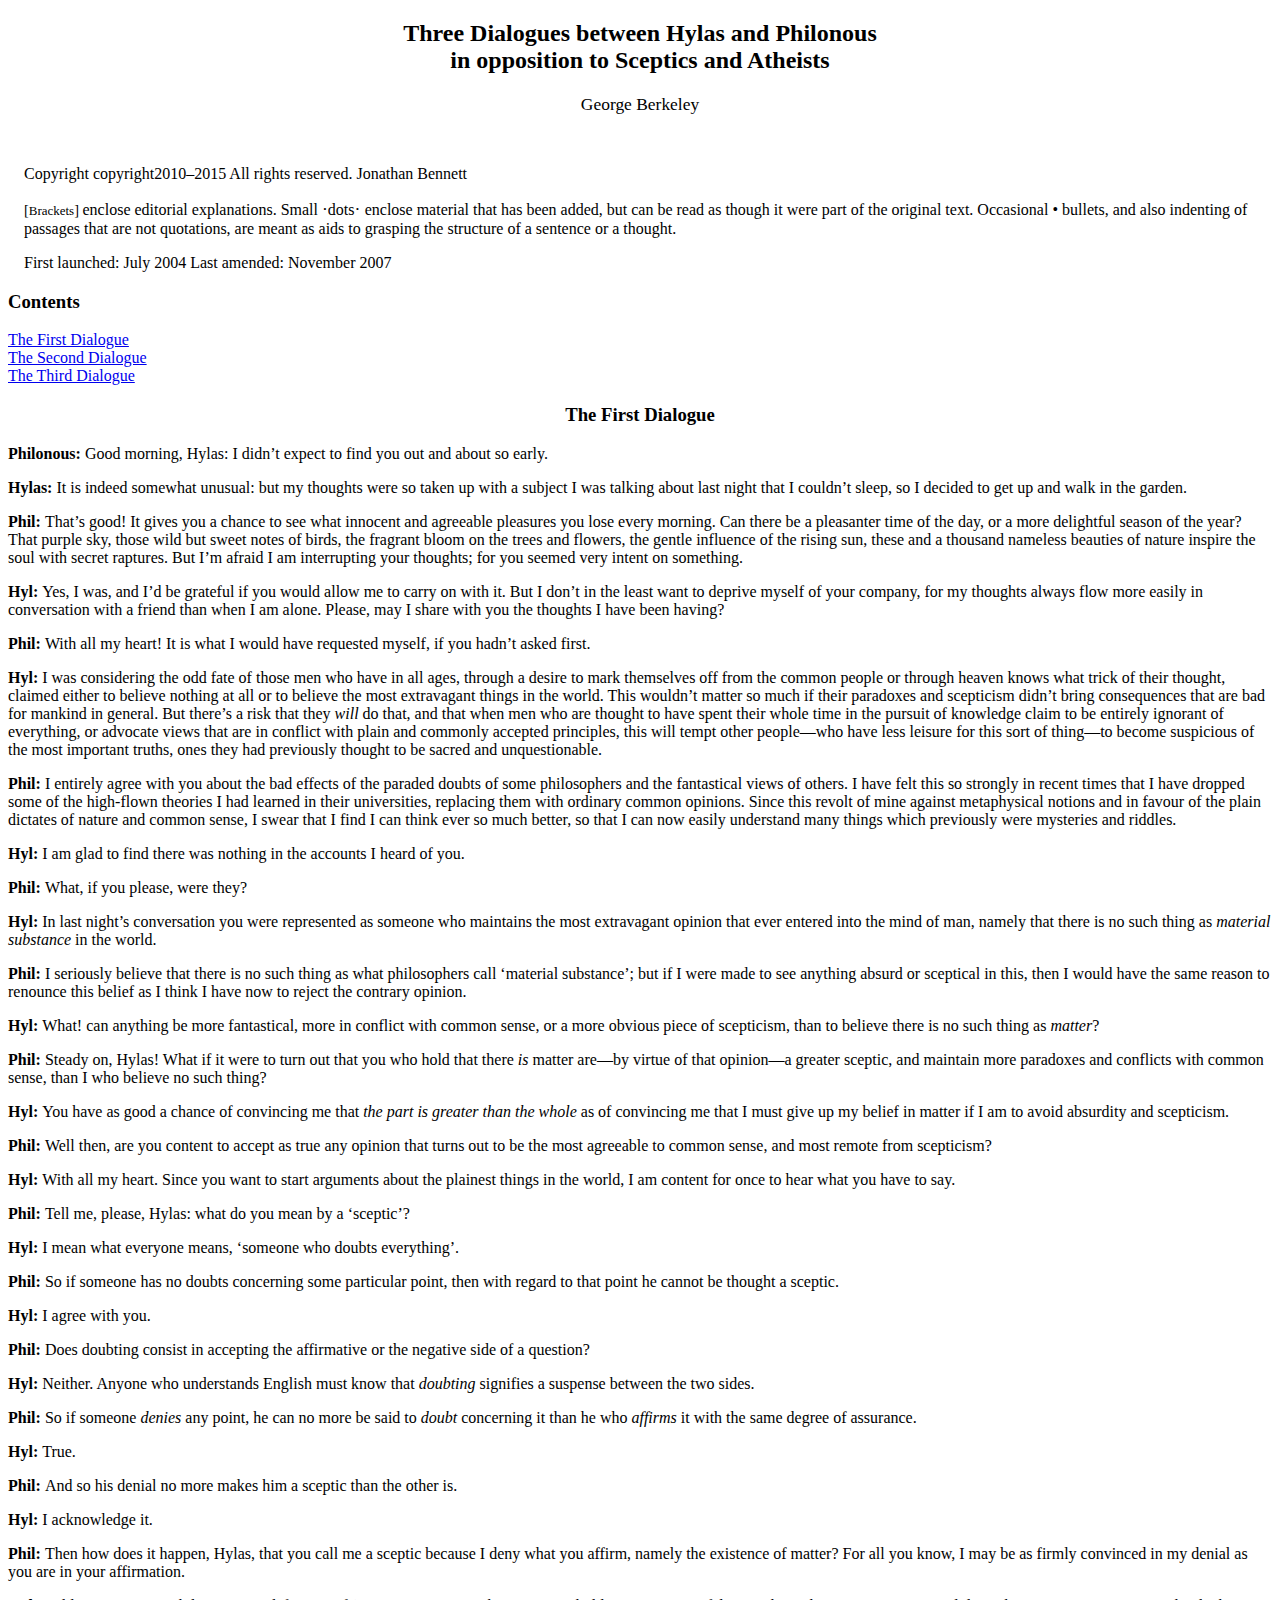
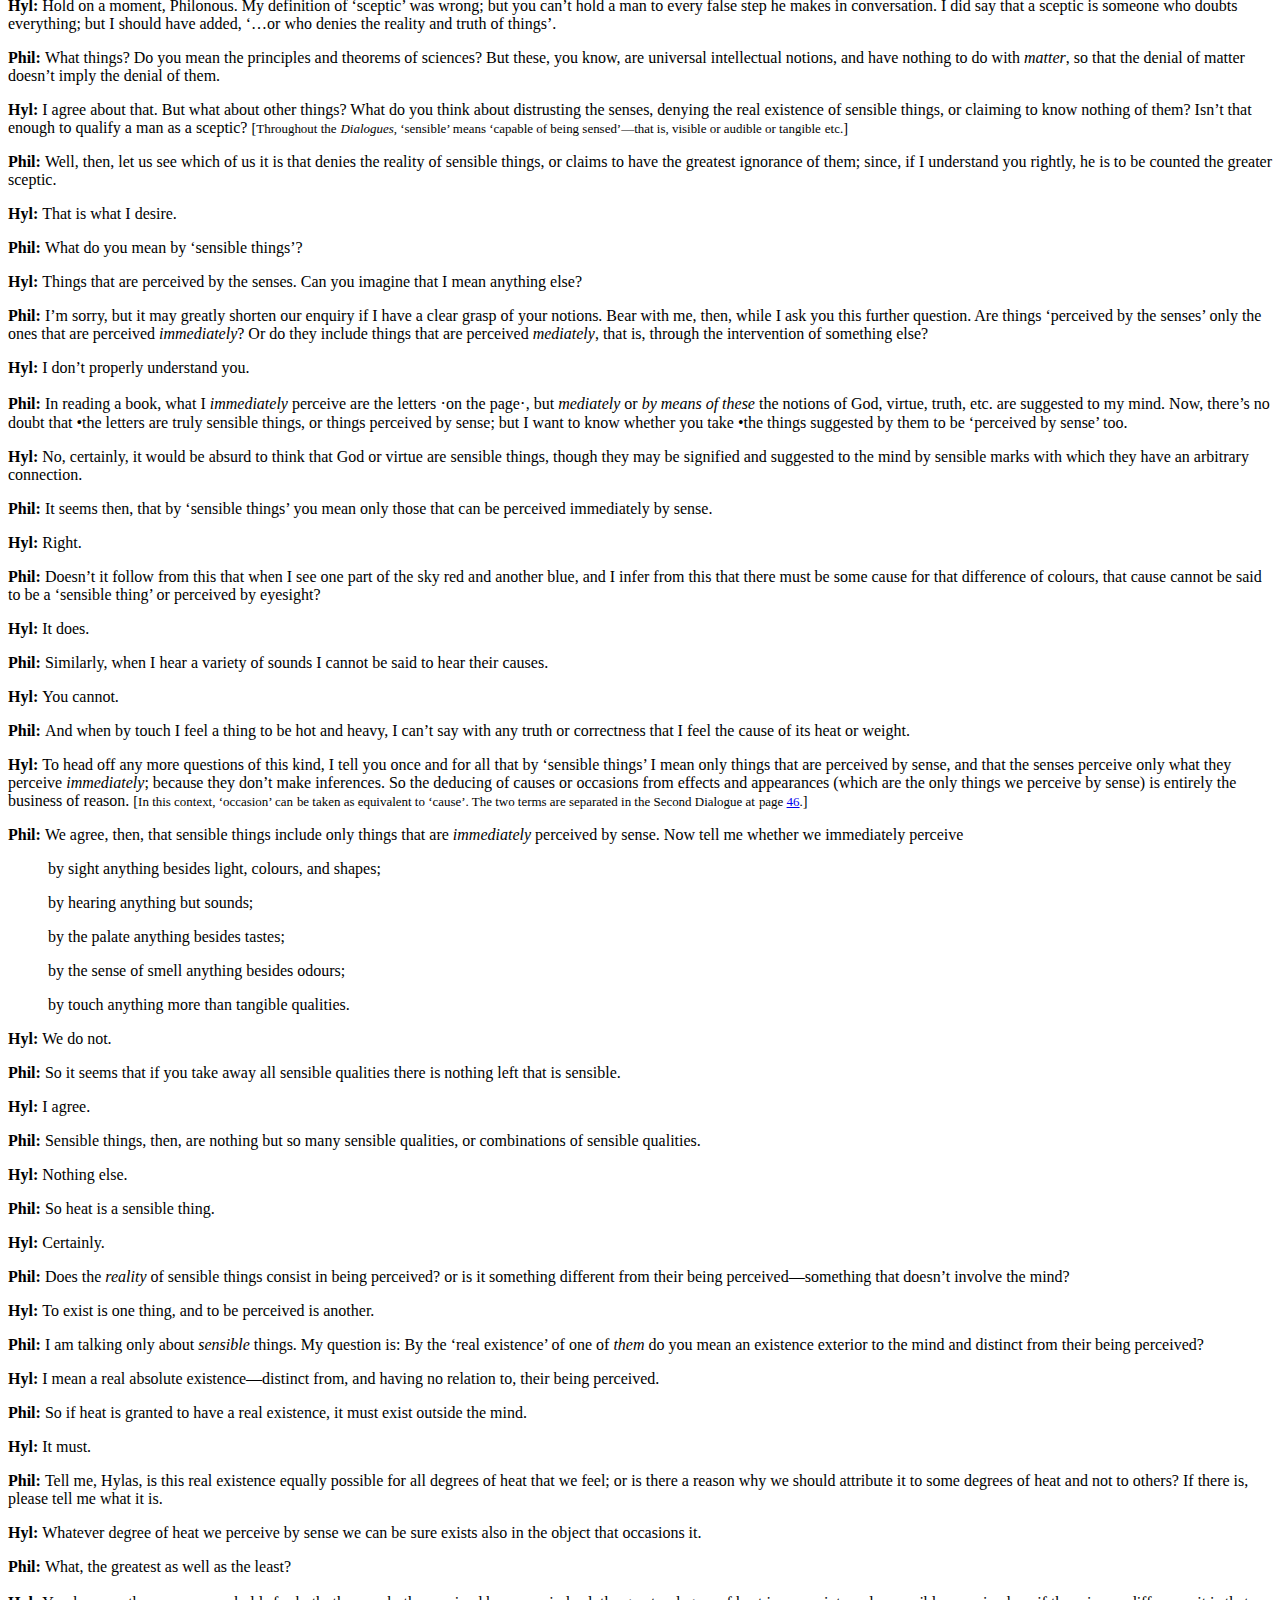
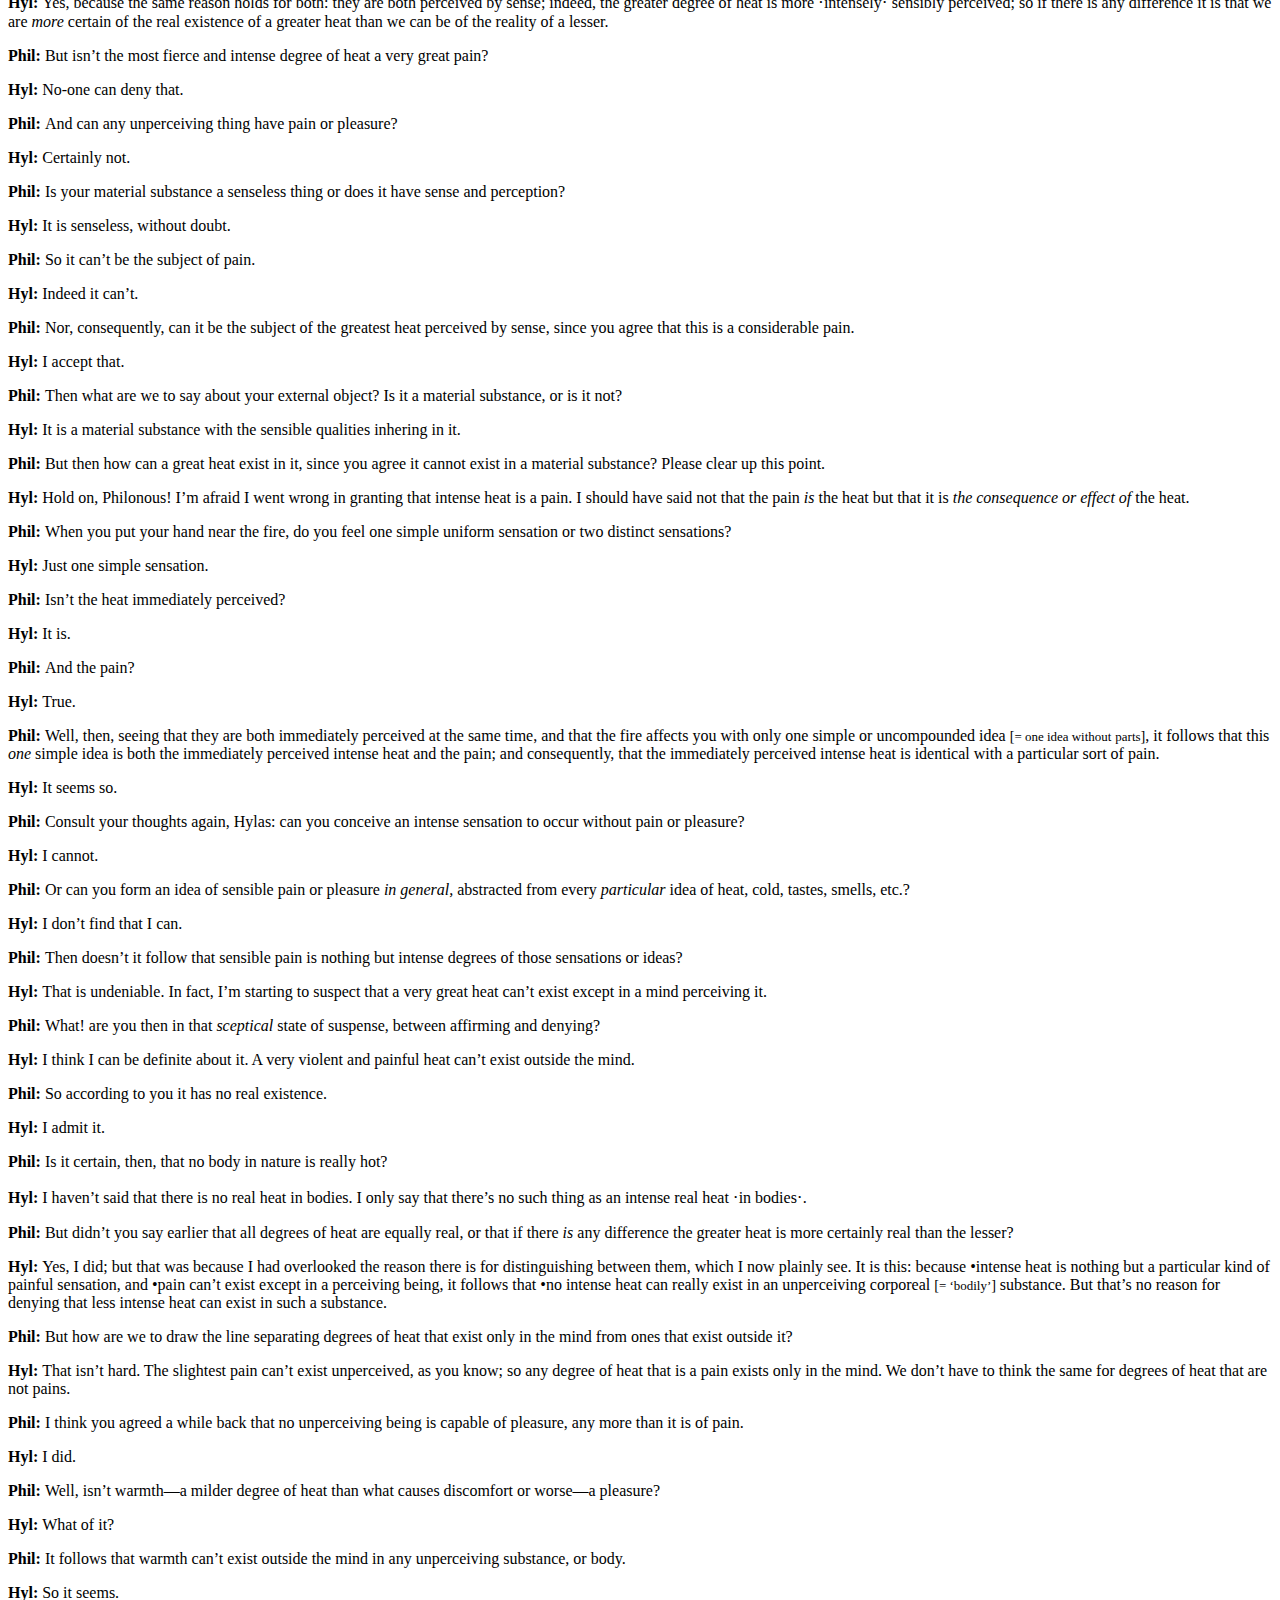
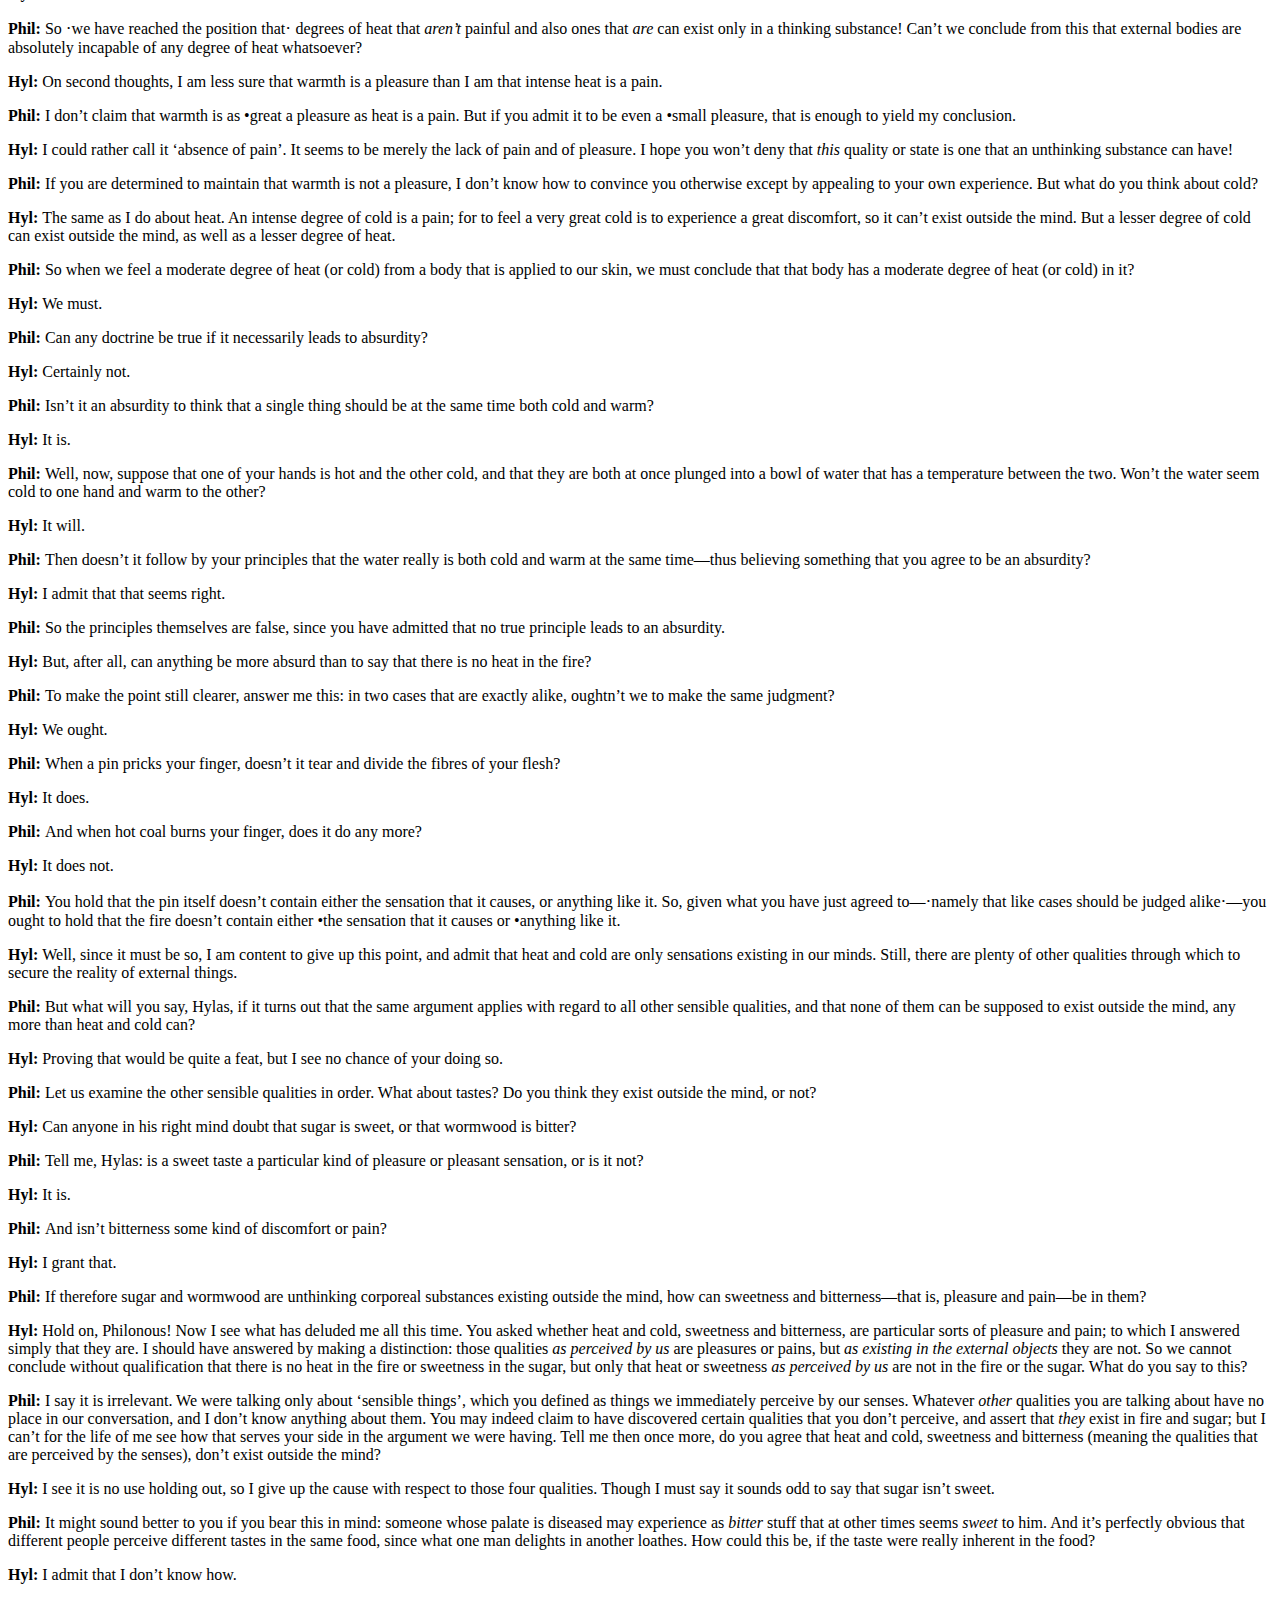
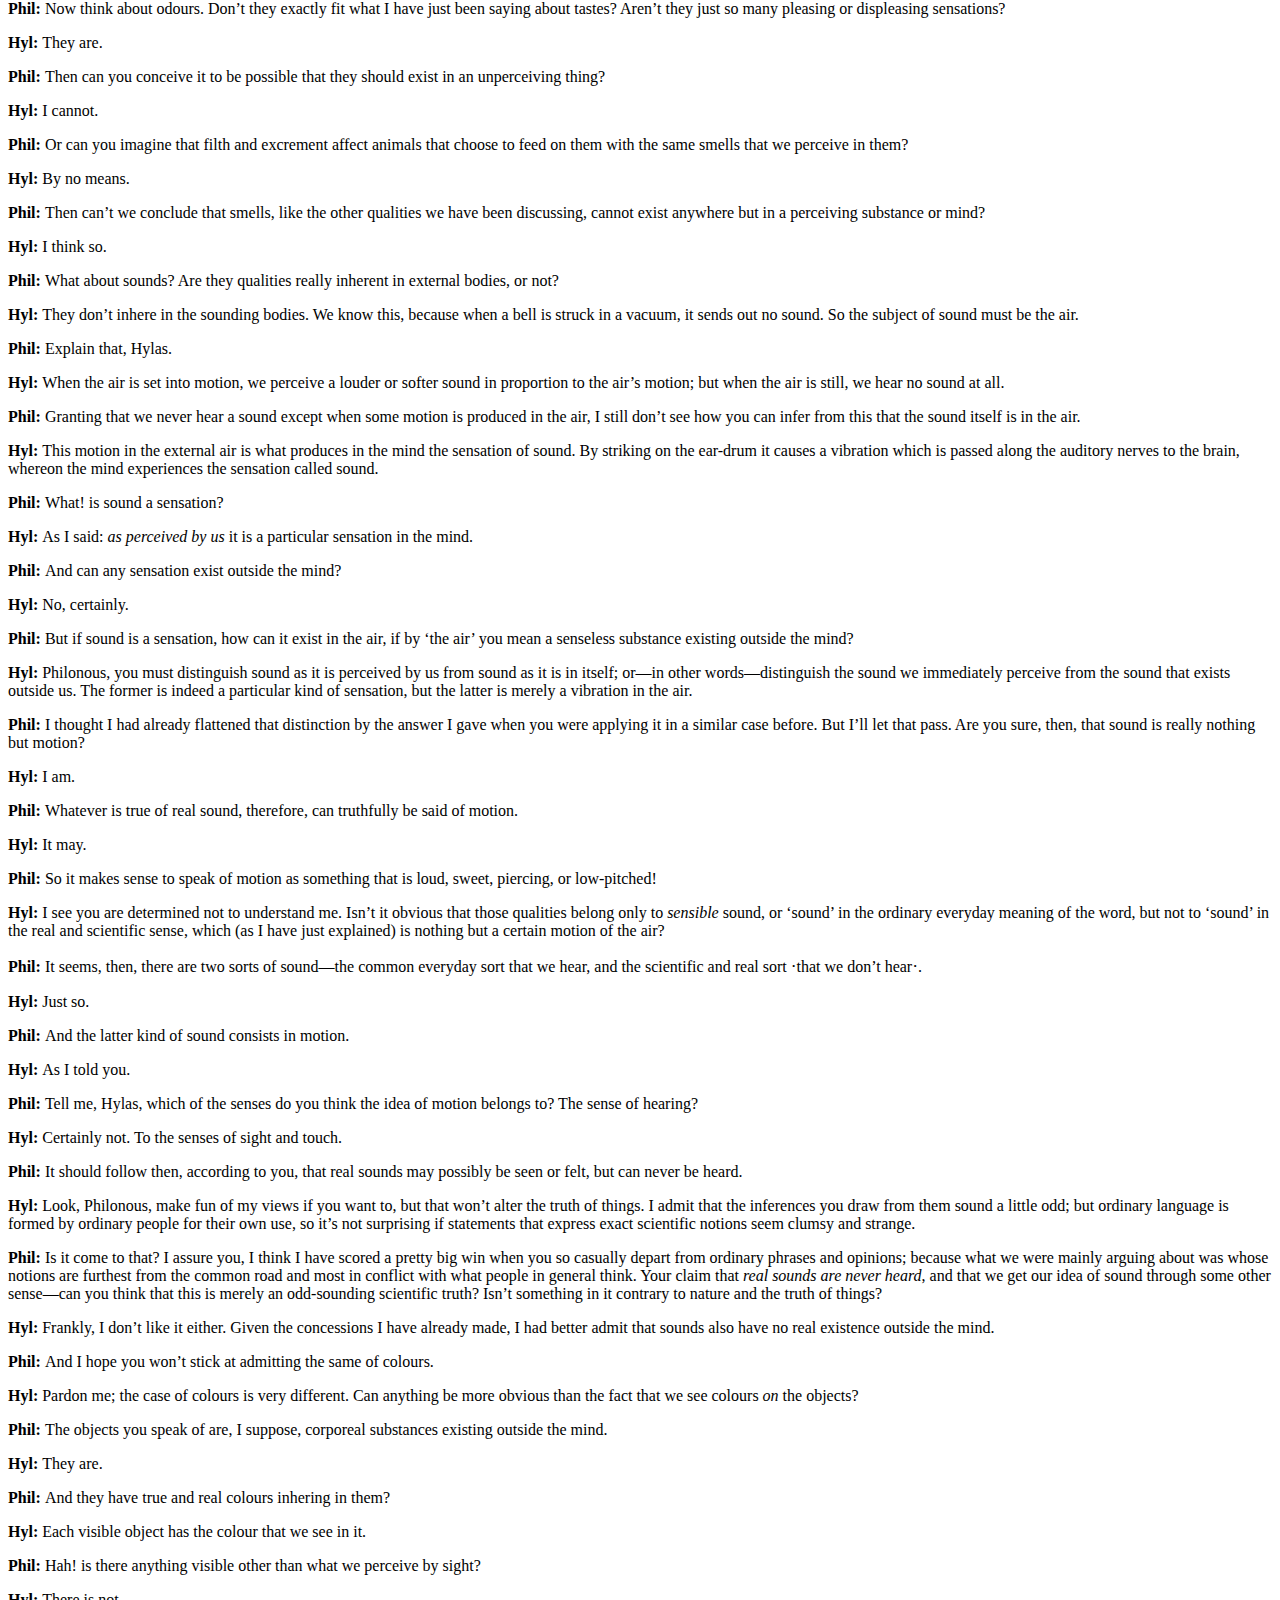
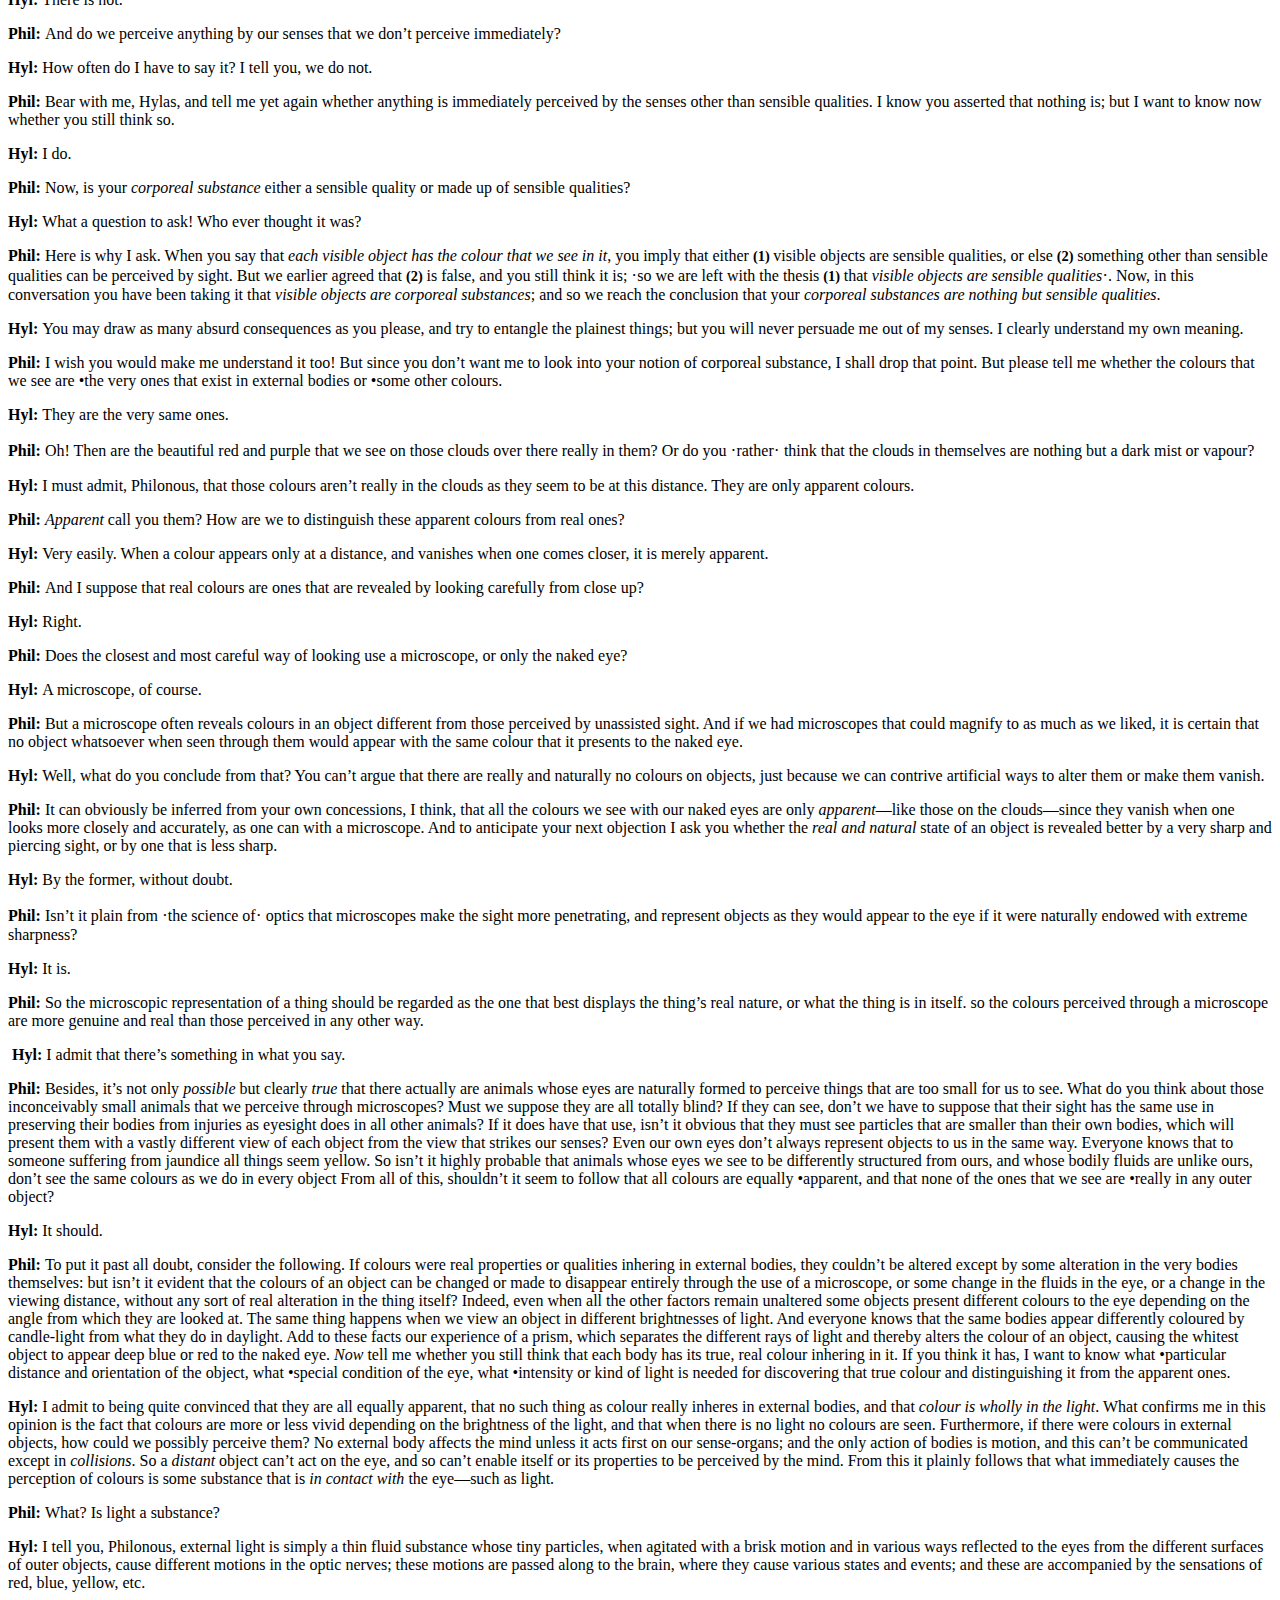
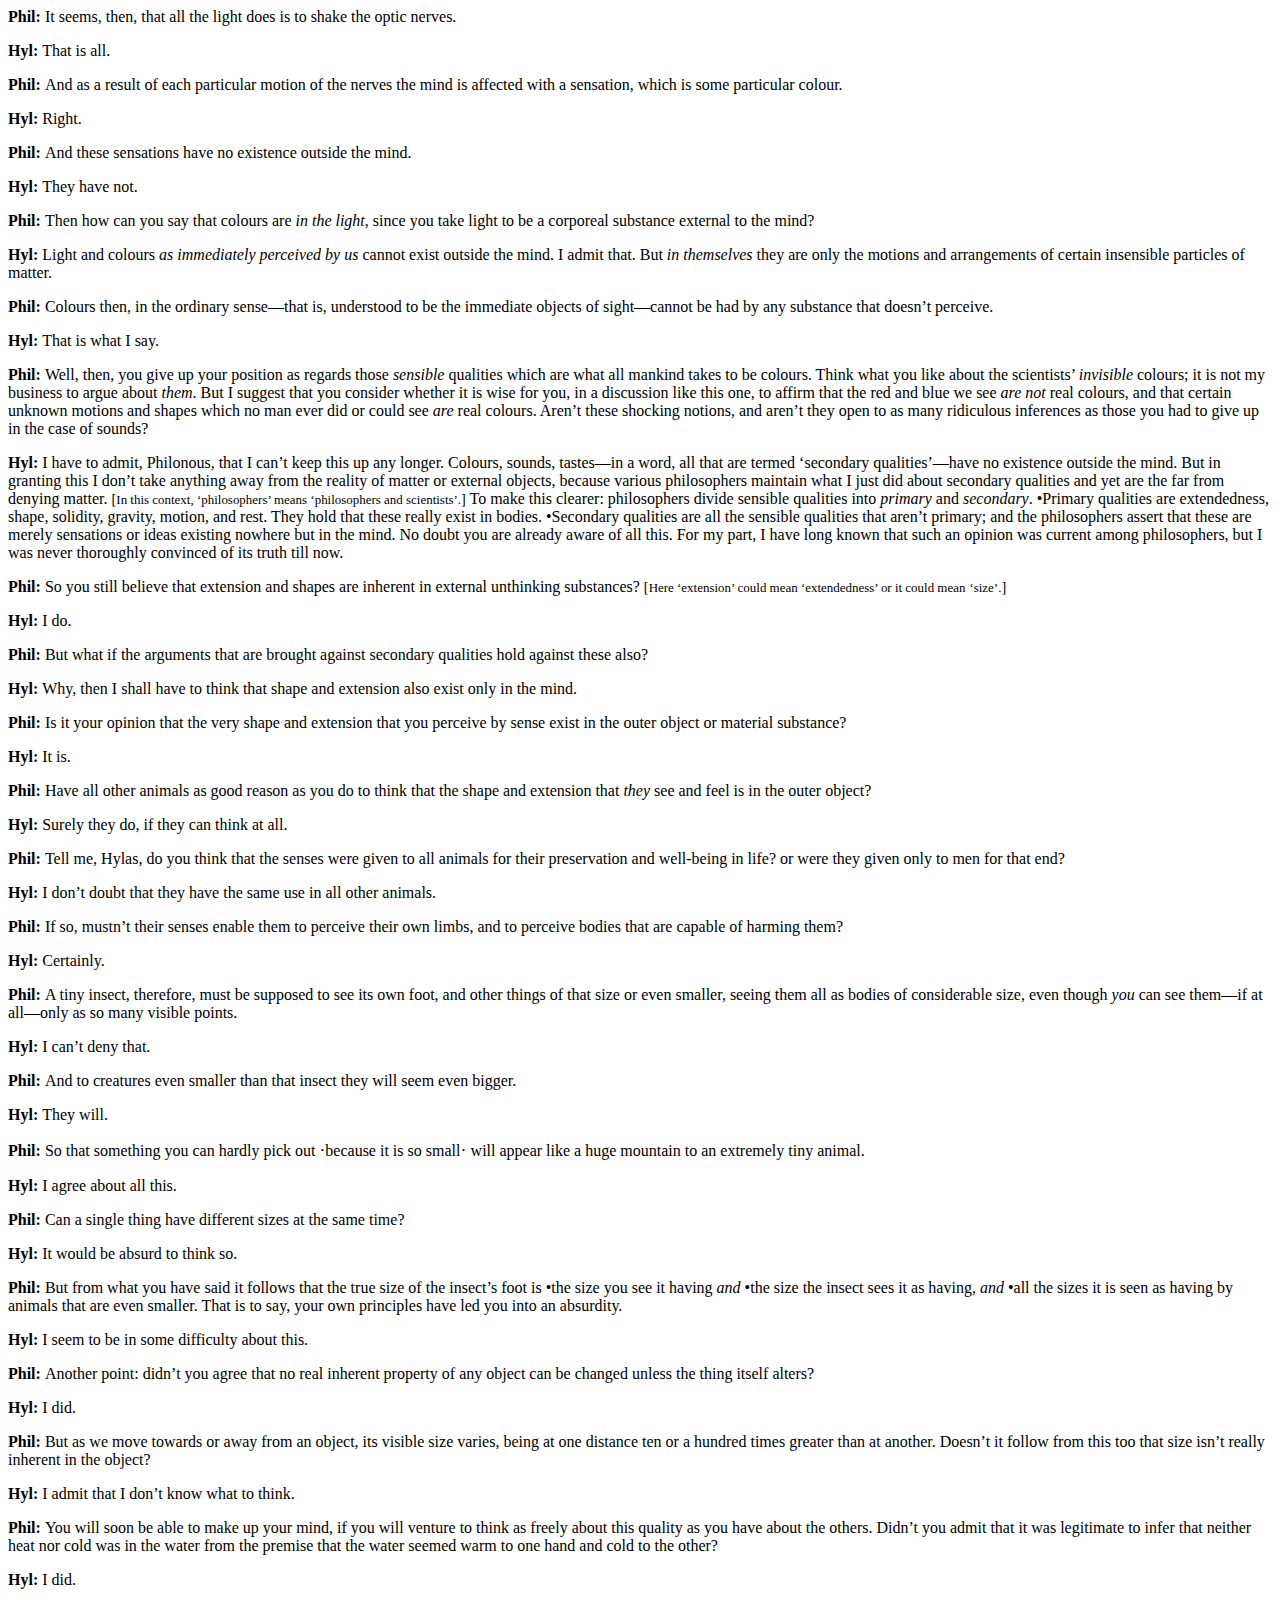
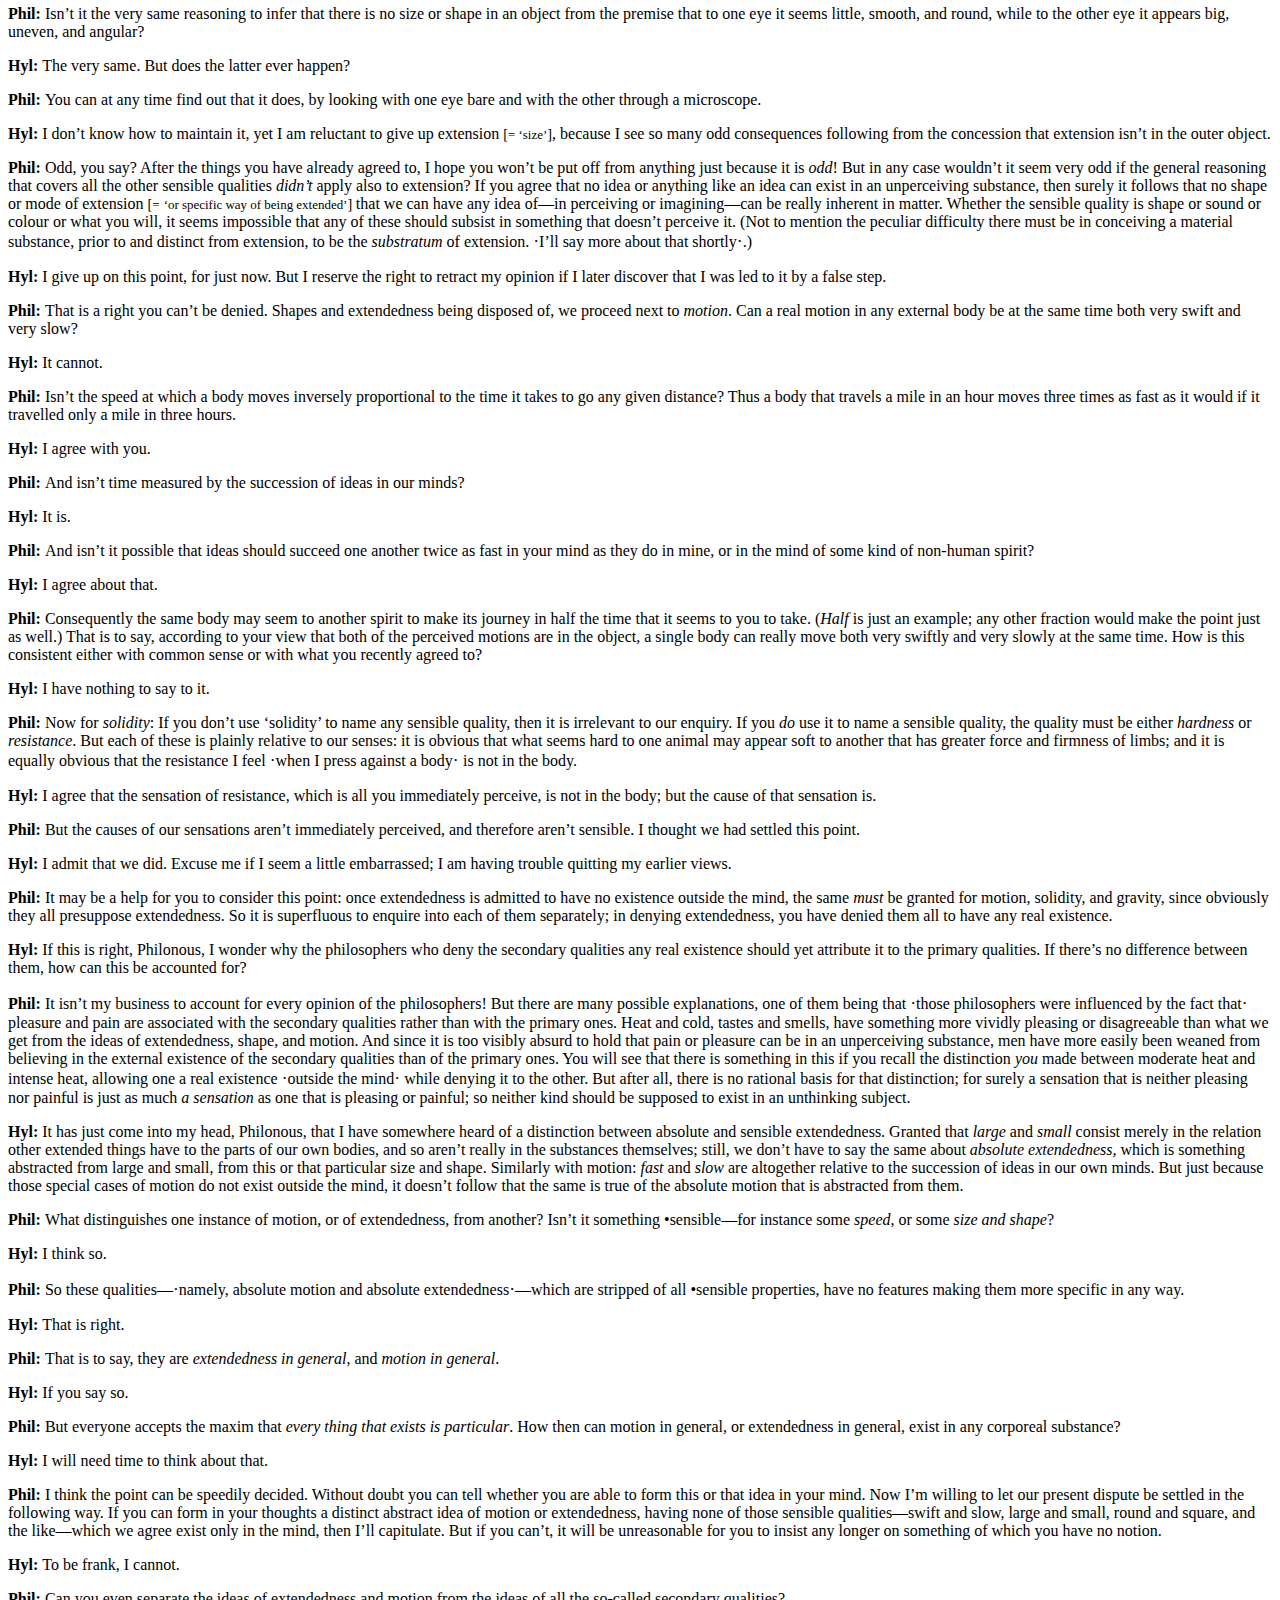
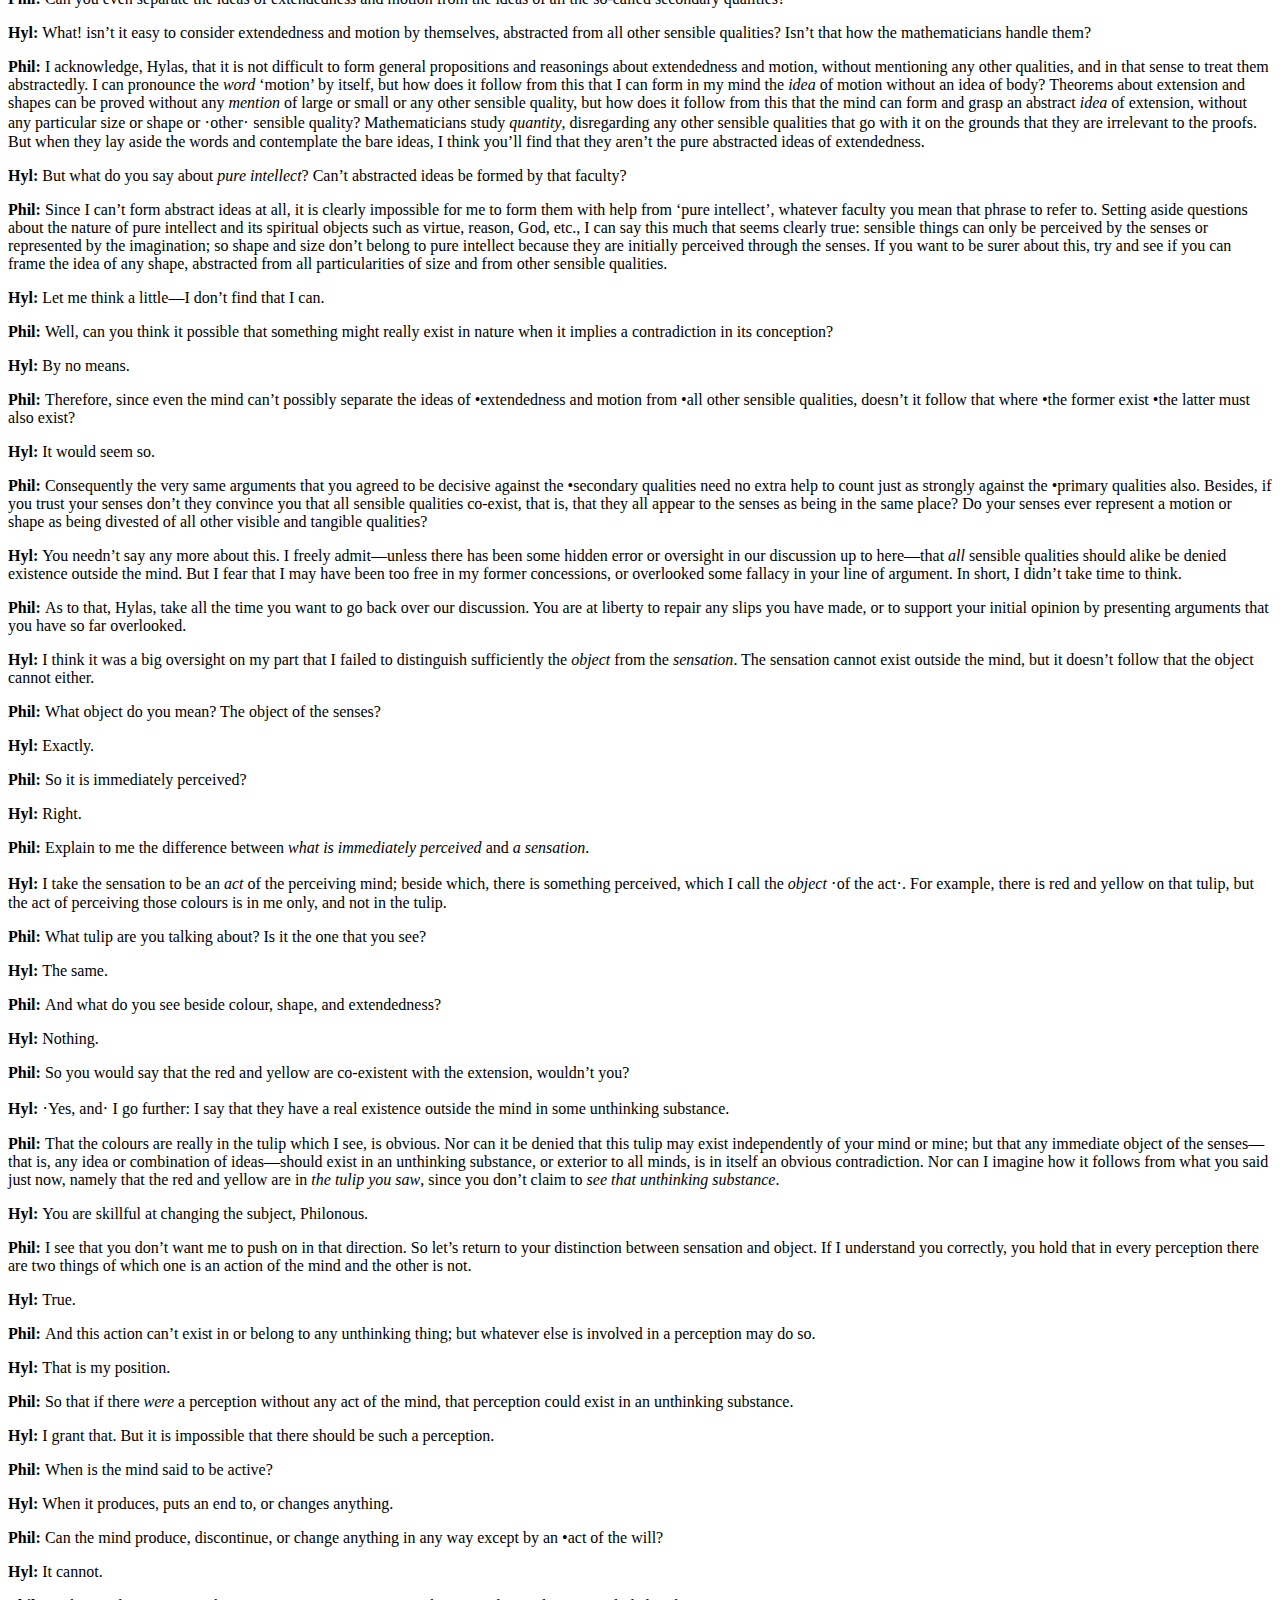
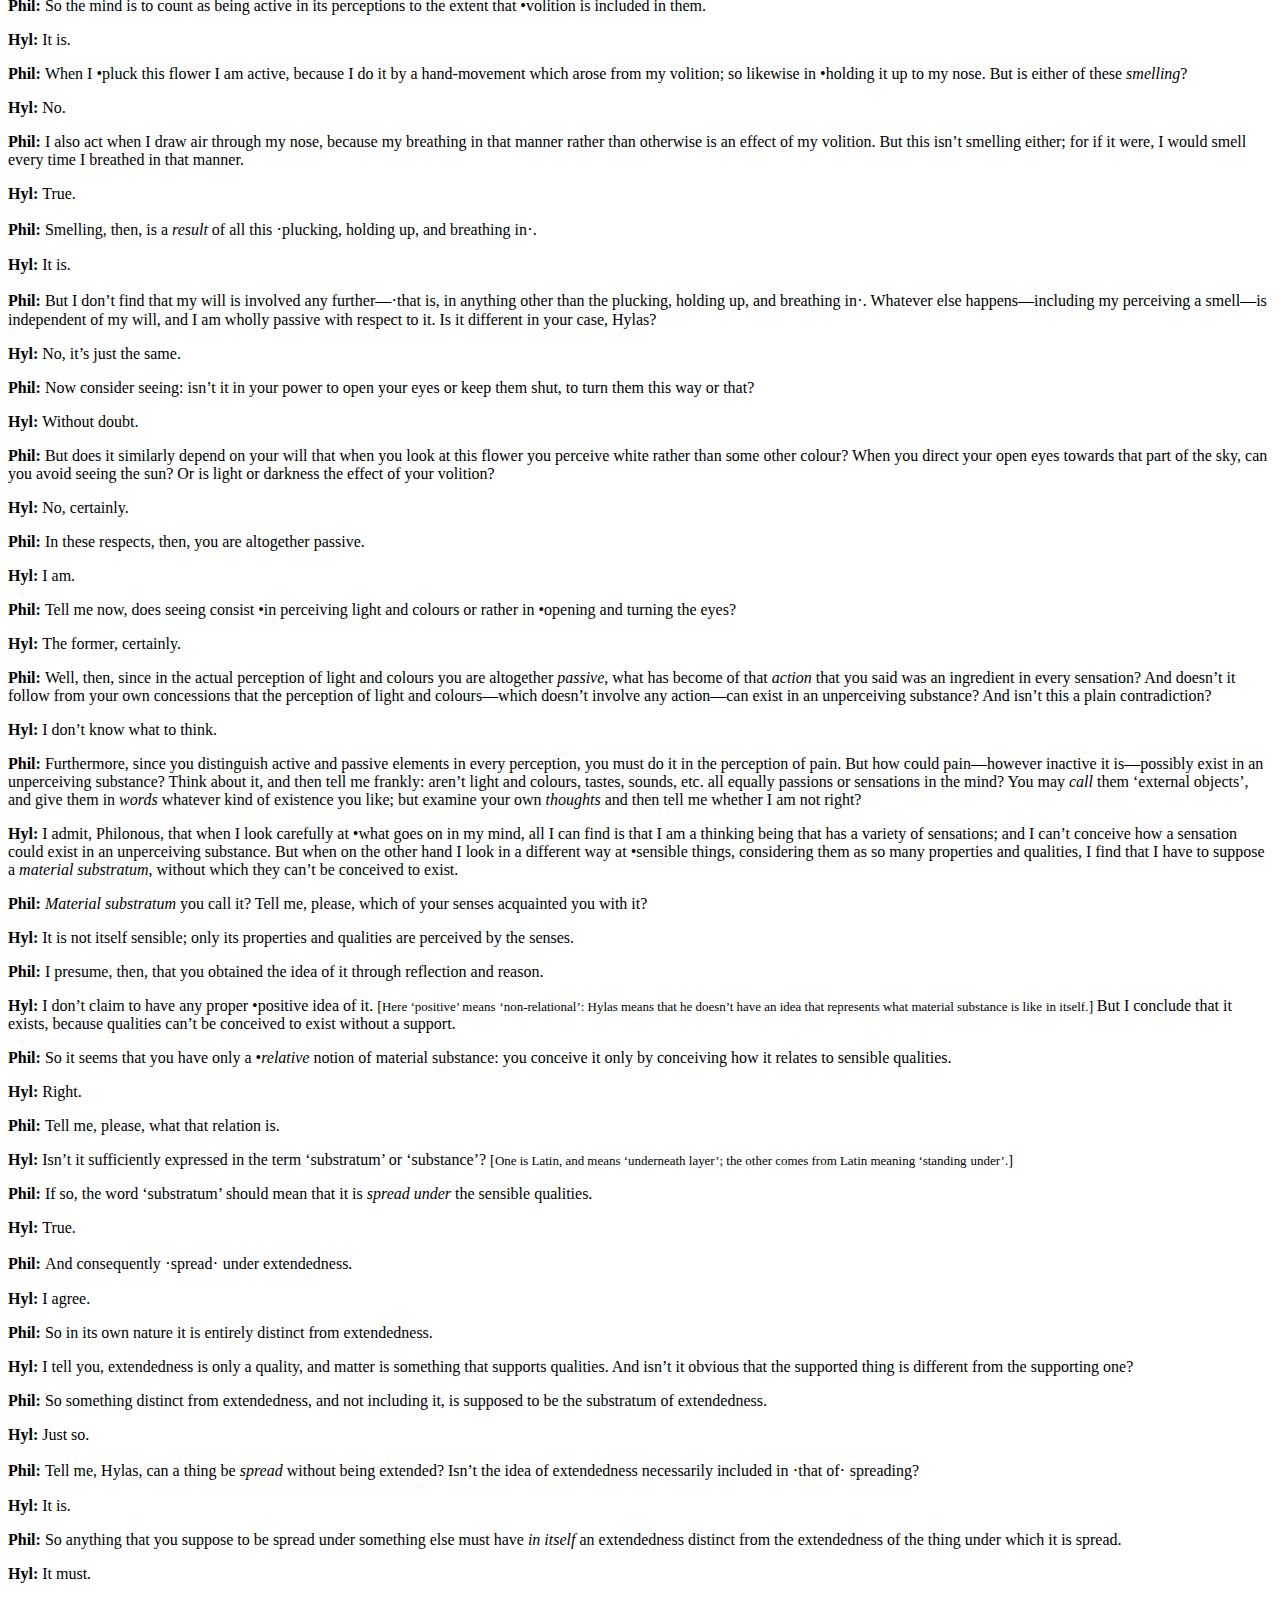
<file: berkdial.html>
<!DOCTYPE html PUBLIC "-//W3C//DTD HTML 4.01 Transitional//EN"  
  "http://www.w3.org/TR/html4/loose.dtd">  
<html > 
<head><title>Three Dialogues between Hylas and Philonous
in opposition to Sceptics and Atheists</title> 
<meta http-equiv="Content-Type" content="text/html; charset=iso-8859-1"> 
<meta name="generator" content="TeX4ht (http://www.cse.ohio-state.edu/~gurari/TeX4ht/)"> 
<meta name="originator" content="TeX4ht (http://www.cse.ohio-state.edu/~gurari/TeX4ht/)"> 
<!-- html --> 
<meta name="src" content="berkdial.tex"> 
<meta name="date" content="2011-12-19 15:12:00"> 
<link rel="stylesheet" type="text/css" href="berkdial.css"> 
</head><body 
>
   <div class="maketitle">
                                                                            
                                                                            
                                                                            
                                                                            

<h2 class="titleHead">Three Dialogues between Hylas and Philonous<br />
in opposition to Sceptics and Atheists</h2>
<div class="author" ><span 
class="cmr-12">George Berkeley</span></div><br />
<div class="date" ></div>
   </div>
<div class="center" 
>
<!--l. 51--><p class="noindent" >
<div class="minipage"><!--l. 53--><p class="noindent" >Copyright copyright2010&#8211;2015 All rights reserved. Jonathan Bennett
<!--l. 56--><p class="noindent" ><span 
class="cmr-10">[</span><span 
class="cmr-9">Brackets</span><span 
class="cmr-10">] </span>enclose editorial explanations. Small <span 
class="tcrm-1200">�</span>dots<span 
class="tcrm-1200">� </span>enclose material that
has been added, but can be read as though it were part of the original text.
Occasional <span 
class="tcrm-1000">&bull; </span>bullets, and also indenting of passages that are not quotations,
are meant as aids to grasping the structure of a sentence or a thought.
<!--l. 63--><p class="noindent" >First launched: July 2004                              Last amended: November
2007</div></div>
   <h3 class="likesectionHead"><a 
 id="x1-1000"></a>Contents</h3>
   <div class="tableofcontents">
   <span class="sectionToc" ><a 
href="#Q1-1-3">The First Dialogue</a></span>
<br />   <span class="sectionToc" ><a 
href="#Q1-1-5">The Second Dialogue</a></span>
<br />   <span class="sectionToc" ><a 
href="#Q1-1-7">The Third Dialogue</a></span>
   </div>
                                                                            
                                                                            
                                                                            
                                                                            
<div class="center" 
>
<!--l. 5--><p class="noindent" >
<h3 class="likesectionHead"><a 
 id="x1-2000"></a>The First Dialogue</h3>
<a 
 id="Q1-1-3"></a>
</div>
<!--l. 13--><p class="noindent" ><span 
class="cmbx-10x-x-109">Philonous: </span>Good morning, Hylas: I didn&#8217;t expect to find you out and about so
early.
<!--l. 15--><p class="noindent" ><span 
class="cmbx-10x-x-109">Hylas: </span>It is indeed somewhat unusual: but my thoughts were so taken up with a subject I
was talking about last night that I couldn&#8217;t sleep, so I decided to get up and walk in the
garden.
<!--l. 17--><p class="noindent" ><span 
class="cmbx-10x-x-109">Phil: </span>That&#8217;s good! It gives you a chance to see what innocent and agreeable pleasures you
lose every morning. Can there be a pleasanter time of the day, or a more delightful season
of the year? That purple sky, those wild but sweet notes of birds, the fragrant
bloom on the trees and flowers, the gentle influence of the rising sun, these and
a thousand nameless beauties of nature inspire the soul with secret raptures.
But I&#8217;m afraid I am interrupting your thoughts; for you seemed very intent on
something.
<!--l. 19--><p class="noindent" ><span 
class="cmbx-10x-x-109">Hyl: </span>Yes, I was, and I&#8217;d be grateful if you would allow me to carry on with it. But I don&#8217;t
in the least want to deprive myself of your company, for my thoughts always flow more
easily in conversation with a friend than when I am alone. Please, may I share with you
the thoughts I have been having?
<!--l. 21--><p class="noindent" ><span 
class="cmbx-10x-x-109">Phil: </span>With all my heart! It is what I would have requested myself, if you hadn&#8217;t asked
first.
<!--l. 23--><p class="noindent" ><span 
class="cmbx-10x-x-109">Hyl: </span>I was considering the odd fate of those men who have in all ages, through a desire to
mark themselves off from the common people or through heaven knows what trick of their
thought, claimed either to believe nothing at all or to believe the most extravagant things
in the world. This wouldn&#8217;t matter so much if their paradoxes and scepticism didn&#8217;t bring
consequences that are bad for mankind in general. But there&#8217;s a risk that they <span 
class="cmti-10x-x-109">will </span>do
that, and that when men who are thought to have spent their whole time in the pursuit of
knowledge claim to be entirely ignorant of everything, or advocate views that are in
conflict with plain and commonly accepted principles, this will tempt other
people&#8212;who have less leisure for this sort of thing&#8212;to become suspicious of
the most important truths, ones they had previously thought to be sacred and
unquestionable.
<!--l. 25--><p class="noindent" ><span 
class="cmbx-10x-x-109">Phil: </span>I entirely agree with you about the bad effects of the paraded doubts of some
philosophers and the fantastical views of others. I have felt this so strongly in recent
times that I have dropped some of the high-flown theories I had learned in their
universities, replacing them with ordinary common opinions. Since this revolt of mine
against metaphysical notions and in favour of the plain dictates of nature and
                                                                            
                                                                            
common sense, I swear that I find I can think ever so much better, so that I
can now easily understand many things which previously were mysteries and
riddles.
<!--l. 27--><p class="noindent" ><span 
class="cmbx-10x-x-109">Hyl: </span>I am glad to find there was nothing in the accounts I heard of you.
<!--l. 29--><p class="noindent" ><span 
class="cmbx-10x-x-109">Phil: </span>What, if you please, were they?
<!--l. 31--><p class="noindent" ><span 
class="cmbx-10x-x-109">Hyl: </span>In last night&#8217;s conversation you were represented as someone who maintains the
most extravagant opinion that ever entered into the mind of man, namely that there is no
such thing as <span 
class="cmti-10x-x-109">material substance </span>in the world.
<!--l. 33--><p class="noindent" ><span 
class="cmbx-10x-x-109">Phil: </span>I seriously believe that there is no such thing as what philosophers call &#8216;material
substance&#8217;; but if I were made to see anything absurd or sceptical in this, then I would
have the same reason to renounce this belief as I think I have now to reject the contrary
opinion.
<!--l. 35--><p class="noindent" ><span 
class="cmbx-10x-x-109">Hyl: </span>What! can anything be more fantastical, more in conflict with common sense, or
a more obvious piece of scepticism, than to believe there is no such thing as
<span 
class="cmti-10x-x-109">matter</span>?
<!--l. 37--><p class="noindent" ><span 
class="cmbx-10x-x-109">Phil: </span>Steady on, Hylas! What if it were to turn out that you who hold that
there <span 
class="cmti-10x-x-109">is </span>matter are&#8212;by virtue of that opinion&#8212;a greater sceptic, and maintain
more paradoxes and conflicts with common sense, than I who believe no such
thing?
<!--l. 39--><p class="noindent" ><span 
class="cmbx-10x-x-109">Hyl: </span>You have as good a chance of convincing me that <span 
class="cmti-10x-x-109">the part is greater than the whole</span>
as of convincing me that I must give up my belief in matter if I am to avoid absurdity and
scepticism.
<!--l. 41--><p class="noindent" ><span 
class="cmbx-10x-x-109">Phil: </span>Well then, are you content to accept as true any opinion that turns out to be the
most agreeable to common sense, and most remote from scepticism?
<!--l. 43--><p class="noindent" ><span 
class="cmbx-10x-x-109">Hyl: </span>With all my heart. Since you want to start arguments about the plainest things in
the world, I am content for once to hear what you have to say.
<!--l. 45--><p class="noindent" ><span 
class="cmbx-10x-x-109">Phil: </span>Tell me, please, Hylas: what do you mean by a &#8216;sceptic&#8217;?
<!--l. 47--><p class="noindent" ><span 
class="cmbx-10x-x-109">Hyl: </span>I mean what everyone means, &#8216;someone who doubts everything&#8217;.
<!--l. 49--><p class="noindent" ><span 
class="cmbx-10x-x-109">Phil: </span>So if someone has no doubts concerning some particular point, then with regard to
that point he cannot be thought a sceptic.
<!--l. 51--><p class="noindent" ><span 
class="cmbx-10x-x-109">Hyl: </span>I agree with you.
<!--l. 53--><p class="noindent" ><span 
class="cmbx-10x-x-109">Phil: </span>Does doubting consist in accepting the affirmative or the negative side of a
question?
<!--l. 55--><p class="noindent" ><span 
class="cmbx-10x-x-109">Hyl: </span>Neither. Anyone who understands English must know that <span 
class="cmti-10x-x-109">doubting </span>signifies a
suspense between the two sides.
<!--l. 57--><p class="noindent" ><span 
class="cmbx-10x-x-109">Phil: </span>So if someone <span 
class="cmti-10x-x-109">denies </span>any point, he can no more be said to <span 
class="cmti-10x-x-109">doubt </span>concerning it than
he who <span 
class="cmti-10x-x-109">affirms </span>it with the same degree of assurance.
<!--l. 59--><p class="noindent" ><span 
class="cmbx-10x-x-109">Hyl: </span>True.
<!--l. 61--><p class="noindent" ><span 
class="cmbx-10x-x-109">Phil: </span>And so his denial no more makes him a sceptic than the other is.
                                                                            
                                                                            
<!--l. 63--><p class="noindent" ><span 
class="cmbx-10x-x-109">Hyl: </span>I acknowledge it.
<!--l. 65--><p class="noindent" ><span 
class="cmbx-10x-x-109">Phil: </span>Then how does it happen, Hylas, that you call me a sceptic because I deny what
you affirm, namely the existence of matter? For all you know, I may be as firmly
convinced in my denial as you are in your affirmation.
<!--l. 67--><p class="noindent" ><span 
class="cmbx-10x-x-109">Hyl: </span>Hold on a moment, Philonous. My definition of &#8216;sceptic&#8217; was wrong; but you can&#8217;t
hold a man to every false step he makes in conversation. I did say that a sceptic is
someone who doubts everything; but I should have added, &#8216;&#x2026;or who denies the reality and
truth of things&#8217;.
<!--l. 69--><p class="noindent" ><span 
class="cmbx-10x-x-109">Phil: </span>What things? Do you mean the principles and theorems of sciences? But these, you
know, are universal intellectual notions, and have nothing to do with <span 
class="cmti-10x-x-109">matter</span>, so that the
denial of matter doesn&#8217;t imply the denial of them.
<!--l. 71--><p class="noindent" ><span 
class="cmbx-10x-x-109">Hyl: </span>I agree about that. But what about other things? What do you think about
distrusting the senses, denying the real existence of sensible things, or claiming to know
nothing of them? Isn&#8217;t that enough to qualify a man as a sceptic? <span 
class="cmr-10">[</span><span 
class="cmr-9">Throughout the</span>
<span 
class="cmti-9">Dialogues</span><span 
class="cmr-9">, &#8216;sensible&#8217; means &#8216;capable of being sensed&#8217;&#8212;that is, visible or audible or tangible</span>
<span 
class="cmr-9">etc.</span><span 
class="cmr-10">]</span>
<!--l. 73--><p class="noindent" ><span 
class="cmbx-10x-x-109">Phil: </span>Well, then, let us see which of us it is that denies the reality of sensible things, or
claims to have the greatest ignorance of them; since, if I understand you rightly, he is to
be counted the greater sceptic.
<!--l. 75--><p class="noindent" ><span 
class="cmbx-10x-x-109">Hyl: </span>That is what I desire.<a 
 id="x1-2000doc"></a>
<!--l. 77--><p class="noindent" ><span 
class="cmbx-10x-x-109">Phil: </span>What do you mean by &#8216;sensible things&#8217;?
<!--l. 79--><p class="noindent" ><span 
class="cmbx-10x-x-109">Hyl: </span>Things that are perceived by the senses. Can you imagine that I mean anything
else?
<!--l. 81--><p class="noindent" ><span 
class="cmbx-10x-x-109">Phil: </span>I&#8217;m sorry, but it may greatly shorten our enquiry if I have a clear grasp of your
notions. Bear with me, then, while I ask you this further question. Are things &#8216;perceived
by the senses&#8217; only the ones that are perceived <span 
class="cmti-10x-x-109">immediately</span>? Or do they include things
that are perceived <span 
class="cmti-10x-x-109">mediately</span>, that is, through the intervention of something
else?
<!--l. 83--><p class="noindent" ><span 
class="cmbx-10x-x-109">Hyl: </span>I don&#8217;t properly understand you.
<!--l. 85--><p class="noindent" ><span 
class="cmbx-10x-x-109">Phil: </span>In reading a book, what I <span 
class="cmti-10x-x-109">immediately </span>perceive are the letters <span 
class="tcrm-1200">�</span>on the page<span 
class="tcrm-1200">�</span>, but
<span 
class="cmti-10x-x-109">mediately </span>or <span 
class="cmti-10x-x-109">by means of these </span>the notions of God, virtue, truth, etc. are suggested to my
mind. Now, there&#8217;s no doubt that <span 
class="tcrm-1000">&bull;</span>the letters are truly sensible things, or things
perceived by sense; but I want to know whether you take <span 
class="tcrm-1000">&bull;</span>the things suggested by them
to be &#8216;perceived by sense&#8217; too.
<!--l. 87--><p class="noindent" ><span 
class="cmbx-10x-x-109">Hyl: </span>No, certainly, it would be absurd to think that God or virtue are sensible things,
though they may be signified and suggested to the mind by sensible marks with which
they have an arbitrary connection.
<!--l. 89--><p class="noindent" ><span 
class="cmbx-10x-x-109">Phil: </span>It seems then, that by &#8216;sensible things&#8217; you mean only those that can be perceived
immediately by sense.
<!--l. 91--><p class="noindent" ><span 
class="cmbx-10x-x-109">Hyl: </span>Right.
                                                                            
                                                                            
<!--l. 93--><p class="noindent" ><span 
class="cmbx-10x-x-109">Phil: </span>Doesn&#8217;t it follow from this that when I see one part of the sky red and another
blue, and I infer from this that there must be some cause for that difference
of colours, that cause cannot be said to be a &#8216;sensible thing&#8217; or perceived by
eyesight?
<!--l. 95--><p class="noindent" ><span 
class="cmbx-10x-x-109">Hyl: </span>It does.
<!--l. 97--><p class="noindent" ><span 
class="cmbx-10x-x-109">Phil: </span>Similarly, when I hear a variety of sounds I cannot be said to hear their
causes.
<!--l. 99--><p class="noindent" ><span 
class="cmbx-10x-x-109">Hyl: </span>You cannot.
<!--l. 101--><p class="noindent" ><span 
class="cmbx-10x-x-109">Phil: </span>And when by touch I feel a thing to be hot and heavy, I can&#8217;t say with any truth or
correctness that I feel the cause of its heat or weight.
<!--l. 103--><p class="noindent" ><span 
class="cmbx-10x-x-109">Hyl: </span>To head off any more questions of this kind, I tell you once and for all that by
&#8216;sensible things&#8217; I mean only things that are perceived by sense, and that the senses
perceive only what they perceive <span 
class="cmti-10x-x-109">immediately</span>; because they don&#8217;t make inferences. So the
deducing of causes or occasions from effects and appearances (which are the only things
we perceive by sense) is entirely the business of reason. <span 
class="cmr-10">[</span><span 
class="cmr-9">In this context, &#8216;occasion&#8217; can</span>
<span 
class="cmr-9">be taken as equivalent to &#8216;cause&#8217;. The two terms are separated in the Second Dialogue at</span>
<span 
class="cmr-9">page</span><span 
class="cmr-9">&#x00A0;</span><a 
href="#x1-3000doc"><span 
class="cmr-9">46</span><!--tex4ht:ref: occasion --></a><span 
class="cmr-9">.</span><span 
class="cmr-10">]</span>
<!--l. 105--><p class="noindent" ><span 
class="cmbx-10x-x-109">Phil: </span>We agree, then, that sensible things include only things that are <span 
class="cmti-10x-x-109">immediately</span>
perceived by sense. Now tell me whether we immediately perceive<dl class="list1"><dt class="list">
       </dt><dd 
class="list">
       <!--l. 110--><p class="noindent" >
       </dd><dt class="list">
       </dt><dd 
class="list">
       <!--l. 110--><p class="noindent" >by sight anything besides light, colours, and shapes;
       </dd><dt class="list">
       </dt><dd 
class="list">
       <!--l. 110--><p class="noindent" >by hearing anything but sounds;
       </dd><dt class="list">
       </dt><dd 
class="list">
       <!--l. 110--><p class="noindent" >by the palate anything besides tastes;
       </dd><dt class="list">
       </dt><dd 
class="list">
       <!--l. 110--><p class="noindent" >by the sense of smell anything besides odours;
       </dd><dt class="list">
       </dt><dd 
class="list">
       <!--l. 110--><p class="noindent" >by touch anything more than tangible qualities.</dd></dl>
<!--l. 112--><p class="noindent" ><span 
class="cmbx-10x-x-109">Hyl: </span>We do not.
<!--l. 114--><p class="noindent" ><span 
class="cmbx-10x-x-109">Phil: </span>So it seems that if you take away all sensible qualities there is nothing left that is
sensible.
<!--l. 116--><p class="noindent" ><span 
class="cmbx-10x-x-109">Hyl: </span>I agree.
<!--l. 118--><p class="noindent" ><span 
class="cmbx-10x-x-109">Phil: </span>Sensible things, then, are nothing but so many sensible qualities, or combinations of
sensible qualities.
                                                                            
                                                                            
<!--l. 120--><p class="noindent" ><span 
class="cmbx-10x-x-109">Hyl: </span>Nothing else.
<!--l. 122--><p class="noindent" ><span 
class="cmbx-10x-x-109">Phil: </span>So heat is a sensible thing.
<!--l. 124--><p class="noindent" ><span 
class="cmbx-10x-x-109">Hyl: </span>Certainly.
<!--l. 126--><p class="noindent" ><span 
class="cmbx-10x-x-109">Phil: </span>Does the <span 
class="cmti-10x-x-109">reality </span>of sensible things consist in being perceived? or is it something
different from their being perceived&#8212;something that doesn&#8217;t involve the mind?
<!--l. 128--><p class="noindent" ><span 
class="cmbx-10x-x-109">Hyl: </span>To exist is one thing, and to be perceived is another.
<!--l. 130--><p class="noindent" ><span 
class="cmbx-10x-x-109">Phil: </span>I am talking only about <span 
class="cmti-10x-x-109">sensible </span>things. My question is: By the &#8216;real existence&#8217; of
one of <span 
class="cmti-10x-x-109">them </span>do you mean an existence exterior to the mind and distinct from their being
perceived?
<!--l. 132--><p class="noindent" ><span 
class="cmbx-10x-x-109">Hyl: </span>I mean a real absolute existence&#8212;distinct from, and having no relation to, their
being perceived.
<!--l. 134--><p class="noindent" ><span 
class="cmbx-10x-x-109">Phil: </span>So if heat is granted to have a real existence, it must exist outside the
mind.
<!--l. 136--><p class="noindent" ><span 
class="cmbx-10x-x-109">Hyl: </span>It must.
<!--l. 138--><p class="noindent" ><span 
class="cmbx-10x-x-109">Phil: </span>Tell me, Hylas, is this real existence equally possible for all degrees of heat that we
feel; or is there a reason why we should attribute it to some degrees of heat and not to
others? If there is, please tell me what it is.
<!--l. 140--><p class="noindent" ><span 
class="cmbx-10x-x-109">Hyl: </span>Whatever degree of heat we perceive by sense we can be sure exists also in the
object that occasions it.
<!--l. 142--><p class="noindent" ><span 
class="cmbx-10x-x-109">Phil: </span>What, the greatest as well as the least?
<!--l. 144--><p class="noindent" ><span 
class="cmbx-10x-x-109">Hyl: </span>Yes, because the same reason holds for both: they are both perceived by sense;
indeed, the greater degree of heat is more <span 
class="tcrm-1200">�</span>intensely<span 
class="tcrm-1200">� </span>sensibly perceived; so if there is any
difference it is that we are <span 
class="cmti-10x-x-109">more </span>certain of the real existence of a greater heat than we can
be of the reality of a lesser.
<!--l. 146--><p class="noindent" ><span 
class="cmbx-10x-x-109">Phil: </span>But isn&#8217;t the most fierce and intense degree of heat a very great pain?
<!--l. 148--><p class="noindent" ><span 
class="cmbx-10x-x-109">Hyl: </span>No-one can deny that.
<!--l. 150--><p class="noindent" ><span 
class="cmbx-10x-x-109">Phil: </span>And can any unperceiving thing have pain or pleasure?
<!--l. 152--><p class="noindent" ><span 
class="cmbx-10x-x-109">Hyl: </span>Certainly not.
<!--l. 154--><p class="noindent" ><span 
class="cmbx-10x-x-109">Phil: </span>Is your material substance a senseless thing or does it have sense and
perception?
<!--l. 156--><p class="noindent" ><span 
class="cmbx-10x-x-109">Hyl: </span>It is senseless, without doubt.
<!--l. 158--><p class="noindent" ><span 
class="cmbx-10x-x-109">Phil: </span>So it can&#8217;t be the subject of pain.
<!--l. 160--><p class="noindent" ><span 
class="cmbx-10x-x-109">Hyl: </span>Indeed it can&#8217;t.
<!--l. 162--><p class="noindent" ><span 
class="cmbx-10x-x-109">Phil: </span>Nor, consequently, can it be the subject of the greatest heat perceived by sense,
since you agree that this is a considerable pain.
<!--l. 164--><p class="noindent" ><span 
class="cmbx-10x-x-109">Hyl: </span>I accept that.
                                                                            
                                                                            
<!--l. 166--><p class="noindent" ><span 
class="cmbx-10x-x-109">Phil: </span>Then what are we to say about your external object? Is it a material substance, or
is it not?
<!--l. 168--><p class="noindent" ><span 
class="cmbx-10x-x-109">Hyl: </span>It is a material substance with the sensible qualities inhering in it.
<!--l. 170--><p class="noindent" ><span 
class="cmbx-10x-x-109">Phil: </span>But then how can a great heat exist in it, since you agree it cannot exist in a
material substance? Please clear up this point.
<!--l. 172--><p class="noindent" ><span 
class="cmbx-10x-x-109">Hyl: </span>Hold on, Philonous! I&#8217;m afraid I went wrong in granting that intense heat is a pain.
I should have said not that the pain <span 
class="cmti-10x-x-109">is </span>the heat but that it is <span 
class="cmti-10x-x-109">the consequence or effect of</span>
the heat.
<!--l. 174--><p class="noindent" ><span 
class="cmbx-10x-x-109">Phil: </span>When you put your hand near the fire, do you feel one simple uniform sensation or
two distinct sensations?
<!--l. 176--><p class="noindent" ><span 
class="cmbx-10x-x-109">Hyl: </span>Just one simple sensation.
<!--l. 178--><p class="noindent" ><span 
class="cmbx-10x-x-109">Phil: </span>Isn&#8217;t the heat immediately perceived?
<!--l. 180--><p class="noindent" ><span 
class="cmbx-10x-x-109">Hyl: </span>It is.
<!--l. 182--><p class="noindent" ><span 
class="cmbx-10x-x-109">Phil: </span>And the pain?
<!--l. 184--><p class="noindent" ><span 
class="cmbx-10x-x-109">Hyl: </span>True.
<!--l. 186--><p class="noindent" ><span 
class="cmbx-10x-x-109">Phil: </span>Well, then, seeing that they are both immediately perceived at the same time, and
that the fire affects you with only one simple or uncompounded idea <span 
class="cmr-10">[</span><span 
class="cmr-9">= one idea without</span>
<span 
class="cmr-9">parts</span><span 
class="cmr-10">]</span>, it follows that this <span 
class="cmti-10x-x-109">one </span>simple idea is both the immediately perceived intense heat
and the pain; and consequently, that the immediately perceived intense heat is identical
with a particular sort of pain.
<!--l. 188--><p class="noindent" ><span 
class="cmbx-10x-x-109">Hyl: </span>It seems so.
<!--l. 190--><p class="noindent" ><span 
class="cmbx-10x-x-109">Phil: </span>Consult your thoughts again, Hylas: can you conceive an intense sensation to occur
without pain or pleasure?
<!--l. 192--><p class="noindent" ><span 
class="cmbx-10x-x-109">Hyl: </span>I cannot.
<!--l. 194--><p class="noindent" ><span 
class="cmbx-10x-x-109">Phil: </span>Or can you form an idea of sensible pain or pleasure <span 
class="cmti-10x-x-109">in general, </span>abstracted from
every <span 
class="cmti-10x-x-109">particular </span>idea of heat, cold, tastes, smells, etc.?
<!--l. 196--><p class="noindent" ><span 
class="cmbx-10x-x-109">Hyl: </span>I don&#8217;t find that I can.
<!--l. 198--><p class="noindent" ><span 
class="cmbx-10x-x-109">Phil: </span>Then doesn&#8217;t it follow that sensible pain is nothing but intense degrees of those
sensations or ideas?
<!--l. 200--><p class="noindent" ><span 
class="cmbx-10x-x-109">Hyl: </span>That is undeniable. In fact, I&#8217;m starting to suspect that a very great heat can&#8217;t exist
except in a mind perceiving it.
<!--l. 202--><p class="noindent" ><span 
class="cmbx-10x-x-109">Phil: </span>What! are you then in that <span 
class="cmti-10x-x-109">sceptical </span>state of suspense, between affirming and
denying?
<!--l. 204--><p class="noindent" ><span 
class="cmbx-10x-x-109">Hyl: </span>I think I can be definite about it. A very violent and painful heat can&#8217;t exist outside
the mind.
<!--l. 206--><p class="noindent" ><span 
class="cmbx-10x-x-109">Phil: </span>So according to you it has no real existence.
<!--l. 208--><p class="noindent" ><span 
class="cmbx-10x-x-109">Hyl: </span>I admit it.
                                                                            
                                                                            
<!--l. 210--><p class="noindent" ><span 
class="cmbx-10x-x-109">Phil: </span>Is it certain, then, that no body in nature is really hot?
<!--l. 212--><p class="noindent" ><span 
class="cmbx-10x-x-109">Hyl: </span>I haven&#8217;t said that there is no real heat in bodies. I only say that there&#8217;s no such
thing as an intense real heat <span 
class="tcrm-1200">�</span>in bodies<span 
class="tcrm-1200">�</span>.
<!--l. 214--><p class="noindent" ><span 
class="cmbx-10x-x-109">Phil: </span>But didn&#8217;t you say earlier that all degrees of heat are equally real, or
that if there <span 
class="cmti-10x-x-109">is </span>any difference the greater heat is more certainly real than the
lesser?
<!--l. 216--><p class="noindent" ><span 
class="cmbx-10x-x-109">Hyl: </span>Yes, I did; but that was because I had overlooked the reason there is for
distinguishing between them, which I now plainly see. It is this: because <span 
class="tcrm-1000">&bull;</span>intense heat is
nothing but a particular kind of painful sensation, and <span 
class="tcrm-1000">&bull;</span>pain can&#8217;t exist except in a
perceiving being, it follows that <span 
class="tcrm-1000">&bull;</span>no intense heat can really exist in an unperceiving
corporeal <span 
class="cmr-10">[</span><span 
class="cmr-9">= &#8216;bodily&#8217;</span><span 
class="cmr-10">] </span>substance. But that&#8217;s no reason for denying that less intense heat can
exist in such a substance.
<!--l. 218--><p class="noindent" ><span 
class="cmbx-10x-x-109">Phil: </span>But how are we to draw the line separating degrees of heat that exist only in the
mind from ones that exist outside it?
<!--l. 220--><p class="noindent" ><span 
class="cmbx-10x-x-109">Hyl: </span>That isn&#8217;t hard. The slightest pain can&#8217;t exist unperceived, as you know; so any
degree of heat that is a pain exists only in the mind. We don&#8217;t have to think the same for
degrees of heat that are not pains.
<!--l. 222--><p class="noindent" ><span 
class="cmbx-10x-x-109">Phil: </span>I think you agreed a while back that no unperceiving being is capable of pleasure,
any more than it is of pain.
<!--l. 224--><p class="noindent" ><span 
class="cmbx-10x-x-109">Hyl: </span>I did.
<!--l. 226--><p class="noindent" ><span 
class="cmbx-10x-x-109">Phil: </span>Well, isn&#8217;t warmth&#8212;a milder degree of heat than what causes discomfort or
worse&#8212;a pleasure?
<!--l. 228--><p class="noindent" ><span 
class="cmbx-10x-x-109">Hyl: </span>What of it?
<!--l. 230--><p class="noindent" ><span 
class="cmbx-10x-x-109">Phil: </span>It follows that warmth can&#8217;t exist outside the mind in any unperceiving substance,
or body.
<!--l. 232--><p class="noindent" ><span 
class="cmbx-10x-x-109">Hyl: </span>So it seems.
<!--l. 234--><p class="noindent" ><span 
class="cmbx-10x-x-109">Phil: </span>So <span 
class="tcrm-1200">�</span>we have reached the position that<span 
class="tcrm-1200">� </span>degrees of heat that <span 
class="cmti-10x-x-109">aren&#8217;t </span>painful and
also ones that <span 
class="cmti-10x-x-109">are </span>can exist only in a thinking substance! Can&#8217;t we conclude
from this that external bodies are absolutely incapable of any degree of heat
whatsoever?
<!--l. 236--><p class="noindent" ><span 
class="cmbx-10x-x-109">Hyl: </span>On second thoughts, I am less sure that warmth is a pleasure than I am that intense
heat is a pain.
<!--l. 238--><p class="noindent" ><span 
class="cmbx-10x-x-109">Phil: </span>I don&#8217;t claim that warmth is as <span 
class="tcrm-1000">&bull;</span>great a pleasure as heat is a pain. But if you admit
it to be even a <span 
class="tcrm-1000">&bull;</span>small pleasure, that is enough to yield my conclusion.
<!--l. 240--><p class="noindent" ><span 
class="cmbx-10x-x-109">Hyl: </span>I could rather call it &#8216;absence of pain&#8217;. It seems to be merely the lack of pain and of
pleasure. I hope you won&#8217;t deny that <span 
class="cmti-10x-x-109">this </span>quality or state is one that an unthinking
substance can have!
<!--l. 242--><p class="noindent" ><span 
class="cmbx-10x-x-109">Phil: </span>If you are determined to maintain that warmth is not a pleasure, I don&#8217;t know how
to convince you otherwise except by appealing to your own experience. But what do you
think about cold?
                                                                            
                                                                            
<!--l. 244--><p class="noindent" ><span 
class="cmbx-10x-x-109">Hyl: </span>The same as I do about heat. An intense degree of cold is a pain; for to feel a very
great cold is to experience a great discomfort, so it can&#8217;t exist outside the mind. But a
lesser degree of cold can exist outside the mind, as well as a lesser degree of
heat.
<!--l. 246--><p class="noindent" ><span 
class="cmbx-10x-x-109">Phil: </span>So when we feel a moderate degree of heat (or cold) from a body that is applied to
our skin, we must conclude that that body has a moderate degree of heat (or cold) in
it?
<!--l. 248--><p class="noindent" ><span 
class="cmbx-10x-x-109">Hyl: </span>We must.
<!--l. 250--><p class="noindent" ><span 
class="cmbx-10x-x-109">Phil: </span>Can any doctrine be true if it necessarily leads to absurdity?
<!--l. 252--><p class="noindent" ><span 
class="cmbx-10x-x-109">Hyl: </span>Certainly not.
<!--l. 254--><p class="noindent" ><span 
class="cmbx-10x-x-109">Phil: </span>Isn&#8217;t it an absurdity to think that a single thing should be at the same time both
cold and warm?
<!--l. 256--><p class="noindent" ><span 
class="cmbx-10x-x-109">Hyl: </span>It is.
<!--l. 258--><p class="noindent" ><span 
class="cmbx-10x-x-109">Phil: </span>Well, now, suppose that one of your hands is hot and the other cold, and that they
are both at once plunged into a bowl of water that has a temperature between the two.
Won&#8217;t the water seem cold to one hand and warm to the other?
<!--l. 260--><p class="noindent" ><span 
class="cmbx-10x-x-109">Hyl: </span>It will.
<!--l. 262--><p class="noindent" ><span 
class="cmbx-10x-x-109">Phil: </span>Then doesn&#8217;t it follow by your principles that the water really is both cold
and warm at the same time&#8212;thus believing something that you agree to be an
absurdity?
<!--l. 264--><p class="noindent" ><span 
class="cmbx-10x-x-109">Hyl: </span>I admit that that seems right.
<!--l. 266--><p class="noindent" ><span 
class="cmbx-10x-x-109">Phil: </span>So the principles themselves are false, since you have admitted that no true
principle leads to an absurdity.
<!--l. 268--><p class="noindent" ><span 
class="cmbx-10x-x-109">Hyl: </span>But, after all, can anything be more absurd than to say that there is no heat in the
fire?
<!--l. 270--><p class="noindent" ><span 
class="cmbx-10x-x-109">Phil: </span>To make the point still clearer, answer me this: in two cases that are exactly alike,
oughtn&#8217;t we to make the same judgment?
<!--l. 272--><p class="noindent" ><span 
class="cmbx-10x-x-109">Hyl: </span>We ought.
<!--l. 274--><p class="noindent" ><span 
class="cmbx-10x-x-109">Phil: </span>When a pin pricks your finger, doesn&#8217;t it tear and divide the fibres of your
flesh?
<!--l. 276--><p class="noindent" ><span 
class="cmbx-10x-x-109">Hyl: </span>It does.
<!--l. 278--><p class="noindent" ><span 
class="cmbx-10x-x-109">Phil: </span>And when hot coal burns your finger, does it do any more?
<!--l. 280--><p class="noindent" ><span 
class="cmbx-10x-x-109">Hyl: </span>It does not.
<!--l. 282--><p class="noindent" ><span 
class="cmbx-10x-x-109">Phil: </span>You hold that the pin itself doesn&#8217;t contain either the sensation that it causes, or
anything like it. So, given what you have just agreed to&#8212;<span 
class="tcrm-1200">�</span>namely that like cases should
be judged alike<span 
class="tcrm-1200">�</span>&#8212;you ought to hold that the fire doesn&#8217;t contain either <span 
class="tcrm-1000">&bull;</span>the sensation
that it causes or <span 
class="tcrm-1000">&bull;</span>anything like it.
                                                                            
                                                                            
<!--l. 284--><p class="noindent" ><span 
class="cmbx-10x-x-109">Hyl: </span>Well, since it must be so, I am content to give up this point, and admit that heat
and cold are only sensations existing in our minds. Still, there are plenty of other qualities
through which to secure the reality of external things.
<!--l. 286--><p class="noindent" ><span 
class="cmbx-10x-x-109">Phil: </span>But what will you say, Hylas, if it turns out that the same argument applies with
regard to all other sensible qualities, and that none of them can be supposed to exist
outside the mind, any more than heat and cold can?
<!--l. 288--><p class="noindent" ><span 
class="cmbx-10x-x-109">Hyl: </span>Proving that would be quite a feat, but I see no chance of your doing
so.
<!--l. 290--><p class="noindent" ><span 
class="cmbx-10x-x-109">Phil: </span>Let us examine the other sensible qualities in order. What about tastes? Do you
think they exist outside the mind, or not?
<!--l. 292--><p class="noindent" ><span 
class="cmbx-10x-x-109">Hyl: </span>Can anyone in his right mind doubt that sugar is sweet, or that wormwood is
bitter?
<!--l. 294--><p class="noindent" ><span 
class="cmbx-10x-x-109">Phil: </span>Tell me, Hylas: is a sweet taste a particular kind of pleasure or pleasant sensation,
or is it not?
<!--l. 296--><p class="noindent" ><span 
class="cmbx-10x-x-109">Hyl: </span>It is.
<!--l. 298--><p class="noindent" ><span 
class="cmbx-10x-x-109">Phil: </span>And isn&#8217;t bitterness some kind of discomfort or pain?
<!--l. 300--><p class="noindent" ><span 
class="cmbx-10x-x-109">Hyl: </span>I grant that.
<!--l. 302--><p class="noindent" ><span 
class="cmbx-10x-x-109">Phil: </span>If therefore sugar and wormwood are unthinking corporeal substances existing
outside the mind, how can sweetness and bitterness&#8212;that is, pleasure and pain&#8212;be in
them?
<!--l. 304--><p class="noindent" ><span 
class="cmbx-10x-x-109">Hyl: </span>Hold on, Philonous! Now I see what has deluded me all this time. You asked
whether heat and cold, sweetness and bitterness, are particular sorts of pleasure and pain;
to which I answered simply that they are. I should have answered by making a
distinction: those qualities <span 
class="cmti-10x-x-109">as perceived by us </span>are pleasures or pains, but <span 
class="cmti-10x-x-109">as existing in</span>
<span 
class="cmti-10x-x-109">the external objects </span>they are not. So we cannot conclude without qualification
that there is no heat in the fire or sweetness in the sugar, but only that heat or
sweetness <span 
class="cmti-10x-x-109">as perceived by us </span>are not in the fire or the sugar. What do you say to
this?
<!--l. 306--><p class="noindent" ><span 
class="cmbx-10x-x-109">Phil: </span>I say it is irrelevant. We were talking only about &#8216;sensible things&#8217;, which you defined
as things we immediately perceive by our senses. Whatever <span 
class="cmti-10x-x-109">other </span>qualities you are
talking about have no place in our conversation, and I don&#8217;t know anything
about them. You may indeed claim to have discovered certain qualities that you
don&#8217;t perceive, and assert that <span 
class="cmti-10x-x-109">they </span>exist in fire and sugar; but I can&#8217;t for the
life of me see how that serves your side in the argument we were having. Tell
me then once more, do you agree that heat and cold, sweetness and bitterness
(meaning the qualities that are perceived by the senses), don&#8217;t exist outside the
mind?
<!--l. 308--><p class="noindent" ><span 
class="cmbx-10x-x-109">Hyl: </span>I see it is no use holding out, so I give up the cause with respect to those four
qualities. Though I must say it sounds odd to say that sugar isn&#8217;t sweet.
                                                                            
                                                                            
<!--l. 310--><p class="noindent" ><span 
class="cmbx-10x-x-109">Phil: </span>It might sound better to you if you bear this in mind: someone whose palate is
diseased may experience as <span 
class="cmti-10x-x-109">bitter </span>stuff that at other times seems <span 
class="cmti-10x-x-109">sweet </span>to him. And it&#8217;s
perfectly obvious that different people perceive different tastes in the same food, since
what one man delights in another loathes. How could this be, if the taste were really
inherent in the food?
<!--l. 312--><p class="noindent" ><span 
class="cmbx-10x-x-109">Hyl: </span>I admit that I don&#8217;t know how.
<!--l. 314--><p class="noindent" ><span 
class="cmbx-10x-x-109">Phil: </span>Now think about odours. Don&#8217;t they exactly fit what I have just been saying about
tastes? Aren&#8217;t they just so many pleasing or displeasing sensations?
<!--l. 316--><p class="noindent" ><span 
class="cmbx-10x-x-109">Hyl: </span>They are.
<!--l. 318--><p class="noindent" ><span 
class="cmbx-10x-x-109">Phil: </span>Then can you conceive it to be possible that they should exist in an unperceiving
thing?
<!--l. 320--><p class="noindent" ><span 
class="cmbx-10x-x-109">Hyl: </span>I cannot.
<!--l. 322--><p class="noindent" ><span 
class="cmbx-10x-x-109">Phil: </span>Or can you imagine that filth and excrement affect animals that choose to feed on
them with the same smells that we perceive in them?
<!--l. 324--><p class="noindent" ><span 
class="cmbx-10x-x-109">Hyl: </span>By no means.
<!--l. 326--><p class="noindent" ><span 
class="cmbx-10x-x-109">Phil: </span>Then can&#8217;t we conclude that smells, like the other qualities we have been
discussing, cannot exist anywhere but in a perceiving substance or mind?
<!--l. 328--><p class="noindent" ><span 
class="cmbx-10x-x-109">Hyl: </span>I think so.
<!--l. 330--><p class="noindent" ><span 
class="cmbx-10x-x-109">Phil: </span>What about sounds? Are they qualities really inherent in external bodies, or
not?
<!--l. 332--><p class="noindent" ><span 
class="cmbx-10x-x-109">Hyl: </span>They don&#8217;t inhere in the sounding bodies. We know this, because when a bell is
struck in a vacuum, it sends out no sound. So the subject of sound must be the
air.
<!--l. 334--><p class="noindent" ><span 
class="cmbx-10x-x-109">Phil: </span>Explain that, Hylas.
<!--l. 336--><p class="noindent" ><span 
class="cmbx-10x-x-109">Hyl: </span>When the air is set into motion, we perceive a louder or softer sound in
proportion to the air&#8217;s motion; but when the air is still, we hear no sound at
all.
<!--l. 338--><p class="noindent" ><span 
class="cmbx-10x-x-109">Phil: </span>Granting that we never hear a sound except when some motion is produced in the
air, I still don&#8217;t see how you can infer from this that the sound itself is in the
air.
<!--l. 340--><p class="noindent" ><span 
class="cmbx-10x-x-109">Hyl: </span>This motion in the external air is what produces in the mind the sensation of sound.
By striking on the ear-drum it causes a vibration which is passed along the
auditory nerves to the brain, whereon the mind experiences the sensation called
sound.
<!--l. 342--><p class="noindent" ><span 
class="cmbx-10x-x-109">Phil: </span>What! is sound a sensation?
<!--l. 344--><p class="noindent" ><span 
class="cmbx-10x-x-109">Hyl: </span>As I said: <span 
class="cmti-10x-x-109">as perceived by us </span>it is a particular sensation in the mind.
<!--l. 346--><p class="noindent" ><span 
class="cmbx-10x-x-109">Phil: </span>And can any sensation exist outside the mind?
<!--l. 348--><p class="noindent" ><span 
class="cmbx-10x-x-109">Hyl: </span>No, certainly.
                                                                            
                                                                            
<!--l. 350--><p class="noindent" ><span 
class="cmbx-10x-x-109">Phil: </span>But if sound is a sensation, how can it exist in the air, if by &#8216;the air&#8217; you mean a
senseless substance existing outside the mind?
<!--l. 352--><p class="noindent" ><span 
class="cmbx-10x-x-109">Hyl: </span>Philonous, you must distinguish sound as it is perceived by us from sound as it is in
itself; or&#8212;in other words&#8212;distinguish the sound we immediately perceive from the sound
that exists outside us. The former is indeed a particular kind of sensation, but the latter
is merely a vibration in the air.
<!--l. 354--><p class="noindent" ><span 
class="cmbx-10x-x-109">Phil: </span>I thought I had already flattened that distinction by the answer I gave when you
were applying it in a similar case before. But I&#8217;ll let that pass. Are you sure, then, that
sound is really nothing but motion?
<!--l. 356--><p class="noindent" ><span 
class="cmbx-10x-x-109">Hyl: </span>I am.
<!--l. 358--><p class="noindent" ><span 
class="cmbx-10x-x-109">Phil: </span>Whatever is true of real sound, therefore, can truthfully be said of motion.
<!--l. 360--><p class="noindent" ><span 
class="cmbx-10x-x-109">Hyl: </span>It may.
<!--l. 362--><p class="noindent" ><span 
class="cmbx-10x-x-109">Phil: </span>So it makes sense to speak of motion as something that is loud, sweet, piercing, or
low-pitched!
<!--l. 364--><p class="noindent" ><span 
class="cmbx-10x-x-109">Hyl: </span>I see you are determined not to understand me. Isn&#8217;t it obvious that those qualities
belong only to <span 
class="cmti-10x-x-109">sensible </span>sound, or &#8216;sound&#8217; in the ordinary everyday meaning of the word,
but not to &#8216;sound&#8217; in the real and scientific sense, which (as I have just explained) is
nothing but a certain motion of the air?
<!--l. 366--><p class="noindent" ><span 
class="cmbx-10x-x-109">Phil: </span>It seems, then, there are two sorts of sound&#8212;the common everyday sort that we
hear, and the scientific and real sort <span 
class="tcrm-1200">�</span>that we don&#8217;t hear<span 
class="tcrm-1200">�</span>.
<!--l. 368--><p class="noindent" ><span 
class="cmbx-10x-x-109">Hyl: </span>Just so.
<!--l. 370--><p class="noindent" ><span 
class="cmbx-10x-x-109">Phil: </span>And the latter kind of sound consists in motion.
<!--l. 372--><p class="noindent" ><span 
class="cmbx-10x-x-109">Hyl: </span>As I told you.
<!--l. 374--><p class="noindent" ><span 
class="cmbx-10x-x-109">Phil: </span>Tell me, Hylas, which of the senses do you think the idea of motion belongs to? The
sense of hearing?
<!--l. 376--><p class="noindent" ><span 
class="cmbx-10x-x-109">Hyl: </span>Certainly not. To the senses of sight and touch.
<!--l. 378--><p class="noindent" ><span 
class="cmbx-10x-x-109">Phil: </span>It should follow then, according to you, that real sounds may possibly be seen or
felt, but can never be heard.
<!--l. 380--><p class="noindent" ><span 
class="cmbx-10x-x-109">Hyl: </span>Look, Philonous, make fun of my views if you want to, but that won&#8217;t alter the
truth of things. I admit that the inferences you draw from them sound a little odd; but
ordinary language is formed by ordinary people for their own use, so it&#8217;s not
surprising if statements that express exact scientific notions seem clumsy and
strange.
<!--l. 382--><p class="noindent" ><span 
class="cmbx-10x-x-109">Phil: </span>Is it come to that? I assure you, I think I have scored a pretty big win when you so
casually depart from ordinary phrases and opinions; because what we were mainly
arguing about was whose notions are furthest from the common road and most in conflict
with what people in general think. Your claim that <span 
class="cmti-10x-x-109">real sounds are never heard</span>, and that
we get our idea of sound through some other sense&#8212;can you think that this is merely an
odd-sounding scientific truth? Isn&#8217;t something in it contrary to nature and the truth of
things?
                                                                            
                                                                            
<!--l. 384--><p class="noindent" ><span 
class="cmbx-10x-x-109">Hyl: </span>Frankly, I don&#8217;t like it either. Given the concessions I have already made, I had
better admit that sounds also have no real existence outside the mind.
<!--l. 386--><p class="noindent" ><span 
class="cmbx-10x-x-109">Phil: </span>And I hope you won&#8217;t stick at admitting the same of colours.
<!--l. 388--><p class="noindent" ><span 
class="cmbx-10x-x-109">Hyl: </span>Pardon me; the case of colours is very different. Can anything be more obvious than
the fact that we see colours <span 
class="cmti-10x-x-109">on </span>the objects?
<!--l. 390--><p class="noindent" ><span 
class="cmbx-10x-x-109">Phil: </span>The objects you speak of are, I suppose, corporeal substances existing outside the
mind.
<!--l. 392--><p class="noindent" ><span 
class="cmbx-10x-x-109">Hyl: </span>They are.
<!--l. 394--><p class="noindent" ><span 
class="cmbx-10x-x-109">Phil: </span>And they have true and real colours inhering in them?
<!--l. 396--><p class="noindent" ><span 
class="cmbx-10x-x-109">Hyl: </span>Each visible object has the colour that we see in it.
<!--l. 398--><p class="noindent" ><span 
class="cmbx-10x-x-109">Phil: </span>Hah! is there anything visible other than what we perceive by sight?
<!--l. 400--><p class="noindent" ><span 
class="cmbx-10x-x-109">Hyl: </span>There is not.
<!--l. 402--><p class="noindent" ><span 
class="cmbx-10x-x-109">Phil: </span>And do we perceive anything by our senses that we don&#8217;t perceive immediately?
<!--l. 404--><p class="noindent" ><span 
class="cmbx-10x-x-109">Hyl: </span>How often do I have to say it? I tell you, we do not.
<!--l. 406--><p class="noindent" ><span 
class="cmbx-10x-x-109">Phil: </span>Bear with me, Hylas, and tell me yet again whether anything is immediately
perceived by the senses other than sensible qualities. I know you asserted that nothing is;
but I want to know now whether you still think so.
<!--l. 408--><p class="noindent" ><span 
class="cmbx-10x-x-109">Hyl: </span>I do.
<!--l. 410--><p class="noindent" ><span 
class="cmbx-10x-x-109">Phil: </span>Now, is your <span 
class="cmti-10x-x-109">corporeal substance </span>either a sensible quality or made up of sensible
qualities?
<!--l. 412--><p class="noindent" ><span 
class="cmbx-10x-x-109">Hyl: </span>What a question to ask! Who ever thought it was?
<!--l. 414--><p class="noindent" ><span 
class="cmbx-10x-x-109">Phil: </span>Here is why I ask. When you say that <span 
class="cmti-10x-x-109">each visible object has the colour that we</span>
<span 
class="cmti-10x-x-109">see in it</span>, you imply that either <span 
class="cmbx-10">(1) </span>visible objects are sensible qualities, or else
<span 
class="cmbx-10">(2) </span>something other than sensible qualities can be perceived by sight. But we
earlier agreed that <span 
class="cmbx-10">(2) </span>is false, and you still think it is; <span 
class="tcrm-1200">�</span>so we are left with the
thesis <span 
class="cmbx-10">(1) </span>that <span 
class="cmti-10x-x-109">visible objects are sensible qualities</span><span 
class="tcrm-1200">�</span>. Now, in this conversation
you have been taking it that <span 
class="cmti-10x-x-109">visible objects are corporeal substances</span>; and so we
reach the conclusion that your <span 
class="cmti-10x-x-109">corporeal substances are nothing but sensible</span>
<span 
class="cmti-10x-x-109">qualities</span>.
<!--l. 416--><p class="noindent" ><span 
class="cmbx-10x-x-109">Hyl: </span>You may draw as many absurd consequences as you please, and try to entangle the
plainest things; but you will never persuade me out of my senses. I clearly understand my
own meaning.
<!--l. 418--><p class="noindent" ><span 
class="cmbx-10x-x-109">Phil: </span>I wish you would make me understand it too! But since you don&#8217;t want me to look
into your notion of corporeal substance, I shall drop that point. But please tell me
whether the colours that we see are <span 
class="tcrm-1000">&bull;</span>the very ones that exist in external bodies or <span 
class="tcrm-1000">&bull;</span>some
other colours.
<!--l. 420--><p class="noindent" ><span 
class="cmbx-10x-x-109">Hyl: </span>They are the very same ones.
                                                                            
                                                                            
<!--l. 422--><p class="noindent" ><span 
class="cmbx-10x-x-109">Phil: </span>Oh! Then are the beautiful red and purple that we see on those clouds over there
really in them? Or do you <span 
class="tcrm-1200">�</span>rather<span 
class="tcrm-1200">� </span>think that the clouds in themselves are nothing but a
dark mist or vapour?
<!--l. 424--><p class="noindent" ><span 
class="cmbx-10x-x-109">Hyl: </span>I must admit, Philonous, that those colours aren&#8217;t really in the clouds as they seem
to be at this distance. They are only apparent colours.
<!--l. 426--><p class="noindent" ><span 
class="cmbx-10x-x-109">Phil: </span><span 
class="cmti-10x-x-109">Apparent </span>call you them? How are we to distinguish these apparent colours from
real ones?
<!--l. 428--><p class="noindent" ><span 
class="cmbx-10x-x-109">Hyl: </span>Very easily. When a colour appears only at a distance, and vanishes when one comes
closer, it is merely apparent.
<!--l. 430--><p class="noindent" ><span 
class="cmbx-10x-x-109">Phil: </span>And I suppose that real colours are ones that are revealed by looking carefully from
close up?
<!--l. 432--><p class="noindent" ><span 
class="cmbx-10x-x-109">Hyl: </span>Right.
<!--l. 434--><p class="noindent" ><span 
class="cmbx-10x-x-109">Phil: </span>Does the closest and most careful way of looking use a microscope, or only the
naked eye?
<!--l. 436--><p class="noindent" ><span 
class="cmbx-10x-x-109">Hyl: </span>A microscope, of course.
<!--l. 438--><p class="noindent" ><span 
class="cmbx-10x-x-109">Phil: </span>But a microscope often reveals colours in an object different from those perceived
by unassisted sight. And if we had microscopes that could magnify to as much as we
liked, it is certain that no object whatsoever when seen through them would appear with
the same colour that it presents to the naked eye.
<!--l. 440--><p class="noindent" ><span 
class="cmbx-10x-x-109">Hyl: </span>Well, what do you conclude from that? You can&#8217;t argue that there are really and
naturally no colours on objects, just because we can contrive artificial ways to alter them
or make them vanish.
<!--l. 442--><p class="noindent" ><span 
class="cmbx-10x-x-109">Phil: </span>It can obviously be inferred from your own concessions, I think, that all the colours
we see with our naked eyes are only <span 
class="cmti-10x-x-109">apparent</span>&#8212;like those on the clouds&#8212;since they vanish
when one looks more closely and accurately, as one can with a microscope. And to
anticipate your next objection I ask you whether the <span 
class="cmti-10x-x-109">real and natural </span>state of an
object is revealed better by a very sharp and piercing sight, or by one that is less
sharp.
<!--l. 444--><p class="noindent" ><span 
class="cmbx-10x-x-109">Hyl: </span>By the former, without doubt.
<!--l. 446--><p class="noindent" ><span 
class="cmbx-10x-x-109">Phil: </span>Isn&#8217;t it plain from <span 
class="tcrm-1200">�</span>the science of<span 
class="tcrm-1200">� </span>optics that microscopes make the sight more
penetrating, and represent objects as they would appear to the eye if it were naturally
endowed with extreme sharpness?
<!--l. 448--><p class="noindent" ><span 
class="cmbx-10x-x-109">Hyl: </span>It is.
<!--l. 450--><p class="noindent" ><span 
class="cmbx-10x-x-109">Phil: </span>So the microscopic representation of a thing should be regarded as the one that
best displays the thing&#8217;s real nature, or what the thing is in itself. so the colours perceived
through a microscope are more genuine and real than those perceived in any other
way.
<!--l. 452--><p class="noindent" >&#x00A0;<span 
class="cmbx-10x-x-109">Hyl: </span>I admit that there&#8217;s something in what you say.
                                                                            
                                                                            
<!--l. 454--><p class="noindent" ><span 
class="cmbx-10x-x-109">Phil: </span>Besides, it&#8217;s not only <span 
class="cmti-10x-x-109">possible </span>but clearly <span 
class="cmti-10x-x-109">true </span>that there actually are animals whose
eyes are naturally formed to perceive things that are too small for us to see. What do you
think about those inconceivably small animals that we perceive through microscopes?
Must we suppose they are all totally blind? If they can see, don&#8217;t we have to suppose that
their sight has the same use in preserving their bodies from injuries as eyesight does in all
other animals? If it does have that use, isn&#8217;t it obvious that they must see particles that
are smaller than their own bodies, which will present them with a vastly different
view of each object from the view that strikes our senses? Even our own eyes
don&#8217;t always represent objects to us in the same way. Everyone knows that
to someone suffering from jaundice all things seem yellow. So isn&#8217;t it highly
probable that animals whose eyes we see to be differently structured from ours,
and whose bodily fluids are unlike ours, don&#8217;t see the same colours as we do in
every object From all of this, shouldn&#8217;t it seem to follow that all colours are
equally <span 
class="tcrm-1000">&bull;</span>apparent, and that none of the ones that we see are <span 
class="tcrm-1000">&bull;</span>really in any outer
object?
<!--l. 456--><p class="noindent" ><span 
class="cmbx-10x-x-109">Hyl: </span>It should.
<!--l. 458--><p class="noindent" ><span 
class="cmbx-10x-x-109">Phil: </span>To put it past all doubt, consider the following. If colours were real properties or
qualities inhering in external bodies, they couldn&#8217;t be altered except by some alteration in
the very bodies themselves: but isn&#8217;t it evident that the colours of an object can be
changed or made to disappear entirely through the use of a microscope, or some change
in the fluids in the eye, or a change in the viewing distance, without any sort
of real alteration in the thing itself? Indeed, even when all the other factors
remain unaltered some objects present different colours to the eye depending
on the angle from which they are looked at. The same thing happens when
we view an object in different brightnesses of light. And everyone knows that
the same bodies appear differently coloured by candle-light from what they do
in daylight. Add to these facts our experience of a prism, which separates the
different rays of light and thereby alters the colour of an object, causing the
whitest object to appear deep blue or red to the naked eye. <span 
class="cmti-10x-x-109">Now </span>tell me whether
you still think that each body has its true, real colour inhering in it. If you
think it has, I want to know what <span 
class="tcrm-1000">&bull;</span>particular distance and orientation of the
object, what <span 
class="tcrm-1000">&bull;</span>special condition of the eye, what <span 
class="tcrm-1000">&bull;</span>intensity or kind of light is
needed for discovering that true colour and distinguishing it from the apparent
ones.
<!--l. 460--><p class="noindent" ><span 
class="cmbx-10x-x-109">Hyl: </span>I admit to being quite convinced that they are all equally apparent, that
no such thing as colour really inheres in external bodies, and that <span 
class="cmti-10x-x-109">colour is</span>
<span 
class="cmti-10x-x-109">wholly in the light</span>. What confirms me in this opinion is the fact that colours are
more or less vivid depending on the brightness of the light, and that when there
is no light no colours are seen. Furthermore, if there were colours in external
objects, how could we possibly perceive them? No external body affects the
mind unless it acts first on our sense-organs; and the only action of bodies is
motion, and this can&#8217;t be communicated except in <span 
class="cmti-10x-x-109">collisions</span>. So a <span 
class="cmti-10x-x-109">distant </span>object
can&#8217;t act on the eye, and so can&#8217;t enable itself or its properties to be perceived
by the mind. From this it plainly follows that what immediately causes the
perception of colours is some substance that is <span 
class="cmti-10x-x-109">in contact with </span>the eye&#8212;such as
                                                                            
                                                                            
light.
<!--l. 462--><p class="noindent" ><span 
class="cmbx-10x-x-109">Phil: </span>What? Is light a substance?
<!--l. 464--><p class="noindent" ><span 
class="cmbx-10x-x-109">Hyl: </span>I tell you, Philonous, external light is simply a thin fluid substance whose tiny
particles, when agitated with a brisk motion and in various ways reflected to the eyes
from the different surfaces of outer objects, cause different motions in the optic nerves;
these motions are passed along to the brain, where they cause various states
and events; and these are accompanied by the sensations of red, blue, yellow,
etc.
<!--l. 466--><p class="noindent" ><span 
class="cmbx-10x-x-109">Phil: </span>It seems, then, that all the light does is to shake the optic nerves.
<!--l. 468--><p class="noindent" ><span 
class="cmbx-10x-x-109">Hyl: </span>That is all.
<!--l. 470--><p class="noindent" ><span 
class="cmbx-10x-x-109">Phil: </span>And as a result of each particular motion of the nerves the mind is affected with a
sensation, which is some particular colour.
<!--l. 472--><p class="noindent" ><span 
class="cmbx-10x-x-109">Hyl: </span>Right.
<!--l. 474--><p class="noindent" ><span 
class="cmbx-10x-x-109">Phil: </span>And these sensations have no existence outside the mind.
<!--l. 476--><p class="noindent" ><span 
class="cmbx-10x-x-109">Hyl: </span>They have not.
<!--l. 478--><p class="noindent" ><span 
class="cmbx-10x-x-109">Phil: </span>Then how can you say that colours are <span 
class="cmti-10x-x-109">in the light</span>, since you take light to be a
corporeal substance external to the mind?
<!--l. 480--><p class="noindent" ><span 
class="cmbx-10x-x-109">Hyl: </span>Light and colours <span 
class="cmti-10x-x-109">as immediately perceived by us </span>cannot exist outside the mind. I
admit that. But <span 
class="cmti-10x-x-109">in themselves </span>they are only the motions and arrangements of certain
insensible particles of matter.
<!--l. 482--><p class="noindent" ><span 
class="cmbx-10x-x-109">Phil: </span>Colours then, in the ordinary sense&#8212;that is, understood to be the immediate
objects of sight&#8212;cannot be had by any substance that doesn&#8217;t perceive.
<!--l. 484--><p class="noindent" ><span 
class="cmbx-10x-x-109">Hyl: </span>That is what I say.
<!--l. 486--><p class="noindent" ><span 
class="cmbx-10x-x-109">Phil: </span>Well, then, you give up your position as regards those <span 
class="cmti-10x-x-109">sensible </span>qualities which are
what all mankind takes to be colours. Think what you like about the scientists&#8217; <span 
class="cmti-10x-x-109">invisible</span>
colours; it is not my business to argue about <span 
class="cmti-10x-x-109">them</span>. But I suggest that you consider
whether it is wise for you, in a discussion like this one, to affirm that the red and blue we
see <span 
class="cmti-10x-x-109">are not </span>real colours, and that certain unknown motions and shapes which no man ever
did or could see <span 
class="cmti-10x-x-109">are </span>real colours. Aren&#8217;t these shocking notions, and aren&#8217;t they
open to as many ridiculous inferences as those you had to give up in the case of
sounds?
<!--l. 488--><p class="noindent" ><span 
class="cmbx-10x-x-109">Hyl: </span>I have to admit, Philonous, that I can&#8217;t keep this up any longer. Colours,
sounds, tastes&#8212;in a word, all that are termed &#8216;secondary qualities&#8217;&#8212;have no
existence outside the mind. But in granting this I don&#8217;t take anything away
from the reality of matter or external objects, because various philosophers
maintain what I just did about secondary qualities and yet are the far from
denying matter. <span 
class="cmr-10">[</span><span 
class="cmr-9">In this context, &#8216;philosophers&#8217; means &#8216;philosophers and scientists&#8217;.</span><span 
class="cmr-10">] </span>To make
this clearer: philosophers divide sensible qualities into <span 
class="cmti-10x-x-109">primary </span>and <span 
class="cmti-10x-x-109">secondary</span>.
<span 
class="tcrm-1000">&bull;</span>Primary qualities are extendedness, shape, solidity, gravity, motion, and rest. They
hold that these really exist in bodies. <span 
class="tcrm-1000">&bull;</span>Secondary qualities are all the sensible
                                                                            
                                                                            
qualities that aren&#8217;t primary; and the philosophers assert that these are merely
sensations or ideas existing nowhere but in the mind. No doubt you are already
aware of all this. For my part, I have long known that such an opinion was
current among philosophers, but I was never thoroughly convinced of its truth till
now.
<!--l. 490--><p class="noindent" ><span 
class="cmbx-10x-x-109">Phil: </span>So you still believe that extension and shapes are inherent in external
unthinking substances? <span 
class="cmr-10">[</span><span 
class="cmr-9">Here &#8216;extension&#8217; could mean &#8216;extendedness&#8217; or it could mean</span>
<span 
class="cmr-9">&#8216;size&#8217;.</span><span 
class="cmr-10">]</span>
<!--l. 492--><p class="noindent" ><span 
class="cmbx-10x-x-109">Hyl: </span>I do.
<!--l. 494--><p class="noindent" ><span 
class="cmbx-10x-x-109">Phil: </span>But what if the arguments that are brought against secondary qualities hold
against these also?
<!--l. 496--><p class="noindent" ><span 
class="cmbx-10x-x-109">Hyl: </span>Why, then I shall have to think that shape and extension also exist only in the
mind.
<!--l. 498--><p class="noindent" ><span 
class="cmbx-10x-x-109">Phil: </span>Is it your opinion that the very shape and extension that you perceive by sense
exist in the outer object or material substance?
<!--l. 500--><p class="noindent" ><span 
class="cmbx-10x-x-109">Hyl: </span>It is.
<!--l. 502--><p class="noindent" ><span 
class="cmbx-10x-x-109">Phil: </span>Have all other animals as good reason as you do to think that the shape and
extension that <span 
class="cmti-10x-x-109">they </span>see and feel is in the outer object?
<!--l. 504--><p class="noindent" ><span 
class="cmbx-10x-x-109">Hyl: </span>Surely they do, if they can think at all.
<!--l. 506--><p class="noindent" ><span 
class="cmbx-10x-x-109">Phil: </span>Tell me, Hylas, do you think that the senses were given to all animals for their
preservation and well-being in life? or were they given only to men for that
end?
<!--l. 508--><p class="noindent" ><span 
class="cmbx-10x-x-109">Hyl: </span>I don&#8217;t doubt that they have the same use in all other animals.
<!--l. 510--><p class="noindent" ><span 
class="cmbx-10x-x-109">Phil: </span>If so, mustn&#8217;t their senses enable them to perceive their own limbs, and to perceive
bodies that are capable of harming them?
<!--l. 512--><p class="noindent" ><span 
class="cmbx-10x-x-109">Hyl: </span>Certainly.
<!--l. 514--><p class="noindent" ><span 
class="cmbx-10x-x-109">Phil: </span>A tiny insect, therefore, must be supposed to see its own foot, and other things of
that size or even smaller, seeing them all as bodies of considerable size, even though <span 
class="cmti-10x-x-109">you</span>
can see them&#8212;if at all&#8212;only as so many visible points.
<!--l. 516--><p class="noindent" ><span 
class="cmbx-10x-x-109">Hyl: </span>I can&#8217;t deny that.
<!--l. 518--><p class="noindent" ><span 
class="cmbx-10x-x-109">Phil: </span>And to creatures even smaller than that insect they will seem even bigger.
<!--l. 520--><p class="noindent" ><span 
class="cmbx-10x-x-109">Hyl: </span>They will.
<!--l. 522--><p class="noindent" ><span 
class="cmbx-10x-x-109">Phil: </span>So that something you can hardly pick out <span 
class="tcrm-1200">�</span>because it is so small<span 
class="tcrm-1200">� </span>will appear like a
huge mountain to an extremely tiny animal.
<!--l. 524--><p class="noindent" ><span 
class="cmbx-10x-x-109">Hyl: </span>I agree about all this.
<!--l. 526--><p class="noindent" ><span 
class="cmbx-10x-x-109">Phil: </span>Can a single thing have different sizes at the same time?
<!--l. 528--><p class="noindent" ><span 
class="cmbx-10x-x-109">Hyl: </span>It would be absurd to think so.
                                                                            
                                                                            
<!--l. 530--><p class="noindent" ><span 
class="cmbx-10x-x-109">Phil: </span>But from what you have said it follows that the true size of the insect&#8217;s foot is <span 
class="tcrm-1000">&bull;</span>the
size you see it having <span 
class="cmti-10x-x-109">and</span> <span 
class="tcrm-1000">&bull;</span>the size the insect sees it as having, <span 
class="cmti-10x-x-109">and</span> <span 
class="tcrm-1000">&bull;</span>all the sizes it is seen
as having by animals that are even smaller. That is to say, your own principles have led
you into an absurdity.
<!--l. 532--><p class="noindent" ><span 
class="cmbx-10x-x-109">Hyl: </span>I seem to be in some difficulty about this.
<!--l. 534--><p class="noindent" ><span 
class="cmbx-10x-x-109">Phil: </span>Another point: didn&#8217;t you agree that no real inherent property of any object can be
changed unless the thing itself alters?
<!--l. 536--><p class="noindent" ><span 
class="cmbx-10x-x-109">Hyl: </span>I did.
<!--l. 538--><p class="noindent" ><span 
class="cmbx-10x-x-109">Phil: </span>But as we move towards or away from an object, its visible size varies, being at one
distance ten or a hundred times greater than at another. Doesn&#8217;t it follow from this too
that size isn&#8217;t really inherent in the object?
<!--l. 540--><p class="noindent" ><span 
class="cmbx-10x-x-109">Hyl: </span>I admit that I don&#8217;t know what to think.
<!--l. 542--><p class="noindent" ><span 
class="cmbx-10x-x-109">Phil: </span>You will soon be able to make up your mind, if you will venture to think as freely
about this quality as you have about the others. Didn&#8217;t you admit that it was legitimate
to infer that neither heat nor cold was in the water from the premise that the water
seemed warm to one hand and cold to the other?
<!--l. 544--><p class="noindent" ><span 
class="cmbx-10x-x-109">Hyl: </span>I did.
<!--l. 546--><p class="noindent" ><span 
class="cmbx-10x-x-109">Phil: </span>Isn&#8217;t it the very same reasoning to infer that there is no size or shape in an object
from the premise that to one eye it seems little, smooth, and round, while to the other eye
it appears big, uneven, and angular?
<!--l. 548--><p class="noindent" ><span 
class="cmbx-10x-x-109">Hyl: </span>The very same. But does the latter ever happen?
<!--l. 550--><p class="noindent" ><span 
class="cmbx-10x-x-109">Phil: </span>You can at any time find out that it does, by looking with one eye bare and with
the other through a microscope.
<!--l. 552--><p class="noindent" ><span 
class="cmbx-10x-x-109">Hyl: </span>I don&#8217;t know how to maintain it, yet I am reluctant to give up extension <span 
class="cmr-10">[</span><span 
class="cmr-9">= &#8216;size&#8217;</span><span 
class="cmr-10">]</span>,
because I see so many odd consequences following from the concession that extension isn&#8217;t
in the outer object.
<!--l. 554--><p class="noindent" ><span 
class="cmbx-10x-x-109">Phil: </span>Odd, you say? After the things you have already agreed to, I hope you won&#8217;t be put
off from anything just because it is <span 
class="cmti-10x-x-109">odd</span>! But in any case wouldn&#8217;t it seem very odd if the
general reasoning that covers all the other sensible qualities <span 
class="cmti-10x-x-109">didn&#8217;t </span>apply also to
extension? If you agree that no idea or anything like an idea can exist in an
unperceiving substance, then surely it follows that no shape or mode of extension <span 
class="cmr-10">[</span><span 
class="cmr-9">=</span>
<span 
class="cmr-9">&#8216;or specific way of being extended&#8217;</span><span 
class="cmr-10">] </span>that we can have any idea of&#8212;in perceiving or
imagining&#8212;can be really inherent in matter. Whether the sensible quality is
shape or sound or colour or what you will, it seems impossible that any of these
should subsist in something that doesn&#8217;t perceive it. (Not to mention the peculiar
difficulty there must be in conceiving a material substance, prior to and distinct
from extension, to be the <span 
class="cmti-10x-x-109">substratum </span>of extension. <span 
class="tcrm-1200">�</span>I&#8217;ll say more about that
shortly<span 
class="tcrm-1200">�</span>.)
<!--l. 556--><p class="noindent" ><span 
class="cmbx-10x-x-109">Hyl: </span>I give up on this point, for just now. But I reserve the right to retract my opinion if
I later discover that I was led to it by a false step.
                                                                            
                                                                            
<!--l. 558--><p class="noindent" ><span 
class="cmbx-10x-x-109">Phil: </span>That is a right you can&#8217;t be denied. Shapes and extendedness being disposed of, we
proceed next to <span 
class="cmti-10x-x-109">motion</span>. Can a real motion in any external body be at the same time both
very swift and very slow?
<!--l. 560--><p class="noindent" ><span 
class="cmbx-10x-x-109">Hyl: </span>It cannot.
<!--l. 562--><p class="noindent" ><span 
class="cmbx-10x-x-109">Phil: </span>Isn&#8217;t the speed at which a body moves inversely proportional to the time it takes to
go any given distance? Thus a body that travels a mile in an hour moves three times as
fast as it would if it travelled only a mile in three hours.
<!--l. 564--><p class="noindent" ><span 
class="cmbx-10x-x-109">Hyl: </span>I agree with you.
<!--l. 566--><p class="noindent" ><span 
class="cmbx-10x-x-109">Phil: </span>And isn&#8217;t time measured by the succession of ideas in our minds?
<!--l. 568--><p class="noindent" ><span 
class="cmbx-10x-x-109">Hyl: </span>It is.
<!--l. 570--><p class="noindent" ><span 
class="cmbx-10x-x-109">Phil: </span>And isn&#8217;t it possible that ideas should succeed one another twice as fast
in your mind as they do in mine, or in the mind of some kind of non-human
spirit?
<!--l. 572--><p class="noindent" ><span 
class="cmbx-10x-x-109">Hyl: </span>I agree about that.
<!--l. 574--><p class="noindent" ><span 
class="cmbx-10x-x-109">Phil: </span>Consequently the same body may seem to another spirit to make its journey in half
the time that it seems to you to take. (<span 
class="cmti-10x-x-109">Half </span>is just an example; any other fraction would
make the point just as well.) That is to say, according to your view that both of the
perceived motions are in the object, a single body can really move both very swiftly and
very slowly at the same time. How is this consistent either with common sense or with
what you recently agreed to?
<!--l. 576--><p class="noindent" ><span 
class="cmbx-10x-x-109">Hyl: </span>I have nothing to say to it.
<!--l. 578--><p class="noindent" ><span 
class="cmbx-10x-x-109">Phil: </span>Now for <span 
class="cmti-10x-x-109">solidity</span>: If you don&#8217;t use &#8216;solidity&#8217; to name any sensible quality, then
it is irrelevant to our enquiry. If you <span 
class="cmti-10x-x-109">do </span>use it to name a sensible quality, the
quality must be either <span 
class="cmti-10x-x-109">hardness </span>or <span 
class="cmti-10x-x-109">resistance</span>. But each of these is plainly relative
to our senses: it is obvious that what seems hard to one animal may appear
soft to another that has greater force and firmness of limbs; and it is equally
obvious that the resistance I feel <span 
class="tcrm-1200">�</span>when I press against a body<span 
class="tcrm-1200">� </span>is not in the
body.
<!--l. 580--><p class="noindent" ><span 
class="cmbx-10x-x-109">Hyl: </span>I agree that the sensation of resistance, which is all you immediately perceive, is not
in the body; but the cause of that sensation is.
<!--l. 582--><p class="noindent" ><span 
class="cmbx-10x-x-109">Phil: </span>But the causes of our sensations aren&#8217;t immediately perceived, and therefore aren&#8217;t
sensible. I thought we had settled this point.
<!--l. 584--><p class="noindent" ><span 
class="cmbx-10x-x-109">Hyl: </span>I admit that we did. Excuse me if I seem a little embarrassed; I am having trouble
quitting my earlier views.
<!--l. 586--><p class="noindent" ><span 
class="cmbx-10x-x-109">Phil: </span>It may be a help for you to consider this point: once extendedness is admitted to
have no existence outside the mind, the same <span 
class="cmti-10x-x-109">must </span>be granted for motion, solidity, and
gravity, since obviously they all presuppose extendedness. So it is superfluous to enquire
into each of them separately; in denying extendedness, you have denied them all to have
any real existence.
                                                                            
                                                                            
<!--l. 588--><p class="noindent" ><span 
class="cmbx-10x-x-109">Hyl: </span>If this is right, Philonous, I wonder why the philosophers who deny the secondary
qualities any real existence should yet attribute it to the primary qualities. If there&#8217;s no
difference between them, how can this be accounted for?
<!--l. 590--><p class="noindent" ><span 
class="cmbx-10x-x-109">Phil: </span>It isn&#8217;t my business to account for every opinion of the philosophers! But there are
many possible explanations, one of them being that <span 
class="tcrm-1200">�</span>those philosophers were
influenced by the fact that<span 
class="tcrm-1200">� </span>pleasure and pain are associated with the secondary
qualities rather than with the primary ones. Heat and cold, tastes and smells, have
something more vividly pleasing or disagreeable than what we get from the
ideas of extendedness, shape, and motion. And since it is too visibly absurd to
hold that pain or pleasure can be in an unperceiving substance, men have more
easily been weaned from believing in the external existence of the secondary
qualities than of the primary ones. You will see that there is something in this if
you recall the distinction <span 
class="cmti-10x-x-109">you </span>made between moderate heat and intense heat,
allowing one a real existence <span 
class="tcrm-1200">�</span>outside the mind<span 
class="tcrm-1200">� </span>while denying it to the other. But
after all, there is no rational basis for that distinction; for surely a sensation
that is neither pleasing nor painful is just as much <span 
class="cmti-10x-x-109">a sensation </span>as one that is
pleasing or painful; so neither kind should be supposed to exist in an unthinking
subject.
<!--l. 592--><p class="noindent" ><span 
class="cmbx-10x-x-109">Hyl: </span>It has just come into my head, Philonous, that I have somewhere heard of a
distinction between absolute and sensible extendedness. Granted that <span 
class="cmti-10x-x-109">large </span>and <span 
class="cmti-10x-x-109">small</span>
consist merely in the relation other extended things have to the parts of our own bodies,
and so aren&#8217;t really in the substances themselves; still, we don&#8217;t have to say the
same about <span 
class="cmti-10x-x-109">absolute extendedness, </span>which is something abstracted from large and
small, from this or that particular size and shape. Similarly with motion: <span 
class="cmti-10x-x-109">fast</span>
and <span 
class="cmti-10x-x-109">slow </span>are altogether relative to the succession of ideas in our own minds.
But just because those special cases of motion do not exist outside the mind, it
doesn&#8217;t follow that the same is true of the absolute motion that is abstracted from
them.
<!--l. 594--><p class="noindent" ><span 
class="cmbx-10x-x-109">Phil: </span>What distinguishes one instance of motion, or of extendedness, from another? Isn&#8217;t
it something <span 
class="tcrm-1000">&bull;</span>sensible&#8212;for instance some <span 
class="cmti-10x-x-109">speed</span>, or some <span 
class="cmti-10x-x-109">size and shape</span>?
<!--l. 596--><p class="noindent" ><span 
class="cmbx-10x-x-109">Hyl: </span>I think so.
<!--l. 598--><p class="noindent" ><span 
class="cmbx-10x-x-109">Phil: </span>So these qualities&#8212;<span 
class="tcrm-1200">�</span>namely, absolute motion and absolute extendedness<span 
class="tcrm-1200">�</span>&#8212;which
are stripped of all <span 
class="tcrm-1000">&bull;</span>sensible properties, have no features making them more specific in any
way.
<!--l. 600--><p class="noindent" ><span 
class="cmbx-10x-x-109">Hyl: </span>That is right.
<!--l. 602--><p class="noindent" ><span 
class="cmbx-10x-x-109">Phil: </span>That is to say, they are <span 
class="cmti-10x-x-109">extendedness in general</span>, and <span 
class="cmti-10x-x-109">motion in general</span>.
<!--l. 604--><p class="noindent" ><span 
class="cmbx-10x-x-109">Hyl: </span>If you say so.
<!--l. 606--><p class="noindent" ><span 
class="cmbx-10x-x-109">Phil: </span>But everyone accepts the maxim that <span 
class="cmti-10x-x-109">every thing that exists is particular</span>. How
then can motion in general, or extendedness in general, exist in any corporeal
substance?
<!--l. 608--><p class="noindent" ><span 
class="cmbx-10x-x-109">Hyl: </span>I will need time to think about that.
                                                                            
                                                                            
<!--l. 610--><p class="noindent" ><span 
class="cmbx-10x-x-109">Phil: </span>I think the point can be speedily decided. Without doubt you can tell whether
you are able to form this or that idea in your mind. Now I&#8217;m willing to let our
present dispute be settled in the following way. If you can form in your thoughts a
distinct abstract idea of motion or extendedness, having none of those sensible
qualities&#8212;swift and slow, large and small, round and square, and the like&#8212;which we
agree exist only in the mind, then I&#8217;ll capitulate. But if you can&#8217;t, it will be
unreasonable for you to insist any longer on something of which you have no
notion.
<!--l. 612--><p class="noindent" ><span 
class="cmbx-10x-x-109">Hyl: </span>To be frank, I cannot.
<!--l. 614--><p class="noindent" ><span 
class="cmbx-10x-x-109">Phil: </span>Can you even separate the ideas of extendedness and motion from the ideas of all
the so-called secondary qualities?
<!--l. 616--><p class="noindent" ><span 
class="cmbx-10x-x-109">Hyl: </span>What! isn&#8217;t it easy to consider extendedness and motion by themselves,
abstracted from all other sensible qualities? Isn&#8217;t that how the mathematicians handle
them?
<!--l. 618--><p class="noindent" ><span 
class="cmbx-10x-x-109">Phil: </span>I acknowledge, Hylas, that it is not difficult to form general propositions and
reasonings about extendedness and motion, without mentioning any other qualities, and
in that sense to treat them abstractedly. I can pronounce the <span 
class="cmti-10x-x-109">word </span>&#8216;motion&#8217; by itself, but
how does it follow from this that I can form in my mind the <span 
class="cmti-10x-x-109">idea </span>of motion without an
idea of body? Theorems about extension and shapes can be proved without any <span 
class="cmti-10x-x-109">mention</span>
of large or small or any other sensible quality, but how does it follow from this
that the mind can form and grasp an abstract <span 
class="cmti-10x-x-109">idea </span>of extension, without any
particular size or shape or <span 
class="tcrm-1200">�</span>other<span 
class="tcrm-1200">� </span>sensible quality? Mathematicians study <span 
class="cmti-10x-x-109">quantity</span>,
disregarding any other sensible qualities that go with it on the grounds that they are
irrelevant to the proofs. But when they lay aside the words and contemplate
the bare ideas, I think you&#8217;ll find that they aren&#8217;t the pure abstracted ideas of
extendedness.
<!--l. 620--><p class="noindent" ><span 
class="cmbx-10x-x-109">Hyl: </span>But what do you say about <span 
class="cmti-10x-x-109">pure intellect</span>? Can&#8217;t abstracted ideas be formed by that
faculty?
<!--l. 622--><p class="noindent" ><span 
class="cmbx-10x-x-109">Phil: </span>Since I can&#8217;t form abstract ideas at all, it is clearly impossible for me to form them
with help from &#8216;pure intellect&#8217;, whatever faculty you mean that phrase to refer to. Setting
aside questions about the nature of pure intellect and its spiritual objects such as virtue,
reason, God, etc., I can say this much that seems clearly true: sensible things can only be
perceived by the senses or represented by the imagination; so shape and size don&#8217;t
belong to pure intellect because they are initially perceived through the senses.
If you want to be surer about this, try and see if you can frame the idea of
any shape, abstracted from all particularities of size and from other sensible
qualities.
<!--l. 624--><p class="noindent" ><span 
class="cmbx-10x-x-109">Hyl: </span>Let me think a little&#8212;I don&#8217;t find that I can.
<!--l. 626--><p class="noindent" ><span 
class="cmbx-10x-x-109">Phil: </span>Well, can you think it possible that something might really exist in nature when it
implies a contradiction in its conception?
<!--l. 628--><p class="noindent" ><span 
class="cmbx-10x-x-109">Hyl: </span>By no means.
                                                                            
                                                                            
<!--l. 630--><p class="noindent" ><span 
class="cmbx-10x-x-109">Phil: </span>Therefore, since even the mind can&#8217;t possibly separate the ideas of <span 
class="tcrm-1000">&bull;</span>extendedness
and motion from <span 
class="tcrm-1000">&bull;</span>all other sensible qualities, doesn&#8217;t it follow that where <span 
class="tcrm-1000">&bull;</span>the former
exist <span 
class="tcrm-1000">&bull;</span>the latter must also exist?
<!--l. 632--><p class="noindent" ><span 
class="cmbx-10x-x-109">Hyl: </span>It would seem so.
<!--l. 634--><p class="noindent" ><span 
class="cmbx-10x-x-109">Phil: </span>Consequently the very same arguments that you agreed to be decisive against the
<span 
class="tcrm-1000">&bull;</span>secondary qualities need no extra help to count just as strongly against the <span 
class="tcrm-1000">&bull;</span>primary
qualities also. Besides, if you trust your senses don&#8217;t they convince you that all sensible
qualities co-exist, that is, that they all appear to the senses as being in the same place?
Do your senses ever represent a motion or shape as being divested of all other visible and
tangible qualities?
<!--l. 636--><p class="noindent" ><span 
class="cmbx-10x-x-109">Hyl: </span>You needn&#8217;t say any more about this. I freely admit&#8212;unless there has been some
hidden error or oversight in our discussion up to here&#8212;that <span 
class="cmti-10x-x-109">all </span>sensible qualities should
alike be denied existence outside the mind. But I fear that I may have been too free in my
former concessions, or overlooked some fallacy in your line of argument. In short, I didn&#8217;t
take time to think.
<!--l. 638--><p class="noindent" ><span 
class="cmbx-10x-x-109">Phil: </span>As to that, Hylas, take all the time you want to go back over our discussion. You
are at liberty to repair any slips you have made, or to support your initial opinion by
presenting arguments that you have so far overlooked.
<!--l. 640--><p class="noindent" ><span 
class="cmbx-10x-x-109">Hyl: </span>I think it was a big oversight on my part that I failed to distinguish sufficiently the
<span 
class="cmti-10x-x-109">object </span>from the <span 
class="cmti-10x-x-109">sensation</span>. The sensation cannot exist outside the mind, but it doesn&#8217;t
follow that the object cannot either.
<!--l. 642--><p class="noindent" ><span 
class="cmbx-10x-x-109">Phil: </span>What object do you mean? The object of the senses?
<!--l. 644--><p class="noindent" ><span 
class="cmbx-10x-x-109">Hyl: </span>Exactly.
<!--l. 646--><p class="noindent" ><span 
class="cmbx-10x-x-109">Phil: </span>So it is immediately perceived?
<!--l. 648--><p class="noindent" ><span 
class="cmbx-10x-x-109">Hyl: </span>Right.
<!--l. 650--><p class="noindent" ><span 
class="cmbx-10x-x-109">Phil: </span>Explain to me the difference between <span 
class="cmti-10x-x-109">what is immediately perceived </span>and <span 
class="cmti-10x-x-109">a</span>
<span 
class="cmti-10x-x-109">sensation</span>.
<!--l. 652--><p class="noindent" ><span 
class="cmbx-10x-x-109">Hyl: </span>I take the sensation to be an <span 
class="cmti-10x-x-109">act </span>of the perceiving mind; beside which, there is
something perceived, which I call the <span 
class="cmti-10x-x-109">object </span><span 
class="tcrm-1200">�</span>of the act<span 
class="tcrm-1200">�</span>. For example, there is red and
yellow on that tulip, but the act of perceiving those colours is in me only, and not in the
tulip.
<!--l. 654--><p class="noindent" ><span 
class="cmbx-10x-x-109">Phil: </span>What tulip are you talking about? Is it the one that you see?
<!--l. 656--><p class="noindent" ><span 
class="cmbx-10x-x-109">Hyl: </span>The same.
<!--l. 658--><p class="noindent" ><span 
class="cmbx-10x-x-109">Phil: </span>And what do you see beside colour, shape, and extendedness?
<!--l. 660--><p class="noindent" ><span 
class="cmbx-10x-x-109">Hyl: </span>Nothing.
<!--l. 662--><p class="noindent" ><span 
class="cmbx-10x-x-109">Phil: </span>So you would say that the red and yellow are co-existent with the extension,
wouldn&#8217;t you?
<!--l. 664--><p class="noindent" ><span 
class="cmbx-10x-x-109">Hyl: </span><span 
class="tcrm-1200">�</span>Yes, and<span 
class="tcrm-1200">� </span>I go further: I say that they have a real existence outside the mind in
some unthinking substance.
                                                                            
                                                                            
<!--l. 666--><p class="noindent" ><span 
class="cmbx-10x-x-109">Phil: </span>That the colours are really in the tulip which I see, is obvious. Nor can it be denied
that this tulip may exist independently of your mind or mine; but that any immediate
object of the senses&#8212;that is, any idea or combination of ideas&#8212;should exist in an
unthinking substance, or exterior to all minds, is in itself an obvious contradiction. Nor
can I imagine how it follows from what you said just now, namely that the red and
yellow are in <span 
class="cmti-10x-x-109">the tulip you saw</span>, since you don&#8217;t claim to <span 
class="cmti-10x-x-109">see that unthinking</span>
<span 
class="cmti-10x-x-109">substance</span>.
<!--l. 668--><p class="noindent" ><span 
class="cmbx-10x-x-109">Hyl: </span>You are skillful at changing the subject, Philonous.
<!--l. 670--><p class="noindent" ><span 
class="cmbx-10x-x-109">Phil: </span>I see that you don&#8217;t want me to push on in that direction. So let&#8217;s return to your
distinction between sensation and object. If I understand you correctly, you hold that in
every perception there are two things of which one is an action of the mind and the other
is not.
<!--l. 672--><p class="noindent" ><span 
class="cmbx-10x-x-109">Hyl: </span>True.
<!--l. 674--><p class="noindent" ><span 
class="cmbx-10x-x-109">Phil: </span>And this action can&#8217;t exist in or belong to any unthinking thing; but whatever else
is involved in a perception may do so.
<!--l. 676--><p class="noindent" ><span 
class="cmbx-10x-x-109">Hyl: </span>That is my position.
<!--l. 678--><p class="noindent" ><span 
class="cmbx-10x-x-109">Phil: </span>So that if there <span 
class="cmti-10x-x-109">were </span>a perception without any act of the mind, that perception
could exist in an unthinking substance.
<!--l. 680--><p class="noindent" ><span 
class="cmbx-10x-x-109">Hyl: </span>I grant that. But it is impossible that there should be such a perception.
<!--l. 682--><p class="noindent" ><span 
class="cmbx-10x-x-109">Phil: </span>When is the mind said to be active?
<!--l. 684--><p class="noindent" ><span 
class="cmbx-10x-x-109">Hyl: </span>When it produces, puts an end to, or changes anything.
<!--l. 686--><p class="noindent" ><span 
class="cmbx-10x-x-109">Phil: </span>Can the mind produce, discontinue, or change anything in any way except by an
<span 
class="tcrm-1000">&bull;</span>act of the will?
<!--l. 688--><p class="noindent" ><span 
class="cmbx-10x-x-109">Hyl: </span>It cannot.
<!--l. 690--><p class="noindent" ><span 
class="cmbx-10x-x-109">Phil: </span>So the mind is to count as being active in its perceptions to the extent that
<span 
class="tcrm-1000">&bull;</span>volition is included in them.
<!--l. 692--><p class="noindent" ><span 
class="cmbx-10x-x-109">Hyl: </span>It is.
<!--l. 694--><p class="noindent" ><span 
class="cmbx-10x-x-109">Phil: </span>When I <span 
class="tcrm-1000">&bull;</span>pluck this flower I am active, because I do it by a hand-movement which
arose from my volition; so likewise in <span 
class="tcrm-1000">&bull;</span>holding it up to my nose. But is either of these
<span 
class="cmti-10x-x-109">smelling</span>?
<!--l. 696--><p class="noindent" ><span 
class="cmbx-10x-x-109">Hyl: </span>No.
<!--l. 698--><p class="noindent" ><span 
class="cmbx-10x-x-109">Phil: </span>I also act when I draw air through my nose, because my breathing in that manner
rather than otherwise is an effect of my volition. But this isn&#8217;t smelling either; for if it
were, I would smell every time I breathed in that manner.
<!--l. 700--><p class="noindent" ><span 
class="cmbx-10x-x-109">Hyl: </span>True.
<!--l. 702--><p class="noindent" ><span 
class="cmbx-10x-x-109">Phil: </span>Smelling, then, is a <span 
class="cmti-10x-x-109">result </span>of all this <span 
class="tcrm-1200">�</span>plucking, holding up, and breathing
in<span 
class="tcrm-1200">�</span>.
<!--l. 704--><p class="noindent" ><span 
class="cmbx-10x-x-109">Hyl: </span>It is.
                                                                            
                                                                            
<!--l. 706--><p class="noindent" ><span 
class="cmbx-10x-x-109">Phil: </span>But I don&#8217;t find that my will is involved any further&#8212;<span 
class="tcrm-1200">�</span>that is, in anything other
than the plucking, holding up, and breathing in<span 
class="tcrm-1200">�</span>. Whatever else happens&#8212;including my
perceiving a smell&#8212;is independent of my will, and I am wholly passive with respect to it.
Is it different in your case, Hylas?
<!--l. 708--><p class="noindent" ><span 
class="cmbx-10x-x-109">Hyl: </span>No, it&#8217;s just the same.
<!--l. 710--><p class="noindent" ><span 
class="cmbx-10x-x-109">Phil: </span>Now consider seeing: isn&#8217;t it in your power to open your eyes or keep them shut, to
turn them this way or that?
<!--l. 712--><p class="noindent" ><span 
class="cmbx-10x-x-109">Hyl: </span>Without doubt.
<!--l. 714--><p class="noindent" ><span 
class="cmbx-10x-x-109">Phil: </span>But does it similarly depend on your will that when you look at this flower you
perceive white rather than some other colour? When you direct your open eyes towards
that part of the sky, can you avoid seeing the sun? Or is light or darkness the effect of
your volition?
<!--l. 716--><p class="noindent" ><span 
class="cmbx-10x-x-109">Hyl: </span>No, certainly.
<!--l. 718--><p class="noindent" ><span 
class="cmbx-10x-x-109">Phil: </span>In these respects, then, you are altogether passive.
<!--l. 720--><p class="noindent" ><span 
class="cmbx-10x-x-109">Hyl: </span>I am.
<!--l. 722--><p class="noindent" ><span 
class="cmbx-10x-x-109">Phil: </span>Tell me now, does seeing consist <span 
class="tcrm-1000">&bull;</span>in perceiving light and colours or rather in
<span 
class="tcrm-1000">&bull;</span>opening and turning the eyes?
<!--l. 724--><p class="noindent" ><span 
class="cmbx-10x-x-109">Hyl: </span>The former, certainly.
<!--l. 726--><p class="noindent" ><span 
class="cmbx-10x-x-109">Phil: </span>Well, then, since in the actual perception of light and colours you are altogether
<span 
class="cmti-10x-x-109">passive</span>, what has become of that <span 
class="cmti-10x-x-109">action </span>that you said was an ingredient in every
sensation? And doesn&#8217;t it follow from your own concessions that the perception of light
and colours&#8212;which doesn&#8217;t involve any action&#8212;can exist in an unperceiving substance?
And isn&#8217;t this a plain contradiction?
<!--l. 728--><p class="noindent" ><span 
class="cmbx-10x-x-109">Hyl: </span>I don&#8217;t know what to think.
<!--l. 730--><p class="noindent" ><span 
class="cmbx-10x-x-109">Phil: </span>Furthermore, since you distinguish active and passive elements in every perception,
you must do it in the perception of pain. But how could pain&#8212;however inactive it
is&#8212;possibly exist in an unperceiving substance? Think about it, and then tell me frankly:
aren&#8217;t light and colours, tastes, sounds, etc. all equally passions or sensations in the mind?
You may <span 
class="cmti-10x-x-109">call </span>them &#8216;external objects&#8217;, and give them in <span 
class="cmti-10x-x-109">words </span>whatever kind of existence
you like; but examine your own <span 
class="cmti-10x-x-109">thoughts </span>and then tell me whether I am not
right?
<!--l. 732--><p class="noindent" ><span 
class="cmbx-10x-x-109">Hyl: </span>I admit, Philonous, that when I look carefully at <span 
class="tcrm-1000">&bull;</span>what goes on in my mind, all I
can find is that I am a thinking being that has a variety of sensations; and I can&#8217;t
conceive how a sensation could exist in an unperceiving substance. But when on the other
hand I look in a different way at <span 
class="tcrm-1000">&bull;</span>sensible things, considering them as so many properties
and qualities, I find that I have to suppose a <span 
class="cmti-10x-x-109">material substratum, </span>without which they
can&#8217;t be conceived to exist.
<!--l. 734--><p class="noindent" ><span 
class="cmbx-10x-x-109">Phil: </span><span 
class="cmti-10x-x-109">Material substratum </span>you call it? Tell me, please, which of your senses acquainted
you with it?
                                                                            
                                                                            
<!--l. 736--><p class="noindent" ><span 
class="cmbx-10x-x-109">Hyl: </span>It is not itself sensible; only its properties and qualities are perceived by the
senses.
<!--l. 738--><p class="noindent" ><span 
class="cmbx-10x-x-109">Phil: </span>I presume, then, that you obtained the idea of it through reflection and
reason.
<!--l. 740--><p class="noindent" ><span 
class="cmbx-10x-x-109">Hyl: </span>I don&#8217;t claim to have any proper <span 
class="tcrm-1000">&bull;</span>positive idea of it. <span 
class="cmr-10">[</span><span 
class="cmr-9">Here &#8216;positive&#8217; means</span>
<span 
class="cmr-9">&#8216;non-relational&#8217;: Hylas means that he doesn&#8217;t have an idea that represents what material substance is like</span>
<span 
class="cmr-9">in itself.</span><span 
class="cmr-10">] </span>But I conclude that it exists, because qualities can&#8217;t be conceived to exist without
a support.
<!--l. 742--><p class="noindent" ><span 
class="cmbx-10x-x-109">Phil: </span>So it seems that you have only a <span 
class="tcrm-1000">&bull;</span><span 
class="cmti-10x-x-109">relative </span>notion of material substance: you
conceive it only by conceiving how it relates to sensible qualities.
<!--l. 744--><p class="noindent" ><span 
class="cmbx-10x-x-109">Hyl: </span>Right.
<!--l. 746--><p class="noindent" ><span 
class="cmbx-10x-x-109">Phil: </span>Tell me, please, what that relation is.
<!--l. 748--><p class="noindent" ><span 
class="cmbx-10x-x-109">Hyl: </span>Isn&#8217;t it sufficiently expressed in the term &#8216;substratum&#8217; or &#8216;substance&#8217;?
<span 
class="cmr-10">[</span><span 
class="cmr-9">One is Latin, and means &#8216;underneath layer&#8217;; the other comes from Latin meaning &#8216;standing</span>
<span 
class="cmr-9">under&#8217;.</span><span 
class="cmr-10">]</span>
<!--l. 750--><p class="noindent" ><span 
class="cmbx-10x-x-109">Phil: </span>If so, the word &#8216;substratum&#8217; should mean that it is <span 
class="cmti-10x-x-109">spread under </span>the sensible
qualities.
<!--l. 752--><p class="noindent" ><span 
class="cmbx-10x-x-109">Hyl: </span>True.
<!--l. 754--><p class="noindent" ><span 
class="cmbx-10x-x-109">Phil: </span>And consequently <span 
class="tcrm-1200">�</span>spread<span 
class="tcrm-1200">� </span>under extendedness.
<!--l. 756--><p class="noindent" ><span 
class="cmbx-10x-x-109">Hyl: </span>I agree.
<!--l. 758--><p class="noindent" ><span 
class="cmbx-10x-x-109">Phil: </span>So in its own nature it is entirely distinct from extendedness.
<!--l. 760--><p class="noindent" ><span 
class="cmbx-10x-x-109">Hyl: </span>I tell you, extendedness is only a quality, and matter is something that supports
qualities. And isn&#8217;t it obvious that the supported thing is different from the supporting
one?
<!--l. 762--><p class="noindent" ><span 
class="cmbx-10x-x-109">Phil: </span>So something distinct from extendedness, and not including it, is supposed to be
the substratum of extendedness.
<!--l. 764--><p class="noindent" ><span 
class="cmbx-10x-x-109">Hyl: </span>Just so.
<!--l. 766--><p class="noindent" ><span 
class="cmbx-10x-x-109">Phil: </span>Tell me, Hylas, can a thing be <span 
class="cmti-10x-x-109">spread </span>without being extended? Isn&#8217;t the idea of
extendedness necessarily included in <span 
class="tcrm-1200">�</span>that of<span 
class="tcrm-1200">� </span>spreading?
<!--l. 768--><p class="noindent" ><span 
class="cmbx-10x-x-109">Hyl: </span>It is.
<!--l. 770--><p class="noindent" ><span 
class="cmbx-10x-x-109">Phil: </span>So anything that you suppose to be spread under something else must have <span 
class="cmti-10x-x-109">in itself</span>
an extendedness distinct from the extendedness of the thing under which it is
spread.
<!--l. 772--><p class="noindent" ><span 
class="cmbx-10x-x-109">Hyl: </span>It must.
<!--l. 774--><p class="noindent" ><span 
class="cmbx-10x-x-109">Phil: </span>Consequently every bodily substance, being the substratum of extendedness, must
have in itself another extendedness which qualifies it to be a substratum, <span 
class="tcrm-1200">�</span>and <span 
class="cmti-10x-x-109">that</span>
extendedness must also have something spread under it, a sub-substratum, so to speak<span 
class="tcrm-1200">�</span>,
and so on to infinity. Isn&#8217;t this absurd in itself, as well as conflicting with what you have
just said, namely that the <span 
class="cmti-10x-x-109">substratum </span>was something distinct from extendedness and not
including it?
                                                                            
                                                                            
<!--l. 776--><p class="noindent" ><span 
class="cmbx-10x-x-109">Hyl: </span>Yes, but Philonous you misunderstand me. I don&#8217;t mean that matter is &#8216;spread&#8217; in a
crude literal sense under extension. The word &#8216;substratum&#8217; is used only to express in
general the same thing as &#8216;substance&#8217;.
<!--l. 778--><p class="noindent" ><span 
class="cmbx-10x-x-109">Phil: </span>Well, then, let us examine the relation implied in the term &#8216;substance&#8217;. Is it not the
relation of <span 
class="cmti-10x-x-109">standing under </span>qualities?
<!--l. 780--><p class="noindent" ><span 
class="cmbx-10x-x-109">Hyl: </span>The very same.
<!--l. 782--><p class="noindent" ><span 
class="cmbx-10x-x-109">Phil: </span>But doesn&#8217;t a thing have to be extended if it is to stand under or support
another?
<!--l. 784--><p class="noindent" ><span 
class="cmbx-10x-x-109">Hyl: </span>Yes.
<!--l. 786--><p class="noindent" ><span 
class="cmbx-10x-x-109">Phil: </span>So isn&#8217;t this supposition infected with the same absurdity as the previous
one?
<!--l. 788--><p class="noindent" ><span 
class="cmbx-10x-x-109">Hyl: </span>You still take things in a strict literal sense; that isn&#8217;t fair, Philonous.
<!--l. 790--><p class="noindent" ><span 
class="cmbx-10x-x-109">Phil: </span>I don&#8217;t want to force any meaning onto your words; you are free to explain them as
you please. But please make me understand <span 
class="cmti-10x-x-109">something </span>by them! You tell me that
matter supports or stands under accidents. How? As your legs support your
body?
<!--l. 792--><p class="noindent" ><span 
class="cmbx-10x-x-109">Hyl: </span>No; that is the literal sense.
<!--l. 794--><p class="noindent" ><span 
class="cmbx-10x-x-109">Phil: </span>Please let me know <span 
class="cmti-10x-x-109">any </span>sense, literal or not literal, that you understand it in.&#8212;How
long must I wait for an answer, Hylas?
<!--l. 796--><p class="noindent" ><span 
class="cmbx-10x-x-109">Hyl: </span>I don&#8217;t know what to say. I once thought I understood well enough what
was meant by matter&#8217;s &#8216;supporting&#8217; qualities. But now the more I think about
it the <span 
class="cmti-10x-x-109">less </span>I understand it. In short, I find that I don&#8217;t know anything about
it.
<!--l. 798--><p class="noindent" ><span 
class="cmbx-10x-x-109">Phil: </span>So it seems that you have no idea at all, either positive or relative, of matter. You
don&#8217;t know what it is in itself, or what relation it has to qualities.
<!--l. 800--><p class="noindent" ><span 
class="cmbx-10x-x-109">Hyl: </span>I admit it.
<!--l. 802--><p class="noindent" ><span 
class="cmbx-10x-x-109">Phil: </span>And yet you said that you couldn&#8217;t conceive the real existence of qualities without
conceiving at the same time a material support for them.
<!--l. 804--><p class="noindent" ><span 
class="cmbx-10x-x-109">Hyl: </span>I did.
<!--l. 806--><p class="noindent" ><span 
class="cmbx-10x-x-109">Phil: </span>That amounted to saying that when you conceive the real existence of qualities you
also conceive something that you can&#8217;t conceive!
<!--l. 808--><p class="noindent" ><span 
class="cmbx-10x-x-109">Hyl: </span>It was wrong, I admit. But still I fear there is some fallacy or other. Let me
try this: It has just occurred to me that we were both led into error by your
treating each quality by itself. I grant that no quality can exist on its own outside
the mind; colour can&#8217;t exist without extension, nor can shape exist without
some other sensible quality. But as a number of qualities united or blended
together <span 
class="cmti-10x-x-109">constitute </span>an entire sensible thing, there is no obstacle to supposing
that such things&#8212;<span 
class="tcrm-1200">�</span>that is, such collections of qualities<span 
class="tcrm-1200">�</span>&#8212;can exist outside the
mind.
                                                                            
                                                                            
<!--l. 810--><p class="noindent" ><span 
class="cmbx-10x-x-109">Phil: </span>Are you joking, Hylas, or do you have a very bad memory? We did indeed go
through all the qualities by name, one after another; but my arguments&#8212;or rather your
concessions&#8212;nowhere tended to prove that the<dl class="list1"><dt class="list">
       </dt><dd 
class="list">
       <!--l. 811--><p class="noindent" >
       </dd><dt class="list">
       </dt><dd 
class="list">
       <!--l. 811--><p class="noindent" >secondary qualities don&#8217;t exist <span 
class="tcrm-1200">�</span>outside the mind<span 
class="tcrm-1200">� </span><span 
class="cmti-10x-x-109">in isolation</span>;</dd></dl>
<!--l. 812--><p class="noindent" >the point was rather that<dl class="list1"><dt class="list">
       </dt><dd 
class="list">
       <!--l. 813--><p class="noindent" >
       </dd><dt class="list">
       </dt><dd 
class="list">
       <!--l. 813--><p class="noindent" >secondary qualities don&#8217;t exist <span 
class="tcrm-1200">�</span>outside the mind<span 
class="tcrm-1200">� </span><span 
class="cmti-10x-x-109">at all</span>.</dd></dl>
<!--l. 814--><p class="noindent" ><span 
class="tcrm-1200">�</span>It&#8217;s true that existing-in-isolation did come up in our discussion<span 
class="tcrm-1200">�</span>: in discussing shape and
motion, we concluded they couldn&#8217;t exist outside the mind because it was impossible even
in thought to separate them from all secondary qualities, so as to conceive them existing
by themselves. But this wasn&#8217;t the only argument I used on that occasion. However, if
you like we can set aside our whole conversation up to here, counting it as nothing. I
am willing to let our whole debate be settled as follows: If you can conceive
it to be possible for any mixture or combination of qualities, or any sensible
object whatever, to exist outside the mind, then I will grant it actually to be
so.
<!--l. 816--><p class="noindent" ><span 
class="cmbx-10x-x-109">Hyl: </span>By that test, the point will soon be decided. What is easier than to conceive a tree
or house existing by itself, independently of and unperceived by any mind whatsoever? I
conceive them existing in that way right now.
<!--l. 818--><p class="noindent" ><span 
class="cmbx-10x-x-109">Phil: </span>Tell me, Hylas, can you see a thing which is at the same time unseen?
<!--l. 820--><p class="noindent" ><span 
class="cmbx-10x-x-109">Hyl: </span>No, that would be a contradiction.
<!--l. 822--><p class="noindent" ><span 
class="cmbx-10x-x-109">Phil: </span>Is it not as great a contradiction to talk of conceiving a thing which is
unconceived?
<!--l. 824--><p class="noindent" ><span 
class="cmbx-10x-x-109">Hyl: </span>It is.
<!--l. 826--><p class="noindent" ><span 
class="cmbx-10x-x-109">Phil: </span>The tree or house therefore which you think of is conceived by you.
<!--l. 828--><p class="noindent" ><span 
class="cmbx-10x-x-109">Hyl: </span>How could it be otherwise?
<!--l. 830--><p class="noindent" ><span 
class="cmbx-10x-x-109">Phil: </span>And what is conceived is surely in the mind.
<!--l. 832--><p class="noindent" ><span 
class="cmbx-10x-x-109">Hyl: </span>Without question, what is conceived is in the mind.
<!--l. 834--><p class="noindent" ><span 
class="cmbx-10x-x-109">Phil: </span>Then what led you to say that you conceived a house or tree existing independently
and out of all minds whatsoever?
<!--l. 836--><p class="noindent" ><span 
class="cmbx-10x-x-109">Hyl: </span>That was an oversight, I admit; but give me a moment to think about what
led me into it. It was&#8212;<span 
class="tcrm-1200">�</span>I now realize, after reflection<span 
class="tcrm-1200">�</span>&#8212;an amusing mistake.
As I was thinking of a tree in a solitary place with nobody there to see it, I
thought that was conceiving a tree as existing unperceived or unthought of,
                                                                            
                                                                            
overlooking the fact I myself conceived it all the while. But now I plainly see
that all I can do is to form ideas in my own mind. I can conceive in my own
thoughts the idea of a tree, or a house, or a mountain, but that is all. And this
is far from proving that I can conceive them existing out of the minds of all
spirits.
<!--l. 838--><p class="noindent" ><span 
class="cmbx-10x-x-109">Phil: </span>You agree, then, that you can&#8217;t conceive how any corporeal sensible thing should
exist otherwise than in a mind.
<!--l. 840--><p class="noindent" ><span 
class="cmbx-10x-x-109">Hyl: </span>I do.
<!--l. 842--><p class="noindent" ><span 
class="cmbx-10x-x-109">Phil: </span>And yet you will earnestly contend for the truth of something that you can&#8217;t even
conceive.
<!--l. 844--><p class="noindent" ><span 
class="cmbx-10x-x-109">Hyl: </span>I admit that I don&#8217;t know what to think, but I still have doubts. Isn&#8217;t it certain that
I see things at a distance? Don&#8217;t we perceive the stars and moon, for example, to be a
long way away? Isn&#8217;t this, I say, obvious to the senses?
<!--l. 846--><p class="noindent" ><span 
class="cmbx-10x-x-109">Phil: </span>Don&#8217;t you in dreams also perceive objects like those?
<!--l. 848--><p class="noindent" ><span 
class="cmbx-10x-x-109">Hyl: </span>I do.
<!--l. 850--><p class="noindent" ><span 
class="cmbx-10x-x-109">Phil: </span>And don&#8217;t they then appear in the same way to be distant?
<!--l. 852--><p class="noindent" ><span 
class="cmbx-10x-x-109">Hyl: </span>They do.
<!--l. 854--><p class="noindent" ><span 
class="cmbx-10x-x-109">Phil: </span>But do you conclude that the apparitions in a dream are outside the mind?
<!--l. 856--><p class="noindent" ><span 
class="cmbx-10x-x-109">Hyl: </span>By no means.
<!--l. 858--><p class="noindent" ><span 
class="cmbx-10x-x-109">Phil: </span>Then you ought not to conclude that sensible objects <span 
class="tcrm-1200">�</span>seen when you are awake<span 
class="tcrm-1200">� </span>are
outside the mind, from their appearance or the manner in which you perceive
them.
<!--l. 860--><p class="noindent" ><span 
class="cmbx-10x-x-109">Hyl: </span>I admit that. But doesn&#8217;t my <span 
class="tcrm-1200">�</span>visual<span 
class="tcrm-1200">� </span>sense deceive me in those cases, <span 
class="tcrm-1200">�</span>by telling me
that sensible objects are at a distance when really they are not<span 
class="tcrm-1200">�</span>?
<!--l. 862--><p class="noindent" ><span 
class="cmbx-10x-x-109">Phil: </span>By no means. Neither eyesight nor reason inform you that the idea or thing that
you immediately perceive actually exists outside the mind. By eyesight you know only
that you are affected with certain sensations of light and colours, etc. And you won&#8217;t say
that <span 
class="cmti-10x-x-109">these </span>are outside the mind.
<!--l. 864--><p class="noindent" ><span 
class="cmbx-10x-x-109">Hyl: </span>True; but all the same, don&#8217;t you think that eyesight makes some suggestion of
outerness or distance?
<!--l. 866--><p class="noindent" ><span 
class="cmbx-10x-x-109">Phil: </span>When you approach a distant object, do the visible size and shape keep changing,
or do they appear the same at all distances?
<!--l. 868--><p class="noindent" ><span 
class="cmbx-10x-x-109">Hyl: </span>They are in a continual change.
<!--l. 870--><p class="noindent" ><span 
class="cmbx-10x-x-109">Phil: </span>So sight doesn&#8217;t &#8216;suggest&#8217; or in any way inform you that the visible object you
immediately perceive exists at a distance, or that <span 
class="cmti-10x-x-109">it </span>will be perceived when you move
further forward; because there is a continued <span 
class="cmti-10x-x-109">series </span>of visible objects succeeding each
other during the whole time of your approach.
                                                                            
                                                                            
<!--l. 872--><p class="noindent" ><span 
class="cmbx-10x-x-109">Hyl: </span>I agree about that: but still I know, on seeing an object, what object I shall see <span 
class="cmti-10x-x-109">after</span>
<span 
class="cmti-10x-x-109">I have gone a certain distance</span>&#8212;never mind whether it is exactly the same object or not.
So something about <span 
class="cmti-10x-x-109">distance </span>is still being suggested.
<!--l. 874--><p class="noindent" ><span 
class="cmbx-10x-x-109">Phil: </span>My dear Hylas, just think about that a little, and then tell me whether there is
anything more to it that this: From the ideas that you actually perceive by sight you have
by experience learned to infer (in accordance with the general rules of nature) what
other ideas you will experience after such and such a succession of time and
motion.
<!--l. 876--><p class="noindent" ><span 
class="cmbx-10x-x-109">Hyl: </span>Upon the whole, I think that&#8217;s what it comes down to.
<!--l. 878--><p class="noindent" ><span 
class="cmbx-10x-x-109">Phil: </span>Isn&#8217;t it obvious that if a man born blind were suddenly enabled to see, he would
start with no experience of what may be suggested by sight?
<!--l. 880--><p class="noindent" ><span 
class="cmbx-10x-x-109">Hyl: </span>It is.
<!--l. 882--><p class="noindent" ><span 
class="cmbx-10x-x-109">Phil: </span>So he would not, according to you, have any notion of <span 
class="cmti-10x-x-109">distance </span>linked to the things
he saw. He would take the latter to be a new set of sensations existing only in his
mind.
<!--l. 884--><p class="noindent" ><span 
class="cmbx-10x-x-109">Hyl: </span>That is undeniable.
<!--l. 886--><p class="noindent" ><span 
class="cmbx-10x-x-109">Phil: </span>But to make it still more plain: isn&#8217;t distance a line running out from the
eye?
<!--l. 888--><p class="noindent" ><span 
class="cmbx-10x-x-109">Hyl: </span>It is.
<!--l. 890--><p class="noindent" ><span 
class="cmbx-10x-x-109">Phil: </span>Can a line so situated be perceived by sight?
<!--l. 892--><p class="noindent" ><span 
class="cmbx-10x-x-109">Hyl: </span>It cannot.
<!--l. 894--><p class="noindent" ><span 
class="cmbx-10x-x-109">Phil: </span>So doesn&#8217;t it follow that distance isn&#8217;t strictly and immediately perceived by
sight?
<!--l. 896--><p class="noindent" ><span 
class="cmbx-10x-x-109">Hyl: </span>It seems so.
<!--l. 898--><p class="noindent" ><span 
class="cmbx-10x-x-109">Phil: </span>Again, do you think that colours are at a distance?
<!--l. 900--><p class="noindent" ><span 
class="cmbx-10x-x-109">Hyl: </span>I have to acknowledge that they are only in the mind.
<!--l. 902--><p class="noindent" ><span 
class="cmbx-10x-x-109">Phil: </span>But don&#8217;t colours appear to the eye as coexisting at the same place as extension
and shape
<!--l. 904--><p class="noindent" ><span 
class="cmbx-10x-x-109">Hyl: </span>They do.
<!--l. 906--><p class="noindent" ><span 
class="cmbx-10x-x-109">Phil: </span>Then how can you conclude from <span 
class="tcrm-1200">�</span>the deliverances of<span 
class="tcrm-1200">� </span>sight that shapes <span 
class="tcrm-1000">&bull;</span>do exist
outside the mind, when you agree that colours <span 
class="tcrm-1000">&bull;</span>don&#8217;t? The sensible appearances of both
are the very same.
<!--l. 908--><p class="noindent" ><span 
class="cmbx-10x-x-109">Hyl: </span>I don&#8217;t know what to answer.
<!--l. 910--><p class="noindent" ><span 
class="cmbx-10x-x-109">Phil: </span>Even if distance <span 
class="cmti-10x-x-109">were </span>truly and immediately perceived by the mind, it still wouldn&#8217;t
follow that it existed out of the mind. For whatever is immediately perceived is an idea;
and can any idea exist out of the mind?
<!--l. 912--><p class="noindent" ><span 
class="cmbx-10x-x-109">Hyl: </span>It would be absurd to suppose so. But tell me, Philonous, can we perceive or know
nothing except our ideas?
                                                                            
                                                                            
<!--l. 914--><p class="noindent" ><span 
class="cmbx-10x-x-109">Phil: </span>Set aside <span 
class="tcrm-1200">�</span>what we may know through<span 
class="tcrm-1200">� </span>the rational deducing of causes from effects;
that is irrelevant to our enquiry. As for the senses: you are the best judge of whether you
<span 
class="tcrm-1000">&bull;</span>perceive anything that you don&#8217;t <span 
class="tcrm-1000">&bull;</span>immediately perceive. And I ask you, are the things
you immediately perceive anything but your own sensations or ideas? In the course
of this conversation you have more than once declared yourself on those two
points; this latest question of yours seems to indicate that you have changed your
mind.
<!--l. 916--><p class="noindent" ><span 
class="cmbx-10x-x-109">Hyl: </span>To tell you the truth, Philonous, I think there are two kinds of objects: one kind
perceived immediately, and called &#8216;ideas&#8217;; the other kind are real things or external
objects perceived by the mediation of ideas, which resemble and represent them. Now I
grant that ideas don&#8217;t exist outside the mind; but the second sort of objects do. I am
sorry I didn&#8217;t think of this distinction sooner; it would probably have cut short your
discourse.
<!--l. 918--><p class="noindent" ><span 
class="cmbx-10x-x-109">Phil: </span>Are those external objects perceived by <span 
class="tcrm-1000">&bull;</span>sense, or by <span 
class="tcrm-1000">&bull;</span>some other faculty?
<!--l. 920--><p class="noindent" ><span 
class="cmbx-10x-x-109">Hyl: </span>They are perceived by sense.
<!--l. 922--><p class="noindent" ><span 
class="cmbx-10x-x-109">Phil: </span>What? Is there anything perceived by sense that isn&#8217;t immediately perceived?
<!--l. 924--><p class="noindent" ><span 
class="cmbx-10x-x-109">Hyl: </span>Yes, Philonous, there is&#8212;in a way. For example, when I look at a picture or statue
of Julius Caesar, I may be said to perceive him in a fashion (though not immediately) by
my senses.
<!--l. 926--><p class="noindent" ><span 
class="cmbx-10x-x-109">Phil: </span>You seem to hold, then, that our ideas, which are all that we immediately perceive,
are pictures of external things; and that the latter are also perceived by sense because
they have a conformity or resemblance to our ideas.
<!--l. 928--><p class="noindent" ><span 
class="cmbx-10x-x-109">Hyl: </span>That is my meaning.
<!--l. 930--><p class="noindent" ><span 
class="cmbx-10x-x-109">Phil: </span>And in the same way that Julius Caesar, in himself invisible, is nevertheless
perceived by sight, so also real things, in themselves imperceptible, are perceived by
sense.
<!--l. 932--><p class="noindent" ><span 
class="cmbx-10x-x-109">Hyl: </span>In the very same way.
<!--l. 934--><p class="noindent" ><span 
class="cmbx-10x-x-109">Phil: </span>Tell me, Hylas, when you look at the picture of Julius Caesar, do you see with your
eyes anything more than some colours and shapes, with a certain symmetry and
composition of the whole?
<!--l. 936--><p class="noindent" ><span 
class="cmbx-10x-x-109">Hyl: </span>Nothing else.
<!--l. 938--><p class="noindent" ><span 
class="cmbx-10x-x-109">Phil: </span>And wouldn&#8217;t a man who had never known anything about Julius Caesar see as
much?
<!--l. 940--><p class="noindent" ><span 
class="cmbx-10x-x-109">Hyl: </span>He would.
<!--l. 942--><p class="noindent" ><span 
class="cmbx-10x-x-109">Phil: </span>So he has his sight, and the use of it, as perfectly as you have yours.
<!--l. 944--><p class="noindent" ><span 
class="cmbx-10x-x-109">Hyl: </span>I agree with you.
<!--l. 946--><p class="noindent" ><span 
class="cmbx-10x-x-109">Phil: </span>Then why are your thoughts directed to the Roman emperor while his are not?
This can&#8217;t come from the sensations or ideas of sense that you perceive at that moment,
for you have agreed that you have in that respect no advantage over the man who has
never heard of Julius Caesar. So it seems that the direction of your thoughts comes from
reason and memory&#8212;doesn&#8217;t it?
                                                                            
                                                                            
<!--l. 948--><p class="noindent" ><span 
class="cmbx-10x-x-109">Hyl: </span>It does.
<!--l. 950--><p class="noindent" ><span 
class="cmbx-10x-x-109">Phil: </span>So that example of yours doesn&#8217;t show that anything is perceived by sense
that isn&#8217;t immediately perceived. I don&#8217;t deny that we can be said in a certain
sense to perceive sensible things <span 
class="cmti-10x-x-109">mediately </span>by sense: that is when the immediate
perception of ideas by one sense suggests to the mind others, perhaps belonging
to another sense, of a kind that have often been perceived to go with ideas of
the former kind. For instance, when I hear a coach drive along the streets, all
that I immediately perceive is the sound; but from my past experience that
such a sound is connected with a coach, I am said to &#8216;hear the coach&#8217;. Still,
it is obvious that in truth and strictness <span 
class="cmti-10x-x-109">nothing can be heard but sound</span>; and
the coach in that example is not strictly perceived by sense but only suggested
from experience. Similarly, when we are said to see a red-hot bar of iron; the
solidity and heat of the iron are not the objects of sight, but are suggested to the
imagination by the colour and shape that <span 
class="cmti-10x-x-109">are </span>strictly perceived by that sense. In
short,  <dl class="list1"><dt class="list">
       </dt><dd 
class="list">
       <!--l. 951--><p class="noindent" >
       </dd><dt class="list">
       </dt><dd 
class="list">
       <!--l. 951--><p class="noindent" >the only things that are <span 
class="cmti-10x-x-109">actually and strictly perceived </span>by any sense are the
       ones that would have been perceived even if we had only just acquired that
       sense <span 
class="tcrm-1200">�</span>and were using it for the first time<span 
class="tcrm-1200">�</span>.</dd></dl>
<!--l. 952--><p class="noindent" >As for other things, clearly they are only <span 
class="cmti-10x-x-109">suggested to the mind </span>by past experience. But to
return to your comparison of <span 
class="tcrm-1200">�</span>imperceptible &#8216;real things&#8217; with<span 
class="tcrm-1200">� </span>Caesar&#8217;s picture:
obviously, if you keep to this you&#8217;ll have to hold that the real things that our
ideas copy are perceived not by sense but by some internal faculty of the soul
such as <span 
class="tcrm-1000">&bull;</span>reason or <span 
class="tcrm-1000">&bull;</span>memory. I would be interested to know what arguments
<span 
class="tcrm-1000">&bull;</span>reason gives you for the existence of your &#8216;real things&#8217; or material objects;
or whether you <span 
class="tcrm-1000">&bull;</span>remember seeing them formerly <span 
class="tcrm-1200">�</span>not as copied by your ideas
but<span 
class="tcrm-1200">� </span>as they are in themselves; or if you have heard or read of anyone else who
did!
<!--l. 954--><p class="noindent" ><span 
class="cmbx-10x-x-109">Hyl: </span>I can see that you want to make fun of me, Philonous; but that will never convince
me.
<!--l. 956--><p class="noindent" ><span 
class="cmbx-10x-x-109">Phil: </span>All I want is to learn from you how to come by knowledge of material things.
Whatever we perceive is perceived either immediately by sense, or mediately by reason
and reflection. But you have excluded sense; so please show me what reason you have to
believe in their existence, or what means you can possibly adopt to prove, to my
understanding or your own, that they exist.
<!--l. 958--><p class="noindent" ><span 
class="cmbx-10x-x-109">Hyl: </span>To be perfectly frank, Philonous, now that I think about it I can&#8217;t find
any good reason for my position. But it seems pretty clear that it&#8217;s at least
<span 
class="cmti-10x-x-109">possible </span>that such things really exist; and as long as there is no absurdity in
supposing them, I shall continue in my belief until you bring good reasons to the
contrary.
<!--l. 960--><p class="noindent" ><span 
class="cmbx-10x-x-109">Phil: </span>What? Has it come to this, that you believe in the existence of material objects,
                                                                            
                                                                            
and that this belief is based on the mere <span 
class="cmti-10x-x-109">possibility </span>of its being true? Then you challenge
me to bring reasons against it; though some people would think that the burden of proof
lies with him who holds the affirmative position. Anyway, this very thesis that you are
now determined to maintain without any reason is in effect one that you have&#8212;more than
once during this conversation&#8212;seen good reason to give up. But let us set all that
aside. If I understand you rightly, you say our ideas <span 
class="cmti-10x-x-109">don&#8217;t </span>exist outside the mind,
but that they are copies, likenesses, or representations of certain originals that
<span 
class="cmti-10x-x-109">do</span>.
<!--l. 962--><p class="noindent" ><span 
class="cmbx-10x-x-109">Hyl: </span>You have me right.
<!--l. 964--><p class="noindent" ><span 
class="cmbx-10x-x-109">Phil: </span>Our ideas, then, are <span 
class="cmti-10x-x-109">like </span>external things.
<!--l. 966--><p class="noindent" ><span 
class="cmbx-10x-x-109">Hyl: </span>They are.
<!--l. 968--><p class="noindent" ><span 
class="cmbx-10x-x-109">Phil: </span>Do those external things have a stable and permanent nature independently of our
senses; or do they keep changing as we move our bodies and do things with our faculties
or organs of sense?
<!--l. 970--><p class="noindent" ><span 
class="cmbx-10x-x-109">Hyl: </span>Real things, obviously, have a fixed and real nature which remains the
same through any changes in our senses or in how our bodies are placed or
how they move. Such changes may indeed affect the ideas in our minds, but it
would be absurd to think they had the same effect on things existing outside the
mind.
<!--l. 972--><p class="noindent" ><span 
class="cmbx-10x-x-109">Phil: </span>How, then, can things that are perpetually fleeting and variable as our ideas are be
copies or likenesses of any thing that is fixed and constant? Since all <span 
class="cmti-10x-x-109">sensible</span>
<span 
class="cmti-10x-x-109">qualities</span>&#8212;size, shape, colour, etc.&#8212;that is, our <span 
class="cmti-10x-x-109">ideas</span>, are continually changing with every
alteration in the distance, medium, or instruments of sensation, how can any fixed
material object be properly represented or depicted by several distinct things <span 
class="tcrm-1200">�</span>or ideas<span 
class="tcrm-1200">�</span>,
each of which is so unlike the others? Or if you say that the object resembles
just one of our ideas, how can we distinguish that true copy from all the false
ones?
<!--l. 974--><p class="noindent" ><span 
class="cmbx-10x-x-109">Hyl: </span>I have to admit, Philonous, that I am at a loss. I don&#8217;t know what to say to
this.
<!--l. 976--><p class="noindent" ><span 
class="cmbx-10x-x-109">Phil: </span>There is more. Are material objects in themselves perceptible or imperceptible?
<!--l. 978--><p class="noindent" ><span 
class="cmbx-10x-x-109">Hyl: </span>Properly and immediately nothing can be perceived but ideas. All material things,
therefore, are in themselves insensible, and can be perceived only through ideas of
them.
<!--l. 980--><p class="noindent" ><span 
class="cmbx-10x-x-109">Phil: </span>Ideas are sensible, then, and their originals&#8212;the things they are copies of&#8212;are
insensible?
<!--l. 982--><p class="noindent" ><span 
class="cmbx-10x-x-109">Hyl: </span>Right.
<!--l. 984--><p class="noindent" ><span 
class="cmbx-10x-x-109">Phil: </span>But how can something that is sensible be <span 
class="cmti-10x-x-109">like </span>something that is insensible? Can a
real thing, in itself invisible, be like a colour? Can a real thing that isn&#8217;t audible be like a
sound? In a word, can anything be like a sensation or idea but another sensation or
idea?
<!--l. 986--><p class="noindent" ><span 
class="cmbx-10x-x-109">Hyl: </span>I must admit that I think not.
                                                                            
                                                                            
<!--l. 988--><p class="noindent" ><span 
class="cmbx-10x-x-109">Phil: </span>Can there possibly be any doubt about this? Don&#8217;t you perfectly know your own
ideas?
<!--l. 990--><p class="noindent" ><span 
class="cmbx-10x-x-109">Hyl: </span>Yes, I know them perfectly; for something that I don&#8217;t perceive or know can&#8217;t be
any part of my idea.
<!--l. 992--><p class="noindent" ><span 
class="cmbx-10x-x-109">Phil: </span>Well, then, examine your ideas, and then tell me if there&#8217;s anything in them that
could exist outside the mind, or if you can conceive anything <span 
class="cmti-10x-x-109">like </span>them existing outside
the mind.
<!--l. 994--><p class="noindent" ><span 
class="cmbx-10x-x-109">Hyl: </span>Upon looking into it I find that I can&#8217;t conceive or understand how anything but an
idea can be like an idea. And it is most evident that no idea can exist outside the
mind.
<!--l. 996--><p class="noindent" ><span 
class="cmbx-10x-x-109">Phil: </span>So you&#8217;re forced by your own principles to deny the reality of sensible things,
because you made it consist in an absolute existence outside the mind. That is to say, you
are a downright sceptic. So I have met my target, which was to show that your principles
lead to scepticism.
<!--l. 998--><p class="noindent" ><span 
class="cmbx-10x-x-109">Hyl: </span>For the present I am, if not entirely convinced, at least silenced.
<!--l. 1000--><p class="noindent" ><span 
class="cmbx-10x-x-109">Phil: </span>I wonder what more you would require in order to be perfectly convinced. Haven&#8217;t
you been free to explain yourself in any way you liked? Were any little conversational slips
held against you? Weren&#8217;t you allowed to retract or reinforce anything you had previously
said, as best served your purpose? Hasn&#8217;t everything you could say been heard and
examined with all the fairness imaginable? In a word, haven&#8217;t you on every
point been convinced out of your own mouth? And if you can now discover
any flaw in any of your former concessions, or think of any remaining tactic,
any new distinction, shading, or comment whatsoever, why don&#8217;t you produce
it?
<!--l. 1002--><p class="noindent" ><span 
class="cmbx-10x-x-109">Hyl: </span>A little patience, Philonous. I am at present so bewildered to see myself entangled,
and as it were imprisoned in the labyrinths you have led me into, that I can&#8217;t be expected
to find my way out on the spur of the moment. You must give me time to look around
me, and recollect myself.
<!--l. 1004--><p class="noindent" ><span 
class="cmbx-10x-x-109">Phil: </span>Listen&#8212;isn&#8217;t that the college-bell? Let us go in, and meet here again tomorrow
morning. In the mean time you can think about this morning&#8217;s conversation,
and see if you can find any fallacy in it, or invent any new means to extricate
yourself.
<!--l. 1006--><p class="noindent" ><span 
class="cmbx-10x-x-109">Hyl: </span>Agreed.
                                                                            
                                                                            
                                                                            
                                                                            
                                                                            
                                                                            
<div class="center" 
>
<!--l. 1--><p class="noindent" >
<h3 class="likesectionHead"><a 
 id="x1-3000"></a>The Second Dialogue</h3>
<a 
 id="Q1-1-5"></a>
</div>
<!--l. 8--><p class="noindent" ><span 
class="cmbx-10x-x-109">Hylas: </span>I beg your pardon, Philonous, for not meeting you sooner. All this morning my
head was so filled with our recent conversation that I didn&#8217;t notice the time of the day, or
indeed anything else!
<!--l. 10--><p class="noindent" ><span 
class="cmbx-10x-x-109">Philonous: </span>I am glad you were so focussed on it. I hope that if there were any mistakes
in your concessions, or fallacies in my reasonings from them, you will now show them to
me.
<!--l. 12--><p class="noindent" ><span 
class="cmbx-10x-x-109">Hyl: </span>I assure you, ever since I saw you I have done nothing but search for mistakes and
fallacies, and with that in mind I have examined in detail the whole course of yesterday&#8217;s
conversation. But it has all been useless; for the views I was led into in the
conversation seemed even clearer and more obvious when I reviewed them today;
and the more I think about them the more irresistibly they force my assent to
them.
<!--l. 14--><p class="noindent" ><span 
class="cmbx-10x-x-109">Phil: </span>Don&#8217;t you think that this is a sign that they are genuine, and that they proceed
from nature and are in accordance with right reason? Truth and beauty have this in
common: they both show to advantage when looked at closely and carefully. The false
glitter of error and heavy make-up can&#8217;t endure being looked at for too long or from too
close up!
<!--l. 16--><p class="noindent" ><span 
class="cmbx-10x-x-109">Hyl: </span>I admit there is a great deal in what you say. And I am as convinced as anyone
could be of the truth of those strange consequences <span 
class="tcrm-1200">�</span>that you argued for yesterday<span 
class="tcrm-1200">�</span>, so
long as I keep in mind the reasonings that lead to them. But when those arguments are
out of my thoughts, <span 
class="tcrm-1200">�</span>my mind goes the other way<span 
class="tcrm-1200">�</span>; there seems to be something so
satisfactory, natural and intelligible in the modern way of explaining things that I confess
that I don&#8217;t know how to reject it.
<!--l. 18--><p class="noindent" ><span 
class="cmbx-10x-x-109">Phil: </span>I don&#8217;t know what way you mean.
<!--l. 20--><p class="noindent" ><span 
class="cmbx-10x-x-109">Hyl: </span>I mean the <span 
class="tcrm-1200">�</span>modern<span 
class="tcrm-1200">� </span>way of accounting for our sensations or ideas.
<!--l. 22--><p class="noindent" ><span 
class="cmbx-10x-x-109">Phil: </span>How does it do that?
<!--l. 24--><p class="noindent" ><span 
class="cmbx-10x-x-109">Hyl: </span>It is supposed that <span 
class="tcrm-1000">&bull;</span>the mind resides in some part of the brain, from which
the nerves originate, spreading out from there to all parts of the body; that
<span 
class="tcrm-1000">&bull;</span>outer objects act in different ways on the sense-organs, starting up certain
vibrations in the nerves; that <span 
class="tcrm-1000">&bull;</span>the nerves pass these vibrations along to the
brain (where the mind is located); and that <span 
class="tcrm-1000">&bull;</span>the mind is variously affected with
ideas according to the various impressions or traces the vibrations make in the
brain.
                                                                            
                                                                            
<!--l. 26--><p class="noindent" ><span 
class="cmbx-10x-x-109">Phil: </span>And call you this an explanation of how we are affected with ideas?
<!--l. 28--><p class="noindent" ><span 
class="cmbx-10x-x-109">Hyl: </span>Why not, Philonous? Have you any objection to it?
<!--l. 30--><p class="noindent" ><span 
class="cmbx-10x-x-109">Phil: </span>I need to know first whether I have rightly understood your <span 
class="tcrm-1200">�</span>&#8216;modern&#8217;<span 
class="tcrm-1200">� </span>hypothesis.
According to it, certain traces in the brain are the causes or occasions of our ideas. <span 
class="cmr-10">[</span><span 
class="cmr-9">The</span>
<span 
class="cmr-9">special meaning of &#8216;occasion&#8217; that is at work here will be explained on page</span><span 
class="cmr-9">&#x00A0;</span><a 
href="#x1-3000doc"><span 
class="cmr-9">46</span><!--tex4ht:ref: occasion --></a><span 
class="cmr-9">; it doesn&#8217;t</span>
<span 
class="cmr-9">matter in the mean time.</span><span 
class="cmr-10">] </span>Tell me, please, do you mean by &#8216;the brain&#8217; a sensible
thing?
<!--l. 32--><p class="noindent" ><span 
class="cmbx-10x-x-109">Hyl: </span>What else do you think I could possibly mean?
<!--l. 34--><p class="noindent" ><span 
class="cmbx-10x-x-109">Phil: </span>Sensible things are all immediately perceivable; and things that are immediately
perceivable are ideas; and these exist only in the mind. This much, if I am not mistaken,
you have long since agreed to.
<!--l. 36--><p class="noindent" ><span 
class="cmbx-10x-x-109">Hyl: </span>I don&#8217;t deny it.
<!--l. 38--><p class="noindent" ><span 
class="cmbx-10x-x-109">Phil: </span>So the brain that you speak of, being a sensible thing, exists only in the
mind! I would like to know whether you think it reasonable to suppose that one
idea or thing existing in the mind occasions all the other ideas. And if you do
think this, how do you account for the origin of that primary idea or &#8216;brain&#8217;
itself?
<!--l. 40--><p class="noindent" ><span 
class="cmbx-10x-x-109">Hyl: </span>I don&#8217;t explain the origin of our ideas by the brain which is perceivable to <span 
class="tcrm-1000">&bull;</span>sense,
because it is <span 
class="tcrm-1200">�</span>as you say<span 
class="tcrm-1200">� </span>only a combination of sensible ideas. I am talking about another
brain, which I <span 
class="tcrm-1000">&bull;</span>imagine.
<!--l. 42--><p class="noindent" ><span 
class="cmbx-10x-x-109">Phil: </span>But aren&#8217;t imagined things just as much in the mind as perceived things
are?
<!--l. 44--><p class="noindent" ><span 
class="cmbx-10x-x-109">Hyl: </span>I must admit that they are.
<!--l. 46--><p class="noindent" ><span 
class="cmbx-10x-x-109">Phil: </span>So the difference <span 
class="tcrm-1200">�</span>between perceiving and imagining<span 
class="tcrm-1200">� </span>isn&#8217;t important. You have
been accounting for ideas by certain motions or impressions in the brain, that is, by
some alterations in an <span 
class="cmti-10x-x-109">idea</span>&#8212;and it doesn&#8217;t matter whether it is <span 
class="tcrm-1000">&bull;</span>sensible or
<span 
class="tcrm-1000">&bull;</span>imaginable.
<!--l. 48--><p class="noindent" ><span 
class="cmbx-10x-x-109">Hyl: </span>I begin to suspect my hypothesis.
<!--l. 50--><p class="noindent" ><span 
class="cmbx-10x-x-109">Phil: </span>Apart from spirits, our own ideas are the only things we know or conceive. So when
you say that all ideas are occasioned by impressions in the brain, do you conceive this
brain or not? If you do, then you talk of ideas imprinted on an idea, causing that same
idea, which is absurd. If you don&#8217;t conceive it, you talk unintelligibly instead of forming a
reasonable hypothesis.
<!--l. 52--><p class="noindent" ><span 
class="cmbx-10x-x-109">Hyl: </span>I can now see clearly that it was a mere dream. There is nothing in it.
<!--l. 54--><p class="noindent" ><span 
class="cmbx-10x-x-109">Phil: </span>It&#8217;s no great loss; for, after all, this way of &#8216;explaining&#8217; things (as you called it)
could never have satisfied any reasonable man. What connection is there between a
<span 
class="tcrm-1000">&bull;</span>vibration in the nerves and <span 
class="tcrm-1000">&bull;</span>sensations of sound or colour in the mind? How could one
possibly cause the other?
<!--l. 56--><p class="noindent" ><span 
class="cmbx-10x-x-109">Hyl: </span>But I could never have seen it as being so empty as it now seems to be!
                                                                            
                                                                            
<!--l. 58--><p class="noindent" ><span 
class="cmbx-10x-x-109">Phil: </span>Well, then, are you finally satisfied that no sensible things have a real existence,
and that you are in truth a complete sceptic?
<!--l. 60--><p class="noindent" ><span 
class="cmbx-10x-x-109">Hyl: </span>It is too plain to be denied.
<!--l. 62--><p class="noindent" ><span 
class="cmbx-10x-x-109">Phil: </span>Look! aren&#8217;t the fields covered with a delightful green? Isn&#8217;t there something in the
woods and groves, in the rivers and clear springs, that soothes, delights, <span 
class="cmti-10x-x-109">transports </span>the
soul? At the view of the wide and deep ocean, or some huge mountain whose top is lost in
the clouds, or of an old gloomy forest, aren&#8217;t our minds filled with a pleasing horror?
Even in rocks and deserts, isn&#8217;t there an agreeable wildness? It is such a sincere pleasure
to see earth&#8217;s natural beauties! Doesn&#8217;t she preserve and renew our enjoyment of them by
intermittently drawing the veil of over her face, and doesn&#8217;t she change her
dress with the seasons? How aptly the elements are disposed! What variety and
usefulness even in the lowest things that nature produces! What delicacy, what
beauty, what complexity of organization in the bodies of animals and plants! How
finely all things are suited to their particular ends and also to their roles as
appropriate parts of the whole! And while they mutually aid and support, don&#8217;t they
also display each other in a better light? Raise now your thoughts from this
globe of earth to all those glorious glittering objects that adorn the high arch of
heaven. The motion and situation of the planets&#8212;aren&#8217;t they admirably orderly?
Have those globes ever been known to <span 
class="cmti-10x-x-109">stray </span>in their repeated journeys through
pathless space? Doesn&#8217;t each of them sweep out the same area between itself
and the sun in any two equal periods of time? So fixed and unchanging are the
laws by which the unseen Author of nature runs the universe. How vivid and
radiant is the shine of the fixed stars! How magnificent and rich the careless
profusion with which they seem to be scattered throughout the whole vault of
the sky! Yet the telescope brings into view a new host of stars that escape the
naked eye. Here they seem to be nearby and small, but a closer view <span 
class="tcrm-1200">�</span>through a
telescope shows them to be<span 
class="tcrm-1200">� </span>immense orbs of light at various distances, sunk
deep in the abyss of space. Now you must call imagination to your aid <span 
class="tcrm-1200">�</span>so as
to get some imaginative picture of things you can&#8217;t actually see<span 
class="tcrm-1200">�</span>. Our feeble
limited senses can&#8217;t pick out innumerable worlds (<span 
class="tcrm-1200">�</span>planets<span 
class="tcrm-1200">�</span>) revolving round
the central fires (<span 
class="tcrm-1200">�</span>suns<span 
class="tcrm-1200">�</span>), in each of which the energy of an all-perfect mind is
displayed in endless forms; <span 
class="tcrm-1200">�</span>so those are things you must simply imagine<span 
class="tcrm-1200">�</span>. But
neither <span 
class="tcrm-1000">&bull;</span>sense nor <span 
class="tcrm-1000">&bull;</span>imagination is big enough to take in the boundless extent <span 
class="tcrm-1200">�</span>of
the universe<span 
class="tcrm-1200">� </span>with all its glittering furniture. With all the hard work that we
give to <span 
class="tcrm-1000">&bull;</span>those two faculties, exerting and straining each of them to its utmost
reach, there&#8217;s always a vast surplus left ungrasped. Yet all the vast bodies that
make up this mighty universe, however distant they may be, are by some secret
mechanism&#8212;some divine power and artifice&#8212;linked in a mutual dependence and
interconnection with each other, and with <span 
class="cmti-10x-x-109">this earth </span>(which almost slipped out of my
thoughts, getting lost in the crowd of worlds!). Isn&#8217;t the whole system immense,
beautiful, more glorious than we can say or think? Then how should we treat
those philosophers who want to deprive these noble and delightful scenes of all
reality? How should we think of principles implying that all the visible beauty of
the creation is a false imaginary glare? To put it bluntly, can you expect this
scepticism of yours not to be thought extravagantly absurd by all reasonable
                                                                            
                                                                            
people?
<!--l. 64--><p class="noindent" ><span 
class="cmbx-10x-x-109">Hyl: </span>Other men may think as they please, but <span 
class="cmti-10x-x-109">you </span>have nothing to reproach me with. My
comfort is that you are as much a sceptic as I am.
<!--l. 66--><p class="noindent" ><span 
class="cmbx-10x-x-109">Phil: </span>There, Hylas, I beg leave to differ from you.
<!--l. 68--><p class="noindent" ><span 
class="cmbx-10x-x-109">Hyl: </span>What? Having along agreed to the premises, are you now denying the conclusion
and leaving me to maintain by myself these paradoxes that you led me into? This surely
isn&#8217;t fair.
<!--l. 70--><p class="noindent" ><span 
class="cmbx-10x-x-109">Phil: </span>I deny that I agreed with you in those views that led to scepticism. You indeed said
that the <span 
class="tcrm-1000">&bull;</span>reality of sensible things consisted in an absolute existence out of the minds of
spirits, or distinct from their being perceived. And under the guidance of this notion of
reality you are obliged to deny that sensible things have any real existence; that is,
according to your own definition <span 
class="cmr-10">[</span><span 
class="cmr-9">on page</span><span 
class="cmr-9">&#x00A0;</span><a 
href="#x1-2000doc"><span 
class="cmr-9">4</span><!--tex4ht:ref: sceptichyl --></a><span 
class="cmr-10">] </span>you declare yourself to be a sceptic.
But I didn&#8217;t say and didn&#8217;t think that the <span 
class="tcrm-1000">&bull;</span>reality of sensible things should be
defined in that manner. To me it is evident, for the reasons you agree to, that
sensible things can&#8217;t exist except in a mind or spirit. From this I conclude not
that they have no real existence but that&#8212;seeing they don&#8217;t depend on my
thought, and have an existence distinct from being perceived by me&#8212;there must be
some other mind in which they exist. As sure as the sensible world really exists,
therefore, so sure is there an infinite, omnipresent Spirit who contains and supports
it.
<!--l. 72--><p class="noindent" ><span 
class="cmbx-10x-x-109">Hyl: </span>What? This is no more than I and all Christians hold&#8212;and indeed all
non-Christians who believe there is a God and that he knows and understands
everything.
<!--l. 74--><p class="noindent" ><span 
class="cmbx-10x-x-109">Phil: </span>Yes, but here&#8217;s the difference. Men commonly believe that <span 
class="tcrm-1000">&bull;</span>all things are
known or perceived by God because they believe in <span 
class="tcrm-1000">&bull;</span>the existence of a God,
whereas <span 
class="tcrm-1200">�</span>for me the order of reasons is reversed<span 
class="tcrm-1200">�</span>; I immediately and necessarily
conclude <span 
class="tcrm-1000">&bull;</span>the existence of a God because <span 
class="tcrm-1000">&bull;</span>all sensible things must be perceived by
him.
<!--l. 76--><p class="noindent" ><span 
class="cmbx-10x-x-109">Hyl: </span>As long as we all believe the same thing, what does it matter how we come by that
belief?
<!--l. 78--><p class="noindent" ><span 
class="cmbx-10x-x-109">Phil: </span>But we <span 
class="cmti-10x-x-109">don&#8217;t </span>believe the same thing. Philosophers hold that God perceives all
corporeal things, but they attribute to such things an absolute existence independently of
their being perceived by any mind whatever; and I don&#8217;t. Besides, isn&#8217;t there a difference
between saying<dl class="list1"><dt class="list">
       </dt><dd 
class="list">
       <!--l. 79--><p class="noindent" >
       </dd><dt class="list">
       </dt><dd 
class="list">
       <!--l. 79--><p class="noindent" >There is a God, therefore he perceives all things</dd></dl>
<!--l. 80--><p class="noindent" >and saying<dl class="list1"><dt class="list">
       </dt><dd 
class="list">
       <!--l. 81--><p class="noindent" >
                                                                            
                                                                            
       </dd><dt class="list">
       </dt><dd 
class="list">
       <!--l. 81--><p class="noindent" >Sensible things do really exist; if they really exist they must be perceived by
       an infinite mind; therefore there is an infinite mind, or God?</dd></dl>
<!--l. 82--><p class="noindent" >This provides you with a direct and immediate proof, from a most evident premise, of the
existence of a God. Theologians and philosophers had proved beyond all controversy, from
the beauty and usefulness of the various parts of the creation, that it was the
workmanship of God. But some of us have the advantage that we can prove the existence
of an infinite mind from <span 
class="tcrm-1000">&bull;</span>the bare existence of the sensible world, without getting help
from astronomy and natural philosophy and without bringing in facts about
<span 
class="tcrm-1000">&bull;</span>how wonderfully the parts of the world relate to one another. What gives us
this advantage is just the simple thought that the sensible world is what we
perceive by our various senses, that nothing is perceived by the senses except ideas,
and that no idea and no thing of which an idea is a copy can exist otherwise
than in a mind. <span 
class="tcrm-1200">�</span>With that at your disposal<span 
class="tcrm-1200">� </span>you can now oppose and baffle
the most strenuous advocate for atheism, without any laborious search into
the sciences, without any sophisticated reasoning, and without tediously long
arguments. This single reflection on impossibility that the visible world or any part of
it&#8212;even the most low-grade and shapeless part of it&#8212;should exist outside a
mind is enough to overthrow the whole system of atheism. It destroys those
miserable refuges <span 
class="tcrm-1200">�</span>of the atheist<span 
class="tcrm-1200">�</span>, the eternal succession of unthinking causes and
effects, or the chance coming together of atoms&#8212;those wild fantasies of Vanini,
Hobbes, and Spinoza. Let any one of those supporters of impiety look into his
own thoughts, and see if he can conceive how so much as a rock, a desert, a
chaos, or a confused jumble of atoms&#8212;how <span 
class="cmti-10x-x-109">anything at all</span>, either sensible or
imaginable&#8212;can exist independently of a mind; and he need go no further to be
convinced of his folly. Can anything be fairer than to let the disagreement be
settled by the outcome of such a test, leaving it to the atheist himself to see if he
can conceive, even <span 
class="tcrm-1000">&bull;</span>in thought, the state of affairs that he holds to be true <span 
class="tcrm-1000">&bull;</span>in
fact?
<!--l. 84--><p class="noindent" ><span 
class="cmbx-10x-x-109">Hyl: </span>It is undeniable that there is something highly serviceable to religion in the
position you are taking. But don&#8217;t you think it looks very like the view of some
eminent recent philosophers&#8212;<span 
class="tcrm-1200">�</span>notably Malebranche<span 
class="tcrm-1200">�</span>&#8212;that we &#8216;see all things in
God&#8217;?
<!--l. 86--><p class="noindent" ><span 
class="cmbx-10x-x-109">Phil: </span>I would gladly know about that; please explain it to me.
<!--l. 88--><p class="noindent" ><span 
class="cmbx-10x-x-109">Hyl: </span>They think that because the soul (<span 
class="tcrm-1200">�</span>or mind<span 
class="tcrm-1200">�</span>) is immaterial, it can&#8217;t be united with
material things so as to perceive them in themselves, but that it perceives them through
its union with the substance of God. Because that is a spiritual substance, it is purely
intelligible, that is, capable of being the immediate object of a <span 
class="tcrm-1200">�</span>human<span 
class="tcrm-1200">� </span>mind&#8217;s thought.
Furthermore, God&#8217;s essence contains perfections corresponding to each created thing, and
this correspondence enables those perfections to represent created things to the <span 
class="tcrm-1200">�</span>human<span 
class="tcrm-1200">�</span>
mind.
<!--l. 90--><p class="noindent" ><span 
class="cmbx-10x-x-109">Phil: </span>I don&#8217;t understand how our ideas, which are entirely passive and inert, can be (or
be like) any part of the essence of God, who is indivisible, never passive, always active.
                                                                            
                                                                            
This hypothesis is open to many other obvious objections, but I shall only add
that in making a created world exist otherwise than in the mind of a spirit, the
hypothesis <span 
class="tcrm-1200">�</span>of Malebranche<span 
class="tcrm-1200">� </span>is liable to all the absurdities of the more usual
views. Added to which it has a special absurdity all its own, namely that it
makes the material world serve no purpose. If it is valid to argue against other
hypotheses in the sciences that they suppose nature or the Divine Wisdom to make
something for no purpose, or to employ tedious round-about methods to get a result
which could have been achieved much more easily and swiftly, what are we to
think of this hypothesis which supposes that the whole world was made for no
purpose?
<!--l. 92--><p class="noindent" ><span 
class="cmbx-10x-x-109">Hyl: </span>But don&#8217;t you also hold that we see all things in God? If I&#8217;m not mistaken, your
thesis comes near to that.
<!--l. 94--><p class="noindent" ><span 
class="cmbx-10x-x-109">Phil: </span>Few men think, but all insist on having opinions, which is why men&#8217;s opinions are
superficial and confused. It isn&#8217;t surprising that doctrines which in themselves are ever so
different should nevertheless be confused with one another by people who don&#8217;t think
hard about them. So I shan&#8217;t be surprised if some men imagine that I run into the wild
fantasies of Malebranche, though in truth I am very remote from them. He builds
on the most abstract general ideas, which I entirely disclaim. He asserts an
absolute external world, which I deny. He maintains that we are deceived by
our senses, and don&#8217;t know the real natures or the true forms and shapes of
extended things; of all which I hold the direct contrary! So that over-all there
are no principles more fundamentally opposite than his and mine. I have to
say that I entirely agree with what the Holy Scripture says, that &#8216;in God we
live and move and have our being&#8217;. But I am far from believing that we &#8216;see
things in his essence&#8217; in the manner you have presented. Here is my view, in a
nutshell:<dl class="list1"><dt class="list">
       </dt><dd 
class="list">
       <!--l. 95--><p class="noindent" >
       </dd><dt class="list">
       </dt><dd 
class="list">
       <!--l. 95--><p class="noindent" >It is evident that the things I perceive are my own ideas, and that no idea
       can exist except in a mind. It is equally obvious that these ideas, or things
       perceived by me&#8212;or things of which they are copies&#8212;exist independently
       of my mind, because I know that I am not their author, it being out of my
       power to choose what particular ideas I shall experience when I open my
       eyes or ears. So they must exist in some other mind, who wills that they be
       exhibited to me.</dd></dl>
<!--l. 96--><p class="noindent" >The things I immediately perceive, I repeat, are ideas or sensations, call them what you will.
But how can any idea or sensation exist in or be produced by anything other than a mind
or spirit? That really is inconceivable; and to assert something that is inconceivable is to
talk nonsense, isn&#8217;t it?
<!--l. 98--><p class="noindent" ><span 
class="cmbx-10x-x-109">Hyl: </span>Without doubt.
<!--l. 100--><p class="noindent" ><span 
class="cmbx-10x-x-109">Phil: </span>On the other side, it is <span 
class="cmti-10x-x-109">very </span>conceivable that ideas or sensations should exist in,
and be produced by, a spirit; because this is just what I experience daily in myself, when I
                                                                            
                                                                            
perceive countless ideas, and by an act of my will can form a great variety of them,
raising them up in my imagination. (Though I have to say that these creatures of my
imagination are not as distinct, strong, vivid, and permanent as are the ones
I perceive through my senses, which latter are called &#8216;real things&#8217;.) From all
this I conclude that there is a mind that affects me every moment with all the
sensible impressions I perceive. And from the variety, order, and manner of these
impressions I conclude that the author of them is wise, powerful, and good,
beyond anything I can comprehend. Please get this straight: I do <span 
class="cmti-10x-x-109">not </span>say&#8212;<span 
class="tcrm-1200">�</span>as
Malebranche does<span 
class="tcrm-1200">�</span>&#8212;that I see things by perceiving something that represents them
in the intelligible essence of God. I don&#8217;t <span 
class="tcrm-1200">�</span>even<span 
class="tcrm-1200">� </span>understand that. What I say
is this: the things I perceive are known by the understanding, and produced
by the will, of an infinite Spirit. Isn&#8217;t all this very plain and evident? Is there
anything more in it than what a little observation of our own minds and what
happens in them not only enables us to conceive but also obliges us to assent
to?
<!--l. 102--><p class="noindent" ><span 
class="cmbx-10x-x-109">Hyl: </span>I think I understand you very clearly; and I admit that the proof you give of a Deity
is as convincing as it is surprising. But granting that God is the supreme and universal
cause of all things, mightn&#8217;t there be a third kind of thing besides spirits and ideas? May
we not admit a subordinate and limited cause of our ideas? In a word, may there not for
all that be <span 
class="cmti-10x-x-109">matter</span>?
<!--l. 104--><p class="noindent" ><span 
class="cmbx-10x-x-109">Phil: </span>How often must I teach you the same thing? You agree that the things immediately
perceived by sense exist nowhere outside the mind; but everything that is perceived by
sense is perceived immediately; therefore there is nothing sensible <span 
class="tcrm-1200">�</span>or perceivable<span 
class="tcrm-1200">� </span>that
exists outside the mind. So the <span 
class="cmti-10x-x-109">matter </span>that you still insist on is presumably <span 
class="tcrm-1200">�</span>meant to be<span 
class="tcrm-1200">�</span>
something intelligible&#8212;something that can be discovered by reason and not by the
senses.
<!--l. 106--><p class="noindent" ><span 
class="cmbx-10x-x-109">Hyl: </span>You are in the right.
<!--l. 108--><p class="noindent" ><span 
class="cmbx-10x-x-109">Phil: </span>Pray let me know what reasoning your belief in matter is based on; and what this
&#8216;matter&#8217; is, in your present sense of the word.
<!--l. 110--><p class="noindent" ><span 
class="cmbx-10x-x-109">Hyl: </span>I find myself affected with various ideas which I know I haven&#8217;t caused. And they
couldn&#8217;t cause themselves or cause one another, nor could they exist on their own,
because they are wholly inactive, transient, dependent beings. So they have
some cause other than me and other than themselves; all I claim to know about
this is <span 
class="cmti-10x-x-109">that it is the cause of my ideas</span>. And this thing, whatever it is, I call
&#8216;matter&#8217;.
<!--l. 112--><p class="noindent" ><span 
class="cmbx-10x-x-109">Phil: </span>Tell me, Hylas, is everyone free to change the current proper meaning of a common
word in any language? For example, suppose a traveller told you that in a certain country
men can &#8216;pass unhurt through the fire&#8217;; and when he explained himself you found that he
meant by &#8216;fire&#8217; what others call &#8216;water&#8217;; or suppose he said that there are trees
that walk on two legs, meaning <span 
class="cmti-10x-x-109">men </span>by the term &#8216;trees&#8217;. Would you think this
reasonable?
<!--l. 114--><p class="noindent" ><span 
class="cmbx-10x-x-109">Hyl: </span>No; I should think it very absurd. Common custom is the standard of correctness in
language. And deliberately to speak improperly is to pervert the use of speech, and can&#8217;t
                                                                            
                                                                            
achieve anything except to prolong and multiply disputes when there is no real difference
of opinion.
<!--l. 116--><p class="noindent" ><span 
class="cmbx-10x-x-109">Phil: </span>And doesn&#8217;t &#8216;matter&#8217;, in the common current meaning of the word, signify an
extended, solid, movable, unthinking, inactive substance?
<!--l. 118--><p class="noindent" ><span 
class="cmbx-10x-x-109">Hyl: </span>It does.
<!--l. 120--><p class="noindent" ><span 
class="cmbx-10x-x-109">Phil: </span>And hasn&#8217;t it been made evident that no such substance can possibly exist? And
even if it did exist, how can something <span 
class="cmti-10x-x-109">inactive </span>be a <span 
class="cmti-10x-x-109">cause</span>? and how can something
<span 
class="cmti-10x-x-109">unthinking </span>be a <span 
class="cmti-10x-x-109">cause of thought</span>? You are free to give the word &#8216;matter&#8217; a meaning that
is contrary to its ordinary one, and to tell me that you understand by &#8216;matter&#8217; an
unextended, thinking, active being, which is the cause of our ideas. But this is just
playing with words, committing the very fault that you have just now rightly condemned.
I don&#8217;t find fault with your reasoning, in that you infer a cause from the phenomena; but
I deny that the cause that reason allows you to infer can properly be called
&#8216;matter&#8217;.
<!--l. 122--><p class="noindent" ><span 
class="cmbx-10x-x-109">Hyl: </span>There is indeed something in what you say. But I am afraid you don&#8217;t properly
grasp what I mean. I wouldn&#8217;t want you to take me to be denying that God, or an infinite
spirit, is the supreme cause of all things. All I am arguing is that <span 
class="cmti-10x-x-109">subordinate </span>to the
supreme agent <span 
class="tcrm-1200">�</span>or cause<span 
class="tcrm-1200">� </span>there is a cause of a <span 
class="cmti-10x-x-109">limited and lower </span>kind, which
concurs in <span 
class="cmr-10">[</span><span 
class="cmr-9">= &#8216;goes along with&#8217;</span><span 
class="cmr-10">] </span>the production of our ideas, not by the action
proper to spirits (namely acts of will) but by the action proper to matter (namely
motion).
<!--l. 124--><p class="noindent" ><span 
class="cmbx-10x-x-109">Phil: </span>You keep relapsing into your old exploded notion of a movable (and consequently
extended) substance existing outside the mind. What! have you already forgotten what
you were convinced of? Do you want me to repeat everything I have said about this?
Really, this isn&#8217;t arguing fairly, still to assume the existence of something that you have so
often admitted not to exist. But letting that go, I ask Aren&#8217;t all your ideas perfectly
passive and inert, including no kind of action in them?
<!--l. 126--><p class="noindent" ><span 
class="cmbx-10x-x-109">Hyl: </span>They are.
<!--l. 128--><p class="noindent" ><span 
class="cmbx-10x-x-109">Phil: </span>And are sensible qualities anything else but ideas?
<!--l. 130--><p class="noindent" ><span 
class="cmbx-10x-x-109">Hyl: </span>How often have I agreed that they are not?
<!--l. 132--><p class="noindent" ><span 
class="cmbx-10x-x-109">Phil: </span>But isn&#8217;t motion a sensible quality?
<!--l. 134--><p class="noindent" ><span 
class="cmbx-10x-x-109">Hyl: </span>It is.
<!--l. 136--><p class="noindent" ><span 
class="cmbx-10x-x-109">Phil: </span>Consequently it is no action.
<!--l. 138--><p class="noindent" ><span 
class="cmbx-10x-x-109">Hyl: </span>I agree with you. And indeed it is obvious that when I move my finger it remains
passive; but my will that produced the motion is active.
<!--l. 140--><p class="noindent" ><span 
class="cmbx-10x-x-109">Phil: </span>Now I want to know in the first place <span 
class="tcrm-1000">&bull;</span>whether, given that motion is not
action, you can conceive any action other than volition; in the second place
<span 
class="tcrm-1000">&bull;</span>whether to <span 
class="cmti-10x-x-109">say something and conceive nothing </span>is not to talk nonsense; and lastly,
<span 
class="tcrm-1000">&bull;</span>whether having considered the premises, you don&#8217;t see that it is highly absurd and
unreasonable to suppose that our ideas have any efficient or active cause other than
spirit.
                                                                            
                                                                            
<!--l. 142--><p class="noindent" ><span 
class="cmbx-10x-x-109">Hyl: </span>I give up the point entirely. But although matter may not be a <span 
class="cmti-10x-x-109">cause</span>, what blocks it
from being an <span 
class="cmti-10x-x-109">instrument </span>subservient to the supreme agent in the production of our
ideas?
<!--l. 144--><p class="noindent" ><span 
class="cmbx-10x-x-109">Phil: </span>An instrument, you say. Please tell me about the shape, springs, wheels, and
motions of that instrument?
<!--l. 146--><p class="noindent" ><span 
class="cmbx-10x-x-109">Hyl: </span>I don&#8217;t claim to be able to do that, because both this substance and its qualities are
entirely unknown to me.
<!--l. 148--><p class="noindent" ><span 
class="cmbx-10x-x-109">Phil: </span>What? So you think it is made up of unknown parts, and has unknown motions and
an unknown shape.
<!--l. 150--><p class="noindent" ><span 
class="cmbx-10x-x-109">Hyl: </span>I don&#8217;t think it has any shape or motion at all, because you have convinced me that
no sensible qualities can exist in an unperceiving substance.
<!--l. 152--><p class="noindent" ><span 
class="cmbx-10x-x-109">Phil: </span>But what notion can we possibly have of an instrument that has no sensible
qualities, not even extension?
<!--l. 154--><p class="noindent" ><span 
class="cmbx-10x-x-109">Hyl: </span>I don&#8217;t claim to have any notion of it.
<!--l. 156--><p class="noindent" ><span 
class="cmbx-10x-x-109">Phil: </span>And what reason do you have to think that this unknown and inconceivable
something does exist? Is it that you think God cannot act as well without it, or that you
find by experience that some such thing is at work when you form ideas in your own
mind?
<!--l. 158--><p class="noindent" ><span 
class="cmbx-10x-x-109">Hyl: </span>You are always nagging me for reasons for what I believe. What reasons do <span 
class="cmti-10x-x-109">you </span>have
for <span 
class="cmti-10x-x-109">not </span>believing it?
<!--l. 160--><p class="noindent" ><span 
class="cmbx-10x-x-109">Phil: </span>For me, seeing no reason for believing something is a sufficient reason for not
believing it. But, setting aside reasons for believing, you will not so much as let me know
<span 
class="cmti-10x-x-109">what </span>it is you want me to believe, since you say you have no sort of notion of
it. I beg you to consider whether it is like a philosopher, or even like a man
of common sense, to claim to believe you know not what and you know not
why.
<!--l. 162--><p class="noindent" ><span 
class="cmbx-10x-x-109">Hyl: </span>Hold on, Philonous! When I tell you that matter is an &#8216;instrument&#8217;, I don&#8217;t mean
absolutely nothing. Admittedly I don&#8217;t know what the particular kind of instrument
it is; but still I have some notion of <span 
class="cmti-10x-x-109">instrument in general</span>, which I apply to
it.
<!--l. 164--><p class="noindent" ><span 
class="cmbx-10x-x-109">Phil: </span>But what if it should turn out that even the most general notion of <span 
class="cmti-10x-x-109">instrument</span>,
understood as meaning something distinct from <span 
class="cmti-10x-x-109">cause</span>, contains something that makes the
use of an instrument inconsistent with the divine attributes?
<!--l. 166--><p class="noindent" ><span 
class="cmbx-10x-x-109">Hyl: </span>Show me that and I shall give up the point.
<!--l. 168--><p class="noindent" ><span 
class="cmbx-10x-x-109">Phil: </span><span 
class="tcrm-1200">�</span>I shall now do so<span 
class="tcrm-1200">�</span>. What do you mean by the general nature or notion of
instrument?
<!--l. 170--><p class="noindent" ><span 
class="cmbx-10x-x-109">Hyl: </span>The general notion is made up of what is common to all particular instruments.
<!--l. 172--><p class="noindent" ><span 
class="cmbx-10x-x-109">Phil: </span>Don&#8217;t all instruments have this in common: they are used only in doing things that
can&#8217;t be performed by the mere act of our wills? Thus, for instance, I never use an
instrument to move my finger, because it is done by a volition. But I would use an
                                                                            
                                                                            
instrument if I wanted to remove part of a rock or tear up a tree by the roots.
Do you agree with this? Or can you show any example where an instrument
is used in producing an effect which immediately depends on the will of the
agent?
<!--l. 174--><p class="noindent" ><span 
class="cmbx-10x-x-109">Hyl: </span>I admit that I can&#8217;t.
<!--l. 176--><p class="noindent" ><span 
class="cmbx-10x-x-109">Phil: </span>Well, then, how can you suppose that an all-perfect Spirit, on whose will all things
absolutely and immediately depend, would need an instrument in his operations, or that
he would use one if he didn&#8217;t need it? Thus, it seems to me, you have to admit that it
would be incompatible with the infinite perfection of God for him to use a lifeless inactive
instrument <span 
class="tcrm-1200">�</span>such as <span 
class="cmti-10x-x-109">matter </span>is supposed to be<span 
class="tcrm-1200">�</span>. That is, your own statements oblige you to
give up the point.
<!--l. 178--><p class="noindent" ><span 
class="cmbx-10x-x-109">Hyl: </span>No answer to that comes readily to mind.
<!--l. 180--><p class="noindent" ><span 
class="cmbx-10x-x-109">Phil: </span><span 
class="tcrm-1200">�</span>There is an answer that <span 
class="cmti-10x-x-109">should </span>come to your mind<span 
class="tcrm-1200">�</span>. You should be ready to admit
to the truth when it has been fairly proved to you. <span 
class="tcrm-1200">�</span>I shall state the proof again<span 
class="tcrm-1200">�</span>. We
<span 
class="tcrm-1000">&bull;</span>beings whose powers are finite are forced to make use of instruments. And
the use of an instrument shows that the agent is limited by rules that were
prescribed by someone else <span 
class="tcrm-1200">�</span>and not by him<span 
class="tcrm-1200">�</span>, and that he cannot get what he wants
except in such-and-such a way and in such-and-such conditions. This seems
clearly to imply that the <span 
class="tcrm-1000">&bull;</span>supreme unlimited agent uses no tool or instrument
at all. An omnipotent Spirit has only to <span 
class="cmti-10x-x-109">will </span>that something happen and it
happens, straight off, without the use of any <span 
class="cmti-10x-x-109">means</span>. When <span 
class="tcrm-1000">&bull;</span>means are employed
by inferior agents <span 
class="tcrm-1200">�</span>like you and me<span 
class="tcrm-1200">�</span>, it isn&#8217;t because of any real causal power
that is in <span 
class="tcrm-1000">&bull;</span>them, any necessary fitness to produce the desired effect. Rather,
it is to comply with the laws of nature, or those conditions prescribed to us
by <span 
class="tcrm-1200">�</span>God<span 
class="tcrm-1200">�</span>, the first cause, who is himself above all limitation or prescription
whatsoever.
<!--l. 182--><p class="noindent" ><span 
class="cmbx-10x-x-109">Hyl: </span>I will no longer maintain that matter is an instrument. But don&#8217;t take me to be
giving up on its existence, because, despite everything you have said, it may still be an
<span 
class="cmti-10x-x-109">occasion</span>.
<!--l. 184--><p class="noindent" ><span 
class="cmbx-10x-x-109">Phil: </span>How many shapes is your matter to take? How often must it be proved
not to exist before you are content to let it go? By all the laws of debate I am
entitled to blame you for so frequently changing the meaning of the principal
term <span 
class="tcrm-1200">�</span>(&#8216;matter&#8217;)<span 
class="tcrm-1200">�</span>, but I shan&#8217;t press that point. <span 
class="tcrm-1200">�</span>Instead<span 
class="tcrm-1200">�</span>, I ask you this: having
already denied matter to be a <span 
class="cmti-10x-x-109">cause</span>, what do you mean when you affirm that it is
an <span 
class="cmti-10x-x-109">occasion? </span>And when you have shown what you mean by &#8216;occasion&#8217;, then
please show me what reason leads you to believe there is such an occasion of our
ideas.
<!--l. 186--><p class="noindent" ><span 
class="cmbx-10x-x-109">Hyl: </span>As to the first point: by &#8216;occasion&#8217; I mean an inactive, unthinking being, at the
presence of which God causes ideas in our minds.
<!--l. 188--><p class="noindent" ><span 
class="cmbx-10x-x-109">Phil: </span>And what may be the nature of that inactive, unthinking being?
<!--l. 190--><p class="noindent" ><span 
class="cmbx-10x-x-109">Hyl: </span>I know nothing of its nature.
                                                                            
                                                                            
<!--l. 192--><p class="noindent" ><span 
class="cmbx-10x-x-109">Phil: </span>Proceed then to the second point, and give me some reason why we should believe
in the existence of this inactive, unthinking, unknown thing.
<!--l. 194--><p class="noindent" ><span 
class="cmbx-10x-x-109">Hyl: </span>When we see ideas produced in our minds in an orderly and constant manner, it is
natural to think they have some fixed and regular <span 
class="cmti-10x-x-109">occasions </span>at the presence of which they
are excited.
<!--l. 196--><p class="noindent" ><span 
class="cmbx-10x-x-109">Phil: </span>You acknowledge then that God alone is the cause of our ideas, and that he causes
them in the presence of those occasions.<a 
 id="x1-3000doc"></a>
<!--l. 198--><p class="noindent" ><span 
class="cmbx-10x-x-109">Hyl: </span>That is what I think.
<!--l. 200--><p class="noindent" ><span 
class="cmbx-10x-x-109">Phil: </span>No doubt God <span 
class="cmti-10x-x-109">perceives </span>the things that you say are present to him.
<!--l. 202--><p class="noindent" ><span 
class="cmbx-10x-x-109">Hyl: </span>Certainly; otherwise they couldn&#8217;t provide him with occasions of acting.
<!--l. 204--><p class="noindent" ><span 
class="cmbx-10x-x-109">Phil: </span>Without insisting now on your making sense of this hypothesis, or on
your answering all the puzzling questions and difficulties that beset it, I merely
ask:   <dl class="list1"><dt class="list">
      </dt><dd 
class="list">
       <!--l. 207--><p class="noindent" >
       </dd><dt class="list">
      </dt><dd 
class="list">
       <!--l. 207--><p class="noindent" ><span 
class="tcrm-1000">&bull;</span>Isn&#8217;t the order and regularity found in the series of our ideas&#8212;that is, the
       course of nature&#8212;sufficiently explained by the wisdom and power of God?
       </dd><dt class="list">
      </dt><dd 
class="list">
       <!--l. 207--><p class="noindent" ><span 
class="tcrm-1000">&bull;</span>Doesn&#8217;t it take away from God&#8217;s wisdom and power to suppose that any
       unthinking substance influences or directs him concerning what to do and
       when to do it?
       </dd><dt class="list">
      </dt><dd 
class="list">
       <!--l. 207--><p class="noindent" ><span 
class="tcrm-1000">&bull;</span>Even if I granted you all that you contend for <span 
class="tcrm-1200">�</span>regarding matter as God&#8217;s
       occasion for acting<span 
class="tcrm-1200">�</span>, would you get the result you want?</dd></dl>
<!--l. 208--><p class="noindent" ><span 
class="tcrm-1200">�</span>The point of the last question is that<span 
class="tcrm-1200">� </span>it&#8217;s hard to see how the external or absolute existence
of an unthinking substance, distinct from its being perceived, can be inferred from there
being certain things perceived by the mind of God which are to him the occasion of
producing ideas in us.
<!--l. 210--><p class="noindent" ><span 
class="cmbx-10x-x-109">Hyl: </span>I am utterly at a loss about what to think. This notion of <span 
class="cmti-10x-x-109">occasion </span>now seems to be
just as groundless as the rest.
<!--l. 212--><p class="noindent" ><span 
class="cmbx-10x-x-109">Phil: </span>Don&#8217;t you at last see that in all these different senses of &#8216;matter&#8217; you have only
been supposing you know not what, for no reason, and to no purpose?
<!--l. 214--><p class="noindent" ><span 
class="cmbx-10x-x-109">Hyl: </span>I freely admit to having become less fond of my notions, since you have examined
them in such precise detail. But still, I think I have some confused <span 
class="tcrm-1000">&bull;</span>perception that there
is such a thing as <span 
class="tcrm-1000">&bull;</span>matter.
<!--l. 216--><p class="noindent" ><span 
class="cmbx-10x-x-109">Phil:</span> <span 
class="tcrm-1000">&bull;</span>Either you perceive the existence of matter immediately, or you perceive it
mediately. If immediately, please tell me by which of the senses you perceive it. If
mediately, let me know what reasoning you employ to infer it from things that you do
                                                                            
                                                                            
perceive immediately. So much for the <span 
class="cmti-10x-x-109">perception</span>. <span 
class="tcrm-1000">&bull;</span>Then for the <span 
class="cmti-10x-x-109">matter </span>itself: I ask
whether it is object, substratum, cause, instrument, or occasion? You have already argued
for each of these, shifting your notions and making matter appear first in one guise and
then in another. And each thing you have offered has been disapproved and
rejected <span 
class="cmti-10x-x-109">by yourself</span>. If you have anything new to advance, I would gladly hear
it.
<!--l. 218--><p class="noindent" ><span 
class="cmbx-10x-x-109">Hyl: </span>I think I have already offered all I had to say on those topics. I am at a loss what
more to urge.
<!--l. 220--><p class="noindent" ><span 
class="cmbx-10x-x-109">Phil: </span>And yet you&#8217;re reluctant to part with your old prejudice. But to make it easier for
you to drop it, I ask you to consider&#8212;as well as all my other points&#8212;the question of <span 
class="tcrm-1000">&bull;</span>how
you could possibly be affected by matter if it <span 
class="cmti-10x-x-109">did </span>exist. And the question of
<span 
class="tcrm-1000">&bull;</span>whether it would make any difference to the ideas you experience&#8212;and thus
make any difference to your reasons to believe in its existence&#8212;if matter didn&#8217;t
exist?
<!--l. 222--><p class="noindent" ><span 
class="cmbx-10x-x-109">Hyl: </span>I agree that <span 
class="tcrm-1000">&bull;</span>it is possible we might perceive all things just as we do now without
there being any matter in the world; and <span 
class="tcrm-1200">�</span>in answer to your first question<span 
class="tcrm-1200">�</span>, <span 
class="tcrm-1000">&bull;</span>I can&#8217;t
conceive how matter&#8212;if there is such a thing&#8212;could produce any idea in our minds. And
I also admit that you have entirely satisfied me that it is impossible for there to be such a
thing as <span 
class="cmti-10x-x-109">matter </span>in any of the previous senses of the term. But still I can&#8217;t help supposing
that there is matter in some sense or other. I don&#8217;t claim to settle what sense that
is.
<!--l. 224--><p class="noindent" ><span 
class="cmbx-10x-x-109">Phil: </span>I don&#8217;t demand that you define <span 
class="cmti-10x-x-109">exactly </span>the nature of that unknown being. Just tell
me whether it is a substance; and if it is, whether you can suppose a substance without
qualities; and if on the other hand you suppose it to have qualities, please tell me what
those qualities are, <span 
class="tcrm-1200">�</span>or<span 
class="tcrm-1200">� </span>at least what it means to say that matter &#8216;supports&#8217;
them.
<!--l. 226--><p class="noindent" ><span 
class="cmbx-10x-x-109">Hyl: </span>We have already argued on those points. I have no more to say about them. But
to head off any further questions, let me tell you that I now understand by
&#8216;matter&#8217; neither substance nor accident, thinking nor extended being, neither cause,
instrument, nor occasion, but something entirely unknown, different from all
those.
<!--l. 228--><p class="noindent" ><span 
class="cmbx-10x-x-109">Phil: </span>It seems then that you include in your present notion of matter nothing but the
general abstract of idea of <span 
class="cmti-10x-x-109">entity </span><span 
class="tcrm-1200">�</span>or <span 
class="cmti-10x-x-109">thing</span><span 
class="tcrm-1200">�</span>.
<!--l. 230--><p class="noindent" ><span 
class="cmbx-10x-x-109">Hyl: </span>Nothing else, except that I add to this general idea <span 
class="tcrm-1200">�</span>of <span 
class="cmti-10x-x-109">thing</span><span 
class="tcrm-1200">� </span>the negation of all
those particular things, qualities, or ideas that I perceive, imagine, or in any way
apprehend.
<!--l. 232--><p class="noindent" ><span 
class="cmbx-10x-x-109">Phil: </span>Where, please, do you suppose that this unknown matter exists?
<!--l. 234--><p class="noindent" ><span 
class="cmbx-10x-x-109">Hyl: </span>Oh Philonous! now you think you have entangled me; for if I say it exists in some
place, you will infer that it exists in the mind, since we agree that place or extension
exists only in the mind; but I am not ashamed to admit my ignorance. I don&#8217;t know
where it exists; but I am sure it doesn&#8217;t exist in a place. There is a negative answer for
you; and such answers are all you can expect to get for all your remaining questions about
matter.
                                                                            
                                                                            
<!--l. 236--><p class="noindent" ><span 
class="cmbx-10x-x-109">Phil: </span>Since you won&#8217;t tell me where it exists, please inform me about <span 
class="cmti-10x-x-109">how </span>you suppose it
to exist, or what you mean by saying that it &#8216;exists&#8217;.
<!--l. 238--><p class="noindent" ><span 
class="cmbx-10x-x-109">Hyl: </span>It neither thinks nor acts, neither perceives nor is perceived.
<!--l. 240--><p class="noindent" ><span 
class="cmbx-10x-x-109">Phil: </span>But what <span 
class="cmti-10x-x-109">positive </span>content is there in your abstracted notion of its existence?
<!--l. 242--><p class="noindent" ><span 
class="cmbx-10x-x-109">Hyl: </span>When I look into it carefully I don&#8217;t find that I have any positive notion or meaning
at all. I tell you again: I am not ashamed to admit my ignorance. I don&#8217;t know what is
meant by its &#8216;existence&#8217;, or how it exists.
<!--l. 244--><p class="noindent" ><span 
class="cmbx-10x-x-109">Phil: </span>Keep up this frankness, good Hylas, and tell me sincerely whether you can form a
distinct idea of <span 
class="cmti-10x-x-109">entity </span>in general, abstracting from and excluding all thinking and
corporeal beings, all particular things whatsoever.
<!--l. 246--><p class="noindent" ><span 
class="cmbx-10x-x-109">Hyl: </span>Hold on, let me think a little&#8212;I confess, Philonous, I don&#8217;t find that I can. At first
glance I thought I had some dilute and airy notion of pure entity in abstract; but when I
focussed on it, it vanished. The more I think about it, the more am I confirmed in my
wise decision to give only negative answers <span 
class="tcrm-1200">�</span>to your questions<span 
class="tcrm-1200">� </span>and not to claim the
slightest positive knowledge or conception of matter, its <span 
class="cmti-10x-x-109">where</span>, its <span 
class="cmti-10x-x-109">how</span>, its <span 
class="cmti-10x-x-109">entity</span>, or
anything about it.
<!--l. 248--><p class="noindent" ><span 
class="cmbx-10x-x-109">Phil: </span>So when you speak of the &#8216;existence of matter&#8217;, you have no notion in your
mind.
<!--l. 250--><p class="noindent" ><span 
class="cmbx-10x-x-109">Hyl: </span>None at all.
<!--l. 252--><p class="noindent" ><span 
class="cmbx-10x-x-109">Phil: </span>Here is where I think we have got to; please tell me if I am wrong. You attributed
existence outside the mind first to<dl class="list1"><dt class="list">
      </dt><dd 
class="list">
       <!--l. 258--><p class="noindent" >
       </dd><dt class="list">
      </dt><dd 
class="list">
       <!--l. 258--><p class="noindent" ><span 
class="tcrm-1000">&bull;</span>the immediate objects <span 
class="tcrm-1200">�</span>of our perceptions<span 
class="tcrm-1200">� </span>(this came from your belief in
       material substance); then to
       </dd><dt class="list">
      </dt><dd 
class="list">
       <!--l. 258--><p class="noindent" ><span 
class="tcrm-1000">&bull;</span>their archetypes&#8212;<span 
class="tcrm-1200">�</span>the things of which they are copies<span 
class="tcrm-1200">�</span>; then to
       </dd><dt class="list">
      </dt><dd 
class="list">
       <!--l. 258--><p class="noindent" ><span 
class="tcrm-1000">&bull;</span>their causes; then to
       </dd><dt class="list">
      </dt><dd 
class="list">
       <!--l. 258--><p class="noindent" ><span 
class="tcrm-1000">&bull;</span>instruments; then to
       </dd><dt class="list">
      </dt><dd 
class="list">
       <!--l. 258--><p class="noindent" ><span 
class="tcrm-1000">&bull;</span>occasions; and lastly to
       </dd><dt class="list">
      </dt><dd 
class="list">
       <!--l. 258--><p class="noindent" ><span 
class="tcrm-1000">&bull;</span>something in general, which on examination turns out to be nothing.</dd></dl>
                                                                            
                                                                            
<!--l. 259--><p class="noindent" >So matter comes to nothing. What do you think, Hylas? Isn&#8217;t this a fair summary of your
whole proceeding?
<!--l. 261--><p class="noindent" ><span 
class="cmbx-10x-x-109">Hyl: </span>Be that as it may, yet I still insist that our not being able to conceive a thing is no
argument against its existence.
<!--l. 263--><p class="noindent" ><span 
class="cmbx-10x-x-109">Phil: </span>I freely grant that the existence of a thing that is not immediately perceived may
reasonably be inferred from a cause, effect, operation, sign, or other circumstance; and
that it would be absurd for any man to argue against the existence of that thing, from his
having no direct and positive notion of it. But where <span 
class="tcrm-1000">&bull;</span>there is nothing of all this;
where <dl class="list1"><dt class="list">
      </dt><dd 
class="list">
       <!--l. 267--><p class="noindent" >
       </dd><dt class="list">
      </dt><dd 
class="list">
       <!--l. 267--><p class="noindent" ><span 
class="tcrm-1000">&bull;</span>neither reason nor revelation induces us to believe in the existence of a
       thing,
       </dd><dt class="list">
      </dt><dd 
class="list">
       <!--l. 267--><p class="noindent" ><span 
class="tcrm-1000">&bull;</span>we don&#8217;t have even a relative notion of it,
       </dd><dt class="list">
      </dt><dd 
class="list">
       <!--l. 267--><p class="noindent" ><span 
class="tcrm-1000">&bull;</span>what is offered is so abstract that it rises above the distinction between
       perceiving and being perceived (between spirit and idea), and lastly
       </dd><dt class="list">
      </dt><dd 
class="list">
       <!--l. 267--><p class="noindent" ><span 
class="tcrm-1000">&bull;</span>not even the most inadequate or faint idea <span 
class="tcrm-1200">�</span>of it<span 
class="tcrm-1200">� </span>is claimed to exist&#8212;</dd></dl>
<!--l. 268--><p class="noindent" >where all this is the case, I shan&#8217;t indeed draw any conclusion against the reality of any
notion or against the existence of anything; but I shall infer that you mean nothing at
all, that you are using words to no purpose, without any design or meaning
whatsoever. And I leave it to you to consider how <span 
class="tcrm-1200">�</span>such<span 
class="tcrm-1200">� </span>mere jargon should be
treated.
<!--l. 270--><p class="noindent" ><span 
class="cmbx-10x-x-109">Hyl: </span>To be frank, Philonous, your arguments seem in themselves unanswerable, but their
effect on me has not been enough to produce that total conviction, that whole-hearted
agreement, that comes with demonstration <span 
class="cmr-10">[</span><span 
class="cmr-9">= &#8216;rigorous knock-down proof&#8217;</span><span 
class="cmr-10">]</span>. I find
myself still relapsing into an obscure surmise of something-or-other that I call
&#8216;matter&#8217;.
<!--l. 272--><p class="noindent" >&#x00A0;<span 
class="cmbx-10x-x-109">Phil: </span>But don&#8217;t you realize, Hylas, that two things must co-operate to take away all
doubts and produce a complete mental assent? However clear the light is in which
a visible object is set, it won&#8217;t be distinctly seen if there is any imperfection
in the vision or if the eye is not directed towards it. And however solid and
clearly presented a demonstration is, yet if there is also prejudice or wrong bias
in the understanding, can it be expected all at once to see the truth clearly
and adhere to it firmly? No! For that to happen, time and effort are needed;
the attention must be awakened and held by frequent repetition of the same
thing&#8212;often in the same light, often in different lights. I have said it already, and
                                                                            
                                                                            
find I must still repeat it to get you to accept it: when you claim to accept
you don&#8217;t know what, for you don&#8217;t know what reason, and for you don&#8217;t know
what purpose, you are taking extraordinary liberties. Can this be parallelled
in any art or science, any sect or profession of men? Or is there anything so
shamelessly groundless and unreasonable to be met with even in the lowest of common
conversation? But you persist in saying &#8216;Matter may exist&#8217;, without knowing
what you mean by &#8216;matter&#8217; or what you mean by saying that it &#8216;exists&#8217;. What
makes this especially surprising is the fact that it&#8217;s something you have just
<span 
class="cmti-10x-x-109">decided </span>to say; you aren&#8217;t led to it by any reasons at all; for I challenge you
to show me something in nature that needs matter to explain or account for
it.
<!--l. 274--><p class="noindent" ><span 
class="cmbx-10x-x-109">Hyl: </span>The reality of things can&#8217;t be maintained without supposing the existence of
matter. Don&#8217;t you think this is a good reason why I should be earnest in its
defence?
<!--l. 276--><p class="noindent" ><span 
class="cmbx-10x-x-109">Phil: </span>The reality of things! What things, sensible or intelligible?
<!--l. 278--><p class="noindent" ><span 
class="cmbx-10x-x-109">Hyl: </span>Sensible things.
<!--l. 280--><p class="noindent" ><span 
class="cmbx-10x-x-109">Phil: </span>My glove, for example?
<!--l. 282--><p class="noindent" ><span 
class="cmbx-10x-x-109">Hyl: </span>That or any other thing perceived by the senses.
<!--l. 284--><p class="noindent" ><span 
class="cmbx-10x-x-109">Phil: </span>Let us fix on one particular thing. Isn&#8217;t it a sufficient evidence to me of the
existence of this glove that I see it and feel it and wear it? And if it isn&#8217;t, how <span 
class="cmti-10x-x-109">could </span>I be
assured of the reality of this thing, which I actually see in this place, by supposing
that some unknown thing which I never did or can see exists in an unknown
manner, in an unknown place, or in no place at all? How can the supposed reality
of something intangible be a proof that anything tangible really exists? Or of
something invisible that any visible thing really exists? Put generally: how can the
supposed reality of something imperceptible be a proof of the existence of a
perceptible thing? Explain this and I shall think that nothing is too hard for
you!
<!--l. 286--><p class="noindent" ><span 
class="cmbx-10x-x-109">Hyl: </span>Over-all I am content to admit that the existence of matter is highly improbable;
but I don&#8217;t see that it is directly and absolutely impossible.
<!--l. 288--><p class="noindent" ><span 
class="cmbx-10x-x-109">Phil: </span>Even if matter is granted to be possible, <span 
class="cmti-10x-x-109">that </span>doesn&#8217;t give it a claim to existence,
any more than a golden mountain or a centaur, <span 
class="tcrm-1200">�</span>which are also possible<span 
class="tcrm-1200">�</span>.
<!--l. 290--><p class="noindent" ><span 
class="cmbx-10x-x-109">Hyl: </span>I admit that; but still you don&#8217;t deny that it is possible; and something that is
possible may, for all you know, actually exist.
<!--l. 292--><p class="noindent" ><span 
class="cmbx-10x-x-109">Phil: </span>I <span 
class="cmti-10x-x-109">do </span>deny it to be possible; and I think I have proved that it isn&#8217;t, from premises
that you have conceded. In the ordinary sense of the word &#8216;matter&#8217;, is anything more
implied than an extended, solid, shaped, movable substance, existing outside the mind?
And haven&#8217;t you admitted over and over that you&#8217;ve seen evident reason for denying the
possibility of such a substance?
<!--l. 294--><p class="noindent" ><span 
class="cmbx-10x-x-109">Hyl: </span>True, but that is only one sense of the term &#8216;matter&#8217;.
                                                                            
                                                                            
<!--l. 296--><p class="noindent" ><span 
class="cmbx-10x-x-109">Phil: </span>But isn&#8217;t it the only proper, genuine, commonly accepted sense? And if matter in
such a sense is proved impossible, may it not be thought with good grounds to be
absolutely impossible? Otherwise how could <span 
class="cmti-10x-x-109">anything </span>be proved impossible? Indeed, how
could there be any proof at all, of anything, to a man who feels free to unsettle and
change the common meanings of words?
<!--l. 298--><p class="noindent" ><span 
class="cmbx-10x-x-109">Hyl: </span>I thought philosophers might be allowed to speak more accurately than
common people do, and were not always confined to the common meaning of a
term.
<!--l. 300--><p class="noindent" ><span 
class="cmbx-10x-x-109">Phil: </span>But the meaning I have stated is the common accepted sense <span 
class="cmti-10x-x-109">among philosophers</span>.
Anyway, setting that point aside, haven&#8217;t I let you take &#8216;matter&#8217; in whatever sense you
pleased? And haven&#8217;t you used this privilege to the utmost extent, sometimes entirely
changing the meaning, at others leaving out or putting into the definition of &#8216;matter&#8217;
whatever at that moment best served your purposes, contrary to all the known rules of
reason and logic? And hasn&#8217;t this shifting, unfair method of yours spun out our dispute to
an unnecessary length, matter having been scrutinised in each particular one of those
senses and, by your own admission, refuted in each of them? And can any more be
required to <span 
class="tcrm-1000">&bull;</span>prove the absolute impossibility of a thing than <span 
class="tcrm-1000">&bull;</span>to prove it to
be impossible in every particular sense that you or anyone else understands it
in?
<!--l. 302--><p class="noindent" ><span 
class="cmbx-10x-x-109">Hyl: </span>I am not so thoroughly satisfied that you have proved the impossibility of matter in
the last most obscure, abstracted and indefinite sense.
<!--l. 304--><p class="noindent" ><span 
class="cmbx-10x-x-109">Phil: </span>When is a thing shown to be impossible?
<!--l. 306--><p class="noindent" ><span 
class="cmbx-10x-x-109">Hyl: </span>When an inconsistency is demonstrated between the ideas contained in its
definition.
<!--l. 308--><p class="noindent" ><span 
class="cmbx-10x-x-109">Phil: </span>But where there are no ideas, no contradiction between ideas can be demonstrated.
<!--l. 310--><p class="noindent" ><span 
class="cmbx-10x-x-109">Hyl: </span>I agree with you.
<!--l. 312--><p class="noindent" ><span 
class="cmbx-10x-x-109">Phil: </span>Now, consider the sense of the word &#8216;matter&#8217; that you have just called
obscure and indefinite: by your own admission it is obvious that this includes no
idea at all, no sense&#8212;except an unknown sense, which is the same thing as
none. So you can&#8217;t expect me to prove an inconsistency between ideas where
there are no ideas, or to prove the impossibility of &#8216;matter&#8217; taken in an unknown
sense, that is, in no sense at all. I aimed only to show that you meant nothing;
and I got you to admit that. So that in all your various senses you have been
shown to mean nothing at all, or if something then an absurdity. If this isn&#8217;t
sufficient to prove the impossibility of a thing, I wish you would tell me what
<span 
class="cmti-10x-x-109">is</span>.
<!--l. 314--><p class="noindent" >&#x00A0;<span 
class="cmbx-10x-x-109">Hyl: </span>I admit that you have proved that matter is impossible; nor do I see what else can
be said in defence of it. But when I give up matter I come to suspect all my other
notions. For surely none could be more seemingly evident than this once was;
yet it now seems as false and absurd as it previously seemed true. But I think
we have discussed the point enough for the present. I would like to spend the
rest of today running over in my thoughts the various parts of this morning&#8217;s
                                                                            
                                                                            
conversation, and I&#8217;ll be glad to meet you again here tomorrow at about the same
time.
<!--l. 316--><p class="noindent" >&#x00A0;<span 
class="cmbx-10x-x-109">Phil: </span>I&#8217;ll be here.
                                                                            
                                                                            
                                                                            
                                                                            
                                                                            
                                                                            
<div class="center" 
>
<!--l. 1--><p class="noindent" >
<h3 class="likesectionHead"><a 
 id="x1-4000"></a>The Third Dialogue</h3>
<a 
 id="Q1-1-7"></a>
</div>
<!--l. 11--><p class="noindent" ><span 
class="cmbx-10x-x-109">Philonous: </span>Tell me, Hylas, what has come of yesterday&#8217;s meditation? Has it confirmed
you in the views you held when we parted? Or has it given you cause to change your
opinion?
<!--l. 13--><p class="noindent" ><span 
class="cmbx-10x-x-109">Hylas: </span>Truly my opinion is that all our opinions are equally useless and uncertain. What
we approve today we condemn tomorrow. We make a fuss about knowledge, and spend
our lives in the pursuit of it, yet all the time, alas! we know nothing; and I don&#8217;t think
we <span 
class="cmti-10x-x-109">can </span>ever know anything in this life. Our faculties are too narrow and too
few. Nature certainly never intended us for speculation <span 
class="cmr-10">[</span><span 
class="cmr-9">= &#8216;for the pursuit of true</span>
<span 
class="cmr-9">theories&#8217;</span><span 
class="cmr-10">]</span>.
<!--l. 15--><p class="noindent" ><span 
class="cmbx-10x-x-109">Phil: </span>What? You say we can know nothing, Hylas?
<!--l. 17--><p class="noindent" ><span 
class="cmbx-10x-x-109">Hyl: </span>There isn&#8217;t one single thing in the world whose real nature we can know.
<!--l. 19--><p class="noindent" ><span 
class="cmbx-10x-x-109">Phil: </span>Are you going to tell me that I don&#8217;t really know what fire or water is?
<!--l. 21--><p class="noindent" ><span 
class="cmbx-10x-x-109">Hyl: </span>You may indeed know that fire appears hot, and water fluid; but that is merely
knowing what sensations are produced in your own mind when fire or water is applied to
your sense-organs. You are utterly in the dark as to their internal constitution, their true
and real nature.
<!--l. 23--><p class="noindent" ><span 
class="cmbx-10x-x-109">Phil: </span>Don&#8217;t I know that this is a real stone that I&#8217;m standing on, and that what I see
before my eyes is a real tree?
<!--l. 25--><p class="noindent" ><span 
class="cmbx-10x-x-109">Hyl: </span><span 
class="cmti-10x-x-109">Know? </span>No, it is impossible that you or any man alive should know it. All you <span 
class="cmti-10x-x-109">know</span>
is that you have such and such an idea or appearance in your own mind. But what does
that have to do with the real tree or stone? I tell you, the colour, shape, and hardness
that you perceive aren&#8217;t the real natures of those things, or in the least like them. The
same may be said of all other real things or corporeal substances that make up the world.
None of them has in itself anything like the sensible qualities that we perceive. So we
shouldn&#8217;t claim to affirm or know anything about them as they are in their own
nature.
<!--l. 27--><p class="noindent" ><span 
class="cmbx-10x-x-109">Phil: </span>But surely, Hylas, I can distinguish gold, for example, from iron. How could I do
that if I didn&#8217;t know what either truly was?
<!--l. 29--><p class="noindent" ><span 
class="cmbx-10x-x-109">Hyl: </span>Believe me, Philonous, you can only distinguish between your own ideas. That
yellowness, that weight, and other sensible qualities&#8212;do you think that they are really in
the gold? They are only relations to the senses, and have no absolute existence in nature.
And in claiming to distinguish the species of real things on the basis of the
appearances in your mind, you may be acting as foolishly as someone who inferred
                                                                            
                                                                            
that two men were of a different species because their clothes were of different
colours.
<!--l. 31--><p class="noindent" ><span 
class="cmbx-10x-x-109">Phil: </span>It seems, then, that we are fobbed off with the appearances of things, and false
appearances at that. The food I eat and the clothes I wear have nothing in them that is
like what I see and feel.
<!--l. 33--><p class="noindent" ><span 
class="cmbx-10x-x-109">Hyl: </span>Just so.
<!--l. 35--><p class="noindent" ><span 
class="cmbx-10x-x-109">Phil: </span>But isn&#8217;t it strange that everyone should be thus deceived. and be so foolish as to
believe their senses? And yet men (I don&#8217;t know <span 
class="cmti-10x-x-109">how</span>) eat and drink and sleep and get on
with their lives as comfortably and conveniently as if they really knew the things they
have to deal with.
<!--l. 37--><p class="noindent" ><span 
class="cmbx-10x-x-109">Hyl: </span>They do so; but you know ordinary practical affairs don&#8217;t require precise
theoretical knowledge. So the common people can retain their mistakes and
yet manage to bustle through the affairs of life. But philosophers know better
things.
<!--l. 39--><p class="noindent" ><span 
class="cmbx-10x-x-109">Phil: </span>You mean, they know that they know nothing.
<!--l. 41--><p class="noindent" ><span 
class="cmbx-10x-x-109">Hyl: </span>That is the very peak and perfection of human knowledge.
<!--l. 43--><p class="noindent" ><span 
class="cmbx-10x-x-109">Phil: </span>But are you serious about all this, Hylas? Are you really convinced that you know
nothing real in the world? If you were going to write, wouldn&#8217;t you call for pen, ink, and
paper, like anyone else? And wouldn&#8217;t you know what it was you were calling
for?
<!--l. 45--><p class="noindent" ><span 
class="cmbx-10x-x-109">Hyl: </span>How often must I tell you that I don&#8217;t know the real nature of any single thing in
the universe? It is true that I sometimes use pen, ink, and paper, but I declare positively
that I don&#8217;t know what any of them is in its own true nature. And the same is true with
regard to every other corporeal thing. Furthermore, we are ignorant not only of the true
and real nature of things but even of their existence. It can&#8217;t be denied that we perceive
certain appearances or ideas; but it can&#8217;t be concluded from this that bodies
really exist. Indeed, now that I think about it, my former concessions oblige me
to declare that it is impossible that any real corporeal thing should exist in
nature.
<!--l. 47--><p class="noindent" ><span 
class="cmbx-10x-x-109">Phil: </span>You amaze me! Was ever anything more wild and extravagant than the notions you
now maintain? Isn&#8217;t it evident that you are led into all these extravagances by the belief
in <span 
class="cmti-10x-x-109">material substance</span>? That&#8217;s what makes you dream of those unknown natures in every
thing. It is what leads you to distinguish the reality of things from their sensible
appearances. It is to this that you are indebted for being ignorant of what everyone else
knows perfectly well. Nor is this all: you are ignorant not only of the true nature of every
thing, but of whether any thing really exists, or whether there are any true natures
at all; because you attribute to your &#8216;material beings&#8217; an absolute or external
existence and suppose that their reality consists in that. As you are eventually
forced to admit that such an existence means either a direct contradiction or
nothing at all, it follows that you are obliged to pull down your own hypothesis
of material substance, and positively to deny the real existence of any part of
the universe. And so you are plunged into the deepest and most deplorable
                                                                            
                                                                            
scepticism that anyone ever suffered from. Tell me, Hylas, isn&#8217;t that what has
happened?
<!--l. 49--><p class="noindent" ><span 
class="cmbx-10x-x-109">Hyl: </span>Yes, it is. <span 
class="cmti-10x-x-109">Material substance </span>was no more than an hypothesis, and a false and
groundless one too. I will no longer waste my breath defending it. But whatever
<span 
class="tcrm-1000">&bull;</span>hypothesis you advance, whatever system you introduce in place of it, I am sure it will
appear every bit as false, if you allow me to question you about it. Allow me
to treat you as you have me, and I&#8217;ll lead you through as many perplexities
and contradictions to the very same state of scepticism that I myself am in at
present.
<!--l. 51--><p class="noindent" ><span 
class="cmbx-10x-x-109">Phil: </span>I assure you, Hylas, I don&#8217;t claim to formulate any <span 
class="tcrm-1000">&bull;</span>hypothesis at all.
I have the common man&#8217;s frame of mind; I am simple enough to believe my
senses and to leave things as I find them. Here&#8217;s what I think, in plain words.
The real things are the very things I see and feel and perceive by my senses. I
know these; and because I find that they satisfy all the needs and purposes of
life, I have no reason to worry about any other unknown beings. A piece of
sensible <span 
class="cmr-10">[</span><span 
class="cmr-9">= &#8216;perceptible&#8217;</span><span 
class="cmr-10">] </span>bread, for instance, would appease my hunger better than
ten thousand times as much of that insensible, unintelligible, &#8216;real&#8217; bread you
speak of. It is also my opinion that colours and other sensible qualities are in
the objects. I can&#8217;t for the life of me help thinking that snow is white, and fire
hot. You indeed, who by &#8216;snow&#8217; and &#8216;fire&#8217; mean certain external, unperceived,
unperceiving substances, are right to deny whiteness or heat to be qualities
inherent in them. But I, who understand by &#8216;snow&#8217; and &#8216;fire&#8217; the things I see and
feel, am obliged to think as other folk do. And as I am no sceptic about <span 
class="tcrm-1000">&bull;</span>the
nature of things, I am not a sceptic either about <span 
class="tcrm-1000">&bull;</span>their existence. That a thing
should be really perceived by my senses, and at the same time not really exist,
is to me a plain contradiction; since I cannot abstract, even in thought, the
<span 
class="tcrm-1000">&bull;</span>existence of a sensible thing from <span 
class="tcrm-1000">&bull;</span>its being perceived. Wood, stones, fire, water,
flesh, iron, and other such things that I name and talk about are things that I
know. And I wouldn&#8217;t have known them if I hadn&#8217;t perceived them by my senses;
and   <dl class="list1"><dt class="list">
      </dt><dd 
class="list">
       <!--l. 54--><p class="noindent" >
       </dd><dt class="list">
      </dt><dd 
class="list">
       <!--l. 54--><p class="noindent" ><span 
class="tcrm-1000">&bull;</span>things perceived by the senses are immediately perceived; and
       </dd><dt class="list">
      </dt><dd 
class="list">
       <!--l. 54--><p class="noindent" ><span 
class="tcrm-1000">&bull;</span>things that are immediately perceived are ideas; and
       </dd><dt class="list">
      </dt><dd 
class="list">
       <!--l. 54--><p class="noindent" ><span 
class="tcrm-1000">&bull;</span>ideas can&#8217;t exist outside the mind.</dd></dl>
<!--l. 55--><p class="noindent" >So it follows that<dl class="list1"><dt class="list">
       </dt><dd 
class="list">
       <!--l. 56--><p class="noindent" >
       </dd><dt class="list">
                                                                            
                                                                            
       </dt><dd 
class="list">
       <!--l. 56--><p class="noindent" >the <span 
class="tcrm-1000">&bull;</span>existence of things I perceive by my senses consists in <span 
class="tcrm-1000">&bull;</span>being perceived.</dd></dl>
<!--l. 57--><p class="noindent" >When they are actually perceived, therefore, there can be no doubt about their existence.
Away, then, with all that scepticism, all those ridiculous philosophical doubts! What a
joke is it for a philosopher to question the existence of sensible things until it is proved to
him from the truthfulness of God, or to claim that our knowledge about this falls short of
the knowledge we have of things that are obviously self-evident or rigorously proved. I
might as well doubt my own existence as the existence of the things that I actually see
and feel.
<!--l. 59--><p class="indent" >
<!--l. 61--><p class="noindent" ><span 
class="cmbx-10x-x-109">Hyl: </span>Not so fast, Philonous! You say that you can&#8217;t conceive how sensible things should
exist outside the mind&#8212;don&#8217;t you?
<!--l. 63--><p class="noindent" ><span 
class="cmbx-10x-x-109">Phil: </span>I do.
<!--l. 65--><p class="noindent" ><span 
class="cmbx-10x-x-109">Hyl: </span>Supposing you were annihilated, can&#8217;t you conceive it to be possible that things
perceivable by sense might still exist?
<!--l. 67--><p class="noindent" ><span 
class="cmbx-10x-x-109">Phil: </span>I can; but then it must be in another mind. When I say that sensible things can&#8217;t
exist out of the mind, I don&#8217;t mean my mind in particular, but all minds. Now, they
clearly have an existence exterior to <span 
class="cmti-10x-x-109">my </span>mind, since I find by experience that they are
independent of it. There is therefore some <span 
class="cmti-10x-x-109">other </span>mind in which they exist during the
intervals between the times when I perceive them; as likewise they did before my birth,
and would do after my supposed annihilation. And as the same is true with
regard to all other finite created minds, it necessarily follows that there is an
<span 
class="cmti-10x-x-109">omnipresent, eternal Mind </span>which knows and comprehends all things, and lets us
experience them in a certain manner according to rules that he himself has
ordained and that we call the &#8216;laws of nature&#8217;. <span 
class="cmr-10">[</span><span 
class="cmr-9">Although &#8216;comprehends&#8217; can mean</span>
<span 
class="cmr-9">&#8216;understands&#8217;, here it probably means &#8216;includes&#8217;&#8212;all things are known by, and are </span><span 
class="cmti-9">in</span><span 
class="cmr-9">, the mind of</span>
<span 
class="cmr-9">God.</span><span 
class="cmr-10">]</span>
<!--l. 69--><p class="noindent" ><span 
class="cmbx-10x-x-109">Hyl: </span>Tell me, Philonous: are all our ideas perfectly inert beings? Or have they any agency
included in them?
<!--l. 71--><p class="noindent" ><span 
class="cmbx-10x-x-109">Phil: </span>They are altogether passive and inert.
<!--l. 73--><p class="noindent" ><span 
class="cmbx-10x-x-109">Hyl: </span>And isn&#8217;t God an agent, a being purely active?
<!--l. 75--><p class="noindent" ><span 
class="cmbx-10x-x-109">Phil: </span>I agree.
<!--l. 77--><p class="noindent" ><span 
class="cmbx-10x-x-109">Hyl: </span>So an idea cannot be like God, or represent his nature.
<!--l. 79--><p class="noindent" ><span 
class="cmbx-10x-x-109">Phil: </span>It cannot.
<!--l. 81--><p class="noindent" ><span 
class="cmbx-10x-x-109">Hyl:</span> <span 
class="tcrm-1000">&bull;</span>If you have no idea of the mind of God, how can you conceive it to be possible that
things exist in his mind? <span 
class="tcrm-1200">�</span>That is, if you have no idea of his mind, how can you have any
thought about his mind?<span 
class="tcrm-1200">� </span>On the other hand, <span 
class="tcrm-1000">&bull;</span>if you can have a thought about the mind
of God without having an idea of him, then why can&#8217;t I conceive the existence of matter
without having an idea of it?
<!--l. 83--><p class="noindent" >&#x00A0;<span 
class="cmbx-10x-x-109">Phil: </span>I acknowledge that strictly speaking I have no idea either of God or any other
spirit; for these, being active, can&#8217;t be represented by things that are perfectly inert, as
                                                                            
                                                                            
our ideas are. Still, even though I have no idea of myself because I am a spirit or thinking
substance, <span 
class="cmti-10x-x-109">I know that I exist</span>. I know this, indeed, as certainly as I know that my ideas
exist. I also know what I mean by the terms &#8216;I&#8217; and &#8216;myself&#8217;; and I know this immediately
or intuitively, though I don&#8217;t perceive it as I perceive a triangle, a colour or a sound. The
mind (spirit, soul) is the indivisible and unextended thing that thinks, acts and
perceives. It is indivisible because it is unextended; and it is unextended because the
only extended, shaped, movable things are ideas; and something that <span 
class="cmti-10x-x-109">perceives</span>
ideas, and that thinks and wills, clearly can&#8217;t itself <span 
class="cmti-10x-x-109">be </span>an idea. Ideas are inactive
things that are perceived: and spirits are things of a totally different sort. So I
deny that my soul is an idea, or like an idea. However, my soul can be said
to furnish me with an &#8216;idea&#8217; of God in a broad sense of the word &#8216;idea&#8217;&#8212;that
is, an image or likeness of God, though indeed an extremely inadequate one.
I get my notion of God by reflecting on my own soul, heightening its powers
and removing its imperfections. <span 
class="tcrm-1200">�</span>My basic thought of God, therefore, is the
thought of &#8216;a thing that is <span 
class="cmti-10x-x-109">like me </span>except&#x2026;&#8217; and so on<span 
class="tcrm-1200">�</span>. So although I have no
<span 
class="tcrm-1000">&bull;</span>inert idea of God in my mind, I do have in myself a kind of <span 
class="tcrm-1000">&bull;</span>active image of
him <span 
class="tcrm-1200">�</span>because I myself <span 
class="cmti-10x-x-109">am </span>an image = likeness of him<span 
class="tcrm-1200">�</span>. And though I don&#8217;t
perceive him by sense, still I have a <span 
class="cmti-10x-x-109">notion </span>of him, which is to say that I know
him by reflection and reasoning. I immediately know my own mind and my
own ideas; and these give me, in an indirect way, a grasp of the possibility that
other spirits and ideas exist. Further, from the fact that I exist and the fact that
I find that my ideas <span 
class="tcrm-1200">�</span>of sense<span 
class="tcrm-1200">� </span>aren&#8217;t caused by me, I reason my way to the
unavoidable conclusion that a God exists and that all created things exist in his mind.
So much for your first question. By this time you can probably answer your
second question for yourself. <span 
class="tcrm-1200">�</span>I have shown that there are four different ways in
which things can come before the mind, and none of them is a way in which
matter could come before your mind<span 
class="tcrm-1200">�</span>. <span 
class="cmbx-10">(i) </span>You don&#8217;t perceive matter by mentally
representing it, as you do an inactive being or idea; <span 
class="cmbx-10">(ii) </span>nor do you know it,
as you know yourself, by an act of mentally attending to yourself. <span 
class="cmbx-10">(iii) </span>You
don&#8217;t understand it indirectly, through a resemblance between it and either
your ideas or yourself; and <span 
class="cmbx-10">(iv) </span>you don&#8217;t bring it into your mind by reasoning
from what you know immediately. All of this makes the case of matter widely
different from that of God, <span 
class="tcrm-1200">�</span>because your knowledge of him involves <span 
class="cmbx-10">(iii) </span>and
<span 
class="cmbx-10">(iv)</span><span 
class="tcrm-1200">�</span>.
<!--l. 85--><p class="noindent" >&#x00A0;<span 
class="cmbx-10x-x-109">Hyl: </span>You say that your own soul supplies you with a kind of idea or image of
God; but you admit that strictly speaking you have no idea of your soul. You
even assert that spirits are utterly different in kind from ideas, which means
that no idea can be <span 
class="cmti-10x-x-109">like </span>a spirit, which implies that there can be no idea <span 
class="cmti-10x-x-109">of  </span>a
spirit. So you have no idea of spiritual substance, yet you insist that spiritual
substance exists. On the other hand, from your having no idea or notion of material
substance you infer that material substance doesn&#8217;t exist. Is that fair? To be
consistent you should either admit matter or reject spirit. What do you say to
this?
                                                                            
                                                                            
<!--l. 88--><p class="noindent" ><span 
class="cmbx-10x-x-109">Phil: </span><span 
class="tcrm-1200">�</span>My answer falls into three parts<span 
class="tcrm-1200">�</span>. <span 
class="cmbx-10">(1) </span>I don&#8217;t deny the existence of material
substance merely because I have no notion of it, but because the notion of it is
inconsistent&#8212;to have a notion of it would involve a self-contradiction. For all I know to
the contrary, there may exist many things of which none of us has or can have any idea or
notion whatsoever. But such things must be possible, i.e.&#x00A0;nothing inconsistent must be
included in their definition. <span 
class="cmbx-10">(2) </span>Although we believe in the existence of some things that
we don&#8217;t perceive, we oughtn&#8217;t to believe that any particular thing exists without some
reason for thinking so; but I have no reason for believing in the existence of matter. I
have no immediate intuition of it; and I can&#8217;t infer it&#8212;rigorously or even by
probable inference&#8212;from my sensations, ideas, notions, actions or passions. In
contrast with this, I undeniably know by reflection the existence of myself, that
is, my own soul, mind, or source of thought. You will forgive me if I repeat
the same things in answer to the same objections. The notion or definition of
<span 
class="tcrm-1000">&bull;</span>material substance includes an obvious inconsistency, and that is not so for the
notion of <span 
class="tcrm-1000">&bull;</span>spirit. That ideas should exist in something that doesn&#8217;t perceive, or
be produced by something that doesn&#8217;t act, is inconsistent. But there is no
inconsistency in saying that a perceiving thing is the subject of ideas, or that an
active thing causes them. I concede that the existence of other finite spirits is
not immediately evident to us, nor have we any way of rigorously proving it;
but that doesn&#8217;t put such spirits on a level with material substances, <span 
class="tcrm-1200">�</span>because
there are the following three differences<span 
class="tcrm-1200">�</span>. <span 
class="tcrm-1000">&bull;</span>It is inconsistent to suppose there is
matter, but not to suppose there are finite spirits; <span 
class="tcrm-1000">&bull;</span>there is no argument for
matter, while there are probable reasons in favour of spirits; <span 
class="tcrm-1000">&bull;</span>there are no signs or
symptoms that make it reasonable to believe in matter, but we see signs and effects
indicating that there are other finite agents like ourselves. <span 
class="cmbx-10">(3) </span>Although I don&#8217;t
have an idea of spirit, if &#8216;idea&#8217; is used strictly, I do have a notion of it. I don&#8217;t
perceive it as an idea, or by means of an idea, but I know it by reflection <span 
class="tcrm-1200">�</span>on
myself<span 
class="tcrm-1200">�</span>.
<!--l. 90--><p class="noindent" ><span 
class="cmbx-10x-x-109">Hyl: </span>Despite all that you have said, it seems to me that according to your own
way of thinking, and by your own principles, you should conclude that you are
only a system of floating ideas without any substance to support them. Words
shouldn&#8217;t be used without a meaning; and as there is no more meaning in &#8216;spiritual
substance&#8217; than in &#8216;material substance&#8217;, the former is to be exploded as well as the
latter.
<!--l. 92--><p class="noindent" ><span 
class="cmbx-10x-x-109">Phil: </span>How often must I repeat it? I know or am conscious of my own existence; and I
know that I myself am not my ideas but something else&#8212;a thinking, active principle
<span 
class="cmr-10">[</span><span 
class="cmr-9">here = &#8216;force or source of energy&#8217;</span><span 
class="cmr-10">] </span>which perceives, knows, wills and operates on
ideas. I know that I, one and the same self, perceive both colours and sounds;
that a colour cannot perceive a sound, nor a sound a colour; and therefore that
I am one individual thing, distinct from colour and sound and (for the same
reason) distinct from all other sensible things and inert ideas. But I am not in the
same way conscious of either the existence or the essence of matter. On the
contrary, I know that nothing inconsistent can exist, and that the existence
of matter implies an inconsistency. Furthermore, I know what I mean when I
assert that there is a spiritual substance or support of ideas, that is, that a spirit
                                                                            
                                                                            
knows and perceives ideas. But I don&#8217;t know what people mean when they say
that an unperceiving substance contains and supports either ideas or items of
which ideas are copies. So there is no significant likeness between spirit and
matter.
<!--l. 94--><p class="noindent" ><span 
class="cmbx-10x-x-109">Hyl: </span>I admit to being satisfied about this. But do you seriously think that the <span 
class="tcrm-1000">&bull;</span>real
existence of sensible things consists in their <span 
class="tcrm-1000">&bull;</span>being actually perceived? If so, how does
it come about that all mankind distinguish between them? Ask the first man
you meet, and he&#8217;ll tell you that to <span 
class="cmti-10x-x-109">be perceived </span>is one thing and to <span 
class="cmti-10x-x-109">exist </span>is
another.
<!--l. 96--><p class="noindent" ><span 
class="cmbx-10x-x-109">Phil: </span>I am content, Hylas, to appeal to the common sense of the world for the truth of
my view. Ask the gardener why he thinks that cherry tree over there exists in the garden,
and he will tell you, because he sees and feels it&#8212;in short, because he perceives it by his
senses. Ask him why he thinks there is no orange-tree there, and he will tell you, because
he doesn&#8217;t perceive one. When he perceives something by sense, he terms it a real
thing and says that it exists; and anything that isn&#8217;t perceivable he says doesn&#8217;t
exist.
<!--l. 98--><p class="noindent" ><span 
class="cmbx-10x-x-109">Hyl: </span>Yes, Philonous, I agree that the existence of a sensible thing consists in being
<span 
class="cmti-10x-x-109">perceivable</span>, but not in being <span 
class="cmti-10x-x-109">actually perceived</span>.
<!--l. 101--><p class="noindent" ><span 
class="cmbx-10x-x-109">Phil: </span>And what is perceivable but an idea? And can an idea exist without being actually
perceived? These are points long since agreed between us.
<!--l. 103--><p class="noindent" ><span 
class="cmbx-10x-x-109">Hyl: </span>However true your view is, you must admit that it is shocking, and contrary to the
common sense of men. Ask your gardener whether that tree has an existence out of his
mind; what answer do you think he would give you?
<!--l. 105--><p class="noindent" ><span 
class="cmbx-10x-x-109">Phil: </span>The same answer that <span 
class="cmti-10x-x-109">I </span>would give, namely, that it does exist out of his mind. But
then surely to a Christian it can&#8217;t be shocking to say that the real tree existing outside
his mind is truly known and comprehended by (that is, exists in) the infinite mind of
God. Probably the gardener won&#8217;t at first glance be aware of the direct and immediate
proof there is of this&#8212;namely that the very existence of a tree or any other
perceptible thing implies a mind that contains it. But the point itself is one that he
can&#8217;t deny. What is at issue between the materialists and me is not whether
things have a real existence outside the mind of this or that person, but whether
they exist outside <span 
class="cmti-10x-x-109">all </span>minds, having an existence that doesn&#8217;t involve being
perceived by God. Some heathens and philosophers have indeed affirmed this, but
anyone whose notions of God are appropriate to the holy scriptures will think
differently
<!--l. 107--><p class="noindent" ><span 
class="cmbx-10x-x-109">Hyl: </span>But how, according to your views, do real things differ from chimeras formed by the
imagination or the visions of a dream, since <span 
class="tcrm-1200">�</span>according to you<span 
class="tcrm-1200">� </span>they are all equally in the
mind?
<!--l. 109--><p class="noindent" ><span 
class="cmbx-10x-x-109">Phil: </span>The ideas formed by the imagination are faint and indistinct; also, they are entirely
dependent on the will. But the ideas perceived by sense&#8212;that is, real things&#8212;are more
vivid and clear, and they don&#8217;t in that way depend on our will, because they are
imprinted on our mind by a spirit other than us. So there&#8217;s no danger of mixing up
these <span 
class="tcrm-1200">�</span>real things<span 
class="tcrm-1200">� </span>with the foregoing <span 
class="tcrm-1200">�</span>ideas formed by the imagination<span 
class="tcrm-1200">�</span>, and
                                                                            
                                                                            
equally little danger of failing to distinguish them from the visions of a dream,
which are dim, irregular, and confused. And even if dreams were very lively and
natural, they could easily be distinguished from realities by their not being
coherently connected with the preceding and subsequent episodes of our lives, In
short, whatever method you use to distinguish <span 
class="cmti-10x-x-109">things </span>from <span 
class="cmti-10x-x-109">chimeras </span>is obviously
available to me too. For any such method must, I presume, be based on some
<span 
class="cmti-10x-x-109">perceived </span>difference, and I don&#8217;t want to deprive you of any one thing that you
perceive.
<!--l. 111--><p class="noindent" ><span 
class="cmbx-10x-x-109">Hyl: </span>But still, Philonous, you hold that there is nothing in the world but spirits and
ideas. You must admit that this sounds very odd.
<!--l. 113--><p class="noindent" ><span 
class="cmbx-10x-x-109">Phil: </span>I agree that the word &#8216;idea&#8217;, not being commonly used for &#8216;thing&#8217;, sounds a little
peculiar. I used it because it implies a necessary relation to the mind; and it is now
commonly used by philosophers to stand for the immediate objects of the understanding.
But however odd the proposition may sound in words, there&#8217;s nothing very strange or
shocking in what it means, which in effect amounts merely to this: that <span 
class="tcrm-1000">&bull;</span>there are
only perceiving things and perceived things; or that <span 
class="tcrm-1000">&bull;</span>every unthinking being is
necessarily&#8212;from the very nature of its existence&#8212;perceived by some mind, if not by any
finite created mind then certainly by the infinite mind of God, in whom &#8216;we live, and
move, and have our being&#8217;. Is this as strange as to say that sensible qualities aren&#8217;t in the
objects? Or that we can&#8217;t be sure of the existence of things, or know anything of
their real natures, although we see and feel them and perceive them by all our
senses?
<!--l. 115--><p class="noindent" ><span 
class="cmbx-10x-x-109">Hyl: </span>Don&#8217;t we have to infer from this that there are no such things as physical or
corporeal causes, but that a spirit is the immediate cause of all the phenomena in nature?
Can there be anything more extravagant than this?
<!--l. 117--><p class="noindent" ><span 
class="cmbx-10x-x-109">Phil: </span>Yes, there can! It is infinitely more extravagant to say that an <span 
class="cmti-10x-x-109">inert </span>thing <span 
class="cmti-10x-x-109">operates</span>
on the mind, and an <span 
class="cmti-10x-x-109">unperceiving </span>thing causes our <span 
class="cmti-10x-x-109">perceptions</span>. Anyway, the
view that you for some reason find so extravagant is no more than the holy
scriptures assert in a hundred places. In them God is represented as the sole
and immediate cause of all those effects that some heathens and philosophers
customarily attribute to nature, matter, fate, or some such unthinking agent. There is
no need for me to support this with particular citations&#8212;scripture is full of
it.
<!--l. 119--><p class="noindent" ><span 
class="cmbx-10x-x-109">Hyl: </span>You aren&#8217;t aware, Philonous, that in making God the immediate cause of all the
motions in nature you make him the author of murder, sacrilege, adultery, and the like
heinous sins.
<!--l. 121--><p class="noindent" ><span 
class="cmbx-10x-x-109">Phil: </span>In answer to that, I remark first that a person&#8217;s guilt is the same whether he
performs an action with or without an instrument. So if you think that God acts through
the mediation of an instrument or &#8216;occasion&#8217; called <span 
class="cmti-10x-x-109">matter</span>, you make him the author of
sin just as much as I do through my view that he is <span 
class="cmti-10x-x-109">immediate </span>agent in all those
operations that common people ascribe to &#8216;nature&#8217;. I further remark that sin or
wickedness does not consist in the outward physical action or movement, but in
something internal&#8212;the will&#8217;s departing from the laws of reason and religion. This is
clearly so, from the fact that killing an enemy in a battle or putting a criminal
                                                                            
                                                                            
legally to death is not thought sinful, although the outward acts are exactly
the same as in murder. Sin therefore doesn&#8217;t consist in the physical action, so
making God an immediate cause of all such actions isn&#8217;t making him the author
of sin. Lastly, I have nowhere said that God is the only agent who produces
all the motions in bodies. True, I have denied there are any agents other than
spirits; but this is quite consistent with assigning to thinking, rational beings the
use of limited powers in the production of motions. These powers are indeed
ultimately derived from God, but they are immediately under the direction of the
beings&#8217; own wills, and that is sufficient to entitle them to all the guilt of their
actions.
<!--l. 123--><p class="noindent" ><span 
class="cmbx-10x-x-109">Hyl: </span>But denying matter, Philonous, or corporeal substance! There is the <span 
class="tcrm-1200">�</span>sticking<span 
class="tcrm-1200">� </span>point.
You can never persuade me that this isn&#8217;t in conflict with the universal sense of mankind.
If our dispute were to be settled by majority vote, I am confident that you would
surrender without counting the votes.
<!--l. 125--><p class="noindent" ><span 
class="cmbx-10x-x-109">Phil: </span>I would like both our positions to be fairly stated and submitted to the
judgment of men who had plain common sense, without the prejudices of a learned
education. Let me be represented as one who trusts his senses, who thinks he knows
the things he sees and feels, and has no doubts about their existence; and you
fairly present yourself, armed with all your doubts, your paradoxes, and your
scepticism; and I shall willingly accept the decision of any unbiased person.
To me it is obvious that <span 
class="tcrm-1000">&bull;</span>spirit is the only substance in which ideas can exist.
And everyone agrees that <span 
class="tcrm-1000">&bull;</span>the objects we immediately perceive are ideas. And
no-one can deny that <span 
class="tcrm-1000">&bull;</span>sensible qualities are objects that we immediately perceive.
It is therefore evident there can&#8217;t be any <span 
class="cmti-10x-x-109">substratum </span>of those qualities; they
can exist in a spirit, not as qualities of it but as things perceived by it. So I
deny that there is any unthinking substratum of the objects of sense, and that
is the meaning of my denial that there is any material substance. But if by
&#8216;material substance&#8217; is meant only <span 
class="cmti-10x-x-109">sensible body</span>, that which is seen and felt (and I
dare say that unphilosophical people mean no more), then I am more certain of
matter&#8217;s existence than you or any other philosopher claim to be. If there is
anything that turns people in general off from the views that I support, it is the
mistaken idea that I deny the reality of sensible things. But it is you who are
guilty of that, not I, so what they are really hostile to are your notions, not
mine. I do therefore assert&#8212;as something I am as certain of as I am of my own
existence&#8212;that there are bodies or corporeal substances (meaning the things I perceive
by my senses). Most people will agree with this, and will neither think nor care
about the fate of those unknown natures and essences that some men are so fond
of.
<!--l. 127--><p class="noindent" ><span 
class="cmbx-10x-x-109">Hyl: </span>What do you say to this? Since, according to you, men judge the reality of things by
their senses, how can a man be mistaken in thinking that the moon is a plain shining
surface, about a foot in diameter; or that a square tower seen at a distance is round; or
that an oar with one end in the water is crooked?
<!--l. 129--><p class="noindent" ><span 
class="cmbx-10x-x-109">Phil: </span>He is mistaken not with regard to the ideas he actually perceives, but in what he
infers from his present perceptions. Thus in the case of the oar, what he immediately
                                                                            
                                                                            
perceives by sight is certainly crooked; and to that extent he is right. But if he infers from
this that when he takes the oar out of the water he will see the same crookedness, or
that it will affect his sense of touch as crooked things usually do, in that he is
mistaken. Likewise, if from what he perceives in one place he infers that if he
moves closer to the moon or tower he will still experience similar ideas, he is
mistaken. But his mistake lies not in what he perceives immediately and at
present (for it is a manifest contradiction to suppose he could err about that),
but in the wrong judgment he makes concerning <span 
class="tcrm-1000">&bull;</span>the ideas he thinks to be
connected with the ones he immediately perceives; or concerning <span 
class="tcrm-1000">&bull;</span>the ideas
that&#8212;judging by what he perceives at present&#8212;he thinks would be perceived in other
circumstances. The case is the same with regard to the Copernican system. We don&#8217;t
perceive any motion of the earth while we are standing on it; but it would be
wrong to infer from this that if we were placed at as great a distance from earth
as we are now from the other planets we would not <span 
class="cmti-10x-x-109">then </span>perceive the earth&#8217;s
motion.
<!--l. 131--><p class="noindent" ><span 
class="cmbx-10x-x-109">Hyl: </span>I understand you; and I have to admit that what you say is plausible enough. Still,
let me remind you of something. Tell me, Philonous, weren&#8217;t you formerly as sure that
matter exists as you are now that it does not?
<!--l. 133--><p class="noindent" ><span 
class="cmbx-10x-x-109">Phil: </span>I was. But here lies the difference. Before, my confidence was uncritically based on
prejudice; but my confidence now, after enquiry, rests on evidence.
<!--l. 135--><p class="noindent" ><span 
class="cmbx-10x-x-109">Hyl: </span>After all, it seems that our dispute is about words rather than things. We agree in
the thing, but differ in the name. It is obvious that we are affected with ideas from
outside ourselves; and it is equally obvious that there must be powers outside the mind
corresponding to those ideas (I don&#8217;t say <span 
class="cmti-10x-x-109">resembling </span>them). And as these powers can&#8217;t
exist by themselves, we have to postulate some subject of them&#8212;<span 
class="tcrm-1200">�</span>some <span 
class="cmti-10x-x-109">thing</span>
that <span 
class="cmti-10x-x-109">has </span>the powers<span 
class="tcrm-1200">�</span>&#8212;which I call &#8216;matter&#8217;, and you call &#8216;spirit&#8217;. This is all the
difference.
<!--l. 137--><p class="noindent" ><span 
class="cmbx-10x-x-109">Phil: </span>Hylas, is that powerful being, or subject of powers, extended?
<!--l. 139--><p class="noindent" ><span 
class="cmbx-10x-x-109">Hyl: </span>It isn&#8217;t; but it has the power to cause the idea of extension in you.
<!--l. 141--><p class="noindent" ><span 
class="cmbx-10x-x-109">Phil: </span>In itself, therefore, it is unextended.
<!--l. 143--><p class="noindent" ><span 
class="cmbx-10x-x-109">Hyl: </span>I grant it.
<!--l. 145--><p class="noindent" ><span 
class="cmbx-10x-x-109">Phil: </span>Is it not also active?
<!--l. 147--><p class="noindent" ><span 
class="cmbx-10x-x-109">Hyl: </span>Without doubt: otherwise, how could we attribute powers to it?
<!--l. 149--><p class="noindent" ><span 
class="cmbx-10x-x-109">Phil: </span>Now let me ask you two questions. First, does it conform to the usage of
philosophers or of non-philosophers to give the name &#8216;matter&#8217; to an unextended active
being? Second, isn&#8217;t it ridiculously absurd to misapply names contrary to the common use
of language?
<!--l. 151--><p class="noindent" ><span 
class="cmbx-10x-x-109">Hyl: </span>Well, then, let it not be called &#8216;matter&#8217;, since you insist, but some <span 
class="cmti-10x-x-109">third</span>
<span 
class="cmti-10x-x-109">nature </span>distinct from matter and spirit. For, what reason do you have to call it
&#8216;spirit&#8217;? Doesn&#8217;t the notion of <span 
class="cmti-10x-x-109">spirit </span>imply that it is thinking as well as active and
unextended?
                                                                            
                                                                            
<!--l. 153--><p class="noindent" ><span 
class="cmbx-10x-x-109">Phil: </span>My reason is as follows. I want to have some notion or meaning in what I say; but <span 
class="cmbx-10x-x-109">I</span>
<span 
class="cmbx-10x-x-109">have no notion of any action other than volition</span>, and I can&#8217;t conceive of volition as
being anywhere but in a spirit; so when I speak of an active being, I am obliged to mean a
spirit. Besides, it is quite obvious that a thing that can impart ideas to me must have
ideas in itself; and if a thing has ideas, surely it must be a spirit. <span 
class="tcrm-1200">�</span>I shall state the case
differently<span 
class="tcrm-1200">�</span>, to enable you to understand the point still more clearly, if that is
possible. I assert, as you do, that since we are affected from outside ourselves we
must accept that there are powers outside us in some being that is distinct
from ourselves. Up to here we are in agreement; but then we differ about what
kind of powerful being it is. I say it is spirit; you say that it is matter or else
some third kind of thing&#8212;I don&#8217;t know of what kind, and nor do you! Here is
how I prove it to be spirit. <span 
class="tcrm-1000">&bull;</span>From the effects I see produced, I infer that there
are actions; so there are volitions; so there must be a <span 
class="cmti-10x-x-109">will</span>. Again, <span 
class="tcrm-1000">&bull;</span>the things I
perceive (or things they are copied from) must exist outside my mind: but because
they are ideas, neither they nor things they are copied from can exist otherwise
than in an understanding; there is therefore an <span 
class="cmti-10x-x-109">understanding</span>. <span 
class="tcrm-1000">&bull;</span>But will and
understanding constitute in the strictest sense a mind or spirit. The powerful
cause of my ideas is, therefore, something that it is strictly proper to call &#8216;a
spirit&#8217;.
<!--l. 155--><p class="noindent" ><span 
class="cmbx-10x-x-109">Hyl: </span>I suppose you think you have made the point very clear, little suspecting that what
you propose leads directly to a contradiction. It is an absurdity to imagine any
imperfection in God, is it not?
<!--l. 157--><p class="noindent" ><span 
class="cmbx-10x-x-109">Phil: </span>Without doubt.
<!--l. 159--><p class="noindent" ><span 
class="cmbx-10x-x-109">Hyl: </span>To suffer pain is an imperfection.
<!--l. 161--><p class="noindent" ><span 
class="cmbx-10x-x-109">Phil: </span>It is.
<!--l. 163--><p class="noindent" ><span 
class="cmbx-10x-x-109">Hyl: </span>Are we not sometimes affected with pain and discomfort by some being other than
ourselves?
<!--l. 165--><p class="noindent" ><span 
class="cmbx-10x-x-109">Phil: </span>We are.
<!--l. 167--><p class="noindent" ><span 
class="cmbx-10x-x-109">Hyl: </span>And haven&#8217;t you said that that being is a spirit, and is not that spirit
God?
<!--l. 169--><p class="noindent" ><span 
class="cmbx-10x-x-109">Phil: </span>I agree.
<!--l. 171--><p class="noindent" ><span 
class="cmbx-10x-x-109">Hyl: </span>But you have asserted that any ideas that we perceive from outside ourselves are in
the mind that affects us. It follows that the ideas of pain and discomfort are in God; or, in
other words, God suffers pain. That is to say that there is an imperfection in
the divine nature, which you agreed was absurd. So you are caught in a plain
contradiction.
<!--l. 173--><p class="noindent" ><span 
class="cmbx-10x-x-109">Phil: </span>I don&#8217;t question that God knows or understands all things, including knowing what
pain is; he even knows every sort of painful sensation, and what it is for his
creatures to suffer pain. But I positively deny that God, though he knows and
sometimes causes painful sensations in us, can himself suffer pain. We who are
limited and dependent spirits are liable to sensory impressions&#8212;caused by an
external agent and produced against our wills&#8212;that are sometimes painful and
                                                                            
                                                                            
distressing. But God cannot suffer anything, or be affected with any painful
sensation, or indeed with any sensation at all, because: <span 
class="tcrm-1000">&bull;</span>no external being can
affect him, <span 
class="tcrm-1000">&bull;</span>he perceives nothing by sense as we do, <span 
class="tcrm-1000">&bull;</span>his will is absolute and
independent, causing all things and incapable of being thwarted or resisted by anything.
We are chained to a body; that is to say, our perceptions are connected with
bodily motions. By the law of our nature we undergo changes <span 
class="tcrm-1200">�</span>in our minds<span 
class="tcrm-1200">�</span>
with every alteration in the nervous parts of our sensible <span 
class="cmr-10">[</span><span 
class="cmr-9">= &#8216;perceptible&#8217;</span><span 
class="cmr-10">] </span>body;
this sensible body is really nothing but a complex of qualities or ideas that
have no existence other than through being perceived by a mind; so that this
connection of sensations with bodily motions comes down to a mere correspondence
in the order of nature between two sets of ideas or immediately perceivable
things&#8212;<span 
class="tcrm-1200">�</span>the set of ideas perceived by someone&#8217;s mind, and the set constituting
his body<span 
class="tcrm-1200">�</span>. In contrast with this, God is a pure spirit, disengaged from all such
correspondences or linkages according to laws of nature. No bodily motions are
accompanied by sensations of pain or pleasure in his mind. To know everything
knowable is certainly a perfection; but to endure, or suffer, or feel anything
through the senses is an imperfection. The former, I repeat, fits God, but not the
latter. God knows or has ideas; but his ideas aren&#8217;t conveyed to him by sense as
ours are. What led you to think you saw an absurdity where really there is
none was your failure to attend to this obvious difference between God and his
creatures.
<!--l. 175--><p class="noindent" ><span 
class="cmbx-10x-x-109">Hyl: </span><span 
class="tcrm-1200">�</span>There is a well established scientific result which implies the existence of matter,
and you have ignored it<span 
class="tcrm-1200">�</span>. Throughout all this you haven&#8217;t considered the fact
that the quantity of matter has been <span 
class="cmti-10x-x-109">demonstrated </span><span 
class="cmr-10">[</span><span 
class="cmr-9">= &#8216;rigorously proved&#8217;</span><span 
class="cmr-10">] </span>to be
proportional to the gravity of bodies. And what can stand up against the force of a
demonstration?
<!--l. 177--><p class="noindent" ><span 
class="cmbx-10x-x-109">Phil: </span>Let me see how you demonstrate that point.
<!--l. 179--><p class="noindent" ><span 
class="cmbx-10x-x-109">Hyl: </span>I lay it down for a principle that the <span 
class="cmti-10x-x-109">quantities of motion </span>in bodies are directly
proportional to their <span 
class="cmti-10x-x-109">velocities </span>and the <span 
class="cmti-10x-x-109">quantities of matter </span>contained in them. When
the velocities of two bodies are equal, therefore, their quantities of motion are
directly proportional to the quantity of matter in each. But it has been found
by experience that all bodies (not counting small inequalities arising from the
resistance of the air) fall with an equal velocity; and so the motion of falling bodies
(and consequently their gravity, which is the cause or source of that motion) is
proportional to the quantity of matter they contain; which is what I was to
demonstrate.
<!--l. 181--><p class="noindent" ><span 
class="cmbx-10x-x-109">Phil: </span>You lay it down as a self-evident principle that the quantity of motion in any body
is proportional to the velocity and <span 
class="cmti-10x-x-109">matter </span>taken together; and this is used to prove a
proposition from which the existence of <span 
class="cmti-10x-x-109">matter </span>is inferred. Isn&#8217;t this arguing in a
circle?
<!--l. 183--><p class="noindent" ><span 
class="cmbx-10x-x-109">Hyl: </span>In the premise I only mean that the <span 
class="cmti-10x-x-109">motion </span>is proportional to the <span 
class="cmti-10x-x-109">velocity </span>jointly
with the <span 
class="cmti-10x-x-109">extension and solidity</span>, <span 
class="tcrm-1200">�</span>so I don&#8217;t need to use the term &#8216;matter&#8217; in the
premise<span 
class="tcrm-1200">�</span>.
<!--l. 185--><p class="noindent" ><span 
class="cmbx-10x-x-109">Phil: </span>But even if this is true, it doesn&#8217;t imply that gravity is proportional to <span 
class="cmti-10x-x-109">matter </span>in
                                                                            
                                                                            
your philosophical sense of the word. To get that conclusion you have to take it for
granted <span 
class="tcrm-1200">�</span>in your premise<span 
class="tcrm-1200">� </span>that your unknown substratum or whatever else you call it is
proportional to those sensible qualities (<span 
class="tcrm-1200">�</span>velocity and quantity of motion<span 
class="tcrm-1200">�</span>); but to suppose
<span 
class="cmti-10x-x-109">that </span>is plainly assuming what was to be proved. I readily grant that there is size and
solidity (or resistance) perceived by the senses; and I shan&#8217;t dispute the claim
that gravity is proportional to those qualities. What I <span 
class="cmti-10x-x-109">do </span>deny is that these
qualities as perceived by us, or the powers producing them, exist in a material
substratum. You affirm this, but despite your &#8216;demonstration&#8217; you haven&#8217;t yet proved
it.
<!--l. 187--><p class="noindent" ><span 
class="cmbx-10x-x-109">Hyl: </span>I shan&#8217;t press that point any further. Do you expect, though, to persuade me that
natural scientists have been dreaming all through the years? What becomes of all their
hypotheses and explanations of the phenomena, which presuppose the existence of
matter?
<!--l. 189--><p class="noindent" ><span 
class="cmbx-10x-x-109">Phil: </span>What do you mean by &#8216;the phenomena&#8217;?
<!--l. 191--><p class="noindent" ><span 
class="cmbx-10x-x-109">Hyl: </span>I mean the appearances that I perceive by my senses.
<!--l. 193--><p class="noindent" ><span 
class="cmbx-10x-x-109">Phil: </span>And the appearances perceived by the senses&#8212;aren&#8217;t they ideas?
<!--l. 195--><p class="noindent" ><span 
class="cmbx-10x-x-109">Hyl: </span>I have told you so a hundred times.
<!--l. 197--><p class="noindent" ><span 
class="cmbx-10x-x-109">Phil: </span>Therefore, to &#8216;explain the phenomena&#8217; is to show how we come to be affected with
ideas in the particular manner and order in which they are imprinted on our senses. Is it
not?
<!--l. 199--><p class="noindent" ><span 
class="cmbx-10x-x-109">Hyl: </span>It is.
<!--l. 201--><p class="noindent" ><span 
class="cmbx-10x-x-109">Phil: </span>Now, if you can prove that any scientist has explained the production of any one
idea in our minds with the help of <span 
class="cmti-10x-x-109">matter</span>, I shall capitulate, and regard all that I have
said against matter as nothing; but if you can&#8217;t, you will get nowhere by urging the
explanation of phenomena. It is easy to understand that a being endowed with knowledge
and will should produce or display ideas; but I can never understand how a
being that is utterly destitute of knowledge and will could produce ideas or in
any way to affect a mind. Even if we had some positive conception of matter,
knew its qualities, and could comprehend its existence, it would still be so far
from <span 
class="cmti-10x-x-109">explaining </span>things that it would itself be the most inexplicable thing in the
world. From all this, however, it doesn&#8217;t follow that scientists have been doing
nothing; for by observing and reasoning about connections of ideas they discover
the laws and methods of nature, which is a useful and interesting branch of
knowledge.
<!--l. 203--><p class="noindent" ><span 
class="cmbx-10x-x-109">Hyl: </span>All the same, can it be supposed God would deceive all mankind? Do you imagine
that he would have induced the whole world to believe in the existence of matter if there
was no such thing?
<!--l. 205--><p class="noindent" ><span 
class="cmbx-10x-x-109">Phil: </span>I don&#8217;t think you will affirm that <span 
class="cmti-10x-x-109">every </span>widespread opinion arising from
prejudice, or passion, or thoughtlessness, may be blamed on God as the author
of it. We aren&#8217;t entitled to lay at his door an opinion <span 
class="tcrm-1200">�</span>of ours<span 
class="tcrm-1200">� </span>unless either
<span 
class="tcrm-1000">&bull;</span>he has shown it to us by supernatural revelation or <span 
class="tcrm-1000">&bull;</span>it is so evident to our
natural faculties, which were formed and given to us by God, that we couldn&#8217;t
                                                                            
                                                                            
possibly withhold our assent from it. But where is <span 
class="tcrm-1000">&bull;</span>the <span 
class="tcrm-1200">�</span>supernatural<span 
class="tcrm-1200">� </span>revelation
of matter, or where is <span 
class="tcrm-1000">&bull;</span>the evidence that compels us to believe in it? Indeed,
what is the evidence that matter, taken for something distinct from what we
perceive by our senses, <span 
class="cmti-10x-x-109">is </span>thought to exist by all mankind, or indeed by any
except a few philosophers who don&#8217;t know what they are saying? Your question
presupposes that these points are clear. When you have made them so, I shall
regard myself as obliged to give you another answer. In the meantime let it
suffice that I tell you that I don&#8217;t suppose that God has deceived mankind at
all.
<!--l. 207--><p class="noindent" ><span 
class="cmbx-10x-x-109">Hyl: </span>But the novelty, Philonous, the novelty! There lies the danger. New notions should
always be discouraged; they unsettle men&#8217;s minds, and nobody knows what they will lead
to.
<!--l. 209--><p class="noindent" ><span 
class="cmbx-10x-x-109">Phil: </span>I can&#8217;t imagine why rejecting a notion that has no basis in sense, or in
reason, or in divine authority, should be thought to unsettle men&#8217;s hold on beliefs
that are grounded on all or any of these. I freely grant that new opinions about
<span 
class="tcrm-1000">&bull;</span>government and <span 
class="tcrm-1000">&bull;</span>religion are dangerous, and ought to be discountenanced. But is
there any such reason why they should be discouraged in <span 
class="tcrm-1000">&bull;</span>philosophy? Making
anything known that was unknown before introduces a new opinion; and if all such
new opinions had been forbidden, what a notable progress men would have
made in the arts and sciences! But it isn&#8217;t my concern to plead for novelties and
paradoxes.<dl class="list1"><dt class="list">
      </dt><dd 
class="list">
       <!--l. 217--><p class="noindent" >
       </dd><dt class="list">
      </dt><dd 
class="list">
       <!--l. 217--><p class="noindent" ><span 
class="tcrm-1000">&bull;</span>That the qualities we perceive are not in the objects;
       </dd><dt class="list">
      </dt><dd 
class="list">
       <!--l. 217--><p class="noindent" ><span 
class="tcrm-1000">&bull;</span>that we mustn&#8217;t believe our senses;
       </dd><dt class="list">
      </dt><dd 
class="list">
       <!--l. 217--><p class="noindent" ><span 
class="tcrm-1000">&bull;</span>that we know nothing of the real nature of things, and can never be assured
       even that they exist;
       </dd><dt class="list">
      </dt><dd 
class="list">
       <!--l. 217--><p class="noindent" ><span 
class="tcrm-1000">&bull;</span>that real colours and sounds are nothing but certain unknown shapes and
       motions;
       </dd><dt class="list">
      </dt><dd 
class="list">
       <!--l. 217--><p class="noindent" ><span 
class="tcrm-1000">&bull;</span>that motions are in themselves neither swift nor slow;
       </dd><dt class="list">
      </dt><dd 
class="list">
       <!--l. 217--><p class="noindent" ><span 
class="tcrm-1000">&bull;</span>that bodies have absolute extensions, without any particular size or shape;
       </dd><dt class="list">
      </dt><dd 
class="list">
                                                                            
                                                                            
       <!--l. 217--><p class="noindent" ><span 
class="tcrm-1000">&bull;</span>that a stupid, thoughtless, and inactive thing operates on a spirit;
       </dd><dt class="list">
      </dt><dd 
class="list">
       <!--l. 217--><p class="noindent" ><span 
class="tcrm-1000">&bull;</span>that the tiniest particle of a body contains countless extended parts.</dd></dl>
<!--l. 218--><p class="noindent" ><span 
class="cmti-10x-x-109">These </span>are the novelties, these are the strange notions which shock the genuine uncorrupted
judgment of all mankind and, having once been accepted, embarrass the mind with
endless doubts and difficulties. And it is against these and their like that I try to
vindicate common sense. It is true that in doing this I may have to express myself in some
roundabout ways and to use uncommon turns of speech; but once my notions are
thoroughly understood, what is strangest in them will be found to come down merely to
this: <span 
class="cmti-10x-x-109">It is absolutely impossible, and a plain contradiction to suppose, that any unthinking</span>
<span 
class="cmti-10x-x-109">being should exist without being perceived by a mind. </span>And if this view is found to
be strange, it is a shame that it should be so in our age and in a Christian
country.
<!--l. 220--><p class="noindent" ><span 
class="cmbx-10x-x-109">Hyl: </span>I shan&#8217;t question what you say about the difficulties that other opinions may be
liable to; <span 
class="tcrm-1200">�</span>but<span 
class="tcrm-1200">� </span>it is your business to defend your own opinion. Can anything be more
obvious than that you support changing all things into ideas? Yes, <span 
class="cmti-10x-x-109">you</span>, who are not
ashamed to charge me with scepticism! This is so obvious that there is no denying
it.
<!--l. 222--><p class="noindent" ><span 
class="cmbx-10x-x-109">Phil: </span>You have me wrong. What I support is not changing things into ideas,
but rather ideas into things; since those immediate objects of perception which
you say are only appearances of things are what I take to be the real things
themselves.
<!--l. 224--><p class="noindent" ><span 
class="cmbx-10x-x-109">Hyl: </span>Things! Say what you like, it&#8217;s certain that all you leave us with are the empty
forms of things, their mere outsides that strike the senses.
<!--l. 226--><p class="noindent" ><span 
class="cmbx-10x-x-109">Phil: </span>What you call the &#8216;empty forms&#8217; and &#8216;outsides&#8217; of things seem to me to be the
things themselves. And they aren&#8217;t empty or incomplete, except on your supposition that
<span 
class="cmti-10x-x-109">matter </span>is an essential part of all bodily things. So you and I agree that we perceive only
sensible forms; but we differ in that you maintain them to be empty appearances, while
I think they are real beings. In short, you don&#8217;t trust your senses, I do trust
mine.
<!--l. 228--><p class="noindent" ><span 
class="cmbx-10x-x-109">Hyl: </span>You say that you believe your senses, and you seem to congratulate yourself on
agreeing with common people about this. According to you, therefore, the true nature
of a thing is discovered by the senses. If so, what is the source of the sensory
disagreement <span 
class="tcrm-1200">�</span>that we experience<span 
class="tcrm-1200">�</span>? Why do different ways of perceiving&#8212;<span 
class="tcrm-1200">�</span>e.g.&#x00A0;sight and
touch<span 
class="tcrm-1200">�</span>&#8212;indicate different shapes for the same object? And if the true nature of a body
can be discovered by the naked eye, why should a microscope enable us to know it
better?
<!--l. 230--><p class="noindent" ><span 
class="cmbx-10x-x-109">Phil: </span>Strictly speaking, Hylas, we don&#8217;t see the same object that we feel; and the
object perceived through the microscope isn&#8217;t the same one that was perceived
by the naked eye. But if every variation were thought sufficient to constitute
a new kind or new individual, language would be made useless by the sheer
number of names or by confusions amongst them. Therefore, to avoid this and
other inconveniences (you&#8217;ll easily see what they are if you think about it), men
                                                                            
                                                                            
in their thought and language treat as <span 
class="cmti-10x-x-109">one thing </span>a number of ideas that are
observed to have some connection in nature (either occurring together or in
sequence), although the ideas are <span 
class="tcrm-1200">�</span>certainly distinct from one another, because
they are<span 
class="tcrm-1200">� </span>perceived through different senses, or through one sense at different
times or in different circumstances. So when I see a thing and then proceed to
examine it by my other senses, I&#8217;m not trying to understand better the same
object that I had seen. <span 
class="tcrm-1200">�</span>That can&#8217;t be what I am doing, because<span 
class="tcrm-1200">� </span>the object of
one sense can&#8217;t be perceived by the other senses. And when I look through a
microscope, it isn&#8217;t so as to perceive more clearly what I had already perceived
with my bare eyes, because the objects perceived in these two ways are quite
different from one another. In each case, all I want is to know what ideas are
connected together; and the more a man knows of the <span 
class="cmti-10x-x-109">connection of ideas </span>the more
he is said to know of the <span 
class="cmti-10x-x-109">nature of things</span>. If our ideas are variable, and our
senses are not always affected with the same appearances&#8212;what of it? It doesn&#8217;t
follow that they aren&#8217;t to be trusted, or that they are inconsistent either with
themselves or with anything else, except for your preconceived notion that each name
stands for I know not what single, unchanged, unperceivable &#8216;real nature&#8217;; a
prejudice that seems to have arisen from a failure to understand the common
language that people use when speaking of <span 
class="cmti-10x-x-109">several distinct ideas </span>as united into <span 
class="cmti-10x-x-109">one</span>
<span 
class="cmti-10x-x-109">thing </span>by the mind. There is reason to suspect that other erroneous views of the
philosophers are due to the same source: they founded their theories not so much on
<span 
class="cmti-10x-x-109">notions </span>as on <span 
class="cmti-10x-x-109">words</span>, which were invented by the common people merely for
convenience and efficiency in the common actions of life, without any regard to
theories.
<!--l. 232--><p class="noindent" ><span 
class="cmbx-10x-x-109">Hyl: </span>I think I follow you.
<!--l. 234--><p class="noindent" ><span 
class="cmbx-10x-x-109">Phil: </span>You hold that the ideas we perceive by our senses are not real things but images
or copies of them. So our knowledge is real only to the extent that our ideas
are the true representations of those originals. But as these supposed originals
(<span 
class="tcrm-1200">�</span>or real things<span 
class="tcrm-1200">�</span>) are in themselves unknown, we can&#8217;t know how far our ideas
resemble them, or indeed whether they resemble them at all. So we can&#8217;t be sure
that we have any real knowledge. Furthermore, while the supposed real things
remain unchanged our ideas keep changing; so they can&#8217;t <span 
class="cmti-10x-x-109">all </span>be true copies of the
real things; and if some are and others are not, we can&#8217;t tell which are which.
This plunges us yet deeper into uncertainty. Again, when we think about it we
can&#8217;t conceive how any idea, <span 
class="cmti-10x-x-109">or anything like an idea</span>, could have an absolute
existence out of any mind; from which it follows, according to your views, that we
can&#8217;t conceive how there should be any <span 
class="cmti-10x-x-109">real thing </span>in nature <span 
class="tcrm-1200">�</span>because you say
that real things are like ideas<span 
class="tcrm-1200">�</span>. The result of all this is that we are hopelessly
lost in scepticism. Now let me ask you four questions. First, <span 
class="tcrm-1000">&bull;</span>doesn&#8217;t all this
scepticism arise from your relating ideas to certain absolutely existing unperceived
substances, as their originals? Secondly, <span 
class="tcrm-1000">&bull;</span>are you informed, either by sense or
reason, of the existence of those unknown originals? And if you are not, isn&#8217;t it
absurd to suppose that they exist? Thirdly, <span 
class="tcrm-1000">&bull;</span>when you look into it, do you find
that there is anything distinctly conceived or meant by the <span 
class="cmti-10x-x-109">absolute or external</span>
<span 
class="cmti-10x-x-109">existence of unperceiving substances</span>? Lastly, <span 
class="tcrm-1000">&bull;</span>having considered the premises
                                                                            
                                                                            
<span 
class="tcrm-1200">�</span>that I have put to you<span 
class="tcrm-1200">�</span>, isn&#8217;t it wisest to follow nature, trust your senses, lay
aside all anxious thoughts about unknown natures or substances, and join the
common people in taking the things that are perceived by the senses to be real
things?
<!--l. 236--><p class="noindent" ><span 
class="cmbx-10x-x-109">Hyl: </span>Just now I am not inclined to answer your questions. I would much rather see how
you can answer mine. Aren&#8217;t the objects perceived by one person&#8217;s senses also perceivable
by others who are present? If there were a hundred more people here, they would all see
the garden, the trees, and flowers as I see them. But they don&#8217;t experience in the same
way the ideas that I form in my imagination. Doesn&#8217;t this make a difference between the
former sort of objects and the latter?
<!--l. 238--><p class="noindent" ><span 
class="cmbx-10x-x-109">Phil: </span>I agree that it does; and I have never denied that the objects of sense are different
from those of imagination. But what would you infer from this? You can&#8217;t say
that sensible objects exist unperceived because they are perceived by many
people.
<!--l. 240--><p class="noindent" ><span 
class="cmbx-10x-x-109">Hyl: </span>I admit that I can&#8217;t make anything of that objection <span 
class="tcrm-1200">�</span>of mine<span 
class="tcrm-1200">�</span>; but it has led me to
another. Isn&#8217;t it your opinion that all we perceive through our senses are the ideas
existing in our minds?
<!--l. 242--><p class="noindent" ><span 
class="cmbx-10x-x-109">Phil: </span>It is.
<!--l. 244--><p class="noindent" ><span 
class="cmbx-10x-x-109">Hyl: </span>But the idea that is in my mind can&#8217;t be in yours, or in any other mind. So doesn&#8217;t
it follow from your principles that no two people can see the same thing? And isn&#8217;t this
highly absurd?
<!--l. 246--><p class="noindent" ><span 
class="cmbx-10x-x-109">Phil: </span>If the term &#8216;same&#8217; be given its common meaning, it is certain (and not at all in
conflict with the principles I maintain) that different persons may perceive the same
thing; and that the same thing or idea can exist in different minds. The meanings of
words are assigned by us; and since men customarily apply the word &#8216;same&#8217; where no
distinction or variety <span 
class="cmti-10x-x-109">is perceived</span>, and I don&#8217;t claim to alter their perceptions, it follows
that as men have sometimes said &#8216;Several people saw the same thing&#8217;, they may
continue to talk like that in similar situations, without deviating either from
correctness of language or the truth of things. But if the term &#8216;same&#8217; is used in a
meaning given to it by philosophers who claim to have an <span 
class="cmti-10x-x-109">abstracted notion of</span>
<span 
class="cmti-10x-x-109">identity</span>, then in <span 
class="cmti-10x-x-109">that </span>sense it may or may not be possible for different people to
perceive the same thing&#8212;depending on their various definitions of this notion (for
it isn&#8217;t yet agreed what that philosophical identity consists in). But whether
philosophers shall think fit to call a thing &#8216;the same&#8217; or not is of small importance, I
think. Let us suppose a group of men together, all having the same faculties and
consequently affected in similar ways by their senses, but with no use of language.
There is no doubt that they would agree in their perceptions. But when they
came to the use of speech, <span 
class="tcrm-1200">�</span>they might go different ways in their use of &#8216;same&#8217;<span 
class="tcrm-1200">�</span>.
Some of them, impressed by <span 
class="tcrm-1000">&bull;</span>the uniformness of what was perceived, might
speak of &#8216;the same thing&#8217;; while others, struck by <span 
class="tcrm-1000">&bull;</span>the diversity of the people
whose perceptions were in question, might speak of &#8216;different things&#8217;. But can&#8217;t
anyone see that all the dispute is about a <span 
class="cmti-10x-x-109">word</span>&#8212;namely, a dispute over whether
what is perceived by different people can have the term &#8216;same&#8217; applied to it? Or
suppose a house whose outer walls remain unaltered while the rooms are all pulled
                                                                            
                                                                            
down and new ones built in their place. If you were to say that we still have &#8216;the
same&#8217; house, and I said it wasn&#8217;t the same, wouldn&#8217;t we nevertheless perfectly
agree in our <span 
class="cmti-10x-x-109">thoughts </span>about the house considered in itself? Wouldn&#8217;t all the
difference consist in a sound? If you were to say that in that case we <span 
class="cmti-10x-x-109">do </span>differ in our
notions, because your idea of the house includes the simple abstracted idea
of <span 
class="cmti-10x-x-109">identity </span>whereas mine does not, I would tell you that I don&#8217;t know what
you mean by that &#8216;abstracted idea of identity&#8217;; and I would invite you to look
into your own thoughts, and make sure that you understood yourself.&#8212;Why so
silent, Hylas? Aren&#8217;t you satisfied <span 
class="cmti-10x-x-109">yet </span>that men can dispute about identity and
non-identity without any real difference in their thoughts and opinions, apart
from names? Take this further thought with you: that this point still stands,
whether matter exists or not. For the materialists themselves admit that what we
immediately perceive by our senses are our own ideas. So your difficulty&#8212;that
no two see the same thing&#8212;holds as much against the materialists as against
me.
<!--l. 248--><p class="noindent" ><span 
class="cmbx-10x-x-109">Hyl: </span>But they suppose that an idea represents and copies an external thing, and they can
say truly that several people &#8216;perceive the same thing&#8217; meaning that their ideas all copy a
single external thing.
<!--l. 250--><p class="noindent" ><span 
class="cmbx-10x-x-109">Phil: </span>You earlier gave up on those things that ideas were said to copy; but let that pass.
Anyway, on my principles also you can suppose that ideas are copies of something
external, by which I mean external to one&#8217;s own mind, though indeed it must be supposed
to exist in that mind which includes all things. This thing-that-is-copied serves all the
ends of identity&#8212;<span 
class="tcrm-1200">�</span>providing a basis for saying &#8216;they perceived the same thing&#8217;<span 
class="tcrm-1200">�</span>&#8212;as well as
if it existed out of a mind. And I am sure you won&#8217;t say that it is less intelligible than the
other.
<!--l. 252--><p class="noindent" ><span 
class="cmbx-10x-x-109">Hyl: </span>You have indeed clearly satisfied me that there is basically no difficulty in this
point; or that if there is, it counts equally against both opinions.
<!--l. 254--><p class="noindent" ><span 
class="cmbx-10x-x-109">Phil: </span>But something that counts equally against two contradictory opinions can&#8217;t be a
disproof of either of them.
<!--l. 256--><p class="noindent" ><span 
class="cmbx-10x-x-109">Hyl: </span>I agree. But after all, Philonous, when I consider the substance of what you
say against scepticism, it amounts to no more than this: <span 
class="cmti-10x-x-109">We are sure that we</span>
<span 
class="cmti-10x-x-109">really see, hear, feel; in a word, </span><span 
class="tcti-1200">�</span><span 
class="cmti-10x-x-109">we are sure</span><span 
class="tcti-1200">� </span><span 
class="cmti-10x-x-109">that we are affected with sensible</span>
<span 
class="cmti-10x-x-109">impressions.</span>
<!--l. 258--><p class="noindent" ><span 
class="cmbx-10x-x-109">Phil: </span>And what more should we be concerned with? I see this cherry, I feel it, I taste it;
and I am sure <span 
class="cmti-10x-x-109">nothing </span>cannot be seen, or felt, or tasted; <span 
class="tcrm-1200">�</span>so the cherry is not <span 
class="cmti-10x-x-109">nothing </span>and<span 
class="tcrm-1200">�</span>
it is therefore real. Take away the sensations of softness, moisture, redness, tartness, and
you take away the cherry. Since it is not a thing distinct from sensations, a cherry&#8212;I
repeat&#8212;is nothing but a heap of sensible impressions, or ideas perceived by various
senses. These ideas are united into one thing (or have one name given to them) by the
mind, because they are observed to accompany each other. Thus when the palate is
affected with a certain taste, the sight is affected with a red colour, the sense of
touch with roundness, softness, etc. And when I see and feel and taste in certain
particular ways, I am sure that the cherry exists, or is real; because I don&#8217;t
think its reality is anything apart from those sensations. But if by the word
                                                                            
                                                                            
&#8216;cherry&#8217; you mean an unknown nature distinct from all those sensible qualities,
and by its &#8216;existence&#8217; you mean something distinct from its being perceived,
then indeed I agree that neither you nor I nor anyone else can be sure that it
exists.
<!--l. 260--><p class="noindent" ><span 
class="cmbx-10x-x-109">Hyl: </span>But what would you say, Philonous, if I brought the very same reasons against the
existence of sensible things <span 
class="cmti-10x-x-109">in a mind </span>that you have offered against their existing <span 
class="cmti-10x-x-109">in a</span>
<span 
class="cmti-10x-x-109">material substratum</span>?
<!--l. 262--><p class="noindent" ><span 
class="cmbx-10x-x-109">Phil: </span>When I see your reasons I&#8217;ll tell you what I have to say to them.
<!--l. 264--><p class="noindent" ><span 
class="cmbx-10x-x-109">Hyl: </span>Is the mind extended or unextended?
<!--l. 266--><p class="noindent" ><span 
class="cmbx-10x-x-109">Phil: </span>Unextended, without doubt.
<!--l. 268--><p class="noindent" ><span 
class="cmbx-10x-x-109">Hyl: </span>Do you say the things you perceive are <span 
class="cmti-10x-x-109">in </span>your mind?
<!--l. 270--><p class="noindent" ><span 
class="cmbx-10x-x-109">Phil: </span>They are.
<!--l. 272--><p class="noindent" ><span 
class="cmbx-10x-x-109">Hyl: </span>Again, have I not heard you speak of sensible <span 
class="cmti-10x-x-109">impressions</span>?
<!--l. 274--><p class="noindent" ><span 
class="cmbx-10x-x-109">Phil: </span>I believe you may have.
<!--l. 276--><p class="noindent" ><span 
class="cmbx-10x-x-109">Hyl: </span>Explain to me now, Philonous, how there can possibly be room for all those trees
and houses to exist <span 
class="cmti-10x-x-109">in </span>your mind! Can extended things be contained in something that
<span 
class="tcrm-1200">�</span>has no size because it<span 
class="tcrm-1200">� </span>is unextended? And are we to imagine <span 
class="cmti-10x-x-109">impressions </span>made on a
thing that has no solidity? <span 
class="tcrm-1200">�</span>Obviously not!<span 
class="tcrm-1200">� </span>You can&#8217;t say that objects are <span 
class="cmti-10x-x-109">in </span>your
mind as books are <span 
class="cmti-10x-x-109">in </span>your study; or that things are <span 
class="tcrm-1200">�</span>impressed or<span 
class="tcrm-1200">� </span><span 
class="cmti-10x-x-109">imprinted </span>on
your mind as the shape of a seal is <span 
class="cmti-10x-x-109">imprinted </span>on wax. In what sense therefore
are we to understand those expressions? Explain this to me if you can; and I
shall then be able to answer all those questions you earlier put to me about my
substratum.
<!--l. 278--><p class="noindent" ><span 
class="cmbx-10x-x-109">Phil: </span>Come on, Hylas! When I speak of objects as existing &#8216;in&#8217; the mind or &#8216;imprinted&#8217; on
the senses, I don&#8217;t mean these in the crude literal sense, as when bodies are said to exist
&#8216;in&#8217; a place or a seal to make an &#8216;impression&#8217; on wax. I mean only that the mind
comprehends or perceives them; and that it is affected from outside, or by some being
other than itself. This is my explanation of your difficulty; I would like to know
how it can help to make intelligible your thesis of an unperceiving material
substratum.
<!--l. 280--><p class="noindent" ><span 
class="cmbx-10x-x-109">Hyl: </span>No, if that&#8217;s all there is to it, I admit that I don&#8217;t see what use can be made of it.
But are you not guilty of some misuse of language in this?
<!--l. 282--><p class="noindent" ><span 
class="cmbx-10x-x-109">Phil: </span>None at all. I have merely followed what is authorized by common custom, which as
you know is what sets the rules for language. For nothing is more usual than for
philosophers to speak of the immediate objects of the understanding as things existing &#8216;in&#8217;
the mind. And this fits with the general analogy of language: most mental operations are
signified by words borrowed from sensible things, as can be seen in the terms
&#8216;comprehend&#8217; <span 
class="cmr-10">[</span><span 
class="cmr-9">contain, understand</span><span 
class="cmr-10">]</span>, &#8216;reflect&#8217; <span 
class="cmr-10">[</span><span 
class="cmr-9">bounce back, look inward</span><span 
class="cmr-10">]</span>, &#8216;discourse&#8217;, etc.. When
these are applied to the mind, they must not be taken in their crude original sense. <span 
class="cmr-10">[</span><span 
class="cmr-9">The</span>
<span 
class="cmr-9">word &#8216;discourse&#8217; comes from Latin meaning &#8216;run to and fro&#8217;, and in Berkeley&#8217;s day it could mean</span>
<span 
class="cmr-9">&#8216;reasoning&#8217;.</span><span 
class="cmr-10">]</span>
                                                                            
                                                                            
<!--l. 284--><p class="noindent" ><span 
class="cmbx-10x-x-109">Hyl: </span>You have, I admit, satisfied me about this. But there still remains one great
difficulty, which I don&#8217;t see how you can overcome. Indeed, it is of such importance that
even if you can solve all others, if you can&#8217;t find a solution for this difficulty you mustn&#8217;t
expect to make a convert out of me.
<!--l. 286--><p class="noindent" ><span 
class="cmbx-10x-x-109">Phil: </span>Let me know this mighty difficulty.
<!--l. 288--><p class="noindent" ><span 
class="cmbx-10x-x-109">Hyl: </span>The scriptural account of the creation appears to me to be utterly incompatible
with your notions. Moses tells us of a creation: a creation of what? of ideas?
No, certainly, but of <span 
class="cmti-10x-x-109">things</span>, of real things, solid corporeal substances. Get your
principles to conform with this and I shall perhaps agree with you <span 
class="tcrm-1200">�</span>about them in
general<span 
class="tcrm-1200">�</span>.
<!--l. 290--><p class="noindent" ><span 
class="cmbx-10x-x-109">Phil: </span>Moses mentions the sun, moon, and stars, earth and sea, plants and animals: I
don&#8217;t question that all these do really exist, and were in the beginning created by God. If
by &#8216;ideas&#8217; you mean fictions and fancies of the mind, then the sun, moon, etc. are no
ideas. If by &#8216;ideas&#8217; you mean immediate objects of the understanding, or sensible things
that can&#8217;t exist unperceived or out of a mind, then those things are ideas. But
it matters little whether you call them &#8216;ideas&#8217; or not. That difference is only
about a name. And whether that name be retained or rejected, the sense, the
truth and reality of things, continues the same. In common talk, the objects
of our senses are not called &#8216;ideas&#8217;, but &#8216;things&#8217;. You&#8217;ll have no quarrel with
me if you go on calling them &#8216;things&#8217;, provided you don&#8217;t attribute to them
any absolute external existence. So I accept that the creation was a creation of
things, of real things. This isn&#8217;t in the least inconsistent with my principles,
as is evident from what I have just been saying, and would have been evident
to you without that, if you hadn&#8217;t forgotten what I so often said before. As
for solid corporeal substances, please show where Moses makes any mention of
<span 
class="cmti-10x-x-109">them</span>; and if they should be mentioned by him or any other inspired writer, it
would still be up to you to show that in such texts those words were not used in
the common meaning, as referring to things falling under our senses, but in
the philosophical meaning as standing for matter, or an unknown something,
with an absolute <span 
class="tcrm-1200">�</span>mind-independent<span 
class="tcrm-1200">� </span>existence. When you have proved these
points, then (and not till then) you may bring the authority of Moses into our
dispute.
<!--l. 292--><p class="noindent" ><span 
class="cmbx-10x-x-109">Hyl: </span>It is useless to dispute about a point that is so clear. I am content to refer it to your
own conscience. Can&#8217;t you see that your views conflict in a special way with Moses&#8217;
account of the creation?
<!--l. 294--><p class="noindent" ><span 
class="cmbx-10x-x-109">Phil: </span>If the first chapter of Genesis can be given any possible sense that makes it square
with my principles as well as with any others, then that chapter has no special
conflict with mine. And any such sense can be conceived by <span 
class="cmti-10x-x-109">you</span>, because you
believe what I believe. All you can conceive apart from spirits are ideas, and <span 
class="cmti-10x-x-109">their</span>
existence I don&#8217;t deny. And you <span 
class="tcrm-1200">�</span>like me<span 
class="tcrm-1200">� </span>don&#8217;t claim that they exist outside the
mind.
<!--l. 296--><p class="noindent" ><span 
class="cmbx-10x-x-109">Hyl: </span>Please let me see any sense in which you can understand that chapter.
<!--l. 298--><p class="noindent" ><span 
class="cmbx-10x-x-109">Phil: </span>Why, I imagine that if I had been present at the creation, I would have seen things
                                                                            
                                                                            
<span 
class="cmti-10x-x-109">come into existence</span>&#8212;that is, <span 
class="cmti-10x-x-109">become perceptible</span>&#8212;in the order described by
Moses. I have always believed Moses&#8217; account of the creation, and I don&#8217;t find
that my manner of believing it has altered in any way. When things are said to
begin or end their existence, we mean this with regard not to God but to his
creatures. All objects are eternally known by God, or (the same thing) have an
eternal existence in his mind; but when things that were previously imperceptible
to creatures are by a decree of God made perceptible to them, then are they
said to <span 
class="tcrm-1200">�</span>&#8216;come into existence&#8217;, in the sense that they<span 
class="tcrm-1200">� </span>begin a relative existence
with respect to created minds. So when I read Moses&#8217; account of the creation, I
understand that the various parts of the world gradually became perceivable to finite
spirits that were endowed with proper faculties; so that when such spirits were
present, the things were in truth perceived by them. This is the literal, obvious
sense suggested to me by the words of the holy scripture; and in it there is no
mention and no thought of substratum, instrument, occasion, or absolute existence.
And if you look into it I am sure you will find that most plain, honest men
who believe the creation never think of those things any more than I do. What
metaphysical sense <span 
class="cmti-10x-x-109">you </span>may understand the creation story in, only you can
tell.
<!--l. 300--><p class="noindent" ><span 
class="cmbx-10x-x-109">Hyl: </span>But, Philonous, you seem not to be aware <span 
class="tcrm-1200">�</span>of a terrific problem confronting you,
arising from the fact<span 
class="tcrm-1200">� </span>that according to you created things in the beginning had only a
relative existence, and thus a hypothetical existence; that is to say, they existed <span 
class="cmti-10x-x-109">if </span>there
were men to perceive them. You don&#8217;t allow them any actuality of absolute existence
that would have enabled God to create them and not taken the further step of
creating men. So don&#8217;t you have to say that it&#8217;s plainly impossible that inanimate
things were created before man was? And isn&#8217;t this directly contrary to Moses&#8217;
account?
<!--l. 302--><p class="noindent" ><span 
class="cmbx-10x-x-109">Phil: </span>In answer to that I say, first, created beings might begin to exist in the mind of
other created intelligences besides men. To prove any contradiction between Moses&#8217;
account and my notions you must first show that there was no other order of finite
created spirits in existence before men. For my second reply, let us think of the creation
as it was at the end of the fourth day, a collection of plants of all sorts, produced by an
invisible power, in a desert where nobody was present. I say <span 
class="tcrm-1000">&bull;</span>that this way of thinking
about the creation is consistent with my principles, since they deprive you of nothing
sensible and nothing imaginable; <span 
class="tcrm-1000">&bull;</span>that it exactly suits with the common, natural,
uncorrupted notions of mankind; <span 
class="tcrm-1000">&bull;</span>that it brings out the dependence of all things on
God, and consequently has all the good effect or influence which that important
article of our faith could possibly have in making men humble, thankful, and
resigned to their creator. I say, furthermore, <span 
class="tcrm-1000">&bull;</span>that in this naked conception
of things, with words stripped off, you won&#8217;t find any notion of what you call
the &#8216;actuality of absolute existence&#8217;. You may indeed raise a dust with those
terms, and so pointlessly lengthen our dispute. But I beg you to look calmly into
your own thoughts, and then tell me if they aren&#8217;t useless and unintelligible
jargon.
<!--l. 304--><p class="noindent" ><span 
class="cmbx-10x-x-109">Hyl: </span>I admit that I have no very clear notion annexed to them. But what do you say
to this? Don&#8217;t you make the existence of sensible things consist in their being
                                                                            
                                                                            
in a mind? And weren&#8217;t all things eternally in the mind of God? Didn&#8217;t they
therefore exist from all eternity, according to you? How could something that was
eternal be created in time? Can anything be clearer or better reasoned than
this?
<!--l. 306--><p class="noindent" ><span 
class="cmbx-10x-x-109">Phil: </span>Don&#8217;t you also think that God knew all things from eternity?
<!--l. 308--><p class="noindent" ><span 
class="cmbx-10x-x-109">Hyl: </span>I do.
<!--l. 310--><p class="noindent" ><span 
class="cmbx-10x-x-109">Phil: </span>Consequently they always had an existence in the divine intellect.
<!--l. 312--><p class="noindent" ><span 
class="cmbx-10x-x-109">Hyl: </span>This I acknowledge.
<!--l. 314--><p class="noindent" ><span 
class="cmbx-10x-x-109">Phil: </span>By your own admission, therefore, nothing is new, nothing begins to be, in respect
of the mind of God. So we are agreed on that point.
<!--l. 316--><p class="noindent" ><span 
class="cmbx-10x-x-109">Hyl: </span>Then what are we to make of the creation?
<!--l. 318--><p class="noindent" ><span 
class="cmbx-10x-x-109">Phil: </span>Can&#8217;t we understand it to have been entirely in respect of <span 
class="cmti-10x-x-109">finite </span>spirits? On that
understanding of it, things (with regard to us) can properly be said to <span 
class="cmti-10x-x-109">begin their</span>
<span 
class="cmti-10x-x-109">existence, or be created</span>, when God decreed they should <span 
class="cmti-10x-x-109">become perceptible to intelligent</span>
<span 
class="cmti-10x-x-109">creatures </span>in the order and manner which he then established and which we now call &#8216;the
laws of nature&#8217;. You may call this a relative or hypothetical existence if you please. But
so long as <span 
class="tcrm-1000">&bull;</span>it supplies us with the most natural, obvious, and literal sense of
Moses&#8217; history of the creation; so long as <span 
class="tcrm-1000">&bull;</span>it answers all the religious ends of that
great article of faith; in a word, so long as <span 
class="tcrm-1000">&bull;</span>you can assign no other sense or
meaning in place of it; why should we reject this? Is it to comply with a ridiculous
sceptical desire to make everything nonsense and unintelligible? I am sure you can&#8217;t
say it is for the glory of God. For even if it were possible and conceivable that
the physical world should have an absolute existence outside the mind of God,
as well as of the minds of all created spirits, how could this display either the
immensity or the omniscience of the Deity, or the necessary and immediate
dependence of all things on him? Wouldn&#8217;t it indeed seem rather to detract from those
attributes?
<!--l. 320--><p class="noindent" ><span 
class="cmbx-10x-x-109">Hyl: </span>Well, let us look into this decree of God&#8217;s that things should become perceptible.
Isn&#8217;t it clear, Philonous, that either <span 
class="tcrm-1000">&bull;</span>God carried out that decree from all eternity or <span 
class="tcrm-1000">&bull;</span>at
some particular time he began to will what he hadn&#8217;t actually willed before but only
planned to will? If the former, then there could be no creation or beginning
of existence for finite things. If the latter, then we must think that something
new happened to God, which implies a sort of change; and all change points to
imperfection.
<!--l. 322--><p class="noindent" ><span 
class="cmbx-10x-x-109">Phil: </span>Please think what you are doing! Isn&#8217;t it obvious that this objection counts equally
against a creation in <span 
class="cmti-10x-x-109">any </span>sense; indeed, that it counts against every other act of God&#8217;s
that we can discover by the light of nature? We can&#8217;t conceive any act of God&#8217;s
otherwise than as performed in time, and having a beginning. God is a being of
transcendent and unlimited perfections; so finite spirits can&#8217;t understand his
nature. It isn&#8217;t to be expected, therefore, that any man, whether materialist or
immaterialist, should have exactly correct notions of the Deity, his attributes,
and his ways of doing things. So if you want to infer anything against me, your
                                                                            
                                                                            
difficulty mustn&#8217;t be drawn from the inadequateness of our conceptions of the divine
nature, which is unavoidable on any system; it must rather come from my denial
of matter, of which there isn&#8217;t one word said or hinted in what you have just
objected.
<!--l. 324--><p class="noindent" ><span 
class="cmbx-10x-x-109">Hyl: </span>I have to agree that the only difficulties you have to clear up are ones that arise
from the non-existence of matter, and are special to that thesis. You are right about that.
But I simply can&#8217;t bring myself to think there is no such special conflict between
the creation and your opinion; though I am not clear about where exactly it
is.
<!--l. 326--><p class="noindent" ><span 
class="cmbx-10x-x-109">Phil: </span>What more do you want? Don&#8217;t I acknowledge a twofold state of things,
the one copied or natural, the other copied-from and eternal? The former was
created in time; the latter existed from everlasting in the mind of God. Isn&#8217;t this
in harmony with what theologians generally say? Is anything more than this
necessary in order to conceive the creation? But you suspect some special conflict,
though you cannot locate it. To take away all possibility of doubt about all
this, just consider this one point. Either you can&#8217;t conceive the creation on any
hypothesis whatsoever, in which case you have no ground for dislike or complaint
against my thesis in particular; or you can conceive the creation, and in that case
why not conceive it on my principles, since that would not take away anything
conceivable? My principles have all along allowed you the full scope of sense,
imagination, and reason. So anything that you could previously apprehend,
either immediately by your senses or mediately by inferences from your senses,
anything you could perceive, imagine, or understand, remains still with you <span 
class="tcrm-1200">�</span>on my
principles<span 
class="tcrm-1200">�</span>. If therefore the notion you have of the creation by other principles
is intelligible, you still have it on mine; if it isn&#8217;t intelligible, I don&#8217;t think it
is a notion at all, and so the loss of it is no loss. And indeed it seems to me
quite clear that the supposition of matter&#8212;something perfectly unknown and
inconceivable&#8212;can&#8217;t enable us to conceive <span 
class="cmti-10x-x-109">anything</span>. And I hope I don&#8217;t need to prove to
you that the inference from <span 
class="cmti-10x-x-109">The creation is inconceivable without matter </span>to
<span 
class="cmti-10x-x-109">Matter exists </span>is no good if the existence of matter doesn&#8217;t make the creation
conceivable.
<!--l. 328--><p class="noindent" ><span 
class="cmbx-10x-x-109">Hyl: </span>I admit, Philonous, you have almost satisfied me on this point of the creation.
<!--l. 330--><p class="noindent" ><span 
class="cmbx-10x-x-109">Phil: </span>I wonder why you aren&#8217;t entirely satisfied. You tell me indeed of an inconsistency
between Moses&#8217; history and immaterialism; but you don&#8217;t know where it lies. Is this
reasonable, Hylas? Can you expect me to solve a difficulty without knowing what it is?
But setting that aside, wouldn&#8217;t anyone think you are sure that the received notions of
materialists are consistent with holy scripture?
<!--l. 332--><p class="noindent" ><span 
class="cmbx-10x-x-109">Hyl: </span>And so I am.
<!--l. 334--><p class="noindent" ><span 
class="cmbx-10x-x-109">Phil: </span>Ought the historical part of scripture to be understood in a plain, obvious sense, or
in a sense that is metaphysical and out of the way?
<!--l. 336--><p class="noindent" ><span 
class="cmbx-10x-x-109">Hyl: </span>In the plain sense, doubtless.
<!--l. 338--><p class="noindent" ><span 
class="cmbx-10x-x-109">Phil: </span>When Moses speaks of &#8216;plants&#8217;, &#8216;earth&#8217;, &#8216;water&#8217;, etc.&#x00A0;as having been created by
God, don&#8217;t you think that what this suggests to every unphilosophical reader are the
                                                                            
                                                                            
sensible things commonly signified by those words?
<!--l. 340--><p class="noindent" ><span 
class="cmbx-10x-x-109">Hyl: </span>I can&#8217;t help thinking so.
<!--l. 342--><p class="noindent" ><span 
class="cmbx-10x-x-109">Phil: </span>And doesn&#8217;t the doctrine of materialists deny a real existence to all ideas, that is,
all things perceived by sense?
<!--l. 344--><p class="noindent" ><span 
class="cmbx-10x-x-109">Hyl: </span>I have already agreed to this.
<!--l. 346--><p class="noindent" ><span 
class="cmbx-10x-x-109">Phil: </span>According to them, therefore, the creation was not the creation of sensible things
that have only a <span 
class="tcrm-1000">&bull;</span>relative existence, but of certain unknown natures that have an
<span 
class="tcrm-1000">&bull;</span>absolute existence&#8212;<span 
class="tcrm-1200">�</span>so that they could exist even if there were no spirit to perceive
them<span 
class="tcrm-1200">�</span>.
<!--l. 348--><p class="noindent" ><span 
class="cmbx-10x-x-109">Hyl: </span>True.
<!--l. 350--><p class="noindent" ><span 
class="cmbx-10x-x-109">Phil: </span>Isn&#8217;t it evident, therefore, that the friends of matter destroy the plain obvious sense
of Moses, with which their notions are utterly inconsistent; and instead of it
force on us I know not what, something equally unintelligible to themselves and
me?
<!--l. 352--><p class="noindent" ><span 
class="cmbx-10x-x-109">Hyl: </span>I can&#8217;t contradict you.
<!--l. 354--><p class="noindent" ><span 
class="cmbx-10x-x-109">Phil: </span>Moses tells us of a creation. A creation of what? of unknown essences, of occasions,
or substratums? No, certainly; but of things that are obvious to the senses. You
must first reconcile this with your notions, if you want me to be reconciled to
them.
<!--l. 356--><p class="noindent" ><span 
class="cmbx-10x-x-109">Hyl: </span>I see you can attack me with my own weapons.
<!--l. 358--><p class="noindent" ><span 
class="cmbx-10x-x-109">Phil: </span>Then as to absolute existence: was there ever known a more poverty-stricken notion
than that? It is something so abstracted and unintelligible that you have frankly admitted
to being unable to conceive it, much less to explain anything with its help. But
even if we allow that matter exists and that the notion of absolute existence
is as clear as daylight, has this ever been known to make the creation more
credible? On the contrary, hasn&#8217;t it provided the atheists and infidels down
through the centuries with their most plausible argument <span 
class="cmti-10x-x-109">against </span>a creation? This
thesis: <dl class="list1"><dt class="list">
       </dt><dd 
class="list">
       <!--l. 359--><p class="noindent" >
       </dd><dt class="list">
       </dt><dd 
class="list">
       <!--l. 359--><p class="noindent" >A corporeal substance which has an absolute existence outside the minds of
       spirits was produced out of nothing by the mere will of a spirit,</dd></dl>
<!--l. 360--><p class="noindent" >has been seen as so contrary to all reason, so impossible and absurd, that not only the most
celebrated among the ancients, but even a variety of modern and Christian philosophers,
have thought matter <span 
class="tcrm-1200">�</span>not to have been created at all, but<span 
class="tcrm-1200">� </span>to have existed for ever along
with God. Put these points together, and <span 
class="cmti-10x-x-109">then </span>judge whether materialism disposes men to
believe in the creation of things!
<!--l. 362--><p class="noindent" ><span 
class="cmbx-10x-x-109">Hyl: </span>I admit, Philonous, that I don&#8217;t think it does. This creation objection is the last one
I can think of; and I have to admit that you have sufficiently answered it along with the
                                                                            
                                                                            
rest. All that remains for me to overcome is a sort of unaccountable resistance that I find
in myself towards your notions.
<!--l. 364--><p class="noindent" ><span 
class="cmbx-10x-x-109">Phil: </span>When a man is swayed to one side of a question, without knowing why, don&#8217;t you
think that this must be the effect of prejudice, which always accompanies old and
rooted notions? In this respect, indeed, I can&#8217;t deny that the belief in matter has
very much the advantage over the contrary opinion, in the minds of educated
men.
<!--l. 366--><p class="noindent" ><span 
class="cmbx-10x-x-109">Hyl: </span>I admit that that seems to be right.
<!--l. 368--><p class="noindent" ><span 
class="cmbx-10x-x-109">Phil: </span>Well, then, as a counter-balance to this weight of prejudice, let us throw into the
scale the great advantages that arise from the belief in immaterialism, in regard to both
religion and human learning. <span 
class="tcrm-1000">&bull;</span>The existence of a God, and the imperishable nature of the
soul, those great articles of religion, aren&#8217;t they proved with the clearest and most
immediate evidence? When I say the existence of a God, I don&#8217;t mean an obscure,
general cause of things, of which we have no conception, but <span 
class="cmti-10x-x-109">God </span>in the strict and
proper sense of the word. A being whose spirituality, omnipresence, providence,
omniscience, infinite power and goodness are as conspicuous as the existence of
sensible things, of which (despite the fallacious claims and pretended doubts of
sceptics) there is no more reason to doubt than of our own existence. Then
with relation to human knowledge, <span 
class="tcrm-1000">&bull;</span>in natural science what intricacies, what
obscurities, what contradictions, has the belief in <span 
class="cmti-10x-x-109">matter </span>led men into! To say nothing
of the numberless disputes about its extent, continuity, homogeneity, gravity,
divisibility, etc., don&#8217;t they claim to explain everything in terms of bodies operating
on bodies according to the laws of motion? And yet can they understand how
one body might move another? Furthermore, even if there were no difficulty
in     <dl class="list1"><dt class="list">
       </dt><dd 
class="list">
       <!--l. 370--><p class="noindent" >
       </dd><dt class="list">
       </dt><dd 
class="list">
       <!--l. 370--><p class="noindent" ><span 
class="tcrm-1000">&bull;</span>reconciling the notion of an inert being <span 
class="tcrm-1200">�</span>such as <span 
class="cmti-10x-x-109">matter</span><span 
class="tcrm-1200">� </span>with the notion of
       a cause;</dd></dl>
<!--l. 371--><p class="noindent" >or in      <dl class="list1"><dt class="list">
       </dt><dd 
class="list">
       <!--l. 372--><p class="noindent" >
       </dd><dt class="list">
       </dt><dd 
class="list">
       <!--l. 372--><p class="noindent" ><span 
class="tcrm-1000">&bull;</span>conceiving how a quality might pass from one body to another (<span 
class="tcrm-1200">�</span>this being
       one theory about how one body can move another, namely by passing some
       motion along to it<span 
class="tcrm-1200">�</span>);</dd></dl>
<!--l. 373--><p class="noindent" >yet by all their strained thoughts and extravagant suppositions have the materialists been
able to understand the mechanical production of any one animal or plant body? Can they
through the laws of motion account for sounds, tastes, smells, or colours, or for the
regular course of events? Have they through physical principles accounted for the intricate
ways in which even the most inconsiderable parts of the universe hang together? If on the
other hand we set aside matter and corporeal causes, and admit only the effectiveness of
                                                                            
                                                                            
an all-perfect mind, don&#8217;t all the effects of nature become easy and intelligible? <span 
class="tcrm-1000">&bull;</span>If the
phenomena are nothing but ideas, <span 
class="tcrm-1200">�</span>the choice is obvious<span 
class="tcrm-1200">�</span>: God is a spirit, but matter is
unintelligent and unperceiving. <span 
class="tcrm-1000">&bull;</span>If the phenomena point to an unlimited power in
their cause: God is active and omnipotent, but matter is an inert mass. <span 
class="tcrm-1000">&bull;</span>If the
order, regularity, and usefulness of the effects of nature can never be sufficiently
admired: God is infinitely wise and provident, but matter doesn&#8217;t have plans
and designs. These surely are great advantages in physics. Not to mention that
the belief in a <span 
class="cmti-10x-x-109">distant </span>God naturally disposes men to be slack in their moral
actions, which they would be more cautious about if they thought God to be
immediately present and acting on their minds without the interposition of
matter or unthinking &#8216;second causes&#8217;. Then <span 
class="tcrm-1000">&bull;</span>in metaphysics: what difficulties
concerning<dl class="list1"><dt class="list">
      </dt><dd 
class="list">
       <!--l. 382--><p class="noindent" >
       </dd><dt class="list">
      </dt><dd 
class="list">
       <!--l. 382--><p class="noindent" ><span 
class="tcrm-1000">&bull;</span>thinghood in the abstract,
       </dd><dt class="list">
      </dt><dd 
class="list">
       <!--l. 382--><p class="noindent" ><span 
class="tcrm-1000">&bull;</span>substantial forms,
       </dd><dt class="list">
      </dt><dd 
class="list">
       <!--l. 382--><p class="noindent" ><span 
class="tcrm-1000">&bull;</span>&#8216;hylarchic principles&#8217;,
       </dd><dt class="list">
      </dt><dd 
class="list">
       <!--l. 382--><p class="noindent" ><span 
class="tcrm-1000">&bull;</span>&#8216;plastic natures&#8217;,
       </dd><dt class="list">
      </dt><dd 
class="list">
       <!--l. 382--><p class="noindent" ><span 
class="tcrm-1000">&bull;</span>substance and accident,
       </dd><dt class="list">
      </dt><dd 
class="list">
       <!--l. 382--><p class="noindent" ><span 
class="tcrm-1000">&bull;</span>principle of individuation,
       </dd><dt class="list">
      </dt><dd 
class="list">
       <!--l. 382--><p class="noindent" ><span 
class="tcrm-1000">&bull;</span>the possibility of matter&#8217;s thinking,
       </dd><dt class="list">
      </dt><dd 
class="list">
       <!--l. 382--><p class="noindent" ><span 
class="tcrm-1000">&bull;</span>the origin of ideas,
       </dd><dt class="list">
      </dt><dd 
class="list">
       <!--l. 382--><p class="noindent" ><span 
class="tcrm-1000">&bull;</span>the question of how two independent substances as widely different as spirit
       and matter could act on each other!</dd></dl>
<!--l. 383--><p class="noindent" >What difficulties, I say, and what endless treatises concerning these and countless other
similar points do we escape by supposing only spirits and ideas? Even <span 
class="tcrm-1000">&bull;</span>mathematics
becomes much easier and clearer if we take away the absolute existence of extended
things. The most shocking paradoxes and intricate speculations in the mathematical
                                                                            
                                                                            
sciences depend on the infinite divisibility of finite extended things, and that depends on
the supposition of absolutely existing extended things. But what need is there to
insist on particular sciences? Isn&#8217;t the opposition to all systematic knowledge
whatsoever&#8212;that frenzy of the ancient and modern sceptics&#8212;built on the same
foundation? Can you produce so much as <span 
class="cmti-10x-x-109">one </span>argument against the reality of bodies,
or on behalf of that professed utter ignorance of their natures, which doesn&#8217;t
presuppose that their reality consists in an external absolute existence? Once
that presupposition is made, the objections from the change of colours in a
pigeon&#8217;s neck, or the broken appearance of an oar in the water, do have weight.
But objections like those vanish if we don&#8217;t maintain the existence of absolute
external originals, but place the reality of things in ideas. Although these ideas
are fleeting and changeable, they are changed not at random but according to
the fixed order of nature. For it is <span 
class="cmti-10x-x-109">that</span>&#8212;<span 
class="tcrm-1200">�</span>the orderliness of our sequences of
ideas<span 
class="tcrm-1200">�</span>&#8212;that the constancy and truth of things consists in. That is what secures all the
concerns of life, and distinguishes what is real from the irregular visions of the
imagination.
<!--l. 385--><p class="noindent" ><span 
class="cmbx-10x-x-109">Hyl: </span>I agree with everything you&#8217;ve just said, and must admit that nothing can incline
me to embrace your opinion more than the advantages that I see come with it. I am by
nature lazy, and this <span 
class="cmr-10">[</span><span 
class="cmr-9">= accepting immaterialism</span><span 
class="cmr-10">] </span>would greatly simplify knowledge.
What doubts, what hypotheses, what labyrinths of confusion, what fields of
disputation, what an ocean of false learning, can be avoided by that single notion of
immaterialism!
<!--l. 387--><p class="noindent" ><span 
class="cmbx-10x-x-109">Phil: </span>Is there now anything further to be done? You may remember that you promised to
accept whatever opinion appeared on examination to be the most agreeable to common
sense and furthest from scepticism. This, by your own admission, is the opinion that
denies matter, or the absolute existence of bodily things. And we have gone further: this
opinion has been proved in several ways, viewed from different angles, pursued in its
consequences, and defended against all objections to it. Can there be a greater
evidence of its truth? or could it have <span 
class="cmti-10x-x-109">all </span>the marks of a true opinion and yet be
false?
<!--l. 389--><p class="noindent" ><span 
class="cmbx-10x-x-109">Hyl: </span>I admit that right now I am entirely satisfied in all respects. But how can I be sure
that I shall go on fully assenting to your opinion, and that no new objection or difficulty
will turn up?
<!--l. 391--><p class="noindent" ><span 
class="cmbx-10x-x-109">Phil: </span>Tell me, Hylas, when in other cases a point has been clearly proved, do you
withhold your assent on account of objections or difficulties it may be liable to? When
you are confronted with a mathematical demonstration <span 
class="cmr-10">[</span><span 
class="cmr-9">= &#8216;rigorously valid proof&#8217;</span><span 
class="cmr-10">]</span>, do you
hold out against it because of the <span 
class="cmti-10x-x-109">difficulties </span>involved in the doctrine of incommensurable
quantities, of the angle of contact, of the asymptotes to curves, or the like? Or
will you disbelieve the providence of God because there are some particular
things which you don&#8217;t know how to reconcile with it? If there are <span 
class="cmti-10x-x-109">difficulties in</span>
immaterialism, there are at the same time direct and evident <span 
class="cmti-10x-x-109">proofs of  </span>it. But
for the existence of matter there isn&#8217;t a single proof, and there are far more
numerous and insurmountable objections count against it. Anyway, where are
those mighty difficulties you insist on? Alas! you don&#8217;t know where or what
                                                                            
                                                                            
they are; they&#8217;re merely something that may possibly turn up in the future. If
this entitles you to withhold your full assent, you should never assent to any
proposition, however free from objections it may be, and however clearly and solidly
demonstrated.
<!--l. 393--><p class="noindent" ><span 
class="cmbx-10x-x-109">Hyl: </span>You have satisfied me, Philonous.
<!--l. 395--><p class="noindent" ><span 
class="cmbx-10x-x-109">Phil: </span>As armament against all future objections, do bear in mind that something bearing
equally hard on two contradictory opinions cannot be a proof against either of them. So
whenever any difficulty <span 
class="tcrm-1200">�</span>in immaterialism<span 
class="tcrm-1200">� </span>occurs to you, see if you can find a solution for
it on the hypothesis of the materialists. Don&#8217;t be deceived by <span 
class="cmti-10x-x-109">words</span>; but test your own
<span 
class="cmti-10x-x-109">thoughts</span>. And if you don&#8217;t find it easier with the help of materialism, it obviously can&#8217;t be
an objection against immaterialism. If you had followed this rule all along, you would
probably have spared yourself much trouble in objecting <span 
class="tcrm-1200">�</span>because none of your objections
conforms to the rule<span 
class="tcrm-1200">�</span>. I challenge you to show <span 
class="cmti-10x-x-109">one </span>of your difficulties that is explained
by matter; indeed, <span 
class="cmti-10x-x-109">one </span>that is not made even worse by supposing matter, and
consequently counts against materialism rather than for it. In each particular
case you should consider whether the difficulty arises from the non-existence of
matter. If it doesn&#8217;t, then arguing from it to the falsity of immaterialism is
<span 
class="tcrm-1200">�</span>arguing from a premise to a conclusion that has nothing to do with it<span 
class="tcrm-1200">�</span>&#8212;no
better than arguing from &#8216;Extension is infinitely divisible&#8217; to &#8216;God does not have
foreknowledge&#8217;! And yet if you think back I believe you will find this to have
been often, if not always, the case <span 
class="tcrm-1200">�</span>in our conversation<span 
class="tcrm-1200">�</span>. Be careful also not to
argue by begging the question <span 
class="cmr-10">[</span><span 
class="cmr-9">that is, giving an argument that at the outset assumes</span>
<span 
class="cmr-9">the truth of the conclusion</span><span 
class="cmr-10">]</span>. One is apt to say: &#8216;The unknown substances ought to
be regarded as real things, rather than the ideas in our minds; and for all we
know the unthinking external substance may operate as a cause or instrument
in the production of our ideas.&#8217; But doesn&#8217;t this assume that there are such
external substances? And isn&#8217;t this begging the question? But above all things you
should beware of misleading yourself by that common fallacy which is called
&#8216;mistaking the question&#8217;&#8212;<span 
class="tcrm-1200">�</span>that is, offering against one proposition an argument which
really counts only against a quite different proposition<span 
class="tcrm-1200">�</span>. You often talked as if
you thought I maintained the non-existence of sensible things; whereas in truth
no-one can be more thoroughly assured of their existence than I am, and it is
you who doubt&#8212;no; it is you who positively <span 
class="cmti-10x-x-109">deny</span>&#8212;that they exist. Everything
that is seen, felt, heard, or in any way perceived by the senses is a real being
according to the principles I embrace, but not according to <span 
class="tcrm-1200">�</span>the principles that used
to be<span 
class="tcrm-1200">� </span>yours. Remember that the matter you <span 
class="tcrm-1200">�</span>used to<span 
class="tcrm-1200">� </span>defend is an unknown
something (if indeed it can even be called a &#8216;something&#8217;), which is completely
stripped of all sensible qualities, and can&#8217;t be perceived through the senses or
grasped by the mind. Remember, I say, that your <span 
class="cmti-10x-x-109">matter </span>is not any object that
is hard or soft, hot or cold, blue or white, round or square, etc. For I affirm
that all <span 
class="cmti-10x-x-109">these </span>things <span 
class="cmti-10x-x-109">do </span>exist; though I do indeed deny that they exist in any
way except by being perceived, or that they exist out of all minds whatsoever.
Think about these points; consider them attentively and keep them in view.
Otherwise you won&#8217;t be clear about the state of the question; and in that case your
objections will always be wide of the mark, and instead of counting against my
                                                                            
                                                                            
views they may possibly be directed (as more than once they have been) against
yours.
<!--l. 397--><p class="noindent" ><span 
class="cmbx-10x-x-109">Hyl: </span>I have to admit, Philonous, that nothing seems to have kept me from agreeing with
you more than this same mistaking the question <span 
class="tcrm-1200">�</span>that you have just warned me against<span 
class="tcrm-1200">�</span>.
When you deny <span 
class="cmti-10x-x-109">matter </span>I am tempted at first glance to think that you are denying the
things we see and feel; but on reflection I find there is no ground for that. How about
keeping the word &#8216;matter&#8217;, and applying it to sensible things? This could be
done without any change in your views; and believe me it would reconcile your
views to some people who are upset more by your use of words than by your
opinions.
<!--l. 399--><p class="noindent" ><span 
class="cmbx-10x-x-109">Phil: </span>With all my heart: retain the word &#8216;matter&#8217;, and apply it to the objects of sense, if
you please, but don&#8217;t credit them with existing apart from being perceived. I shan&#8217;t
quarrel with you over a word. &#8216;Matter&#8217; and &#8216;material substance&#8217; are terms introduced by
philosophers; and as used by them they imply a sort of independence, or an existence
distinct from being perceived by a mind. But common people don&#8217;t use these terms, or if
they do it is to signify the immediate objects of sense. So one would think that so long as
the names of all particular things are retained, and also such terms as &#8216;sensible&#8217;,
&#8216;substance&#8217;, &#8216;body&#8217;, and &#8216;stuff&#8217;, the word &#8216;matter&#8217; would never be missed in common
talk. And in philosophical discourses it seems best to leave it out altogether,
since the use of that general confused term&#8212;more perhaps than any other one
factor&#8212;has favoured and strengthened the depraved tendency of the mind towards
atheism.
<!--l. 401--><p class="noindent" ><span 
class="cmbx-10x-x-109">Hyl: </span>Well now, Philonous, since I am content to give up the notion of an unthinking
substance exterior to the mind, I think you should allow me the privilege of using the
word &#8216;matter&#8217; as I please, to signify a collection of sensible qualities existing only in the
mind. I freely grant that strictly speaking there is no other substance than spirit. But I
have been accustomed to the term &#8216;matter&#8217; for so long that I don&#8217;t know how to get on
without it. To say<dl class="list1"><dt class="list">
       </dt><dd 
class="list">
       <!--l. 402--><p class="noindent" >
       </dd><dt class="list">
       </dt><dd 
class="list">
       <!--l. 402--><p class="noindent" >There is no matter in the world</dd></dl>
<!--l. 403--><p class="noindent" >is still shocking to me. Whereas to say<dl class="list1"><dt class="list">
       </dt><dd 
class="list">
       <!--l. 404--><p class="noindent" >
       </dd><dt class="list">
       </dt><dd 
class="list">
       <!--l. 404--><p class="noindent" >There is no matter, if by &#8216;matter&#8217; is meant an unthinking substance existing
       outside the mind; but if by &#8216;matter&#8217; is meant some sensible thing whose
       existence consists in being perceived, then there is matter</dd></dl>
<!--l. 405--><p class="noindent" >comes across quite differently, and this formulation will bring men to your notions with little
difficulty. For, after all, the controversy about matter in the strict sense of &#8216;matter&#8217; <span 
class="tcrm-1200">�</span>is not
a dispute between you and ordinary folk. It<span 
class="tcrm-1200">� </span>lies altogether between you and
the philosophers, whose principles are admittedly nowhere near so natural or
                                                                            
                                                                            
so agreeable to the common sense of mankind and to holy scripture as yours
are. All our desires are directed towards gaining happiness or avoiding misery.
But what have happiness or misery, joy or grief, pleasure or pain, to do with
absolute existence, or with unknown entities, abstracted from all relation to
us? It is obvious that things concern us only insofar as they are pleasing or
displeasing; and they can please or displease only to the extent that they are
perceived. Beyond that, we are not concerned; and in this respect you leave
things as you found them. But still there is something new in this doctrine <span 
class="tcrm-1200">�</span>of
yours<span 
class="tcrm-1200">�</span>. It is clear to me that I don&#8217;t now think with the philosophers, nor do I
entirely think with the common people. I would like to know where I stand
now&#8212;to know precisely what you have added to my former notions or altered in
them.
<!--l. 407--><p class="noindent" ><span 
class="cmbx-10x-x-109">Phil: </span>I don&#8217;t claim to be a setter-up of new notions. All I&#8217;m trying to do is bring
together and place in a clearer light a truth that used to be shared between
<span 
class="tcrm-1000">&bull;</span>the common people and <span 
class="tcrm-1000">&bull;</span>the philosophers: the former being of the opinion
that <span 
class="tcrm-1000">&bull;</span>the things they immediately perceive are the real things. and the latter
that <span 
class="tcrm-1000">&bull;</span>the things they immediately perceive are ideas which exist only in the
mind. These two notions, when put together, constitute the substance of what I
advance.
<!--l. 409--><p class="noindent" ><span 
class="cmbx-10x-x-109">Hyl: </span>For a long time I have distrusted my senses: I thought I saw things by a
dim light, and through false glasses. Now the glasses are removed, and a new
light breaks in on my understanding. I am clearly convinced that I see things as
they are, and am no longer troubled about their unknown natures or absolute
existence. This is the state I find myself in at present, though indeed I don&#8217;t yet
fully grasp the line of argument that brought me to it. You set out on the same
principles that Academics <span 
class="cmr-10">[</span><span 
class="cmr-9">= sceptics in ancient Greece</span><span 
class="cmr-10">]</span>, Cartesians, and similar
sects usually do; and for a long time it looked as if you were advancing their
philosophical scepticism; but in the end your conclusions are directly opposite to
theirs.
<!--l. 411--><p class="noindent" ><span 
class="cmbx-10x-x-109">Phil: </span>Hylas, look at the water of that fountain, how it is forced upwards, in a round
column, to a certain height, at which it breaks and falls back into the basin from which it
rose. Its ascent, as well as its descent, come from the same uniform law or principle of
gravitation. In just that way the same principles which at first view lead to
scepticism then, when pursued to a certain point, bring men back to common
sense.
                                                                            
                                                                            
    
</body></html>
</file>
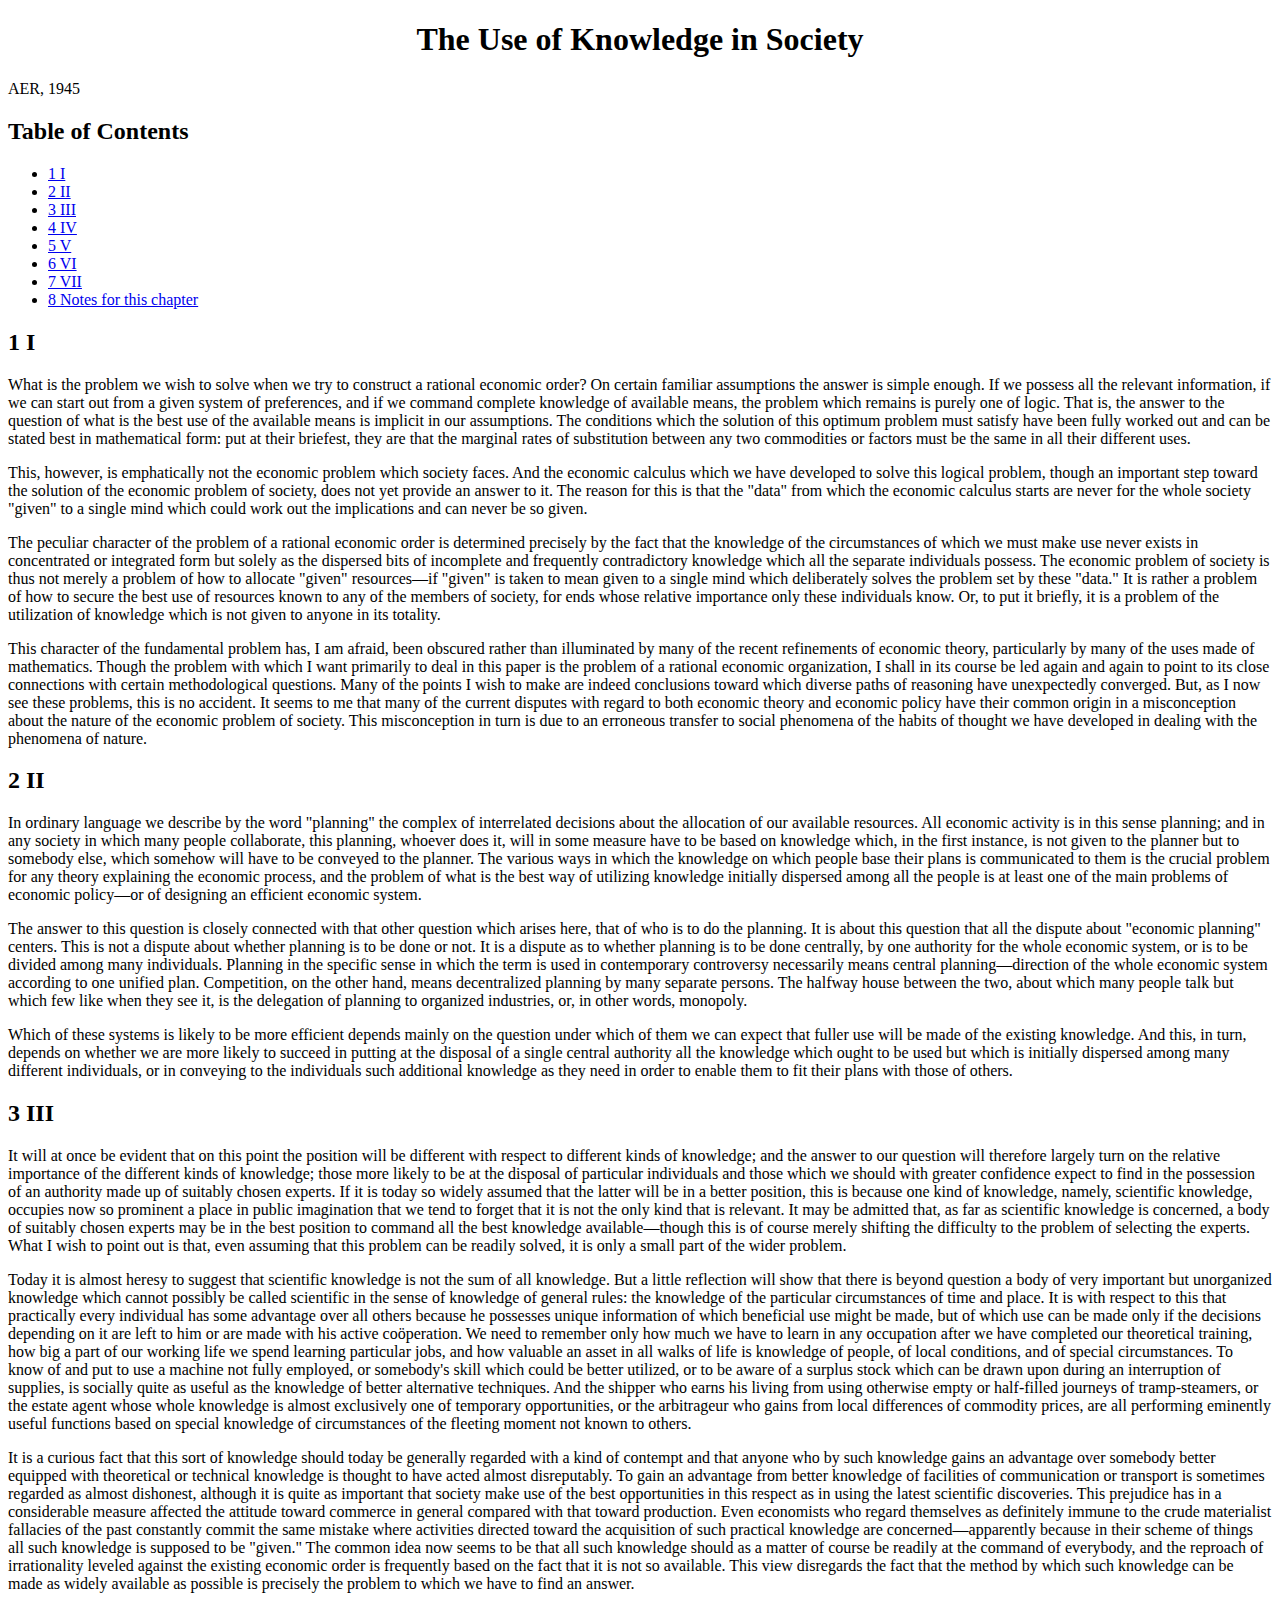
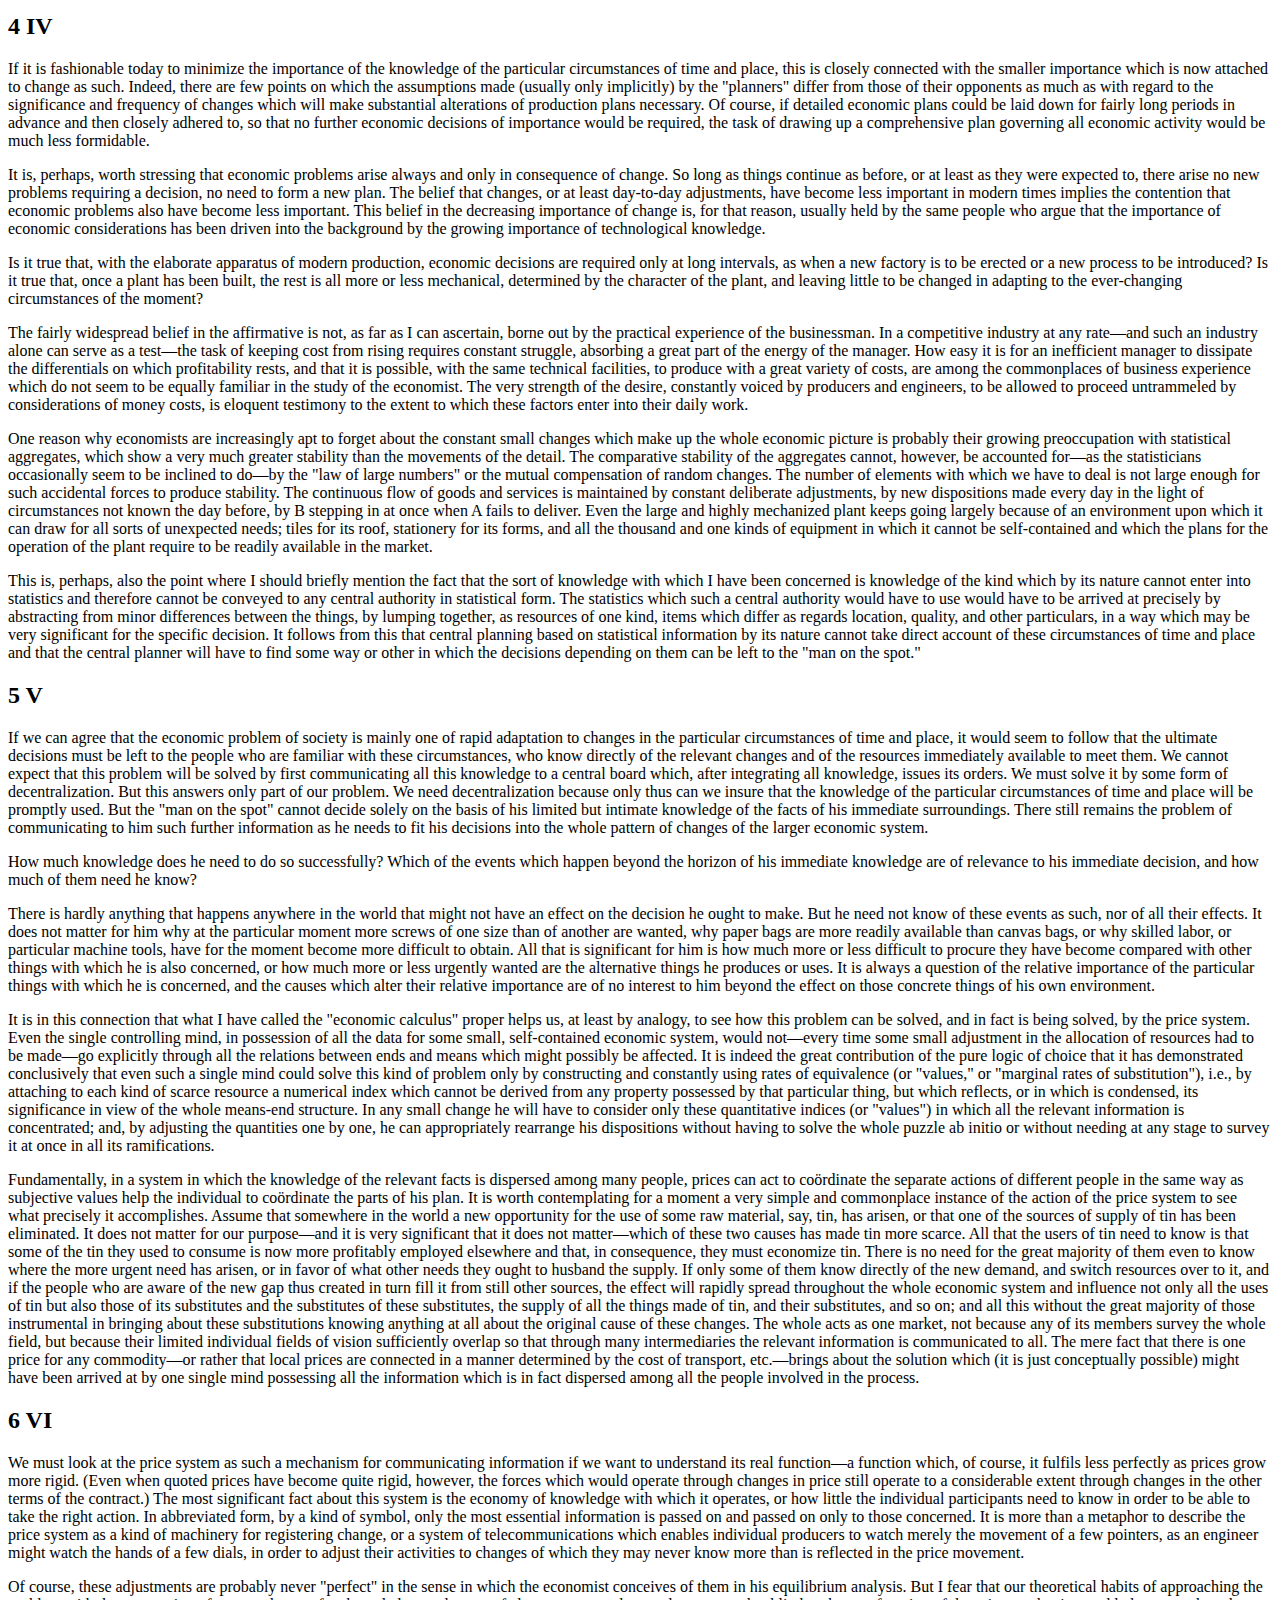
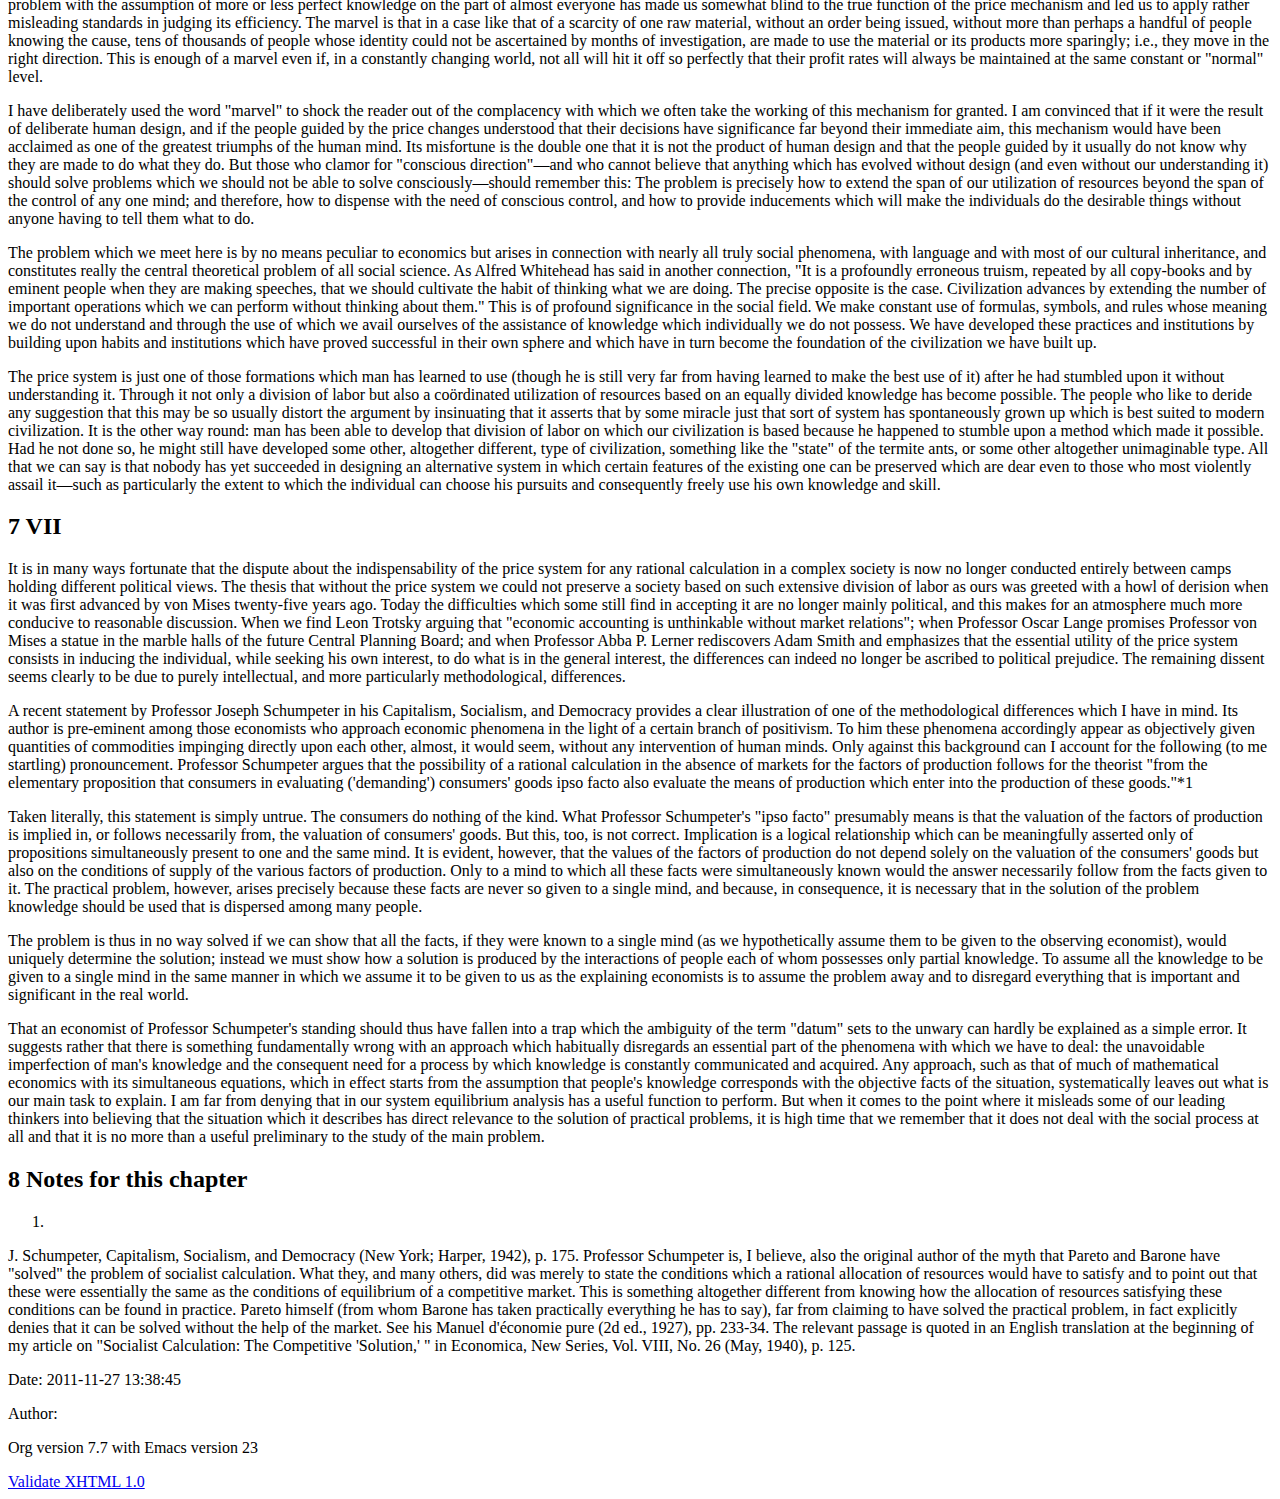
<file: hayek_use_of_knowledge.html>
<?xml version="1.0" encoding="iso-8859-1"?>
<!DOCTYPE html PUBLIC "-//W3C//DTD XHTML 1.0 Strict//EN"
               "http://www.w3.org/TR/xhtml1/DTD/xhtml1-strict.dtd">
<html xmlns="http://www.w3.org/1999/xhtml" lang="en" xml:lang="en">
<head>
<title>The Use of Knowledge in Society</title>
<meta http-equiv="Content-Type" content="text/html;charset=iso-8859-1"/>
<meta name="title" content="The Use of Knowledge in Society"/>
<meta name="generator" content="Org-mode"/>
<meta name="generated" content="2011-11-27 13:38:45 "/>
<meta name="author" content=""/>
<meta name="description" content=""/>
<meta name="keywords" content=""/>
<style type="text/css">
 <!--/*--><![CDATA[/*><!--*/
  html { font-family: Times, serif; font-size: 12pt; }
  .title  { text-align: center; }
  .todo   { color: red; }
  .done   { color: green; }
  .tag    { background-color: #add8e6; font-weight:normal }
  .target { }
  .timestamp { color: #bebebe; }
  .timestamp-kwd { color: #5f9ea0; }
  .right  {margin-left:auto; margin-right:0px;  text-align:right;}
  .left   {margin-left:0px;  margin-right:auto; text-align:left;}
  .center {margin-left:auto; margin-right:auto; text-align:center;}
  p.verse { margin-left: 3% }
  pre {
	border: 1pt solid #AEBDCC;
	background-color: #F3F5F7;
	padding: 5pt;
	font-family: courier, monospace;
        font-size: 90%;
        overflow:auto;
  }
  table { border-collapse: collapse; }
  td, th { vertical-align: top;  }
  th.right  { text-align:center;  }
  th.left   { text-align:center;   }
  th.center { text-align:center; }
  td.right  { text-align:right;  }
  td.left   { text-align:left;   }
  td.center { text-align:center; }
  dt { font-weight: bold; }
  div.figure { padding: 0.5em; }
  div.figure p { text-align: center; }
  div.inlinetask {
    padding:10px;
    border:2px solid gray;
    margin:10px;
    background: #ffffcc;
  }
  textarea { overflow-x: auto; }
  .linenr { font-size:smaller }
  .code-highlighted {background-color:#ffff00;}
  .org-info-js_info-navigation { border-style:none; }
  #org-info-js_console-label { font-size:10px; font-weight:bold;
                               white-space:nowrap; }
  .org-info-js_search-highlight {background-color:#ffff00; color:#000000;
                                 font-weight:bold; }
  /*]]>*/-->
</style>
<script type="text/javascript">
<!--/*--><![CDATA[/*><!--*/
 function CodeHighlightOn(elem, id)
 {
   var target = document.getElementById(id);
   if(null != target) {
     elem.cacheClassElem = elem.className;
     elem.cacheClassTarget = target.className;
     target.className = "code-highlighted";
     elem.className   = "code-highlighted";
   }
 }
 function CodeHighlightOff(elem, id)
 {
   var target = document.getElementById(id);
   if(elem.cacheClassElem)
     elem.className = elem.cacheClassElem;
   if(elem.cacheClassTarget)
     target.className = elem.cacheClassTarget;
 }
/*]]>*///-->
</script>

</head>
<body>

<div id="preamble">

</div>

<div id="content">
<h1 class="title">The Use of Knowledge in Society</h1>

<p>AER, 1945
</p>
<div id="table-of-contents">
<h2>Table of Contents</h2>
<div id="text-table-of-contents">
<ul>
<li><a href="#sec-1">1 I</a></li>
<li><a href="#sec-2">2 II</a></li>
<li><a href="#sec-3">3 III</a></li>
<li><a href="#sec-4">4 IV</a></li>
<li><a href="#sec-5">5 V</a></li>
<li><a href="#sec-6">6 VI</a></li>
<li><a href="#sec-7">7 VII</a></li>
<li><a href="#sec-8">8 Notes for this chapter</a></li>
</ul>
</div>
</div>

<div id="outline-container-1" class="outline-2">
<h2 id="sec-1"><span class="section-number-2">1</span> I</h2>
<div class="outline-text-2" id="text-1">

<p>  What is the problem we wish to solve when we try to construct a rational 
  economic order? On certain familiar assumptions the answer is simple enough. 
  If we possess all the relevant information, if we can start out from a given 
  system of preferences, and if we command complete knowledge of available 
  means, the problem which remains is purely one of logic. That is, the answer 
  to the question of what is the best use of the available means is implicit 
  in our assumptions. The conditions which the solution of this optimum 
  problem must satisfy have been fully worked out and can be stated best in 
  mathematical form: put at their briefest, they are that the marginal rates 
  of substitution between any two commodities or factors must be the same in 
  all their different uses.
</p>
<p>
  This, however, is emphatically not the economic problem which society faces. 
  And the economic calculus which we have developed to solve this logical 
  problem, though an important step toward the solution of the economic 
  problem of society, does not yet provide an answer to it. The reason for 
  this is that the "data" from which the economic calculus starts are never 
  for the whole society "given" to a single mind which could work out the 
  implications and can never be so given.
</p>
<p>
  The peculiar character of the problem of a rational economic order is 
  determined precisely by the fact that the knowledge of the circumstances of 
  which we must make use never exists in concentrated or integrated form but 
  solely as the dispersed bits of incomplete and frequently contradictory 
  knowledge which all the separate individuals possess. The economic problem 
  of society is thus not merely a problem of how to allocate "given" 
  resources�if "given" is taken to mean given to a single mind which 
  deliberately solves the problem set by these "data." It is rather a problem 
  of how to secure the best use of resources known to any of the members of 
  society, for ends whose relative importance only these individuals know. Or, 
  to put it briefly, it is a problem of the utilization of knowledge which is 
  not given to anyone in its totality.
</p>
<p>
  This character of the fundamental problem has, I am afraid, been obscured 
  rather than illuminated by many of the recent refinements of economic 
  theory, particularly by many of the uses made of mathematics. Though the 
  problem with which I want primarily to deal in this paper is the problem of 
  a rational economic organization, I shall in its course be led again and 
  again to point to its close connections with certain methodological 
  questions. Many of the points I wish to make are indeed conclusions toward 
  which diverse paths of reasoning have unexpectedly converged. But, as I now 
  see these problems, this is no accident. It seems to me that many of the 
  current disputes with regard to both economic theory and economic policy 
  have their common origin in a misconception about the nature of the economic 
  problem of society. This misconception in turn is due to an erroneous 
  transfer to social phenomena of the habits of thought we have developed in 
  dealing with the phenomena of nature.
</p></div>

</div>

<div id="outline-container-2" class="outline-2">
<h2 id="sec-2"><span class="section-number-2">2</span> II</h2>
<div class="outline-text-2" id="text-2">

<p>  In ordinary language we describe by the word "planning" the complex of 
  interrelated decisions about the allocation of our available resources. All 
  economic activity is in this sense planning; and in any society in which 
  many people collaborate, this planning, whoever does it, will in some 
  measure have to be based on knowledge which, in the first instance, is not 
  given to the planner but to somebody else, which somehow will have to be 
  conveyed to the planner. The various ways in which the knowledge on which 
  people base their plans is communicated to them is the crucial problem for 
  any theory explaining the economic process, and the problem of what is the 
  best way of utilizing knowledge initially dispersed among all the people is 
  at least one of the main problems of economic policy�or of designing an 
  efficient economic system.
</p>
<p>
  The answer to this question is closely connected with that other question 
  which arises here, that of who is to do the planning. It is about this 
  question that all the dispute about "economic planning" centers. This is not 
  a dispute about whether planning is to be done or not. It is a dispute as to 
  whether planning is to be done centrally, by one authority for the whole 
  economic system, or is to be divided among many individuals. Planning in the 
  specific sense in which the term is used in contemporary controversy 
  necessarily means central planning�direction of the whole economic system 
  according to one unified plan. Competition, on the other hand, means 
  decentralized planning by many separate persons. The halfway house between 
  the two, about which many people talk but which few like when they see it, 
  is the delegation of planning to organized industries, or, in other words, 
  monopoly.
</p>
<p>
  Which of these systems is likely to be more efficient depends mainly on the 
  question under which of them we can expect that fuller use will be made of 
  the existing knowledge. And this, in turn, depends on whether we are more 
  likely to succeed in putting at the disposal of a single central authority 
  all the knowledge which ought to be used but which is initially dispersed 
  among many different individuals, or in conveying to the individuals such 
  additional knowledge as they need in order to enable them to fit their plans 
  with those of others.
</p></div>

</div>

<div id="outline-container-3" class="outline-2">
<h2 id="sec-3"><span class="section-number-2">3</span> III</h2>
<div class="outline-text-2" id="text-3">

<p>  It will at once be evident that on this point the position will be different 
  with respect to different kinds of knowledge; and the answer to our question 
  will therefore largely turn on the relative importance of the different 
  kinds of knowledge; those more likely to be at the disposal of particular 
  individuals and those which we should with greater confidence expect to find 
  in the possession of an authority made up of suitably chosen experts. If it 
  is today so widely assumed that the latter will be in a better position, 
  this is because one kind of knowledge, namely, scientific knowledge, 
  occupies now so prominent a place in public imagination that we tend to 
  forget that it is not the only kind that is relevant. It may be admitted 
  that, as far as scientific knowledge is concerned, a body of suitably chosen 
  experts may be in the best position to command all the best knowledge 
  available�though this is of course merely shifting the difficulty to the 
  problem of selecting the experts. What I wish to point out is that, even 
  assuming that this problem can be readily solved, it is only a small part of 
  the wider problem.
</p>
<p>
  Today it is almost heresy to suggest that scientific knowledge is not the 
  sum of all knowledge. But a little reflection will show that there is beyond 
  question a body of very important but unorganized knowledge which cannot 
  possibly be called scientific in the sense of knowledge of general rules: 
  the knowledge of the particular circumstances of time and place. It is with 
  respect to this that practically every individual has some advantage over 
  all others because he possesses unique information of which beneficial use 
  might be made, but of which use can be made only if the decisions depending 
  on it are left to him or are made with his active co�peration. We need to 
  remember only how much we have to learn in any occupation after we have 
  completed our theoretical training, how big a part of our working life we 
  spend learning particular jobs, and how valuable an asset in all walks of 
  life is knowledge of people, of local conditions, and of special 
  circumstances. To know of and put to use a machine not fully employed, or 
  somebody's skill which could be better utilized, or to be aware of a surplus 
  stock which can be drawn upon during an interruption of supplies, is 
  socially quite as useful as the knowledge of better alternative techniques. 
  And the shipper who earns his living from using otherwise empty or 
  half-filled journeys of tramp-steamers, or the estate agent whose whole 
  knowledge is almost exclusively one of temporary opportunities, or the 
  arbitrageur who gains from local differences of commodity prices, are all 
  performing eminently useful functions based on special knowledge of 
  circumstances of the fleeting moment not known to others.
</p>
<p>
  It is a curious fact that this sort of knowledge should today be generally 
  regarded with a kind of contempt and that anyone who by such knowledge gains 
  an advantage over somebody better equipped with theoretical or technical 
  knowledge is thought to have acted almost disreputably. To gain an advantage 
  from better knowledge of facilities of communication or transport is 
  sometimes regarded as almost dishonest, although it is quite as important 
  that society make use of the best opportunities in this respect as in using 
  the latest scientific discoveries. This prejudice has in a considerable 
  measure affected the attitude toward commerce in general compared with that 
  toward production. Even economists who regard themselves as definitely 
  immune to the crude materialist fallacies of the past constantly commit the 
  same mistake where activities directed toward the acquisition of such 
  practical knowledge are concerned�apparently because in their scheme of 
  things all such knowledge is supposed to be "given." The common idea now 
  seems to be that all such knowledge should as a matter of course be readily 
  at the command of everybody, and the reproach of irrationality leveled 
  against the existing economic order is frequently based on the fact that it 
  is not so available. This view disregards the fact that the method by which 
  such knowledge can be made as widely available as possible is precisely the 
  problem to which we have to find an answer.
</p></div>

</div>

<div id="outline-container-4" class="outline-2">
<h2 id="sec-4"><span class="section-number-2">4</span> IV</h2>
<div class="outline-text-2" id="text-4">

<p>  If it is fashionable today to minimize the importance of the knowledge of 
  the particular circumstances of time and place, this is closely connected 
  with the smaller importance which is now attached to change as such. Indeed, 
  there are few points on which the assumptions made (usually only implicitly) 
  by the "planners" differ from those of their opponents as much as with 
  regard to the significance and frequency of changes which will make 
  substantial alterations of production plans necessary. Of course, if 
  detailed economic plans could be laid down for fairly long periods in 
  advance and then closely adhered to, so that no further economic decisions 
  of importance would be required, the task of drawing up a comprehensive plan 
  governing all economic activity would be much less formidable.
</p>
<p>
  It is, perhaps, worth stressing that economic problems arise always and only 
  in consequence of change. So long as things continue as before, or at least 
  as they were expected to, there arise no new problems requiring a decision, 
  no need to form a new plan. The belief that changes, or at least day-to-day 
  adjustments, have become less important in modern times implies the 
  contention that economic problems also have become less important. This 
  belief in the decreasing importance of change is, for that reason, usually 
  held by the same people who argue that the importance of economic 
  considerations has been driven into the background by the growing importance 
  of technological knowledge.
</p>
<p>
  Is it true that, with the elaborate apparatus of modern production, economic 
  decisions are required only at long intervals, as when a new factory is to 
  be erected or a new process to be introduced? Is it true that, once a plant 
  has been built, the rest is all more or less mechanical, determined by the 
  character of the plant, and leaving little to be changed in adapting to the 
  ever-changing circumstances of the moment?
</p>
<p>
  The fairly widespread belief in the affirmative is not, as far as I can 
  ascertain, borne out by the practical experience of the businessman. In a 
  competitive industry at any rate�and such an industry alone can serve as a 
  test�the task of keeping cost from rising requires constant struggle, 
  absorbing a great part of the energy of the manager. How easy it is for an 
  inefficient manager to dissipate the differentials on which profitability 
  rests, and that it is possible, with the same technical facilities, to 
  produce with a great variety of costs, are among the commonplaces of 
  business experience which do not seem to be equally familiar in the study of 
  the economist. The very strength of the desire, constantly voiced by 
  producers and engineers, to be allowed to proceed untrammeled by 
  considerations of money costs, is eloquent testimony to the extent to which 
  these factors enter into their daily work.
</p>
<p>
  One reason why economists are increasingly apt to forget about the constant 
  small changes which make up the whole economic picture is probably their 
  growing preoccupation with statistical aggregates, which show a very much 
  greater stability than the movements of the detail. The comparative 
  stability of the aggregates cannot, however, be accounted for�as the 
  statisticians occasionally seem to be inclined to do�by the "law of large 
  numbers" or the mutual compensation of random changes. The number of 
  elements with which we have to deal is not large enough for such accidental 
  forces to produce stability. The continuous flow of goods and services is 
  maintained by constant deliberate adjustments, by new dispositions made 
  every day in the light of circumstances not known the day before, by B 
  stepping in at once when A fails to deliver. Even the large and highly 
  mechanized plant keeps going largely because of an environment upon which it 
  can draw for all sorts of unexpected needs; tiles for its roof, stationery 
  for its forms, and all the thousand and one kinds of equipment in which it 
  cannot be self-contained and which the plans for the operation of the plant 
  require to be readily available in the market.
</p>
<p>
  This is, perhaps, also the point where I should briefly mention the fact 
  that the sort of knowledge with which I have been concerned is knowledge of 
  the kind which by its nature cannot enter into statistics and therefore 
  cannot be conveyed to any central authority in statistical form. The 
  statistics which such a central authority would have to use would have to be 
  arrived at precisely by abstracting from minor differences between the 
  things, by lumping together, as resources of one kind, items which differ as 
  regards location, quality, and other particulars, in a way which may be very 
  significant for the specific decision. It follows from this that central 
  planning based on statistical information by its nature cannot take direct 
  account of these circumstances of time and place and that the central 
  planner will have to find some way or other in which the decisions depending 
  on them can be left to the "man on the spot."
</p></div>

</div>

<div id="outline-container-5" class="outline-2">
<h2 id="sec-5"><span class="section-number-2">5</span> V</h2>
<div class="outline-text-2" id="text-5">

<p>  If we can agree that the economic problem of society is mainly one of rapid 
  adaptation to changes in the particular circumstances of time and place, it 
  would seem to follow that the ultimate decisions must be left to the people 
  who are familiar with these circumstances, who know directly of the relevant 
  changes and of the resources immediately available to meet them. We cannot 
  expect that this problem will be solved by first communicating all this 
  knowledge to a central board which, after integrating all knowledge, issues 
  its orders. We must solve it by some form of decentralization. But this 
  answers only part of our problem. We need decentralization because only thus 
  can we insure that the knowledge of the particular circumstances of time and 
  place will be promptly used. But the "man on the spot" cannot decide solely 
  on the basis of his limited but intimate knowledge of the facts of his 
  immediate surroundings. There still remains the problem of communicating to 
  him such further information as he needs to fit his decisions into the whole 
  pattern of changes of the larger economic system.
</p>
<p>
  How much knowledge does he need to do so successfully? Which of the events 
  which happen beyond the horizon of his immediate knowledge are of relevance 
  to his immediate decision, and how much of them need he know?
</p>
<p>
  There is hardly anything that happens anywhere in the world that might not 
  have an effect on the decision he ought to make. But he need not know of 
  these events as such, nor of all their effects. It does not matter for him 
  why at the particular moment more screws of one size than of another are 
  wanted, why paper bags are more readily available than canvas bags, or why 
  skilled labor, or particular machine tools, have for the moment become more 
  difficult to obtain. All that is significant for him is how much more or 
  less difficult to procure they have become compared with other things with 
  which he is also concerned, or how much more or less urgently wanted are the 
  alternative things he produces or uses. It is always a question of the 
  relative importance of the particular things with which he is concerned, and 
  the causes which alter their relative importance are of no interest to him 
  beyond the effect on those concrete things of his own environment.
</p>
<p>
  It is in this connection that what I have called the "economic calculus" 
  proper helps us, at least by analogy, to see how this problem can be solved, 
  and in fact is being solved, by the price system. Even the single 
  controlling mind, in possession of all the data for some small, 
  self-contained economic system, would not�every time some small adjustment 
  in the allocation of resources had to be made�go explicitly through all the 
  relations between ends and means which might possibly be affected. It is 
  indeed the great contribution of the pure logic of choice that it has 
  demonstrated conclusively that even such a single mind could solve this kind 
  of problem only by constructing and constantly using rates of equivalence 
  (or "values," or "marginal rates of substitution"), i.e., by attaching to 
  each kind of scarce resource a numerical index which cannot be derived from 
  any property possessed by that particular thing, but which reflects, or in 
  which is condensed, its significance in view of the whole means-end 
  structure. In any small change he will have to consider only these 
  quantitative indices (or "values") in which all the relevant information is 
  concentrated; and, by adjusting the quantities one by one, he can 
  appropriately rearrange his dispositions without having to solve the whole 
  puzzle ab initio or without needing at any stage to survey it at once in all 
  its ramifications.
</p>
<p>
  Fundamentally, in a system in which the knowledge of the relevant facts is 
  dispersed among many people, prices can act to co�rdinate the separate 
  actions of different people in the same way as subjective values help the 
  individual to co�rdinate the parts of his plan. It is worth contemplating 
  for a moment a very simple and commonplace instance of the action of the 
  price system to see what precisely it accomplishes. Assume that somewhere in 
  the world a new opportunity for the use of some raw material, say, tin, has 
  arisen, or that one of the sources of supply of tin has been eliminated. It 
  does not matter for our purpose�and it is very significant that it does not 
  matter�which of these two causes has made tin more scarce. All that the 
  users of tin need to know is that some of the tin they used to consume is 
  now more profitably employed elsewhere and that, in consequence, they must 
  economize tin. There is no need for the great majority of them even to know 
  where the more urgent need has arisen, or in favor of what other needs they 
  ought to husband the supply. If only some of them know directly of the new 
  demand, and switch resources over to it, and if the people who are aware of 
  the new gap thus created in turn fill it from still other sources, the 
  effect will rapidly spread throughout the whole economic system and 
  influence not only all the uses of tin but also those of its substitutes and 
  the substitutes of these substitutes, the supply of all the things made of 
  tin, and their substitutes, and so on; and all this without the great 
  majority of those instrumental in bringing about these substitutions knowing 
  anything at all about the original cause of these changes. The whole acts as 
  one market, not because any of its members survey the whole field, but 
  because their limited individual fields of vision sufficiently overlap so 
  that through many intermediaries the relevant information is communicated to 
  all. The mere fact that there is one price for any commodity�or rather that 
  local prices are connected in a manner determined by the cost of transport, 
  etc.�brings about the solution which (it is just conceptually possible) 
  might have been arrived at by one single mind possessing all the information 
  which is in fact dispersed among all the people involved in the process.
</p></div>

</div>

<div id="outline-container-6" class="outline-2">
<h2 id="sec-6"><span class="section-number-2">6</span> VI</h2>
<div class="outline-text-2" id="text-6">

<p>  We must look at the price system as such a mechanism for communicating 
  information if we want to understand its real function�a function which, of 
  course, it fulfils less perfectly as prices grow more rigid. (Even when 
  quoted prices have become quite rigid, however, the forces which would 
  operate through changes in price still operate to a considerable extent 
  through changes in the other terms of the contract.) The most significant 
  fact about this system is the economy of knowledge with which it operates, 
  or how little the individual participants need to know in order to be able 
  to take the right action. In abbreviated form, by a kind of symbol, only the 
  most essential information is passed on and passed on only to those 
  concerned. It is more than a metaphor to describe the price system as a kind 
  of machinery for registering change, or a system of telecommunications which 
  enables individual producers to watch merely the movement of a few pointers, 
  as an engineer might watch the hands of a few dials, in order to adjust 
  their activities to changes of which they may never know more than is 
  reflected in the price movement.
</p>
<p>
  Of course, these adjustments are probably never "perfect" in the sense in 
  which the economist conceives of them in his equilibrium analysis. But I 
  fear that our theoretical habits of approaching the problem with the 
  assumption of more or less perfect knowledge on the part of almost everyone 
  has made us somewhat blind to the true function of the price mechanism and 
  led us to apply rather misleading standards in judging its efficiency. The 
  marvel is that in a case like that of a scarcity of one raw material, 
  without an order being issued, without more than perhaps a handful of people 
  knowing the cause, tens of thousands of people whose identity could not be 
  ascertained by months of investigation, are made to use the material or its 
  products more sparingly; i.e., they move in the right direction. This is 
  enough of a marvel even if, in a constantly changing world, not all will hit 
  it off so perfectly that their profit rates will always be maintained at the 
  same constant or "normal" level.
</p>
<p>
  I have deliberately used the word "marvel" to shock the reader out of the 
  complacency with which we often take the working of this mechanism for 
  granted. I am convinced that if it were the result of deliberate human 
  design, and if the people guided by the price changes understood that their 
  decisions have significance far beyond their immediate aim, this mechanism 
  would have been acclaimed as one of the greatest triumphs of the human mind. 
  Its misfortune is the double one that it is not the product of human design 
  and that the people guided by it usually do not know why they are made to do 
  what they do. But those who clamor for "conscious direction"�and who cannot 
  believe that anything which has evolved without design (and even without our 
  understanding it) should solve problems which we should not be able to solve 
  consciously�should remember this: The problem is precisely how to extend the 
  span of our utilization of resources beyond the span of the control of any 
  one mind; and therefore, how to dispense with the need of conscious control, 
  and how to provide inducements which will make the individuals do the 
  desirable things without anyone having to tell them what to do.
</p>
<p>
  The problem which we meet here is by no means peculiar to economics but 
  arises in connection with nearly all truly social phenomena, with language 
  and with most of our cultural inheritance, and constitutes really the 
  central theoretical problem of all social science. As Alfred Whitehead has 
  said in another connection, "It is a profoundly erroneous truism, repeated 
  by all copy-books and by eminent people when they are making speeches, that 
  we should cultivate the habit of thinking what we are doing. The precise 
  opposite is the case. Civilization advances by extending the number of 
  important operations which we can perform without thinking about them." This 
  is of profound significance in the social field. We make constant use of 
  formulas, symbols, and rules whose meaning we do not understand and through 
  the use of which we avail ourselves of the assistance of knowledge which 
  individually we do not possess. We have developed these practices and 
  institutions by building upon habits and institutions which have proved 
  successful in their own sphere and which have in turn become the foundation 
  of the civilization we have built up.
</p>
<p>
  The price system is just one of those formations which man has learned to 
  use (though he is still very far from having learned to make the best use of 
  it) after he had stumbled upon it without understanding it. Through it not 
  only a division of labor but also a co�rdinated utilization of resources 
  based on an equally divided knowledge has become possible. The people who 
  like to deride any suggestion that this may be so usually distort the 
  argument by insinuating that it asserts that by some miracle just that sort 
  of system has spontaneously grown up which is best suited to modern 
  civilization. It is the other way round: man has been able to develop that 
  division of labor on which our civilization is based because he happened to 
  stumble upon a method which made it possible. Had he not done so, he might 
  still have developed some other, altogether different, type of civilization, 
  something like the "state" of the termite ants, or some other altogether 
  unimaginable type. All that we can say is that nobody has yet succeeded in 
  designing an alternative system in which certain features of the existing 
  one can be preserved which are dear even to those who most violently assail 
  it�such as particularly the extent to which the individual can choose his 
  pursuits and consequently freely use his own knowledge and skill.
</p></div>

</div>

<div id="outline-container-7" class="outline-2">
<h2 id="sec-7"><span class="section-number-2">7</span> VII</h2>
<div class="outline-text-2" id="text-7">

<p>  It is in many ways fortunate that the dispute about the indispensability of 
  the price system for any rational calculation in a complex society is now no 
  longer conducted entirely between camps holding different political views. 
  The thesis that without the price system we could not preserve a society 
  based on such extensive division of labor as ours was greeted with a howl of 
  derision when it was first advanced by von Mises twenty-five years ago. 
  Today the difficulties which some still find in accepting it are no longer 
  mainly political, and this makes for an atmosphere much more conducive to 
  reasonable discussion. When we find Leon Trotsky arguing that "economic 
  accounting is unthinkable without market relations"; when Professor Oscar 
  Lange promises Professor von Mises a statue in the marble halls of the 
  future Central Planning Board; and when Professor Abba P. Lerner rediscovers 
  Adam Smith and emphasizes that the essential utility of the price system 
  consists in inducing the individual, while seeking his own interest, to do 
  what is in the general interest, the differences can indeed no longer be 
  ascribed to political prejudice. The remaining dissent seems clearly to be 
  due to purely intellectual, and more particularly methodological, 
  differences.
</p>
<p>
  A recent statement by Professor Joseph Schumpeter in his Capitalism, 
  Socialism, and Democracy provides a clear illustration of one of the 
  methodological differences which I have in mind. Its author is pre-eminent 
  among those economists who approach economic phenomena in the light of a 
  certain branch of positivism. To him these phenomena accordingly appear as 
  objectively given quantities of commodities impinging directly upon each 
  other, almost, it would seem, without any intervention of human minds. Only 
  against this background can I account for the following (to me startling) 
  pronouncement. Professor Schumpeter argues that the possibility of a 
  rational calculation in the absence of markets for the factors of production 
  follows for the theorist "from the elementary proposition that consumers in 
  evaluating ('demanding') consumers' goods ipso facto also evaluate the means 
  of production which enter into the production of these goods."*1
</p>
<p>
  Taken literally, this statement is simply untrue. The consumers do nothing 
  of the kind. What Professor Schumpeter's "ipso facto" presumably means is 
  that the valuation of the factors of production is implied in, or follows 
  necessarily from, the valuation of consumers' goods. But this, too, is not 
  correct. Implication is a logical relationship which can be meaningfully 
  asserted only of propositions simultaneously present to one and the same 
  mind. It is evident, however, that the values of the factors of production 
  do not depend solely on the valuation of the consumers' goods but also on 
  the conditions of supply of the various factors of production. Only to a 
  mind to which all these facts were simultaneously known would the answer 
  necessarily follow from the facts given to it. The practical problem, 
  however, arises precisely because these facts are never so given to a single 
  mind, and because, in consequence, it is necessary that in the solution of 
  the problem knowledge should be used that is dispersed among many people.
</p>
<p>
  The problem is thus in no way solved if we can show that all the facts, if 
  they were known to a single mind (as we hypothetically assume them to be 
  given to the observing economist), would uniquely determine the solution; 
  instead we must show how a solution is produced by the interactions of 
  people each of whom possesses only partial knowledge. To assume all the 
  knowledge to be given to a single mind in the same manner in which we assume 
  it to be given to us as the explaining economists is to assume the problem 
  away and to disregard everything that is important and significant in the 
  real world.
</p>
<p>
  That an economist of Professor Schumpeter's standing should thus have fallen 
  into a trap which the ambiguity of the term "datum" sets to the unwary can 
  hardly be explained as a simple error. It suggests rather that there is 
  something fundamentally wrong with an approach which habitually disregards 
  an essential part of the phenomena with which we have to deal: the 
  unavoidable imperfection of man's knowledge and the consequent need for a 
  process by which knowledge is constantly communicated and acquired. Any 
  approach, such as that of much of mathematical economics with its 
  simultaneous equations, which in effect starts from the assumption that 
  people's knowledge corresponds with the objective facts of the situation, 
  systematically leaves out what is our main task to explain. I am far from 
  denying that in our system equilibrium analysis has a useful function to 
  perform. But when it comes to the point where it misleads some of our 
  leading thinkers into believing that the situation which it describes has 
  direct relevance to the solution of practical problems, it is high time that 
  we remember that it does not deal with the social process at all and that it 
  is no more than a useful preliminary to the study of the main problem.
</p>
</div>

</div>

<div id="outline-container-8" class="outline-2">
<h2 id="sec-8"><span class="section-number-2">8</span> Notes for this chapter</h2>
<div class="outline-text-2" id="text-8">


<ol>
<li>
</li>
</ol>

<p>J. Schumpeter, Capitalism, Socialism, and Democracy (New York; Harper, 1942), p. 175. Professor Schumpeter is, I believe, also the original author of the myth that Pareto and Barone have "solved" the problem of socialist calculation. What they, and many others, did was merely to state the conditions which a rational allocation of resources would have to satisfy and to point out that these were essentially the same as the conditions of equilibrium of a competitive market. This is something altogether different from knowing how the allocation of resources satisfying these conditions can be found in practice. Pareto himself (from whom Barone has taken practically everything he has to say), far from claiming to have solved the practical problem, in fact explicitly denies that it can be solved without the help of the market. See his Manuel d'�conomie pure (2d ed., 1927), pp. 233-34. The relevant passage is quoted in an English translation at the beginning of my article on "Socialist Calculation: The Competitive 'Solution,' " in Economica, New Series, Vol. VIII, No. 26 (May, 1940), p. 125.
</p>
</div>
</div>
</div>

<div id="postamble">
<p class="date">Date: 2011-11-27 13:38:45 </p>
<p class="author">Author: </p>
<p class="creator">Org version 7.7 with Emacs version 23</p>
<a href="http://validator.w3.org/check?uri=referer">Validate XHTML 1.0</a>

</div>
</body>
</html>
</file>
<file: berkdial.css>
/* start css.sty */
.cmr-10{font-size:90%;}
.cmr-10x-x-109{}
.cmr-17{font-size:154%;}
.cmr-12{font-size:109%;}
.cmr-9{font-size:81%;}
.tcrm-1200{font-size:109%;}
.tcrm-1000{font-size:100%;}
.cmbx-10x-x-109{ font-weight: bold;}
.cmbx-10x-x-109{ font-weight: bold;}
.cmti-10x-x-109{ font-style: italic;}
.cmti-9{font-size:81%; font-style: italic;}
.cmbx-10{font-size:90%; font-weight: bold;}
.cmbx-10{ font-weight: bold;}
.tcti-1200{font-size:109%;font-style: italic;}
p.noindent { text-indent: 0em }
td p.noindent { text-indent: 0em; margin-top:0em; }
p.nopar { text-indent: 0em; }
p.indent{ text-indent: 1.5em }
@media print {div.crosslinks {visibility:hidden;}}
a img { border-top: 0; border-left: 0; border-right: 0; }
center { margin-top:1em; margin-bottom:1em; }
td center { margin-top:0em; margin-bottom:0em; }
.Canvas { position:relative; }
img.math{vertical-align:middle;}
li p.indent { text-indent: 0em }
li p:first-child{ margin-top:0em; }
li p:last-child, li div:last-child { margin-bottom:0.5em; }
li p~ul:last-child, li p~ol:last-child{ margin-bottom:0.5em; }
.enumerate1 {list-style-type:decimal;}
.enumerate2 {list-style-type:lower-alpha;}
.enumerate3 {list-style-type:lower-roman;}
.enumerate4 {list-style-type:upper-alpha;}
div.newtheorem { margin-bottom: 2em; margin-top: 2em;}
.obeylines-h,.obeylines-v {white-space: nowrap; }
div.obeylines-v p { margin-top:0; margin-bottom:0; }
.overline{ text-decoration:overline; }
.overline img{ border-top: 1px solid black; }
td.displaylines {text-align:center; white-space:nowrap;}
.centerline {text-align:center;}
.rightline {text-align:right;}
div.verbatim {font-family: monospace; white-space: nowrap; text-align:left; clear:both; }
.fbox {padding-left:3.0pt; padding-right:3.0pt; text-indent:0pt; border:solid black 0.4pt; }
div.fbox {display:table}
div.center div.fbox {text-align:center; clear:both; padding-left:3.0pt; padding-right:3.0pt; text-indent:0pt; border:solid black 0.4pt; }
div.minipage{width:100%;}
div.center, div.center div.center {text-align: center; margin-left:1em; margin-right:1em;}
div.center div {text-align: left;}
div.flushright, div.flushright div.flushright {text-align: right;}
div.flushright div {text-align: left;}
div.flushleft {text-align: left;}
.underline{ text-decoration:underline; }
.underline img{ border-bottom: 1px solid black; margin-bottom:1pt; }
.framebox-c, .framebox-l, .framebox-r { padding-left:3.0pt; padding-right:3.0pt; text-indent:0pt; border:solid black 0.4pt; }
.framebox-c {text-align:center;}
.framebox-l {text-align:left;}
.framebox-r {text-align:right;}
span.thank-mark{ vertical-align: super }
span.footnote-mark sup.textsuperscript, span.footnote-mark a sup.textsuperscript{ font-size:80%; }
div.tabular, div.center div.tabular {text-align: center; margin-top:0.5em; margin-bottom:0.5em; }
table.tabular td p{margin-top:0em;}
table.tabular {margin-left: auto; margin-right: auto;}
td p:first-child{ margin-top:0em; }
td p:last-child{ margin-bottom:0em; }
div.td00{ margin-left:0pt; margin-right:0pt; }
div.td01{ margin-left:0pt; margin-right:5pt; }
div.td10{ margin-left:5pt; margin-right:0pt; }
div.td11{ margin-left:5pt; margin-right:5pt; }
table[rules] {border-left:solid black 0.4pt; border-right:solid black 0.4pt; }
td.td00{ padding-left:0pt; padding-right:0pt; }
td.td01{ padding-left:0pt; padding-right:5pt; }
td.td10{ padding-left:5pt; padding-right:0pt; }
td.td11{ padding-left:5pt; padding-right:5pt; }
table[rules] {border-left:solid black 0.4pt; border-right:solid black 0.4pt; }
.hline hr, .cline hr{ height : 1px; margin:0px; }
.tabbing-right {text-align:right;}
span.TEX {letter-spacing: -0.125em; }
span.TEX span.E{ position:relative;top:0.5ex;left:-0.0417em;}
a span.TEX span.E {text-decoration: none; }
span.LATEX span.A{ position:relative; top:-0.5ex; left:-0.4em; font-size:85%;}
span.LATEX span.TEX{ position:relative; left: -0.4em; }
div.float, div.figure {margin-left: auto; margin-right: auto;}
div.float img {text-align:center;}
div.figure img {text-align:center;}
.marginpar {width:20%; float:right; text-align:left; margin-left:auto; margin-top:0.5em; font-size:85%; text-decoration:underline;}
.marginpar p{margin-top:0.4em; margin-bottom:0.4em;}
table.equation {width:100%;}
.equation td{text-align:center; }
td.equation { margin-top:1em; margin-bottom:1em; } 
td.equation-label { width:5%; text-align:center; }
td.eqnarray4 { width:5%; white-space: normal; }
td.eqnarray2 { width:5%; }
table.eqnarray-star, table.eqnarray {width:100%;}
div.eqnarray{text-align:center;}
div.array {text-align:center;}
div.pmatrix {text-align:center;}
table.pmatrix {width:100%;}
span.pmatrix img{vertical-align:middle;}
div.pmatrix {text-align:center;}
table.pmatrix {width:100%;}
span.bar-css {text-decoration:overline;}
img.cdots{vertical-align:middle;}
.partToc a, .partToc, .likepartToc a, .likepartToc {line-height: 200%; font-weight:bold; font-size:110%;}
.index-item, .index-subitem, .index-subsubitem {display:block}
div.caption {text-indent:-2em; margin-left:3em; margin-right:1em; text-align:left;}
div.caption span.id{font-weight: bold; white-space: nowrap; }
h1.partHead{text-align: center}
p.bibitem { text-indent: -2em; margin-left: 2em; margin-top:0.6em; margin-bottom:0.6em; }
p.bibitem-p { text-indent: 0em; margin-left: 2em; margin-top:0.6em; margin-bottom:0.6em; }
.paragraphHead, .likeparagraphHead { margin-top:2em; font-weight: bold;}
.subparagraphHead, .likesubparagraphHead { font-weight: bold;}
.quote {margin-bottom:0.25em; margin-top:0.25em; margin-left:1em; margin-right:1em; text-align:justify;}
.verse{white-space:nowrap; margin-left:2em}
div.maketitle {text-align:center;}
h2.titleHead{text-align:center;}
div.maketitle{ margin-bottom: 2em; }
div.author, div.date {text-align:center;}
div.thanks{text-align:left; margin-left:10%; font-size:85%; font-style:italic; }
div.author{white-space: nowrap;}
.quotation {margin-bottom:0.25em; margin-top:0.25em; margin-left:1em; }
.abstract p {margin-left:5%; margin-right:5%;}
div.abstract {width:100%;}
dt.enumerate{float:left; clear:left; margin-right:0.2em; margin-left:2em;}
dt.compactenum{float:left; clear:left; margin-right:0.2em; margin-left:2em;}
table.multicols { width:100%; margin-left:1em; margin-top:1em; margin-bottom:1em; }
/* end css.sty */
</file>
